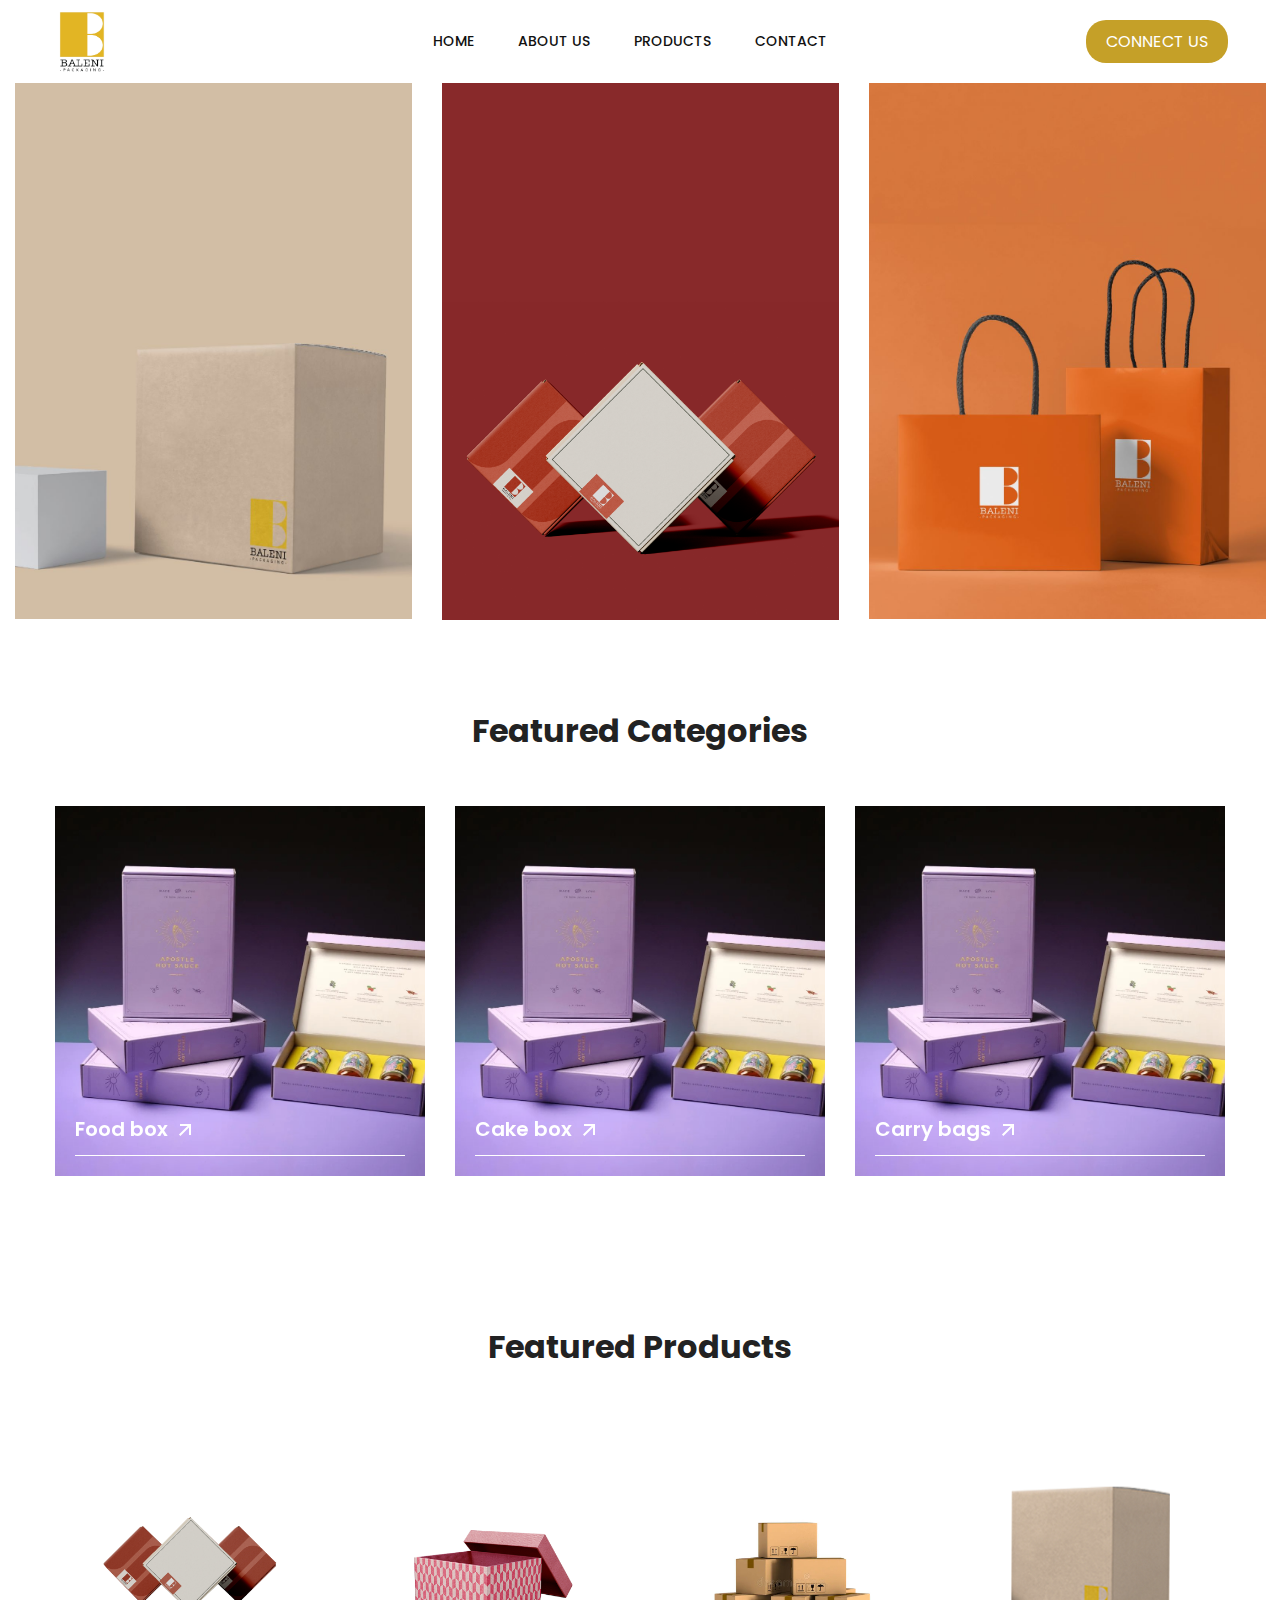
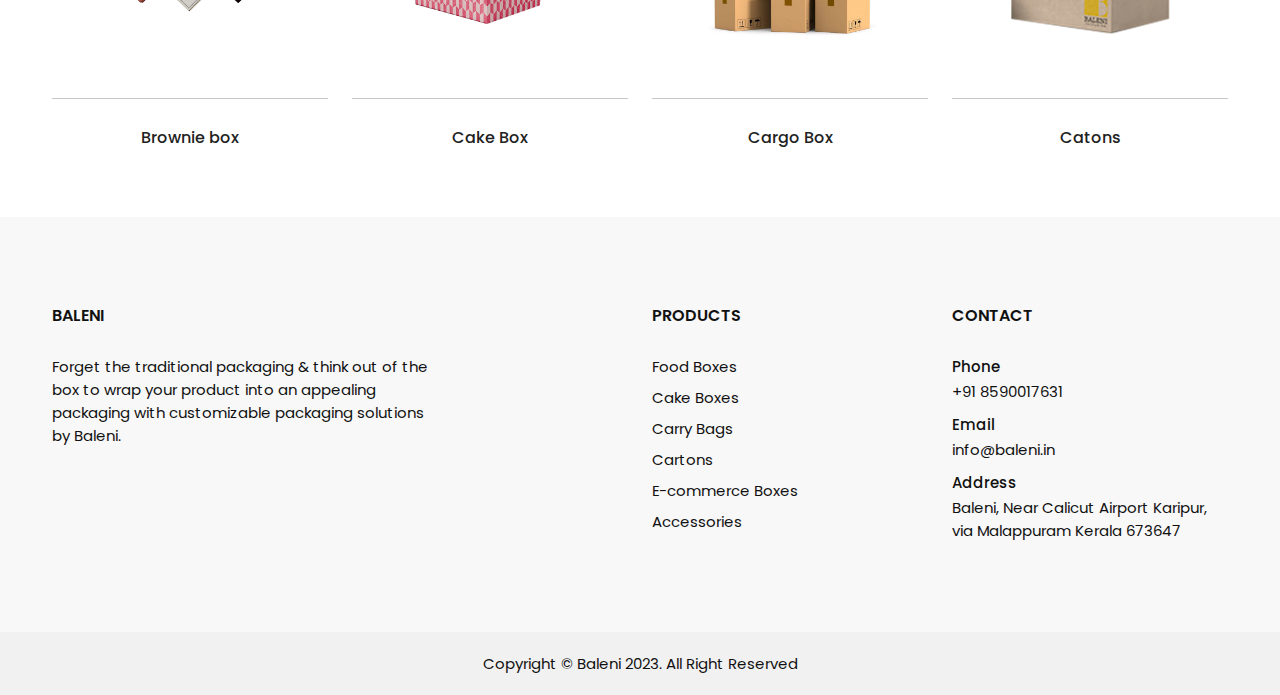
<file: index.html>
<!doctype html>
<html class="no-js" lang="en">


<!-- Mirrored from htmldemo.net/fultala/fultala/index.html by HTTrack Website Copier/3.x [XR&CO'2014], Thu, 03 Aug 2023 05:36:52 GMT -->

<head>
    <meta charset="utf-8">
    <meta http-equiv="x-ua-compatible" content="ie=edge">
    <title>BALENI</title>
    <meta name="robots" content="noindex, follow" />
    <meta name="description" content="">
    <meta name="viewport" content="width=device-width, initial-scale=1, shrink-to-fit=no">
    <!-- Favicon -->
    <link rel="shortcut icon" type="image/x-icon" href="assets/images/favicon.ico">

    <!-- CSS
	============================================ -->

    <!-- Bootstrap CSS -->
    <link rel="stylesheet" href="assets/css/vendor/bootstrap.min.css">

    <!-- Icon Font CSS -->
    <link rel="stylesheet" href="assets/css/vendor/ionicons.min.css">

    <!-- Plugins CSS -->
    <link rel="stylesheet" href="assets/css/plugins/slick.css">
    <link rel="stylesheet" href="assets/css/plugins/animation.css">
    <link rel="stylesheet" href="assets/css/plugins/jqueryui.min.css">

    <!-- Vendor & Plugins CSS (Please remove the comment from below vendor.min.css & plugins.min.css for better website load performance and remove css files from avobe) -->
    <!--
    <script src="assets/js/vendor/vendor.min.js"></script>
    <script src="assets/js/plugins/plugins.min.js"></script>
    -->

    <!-- Main Style CSS (Please use minify version for better website load performance) -->
    <link rel="stylesheet" href="assets/css/style.css">
    <!--<link rel="stylesheet" href="assets/css/style.min.css">-->

</head>

<body>

    <div class="main-wrapper">

        <header class="fl-header">



            <!-- haeader bottom Start -->
            <div class="haeader-bottom-area header-sticky">
                <div class="container">
                    <div class="row align-items-center">
                        <div class="col-lg-2 col-md-4 col-5">
                            <div class="logo-area">
                                <a href="/"><img src="assets/images/logo/logo.png" alt=""></a>
                            </div>
                        </div>
                        <div class="col-lg-8 d-none d-lg-block">
                            <div class="main-menu-area text-center">
                                <!--  Start Mainmenu Nav-->
                                <nav class="main-navigation">
                                    <ul>
                                        <li><a href="/">Home</a></li>
                                        <li><a href="about-us.html">About us</a></li>
                                        <li class="active"><a href="">Products</a>
                                            <ul class="sub-menu">
                                                <li><a href="foodbox.html">Food boxes</a></li>
                                                <li><a href="cakebox.html">Cake boxes</a></li>
                                                <li><a href="carrybags.html">Carry bags</a></li>
                                                <li><a href="cartons.html">Catons</a></li>
                                                <li><a href="e-commercebox.html">E-commerce boxes</a></li>
                                                <li><a href="accessories.html">Accessories</a></li>
                                            </ul>
                                        </li>

                                        <li><a href="contact-us.html">Contact</a></li>
                                    </ul>
                                </nav>

                            </div>
                        </div>

                        <div class="col-lg-2 col-md-8 col-7">
                            <div class="right-blok-box d-flex">
                                <div class="search-wrap">
                                    <a href="tel:+91 8590017631" class="trigger-search"><i class="ion-ios-telephone"></i></a>
                                </div>
                                <div class="call-btn">
                                    <a class="schedule-button" href="tel:+91 8590017631">
                                        CONNECT US
                                       </a>
                                </div>




                                <div class="mobile-menu-btn d-block d-lg-none">
                                    <div class="off-canvas-btn">
                                        <i class="ion-android-menu"></i>
                                    </div>
                                </div>

                            </div>
                        </div>
                    </div>
                </div>
            </div>
            <!-- haeader bottom End -->

            <!-- main-search start -->
            <div class="main-search-active">
                <div class="sidebar-search-icon">
                    <button class="search-close"><span class="ion-android-close"></span></button>
                </div>
                <div class="sidebar-search-input">
                    <form>
                        <div class="form-search">
                            <input id="search" class="input-text" value="" placeholder="Search entire store here ..."
                                type="search">
                            <button class="search-btn" type="button">
                                <i class="ion-ios-search"></i>
                            </button>
                        </div>
                    </form>
                </div>
            </div>
            <!-- main-search start -->


            <!-- off-canvas menu start -->
            <aside class="off-canvas-wrapper">
                <div class="off-canvas-overlay"></div>
                <div class="off-canvas-inner-content">
                    <div class="btn-close-off-canvas">
                        <i class="ion-android-close"></i>
                    </div>

                    <div class="off-canvas-inner">

                        <!-- mobile menu start -->
                        <div class="mobile-navigation">

                            <!-- mobile menu navigation start -->
                            <nav>
                                <ul class="mobile-menu">
                                    
                                    <li><a href="/">Home</a></li>
                                    <li><a href="about-us.html">About us</a></li>
                                    <li class="menu-item-has-children "><a href="#">Products</a>
                                        <ul class="dropdown">
                                            <li><a href="foodbox.html">Food boxes</a></li>
                                                <li><a href="cakebox.html">Cake boxes</a></li>
                                                <li><a href="carrybags.html">Carry bags</a></li>
                                                <li><a href="cartons.html">Catons</a></li>
                                                <li><a href="e-commercebox.html">E-commerce boxes</a></li>
                                                <li><a href="accessories.html">Accessories</a></li>
                                        </ul>
                                    </li>
                                    
                                    <li><a href="contact-us.html">Contact</a></li>
                                </ul>
                            </nav>
                            <!-- mobile menu navigation end -->
                        </div>
                        <!-- mobile menu end -->



                        <!-- offcanvas widget area start -->
                        <div class="offcanvas-widget-area">
                            <div class="off-canvas-contact-widget">
                                <ul>
                                    
                                    <li>
                                        <a href="tel:+91 8590017631">+91 8590017631</a>
                                    </li>
                                    <li>
                                        <a href="mailto:info@baleni.in">info@baleni.in</a>
                                    </li>
                                </ul>
                            </div>
                            <div class="off-canvas-social-widget">
                                <a href="#"><i class="ion-social-facebook"></i></a>
                                <a href="#"><i class="ion-social-twitter"></i></a>
                                <a href="#"><i class="ion-social-instagram"></i></a>
                                <a href="#"><i class="ion-social-googleplus"></i></a>
                            </div>

                        </div>
                        <!-- offcanvas widget area end -->
                    </div>
                </div>
            </aside>
            <!-- off-canvas menu end -->


        </header>


        <!-- Hero Section Start -->
        <div class="hero-section-slider">
            <div><img src="assets/images/banner/banner-001.jpg" alt="Image 1"></div>
            <div><img src="assets/images/banner/banner-002.png" alt="Image 2"></div>
            <div><img src="assets/images/banner/banner-003.jpg" alt="Image 3"></div>
            <div><img src="assets/images/banner/banner-004.jpg" alt="Image 4"></div>
            <div><img src="assets/images/banner/banner-005.jpg" alt="Image 5"></div>
        </div>
        <!-- Hero Section End -->

        <!-- Start Product Area -->
        <div class="porduct-area section-pt section-pb-60">
            <div class="container">
                <div class="row">
                    <div class="col-lg-12">

                        <div class="section-title text-center">
                            <h2>Featured Categories</h2>
                        </div>
                    </div>
                </div>

                <div class="row product-active-lg-4">

                    <div class="col-lg-4">
                        <!-- single-product-wrap start -->
                        <div class="single-product-wrap">
                            <a class="de__pic-hover" href="foodbox.html">
                                <img src="assets/images/featured-category/test-01.jpg" alt="">
                                <div class="atr__content">
                                    <h3>Food box <span><svg xmlns="http://www.w3.org/2000/svg" viewBox="0 0 24 24"
                                                width="24" height="24">
                                                <path
                                                    d="M16.0037 9.41421L7.39712 18.0208L5.98291 16.6066L14.5895 8H7.00373V6H18.0037V17H16.0037V9.41421Z"
                                                    fill="rgba(255,255,255,1)"></path>
                                            </svg></span></h3>
                                </div>
                            </a>
                        </div>
                        <!-- single-product-wrap end -->
                    </div>

                    <div class="col-lg-4">
                        <!-- single-product-wrap start -->
                        <div class="single-product-wrap">
                            <a class="de__pic-hover" href="cakebox.html">
                                <img src="assets/images/featured-category/test-01.jpg" alt="">
                                <div class="atr__content">
                                    <h3>Cake box
                                        <span><svg xmlns="http://www.w3.org/2000/svg" viewBox="0 0 24 24" width="24"
                                                height="24">
                                                <path
                                                    d="M16.0037 9.41421L7.39712 18.0208L5.98291 16.6066L14.5895 8H7.00373V6H18.0037V17H16.0037V9.41421Z"
                                                    fill="rgba(255,255,255,1)"></path>
                                            </svg></span>
                                    </h3>
                                </div>
                            </a>
                        </div>
                        <!-- single-product-wrap end -->
                    </div>

                    <div class="col-lg-4">
                        <!-- single-product-wrap start -->
                        <div class="single-product-wrap">
                            <a class="de__pic-hover" href="carrybags.html">
                                <img src="assets/images/featured-category/test-01.jpg" alt="">
                                <div class="atr__content">
                                    <h3>Carry bags
                                        <span><svg xmlns="http://www.w3.org/2000/svg" viewBox="0 0 24 24" width="24"
                                                height="24">
                                                <path
                                                    d="M16.0037 9.41421L7.39712 18.0208L5.98291 16.6066L14.5895 8H7.00373V6H18.0037V17H16.0037V9.41421Z"
                                                    fill="rgba(255,255,255,1)"></path>
                                            </svg></span>
                                    </h3>
                                </div>
                            </a>
                        </div>
                        <!-- single-product-wrap end -->
                    </div>

                    <div class="col-lg-4">
                        <!-- single-product-wrap start -->
                        <div class="single-product-wrap">
                            <a class="de__pic-hover" href="cartons.html">
                                <img src="assets/images/featured-category/test-01.jpg" alt="">
                                <div class="atr__content">
                                    <h3>cartons
                                        <span><svg xmlns="http://www.w3.org/2000/svg" viewBox="0 0 24 24" width="24"
                                                height="24">
                                                <path
                                                    d="M16.0037 9.41421L7.39712 18.0208L5.98291 16.6066L14.5895 8H7.00373V6H18.0037V17H16.0037V9.41421Z"
                                                    fill="rgba(255,255,255,1)"></path>
                                            </svg></span>
                                    </h3>
                                </div>
                            </a>
                        </div>
                        <!-- single-product-wrap end -->
                    </div>

                    <div class="col-lg-4">
                        <!-- single-product-wrap start -->
                        <div class="single-product-wrap">
                            <a class="de__pic-hover" href="e-commercebox.html">
                                <img src="assets/images/featured-category/test-01.jpg" alt="">
                                <div class="atr__content">
                                    <h3>E-commerce box
                                        <span><svg xmlns="http://www.w3.org/2000/svg" viewBox="0 0 24 24" width="24"
                                                height="24">
                                                <path
                                                    d="M16.0037 9.41421L7.39712 18.0208L5.98291 16.6066L14.5895 8H7.00373V6H18.0037V17H16.0037V9.41421Z"
                                                    fill="rgba(255,255,255,1)"></path>
                                            </svg></span>
                                    </h3>
                                </div>
                            </a>
                        </div>
                        <!-- single-product-wrap end -->
                    </div>
                    <div class="col-lg-4">
                        <!-- single-product-wrap start -->
                        <div class="single-product-wrap">
                            <a class="de__pic-hover" href="accessories.html">
                                <img src="assets/images/featured-category/test-01.jpg" alt="">
                                <div class="atr__content">
                                    <h3>Accessories
                                        <span><svg xmlns="http://www.w3.org/2000/svg" viewBox="0 0 24 24" width="24"
                                                height="24">
                                                <path
                                                    d="M16.0037 9.41421L7.39712 18.0208L5.98291 16.6066L14.5895 8H7.00373V6H18.0037V17H16.0037V9.41421Z"
                                                    fill="rgba(255,255,255,1)"></path>
                                            </svg></span>
                                    </h3>
                                </div>
                            </a>
                        </div>
                        <!-- single-product-wrap end -->
                    </div>

                </div>
            </div>
        </div>
        <!-- Start Product End -->

        <!-- Start Product Area -->
        <div class="porduct-area section-pt section-pb-60">
            <div class="container">
                <div class="row">
                    <div class="col-lg-12">

                        <div class="section-title text-center">
                            <h2>Featured Products</h2>
                        </div>
                    </div>
                </div>

                <div class="row">

                    <div class="col-lg-3 col-md-6">
                        <!-- single-product-wrap start -->
                        <div class="single-product-wrap">
                            <div class="product-image">
                                <a href="cakebox/Browniebox.html"><img src="assets/images/cake/brownie.jpg"
                                        alt="Produce Images"></a>
                                <div class="product-action">
                                    <a href="cakebox/Browniebox.html" class="add-to-cart">View</i></a>

                                </div>
                            </div>
                            <div class="product-content">
                                <h3>Brownie box</h3>

                            </div>
                        </div>
                        <!-- single-product-wrap end -->
                    </div>
                    <div class="col-lg-3 col-md-6">
                        <!-- single-product-wrap start -->
                        <div class="single-product-wrap">
                            <div class="product-image">
                                <a href="cakebox/Cakebox.html"><img src="assets/images/cake/cake.jpg"
                                        alt="Produce Images"></a>
                                <div class="product-action">
                                    <a href="cakebox/Cakebox.html" class="add-to-cart">View</i></a>

                                </div>
                            </div>
                            <div class="product-content">
                                <h3>Cake Box</h3>

                            </div>
                        </div>
                        <!-- single-product-wrap end -->
                    </div>
                    <div class="col-lg-3 col-md-6">
                        <!-- single-product-wrap start -->
                        <div class="single-product-wrap">
                            <div class="product-image">
                                <a href="ecommerce/Cargobox.html"><img src="assets/images/e-commerce/cargobox.jpg"
                                        alt="Produce Images"></a>
                                <div class="product-action">
                                    <a href="ecommerce/Cargobox.html" class="add-to-cart">View</i></a>

                                </div>
                            </div>
                            <div class="product-content">
                                <h3>Cargo Box</h3>

                            </div>
                        </div>
                        <!-- single-product-wrap end -->
                    </div>
                    <div class="col-lg-3 col-md-6">
                        <!-- single-product-wrap start -->
                        <div class="single-product-wrap">
                            <div class="product-image">
                                <a href="cartons/cartonbox.html"><img src="assets/images/cartons/cartons.jpg"
                                        alt="Produce Images"></a>
                                <div class="product-action">
                                    <a href="cartons/cartonbox.html" class="add-to-cart">View</i></a>

                                </div>
                            </div>
                            <div class="product-content">
                                <h3>Catons</h3>

                            </div>
                        </div>
                        <!-- single-product-wrap end -->
                    </div>



                </div>
            </div>
        </div>
        <!-- Start Product End -->













        <footer>
            <div class="footer-top section-pb section-pt-60">
                <div class="container">
                    <div class="row">
                        <div class="col-md-6">
                            <div class="widget-footer mt-30">
                                <h6 class="title-widget">BALENI</h6>
                                <div class="col-md-8">
                                    <ul class="footer-list">
                                        <li>
                                            <p>Forget the traditional packaging & think out of the box to wrap your product
                                                into an appealing packaging with customizable packaging solutions by Baleni.
                                            </p>
                                        </li>
                                       
                                    </ul>
                                </div>
                                </div>
                        </div>
                        <div class="col-md-3">
                            <div class="widget-footer mt-30">
                                <h6 class="title-widget">PRODUCTS</h6>
                                <ul class="footer-list">
                                    <li><a href="foodbox.html">Food Boxes</a></li>
                                    <li><a href="cakebox.html">Cake Boxes</a></li>
                                    <li><a href="carrybags.html">Carry Bags</a></li>
                                    <li><a href="cartons.html">Cartons</a></li>
                                    <li><a href="e-commercebox.html">E-commerce Boxes</a></li>
                                    <li><a href="accessories.html">Accessories</a></li>
                                </ul>
                            </div>
                        </div>
                        <div class="col-md-3">
                            <div class="widget-footer mt-30">
                                <h6 class="title-widget">CONTACT</h6>
                                <ul class="footer-contact">
                                    <li>
                                        <label>Phone</label>
                                        <a href="tel:+91 8590017631">+91 8590017631</a>
                                    </li>
                                    <li>
                                        <label>Email</label>
                                        <a href="mailto:info@baleni.in">info@baleni.in
                                        </a>
                                    </li>
                                    <li>
                                        <label>Address</label>
                                        Baleni, Near Calicut Airport Karipur, via Malappuram Kerala 673647
                                    </li>
                                </ul>
                            </div>
                        </div>
                      
                    </div>
                </div>
            </div>
            <div class="footer-bottom">
                <div class="container">
                    <div class="row">
                        <div class="col-lg-12">
                            <div class="copy-right-text text-center">
                                <p>Copyright &copy; <a href="#">Baleni</a> 2023. All Right Reserved</p>
                            </div>
                        </div>
                    </div>
                </div>
            </div>
        </footer>



    </div>

    <!-- JS
============================================ -->

    <!-- Modernizer JS -->
    <script src="assets/js/vendor/modernizr-3.6.0.min.js"></script>

    <!-- jquery -->
    <script src="assets/js/vendor/jquery-3.5.1.min.js"></script>
    <script src="assets/js/vendor/jquery-migrate-3.3.0.min.js"></script>
    <!-- Bootstrap JS -->
    <script src="assets/js/vendor/popper.min.js"></script>
    <script src="assets/js/vendor/bootstrap.min.js"></script>

    <!-- Slick Slider JS -->
    <script src="assets/js/plugins/slick.min.js"></script>
    <!--  Jquery ui JS -->
    <script src="assets/js/plugins/jqueryui.min.js"></script>
    <!--  Scrollup JS -->
    <script src="assets/js/plugins/scrollup.min.js"></script>
    <script src="assets/js/plugins/ajax-contact.js"></script>

    <!-- Vendor & Plugins JS (Please remove the comment from below vendor.min.js & plugins.min.js for better website load performance and remove js files from avobe) -->
    <!--
<script src="assets/js/vendor/vendor.min.js"></script>
<script src="assets/js/plugins/plugins.min.js"></script>
-->

    <!-- Main JS -->
    <script src="assets/js/main.js"></script>

</body>




</html>
</file>
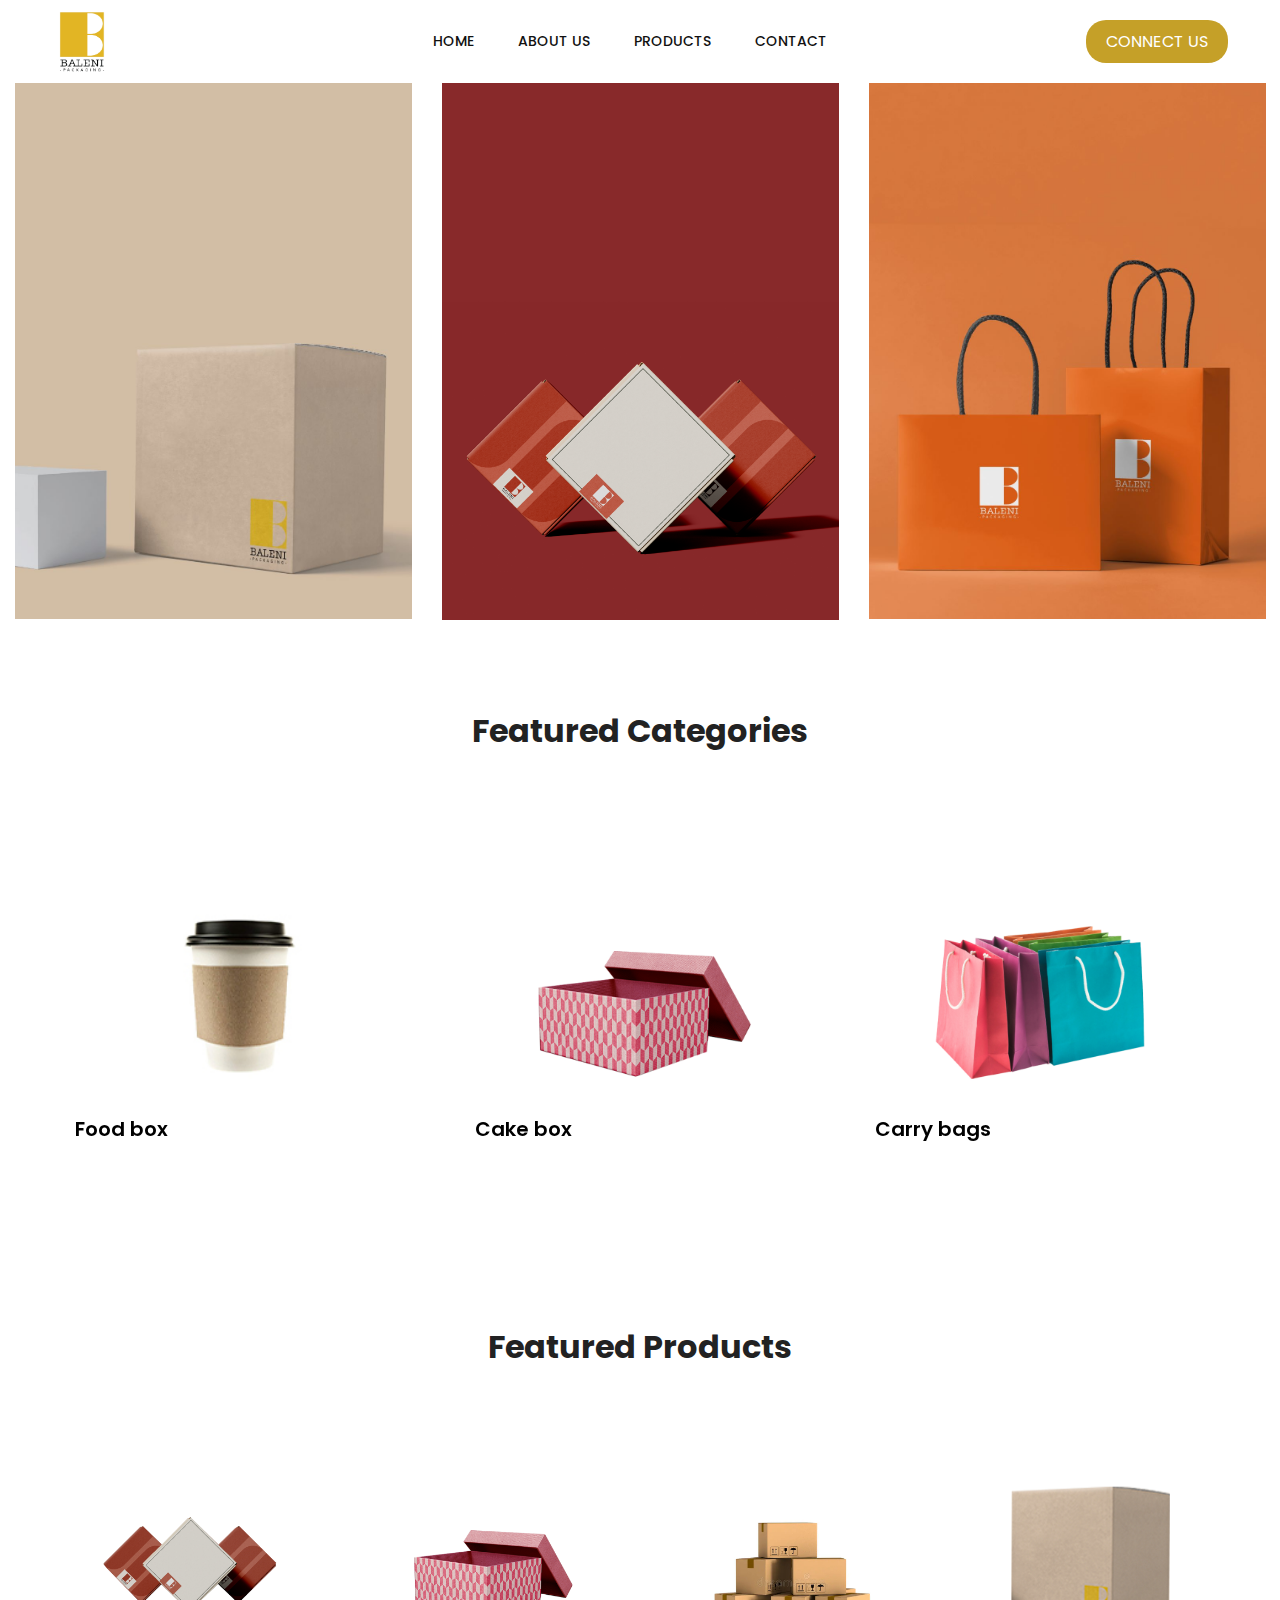
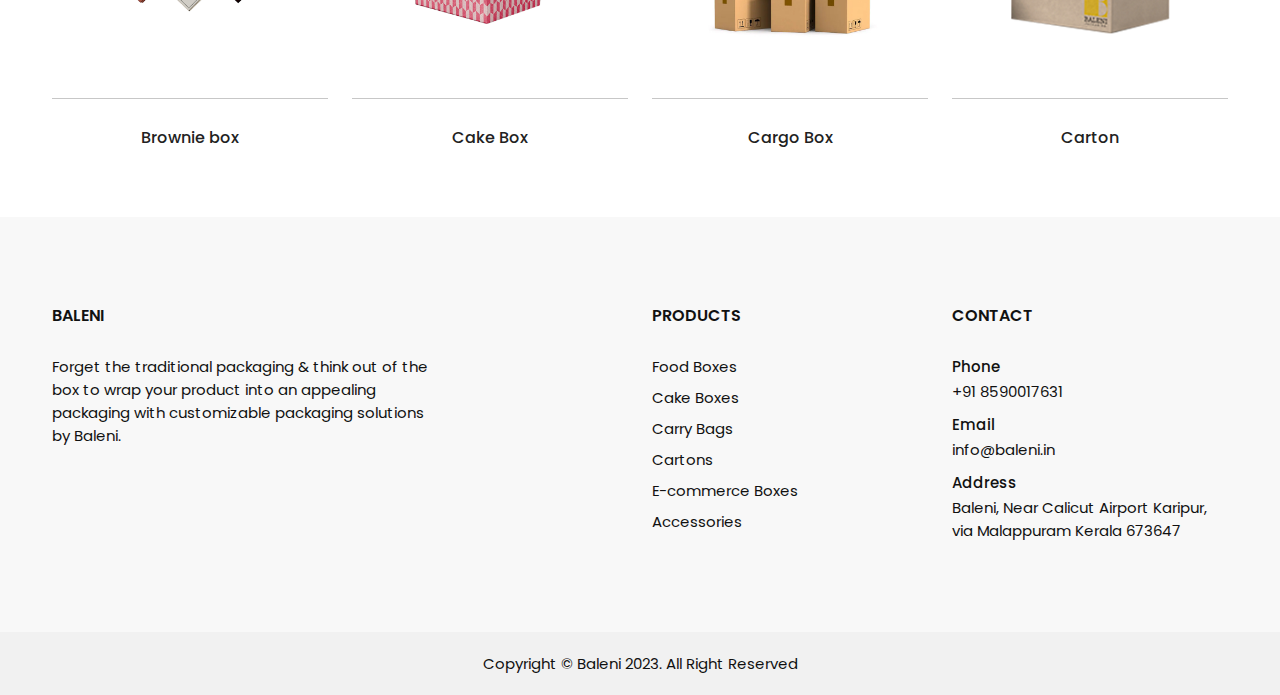
<file: Baleni/index.html>
<!doctype html>
<html class="no-js" lang="en">


<!-- Mirrored from htmldemo.net/fultala/fultala/index.html by HTTrack Website Copier/3.x [XR&CO'2014], Thu, 03 Aug 2023 05:36:52 GMT -->

<head>
    <meta charset="utf-8">
    <meta http-equiv="x-ua-compatible" content="ie=edge">
    <title>BALENI</title>
    <meta name="robots" content="noindex, follow" />
    <meta name="description" content="">
    <meta name="viewport" content="width=device-width, initial-scale=1, shrink-to-fit=no">
    <!-- Favicon -->
    <link rel="shortcut icon" type="image/x-icon" href="assets/images/favicon.ico">

    <!-- CSS
	============================================ -->

    <!-- Bootstrap CSS -->
    <link rel="stylesheet" href="assets/css/vendor/bootstrap.min.css">

    <!-- Icon Font CSS -->
    <link rel="stylesheet" href="assets/css/vendor/ionicons.min.css">

    <!-- Plugins CSS -->
    <link rel="stylesheet" href="assets/css/plugins/slick.css">
    <link rel="stylesheet" href="assets/css/plugins/animation.css">
    <link rel="stylesheet" href="assets/css/plugins/jqueryui.min.css">

    <!-- Vendor & Plugins CSS (Please remove the comment from below vendor.min.css & plugins.min.css for better website load performance and remove css files from avobe) -->
    <!--
    <script src="assets/js/vendor/vendor.min.js"></script>
    <script src="assets/js/plugins/plugins.min.js"></script>
    -->

    <!-- Main Style CSS (Please use minify version for better website load performance) -->
    <link rel="stylesheet" href="assets/css/style.css">
    <!--<link rel="stylesheet" href="assets/css/style.min.css">-->

</head>

<body>

    <div class="main-wrapper">

        <header class="fl-header">



            <!-- haeader bottom Start -->
            <div class="haeader-bottom-area header-sticky">
                <div class="container">
                    <div class="row align-items-center">
                        <div class="col-lg-2 col-md-4 col-5">
                            <div class="logo-area">
                                <a href="/"><img src="assets/images/logo/logo.png" alt=""></a>
                            </div>
                        </div>
                        <div class="col-lg-8 d-none d-lg-block">
                            <div class="main-menu-area text-center">
                                <!--  Start Mainmenu Nav-->
                                <nav class="main-navigation">
                                    <ul>
                                        <li><a href="/">Home</a></li>
                                        <li><a href="about-us.html">About us</a></li>
                                        <li class="active"><a href="">Products</a>
                                            <ul class="sub-menu">
                                                <li><a href="foodbox.html">Food boxes</a></li>
                                                <li><a href="cakebox.html">Cake boxes</a></li>
                                                <li><a href="carrybags.html">Carry bags</a></li>
                                                <li><a href="cartons.html">Cartons</a></li>
                                                <li><a href="e-commercebox.html">E-commerce boxes</a></li>
                                                <li><a href="accessories.html">Accessories</a></li>
                                            </ul>
                                        </li>

                                        <li><a href="contact-us.html">Contact</a></li>
                                    </ul>
                                </nav>

                            </div>
                        </div>

                        <div class="col-lg-2 col-md-8 col-7">
                            <div class="right-blok-box d-flex">
                                <div class="search-wrap">
                                    <a href="tel:+91 8590017631" class="trigger-search"><i class="ion-ios-telephone"></i></a>
                                </div>
                                <div class="call-btn">
                                    <a class="schedule-button" href="tel:+91 8590017631">
                                        CONNECT US
                                       </a>
                                </div>




                                <div class="mobile-menu-btn d-block d-lg-none">
                                    <div class="off-canvas-btn">
                                        <i class="ion-android-menu"></i>
                                    </div>
                                </div>

                            </div>
                        </div>
                    </div>
                </div>
            </div>
            <!-- haeader bottom End -->

            <!-- main-search start -->
            <div class="main-search-active">
                <div class="sidebar-search-icon">
                    <button class="search-close"><span class="ion-android-close"></span></button>
                </div>
                <div class="sidebar-search-input">
                    <form>
                        <div class="form-search">
                            <input id="search" class="input-text" value="" placeholder="Search entire store here ..."
                                type="search">
                            <button class="search-btn" type="button">
                                <i class="ion-ios-search"></i>
                            </button>
                        </div>
                    </form>
                </div>
            </div>
            <!-- main-search start -->


            <!-- off-canvas menu start -->
            <aside class="off-canvas-wrapper">
                <div class="off-canvas-overlay"></div>
                <div class="off-canvas-inner-content">
                    <div class="btn-close-off-canvas">
                        <i class="ion-android-close"></i>
                    </div>

                    <div class="off-canvas-inner">

                        <!-- mobile menu start -->
                        <div class="mobile-navigation">

                            <!-- mobile menu navigation start -->
                            <nav>
                                <ul class="mobile-menu">
                                    
                                    <li><a href="/">Home</a></li>
                                    <li><a href="about-us.html">About us</a></li>
                                    <li class="menu-item-has-children "><a href="#">Products</a>
                                        <ul class="dropdown">
                                            <li><a href="foodbox.html">Food boxes</a></li>
                                                <li><a href="cakebox.html">Cake boxes</a></li>
                                                <li><a href="carrybags.html">Carry bags</a></li>
                                                <li><a href="cartons.html">Cartons</a></li>
                                                <li><a href="e-commercebox.html">E-commerce boxes</a></li>
                                                <li><a href="accessories.html">Accessories</a></li>
                                        </ul>
                                    </li>
                                    
                                    <li><a href="contact-us.html">Contact</a></li>
                                </ul>
                            </nav>
                            <!-- mobile menu navigation end -->
                        </div>
                        <!-- mobile menu end -->



                        <!-- offcanvas widget area start -->
                        <div class="offcanvas-widget-area">
                            <div class="off-canvas-contact-widget">
                                <ul>
                                    
                                    <li>
                                        <a href="tel:+91 8590017631">+91 8590017631</a>
                                    </li>
                                    <li>
                                        <a href="mailto:info@baleni.in">info@baleni.in</a>
                                    </li>
                                </ul>
                            </div>
                            <div class="off-canvas-social-widget">
                                <a href="#"><i class="ion-social-facebook"></i></a>
                                <a href="#"><i class="ion-social-twitter"></i></a>
                                <a href="#"><i class="ion-social-instagram"></i></a>
                                <a href="#"><i class="ion-social-googleplus"></i></a>
                            </div>

                        </div>
                        <!-- offcanvas widget area end -->
                    </div>
                </div>
            </aside>
            <!-- off-canvas menu end -->


        </header>


        <!-- Hero Section Start -->
        <div class="hero-section-slider">
            <div><img src="assets/images/banner/banner-001.jpg" alt="Image 1"></div>
            <div><img src="assets/images/banner/banner-002.png" alt="Image 2"></div>
            <div><img src="assets/images/banner/banner-003.jpg" alt="Image 3"></div>
            <div><img src="assets/images/banner/banner-004.jpg" alt="Image 4"></div>
            <div><img src="assets/images/banner/banner-005.jpg" alt="Image 5"></div>
        </div>
        <!-- Hero Section End -->

        <!-- Start Product Area -->
        <div class="porduct-area section-pt section-pb-60">
            <div class="container">
                <div class="row">
                    <div class="col-lg-12">

                        <div class="section-title text-center">
                            <h2>Featured Categories</h2>
                        </div>
                    </div>
                </div>

                <div class="row product-active-lg-4">

                    <div class="col-lg-4">
                        <!-- single-product-wrap start -->
                        <div class="single-product-wrap">
                            <a class="de__pic-hover" href="foodbox.html">
                                <img src="assets/images/food/sleev.jpg" alt="">
                                <div class="atr__content">
                                    <h3>Food box <span><svg xmlns="http://www.w3.org/2000/svg" viewBox="0 0 24 24"
                                                width="24" height="24">
                                                <path
                                                    d="M16.0037 9.41421L7.39712 18.0208L5.98291 16.6066L14.5895 8H7.00373V6H18.0037V17H16.0037V9.41421Z"
                                                    fill="rgba(255,255,255,1)"></path>
                                            </svg></span></h3>
                                </div>
                            </a>
                        </div>
                        <!-- single-product-wrap end -->
                    </div>

                    <div class="col-lg-4">
                        <!-- single-product-wrap start -->
                        <div class="single-product-wrap">
                            <a class="de__pic-hover" href="cakebox.html">
                                <img src="assets/images/cake/cake.jpg" alt="">
                                <div class="atr__content">
                                    <h3>Cake box
                                        <span><svg xmlns="http://www.w3.org/2000/svg" viewBox="0 0 24 24" width="24"
                                                height="24">
                                                <path
                                                    d="M16.0037 9.41421L7.39712 18.0208L5.98291 16.6066L14.5895 8H7.00373V6H18.0037V17H16.0037V9.41421Z"
                                                    fill="rgba(255,255,255,1)"></path>
                                            </svg></span>
                                    </h3>
                                </div>
                            </a>
                        </div>
                        <!-- single-product-wrap end -->
                    </div>

                    <div class="col-lg-4">
                        <!-- single-product-wrap start -->
                        <div class="single-product-wrap">
                            <a class="de__pic-hover" href="carrybags.html">
                                <img src="assets/images/carrybags/fancycarrybag.jpg" alt="">
                                <div class="atr__content">
                                    <h3>Carry bags
                                        <span><svg xmlns="http://www.w3.org/2000/svg" viewBox="0 0 24 24" width="24"
                                                height="24">
                                                <path
                                                    d="M16.0037 9.41421L7.39712 18.0208L5.98291 16.6066L14.5895 8H7.00373V6H18.0037V17H16.0037V9.41421Z"
                                                    fill="rgba(255,255,255,1)"></path>
                                            </svg></span>
                                    </h3>
                                </div>
                            </a>
                        </div>
                        <!-- single-product-wrap end -->
                    </div>

                    <div class="col-lg-4">
                        <!-- single-product-wrap start -->
                        <div class="single-product-wrap">
                            <a class="de__pic-hover" href="cartons.html">
                                <img src="assets/images/cartons/cartons.jpg" alt="">
                                <div class="atr__content">
                                    <h3>cartons
                                        <span><svg xmlns="http://www.w3.org/2000/svg" viewBox="0 0 24 24" width="24"
                                                height="24">
                                                <path
                                                    d="M16.0037 9.41421L7.39712 18.0208L5.98291 16.6066L14.5895 8H7.00373V6H18.0037V17H16.0037V9.41421Z"
                                                    fill="rgba(255,255,255,1)"></path>
                                            </svg></span>
                                    </h3>
                                </div>
                            </a>
                        </div>
                        <!-- single-product-wrap end -->
                    </div>

                    <div class="col-lg-4">
                        <!-- single-product-wrap start -->
                        <div class="single-product-wrap">
                            <a class="de__pic-hover" href="e-commercebox.html">
                                <img src="assets/images/e-commerce/rigidbox.jpg" alt="">
                                <div class="atr__content">
                                    <h3>E-commerce box
                                        <span><svg xmlns="http://www.w3.org/2000/svg" viewBox="0 0 24 24" width="24"
                                                height="24">
                                                <path
                                                    d="M16.0037 9.41421L7.39712 18.0208L5.98291 16.6066L14.5895 8H7.00373V6H18.0037V17H16.0037V9.41421Z"
                                                    fill="rgba(255,255,255,1)"></path>
                                            </svg></span>
                                    </h3>
                                </div>
                            </a>
                        </div>
                        <!-- single-product-wrap end -->
                    </div>
                    <div class="col-lg-4">
                        <!-- single-product-wrap start -->
                        <div class="single-product-wrap">
                            <a class="de__pic-hover" href="accessories.html">
                                <img src="assets/images/ACCESSORIES/9.jpg" alt="">
                                <div class="atr__content">
                                    <h3>Accessories
                                        <span><svg xmlns="http://www.w3.org/2000/svg" viewBox="0 0 24 24" width="24"
                                                height="24">
                                                <path
                                                    d="M16.0037 9.41421L7.39712 18.0208L5.98291 16.6066L14.5895 8H7.00373V6H18.0037V17H16.0037V9.41421Z"
                                                    fill="rgba(255,255,255,1)"></path>
                                            </svg></span>
                                    </h3>
                                </div>
                            </a>
                        </div>
                        <!-- single-product-wrap end -->
                    </div>

                </div>
            </div>
        </div>
        <!-- Start Product End -->

        <!-- Start Product Area -->
        <div class="porduct-area section-pt section-pb-60">
            <div class="container">
                <div class="row">
                    <div class="col-lg-12">

                        <div class="section-title text-center">
                            <h2>Featured Products</h2>
                        </div>
                    </div>
                </div>

                <div class="row">

                    <div class="col-lg-3 col-md-6">
                        <!-- single-product-wrap start -->
                        <div class="single-product-wrap">
                            <div class="product-image">
                                <a href="cakebox/Browniebox.html"><img src="assets/images/cake/brownie.jpg"
                                        alt="Produce Images"></a>
                                <div class="product-action">
                                    <a href="cakebox/Browniebox.html" class="add-to-cart">View</i></a>

                                </div>
                            </div>
                            <div class="product-content">
                                <h3>Brownie box</h3>

                            </div>
                        </div>
                        <!-- single-product-wrap end -->
                    </div>
                    <div class="col-lg-3 col-md-6">
                        <!-- single-product-wrap start -->
                        <div class="single-product-wrap">
                            <div class="product-image">
                                <a href="cakebox/Cakebox.html"><img src="assets/images/cake/cake.jpg"
                                        alt="Produce Images"></a>
                                <div class="product-action">
                                    <a href="cakebox/Cakebox.html" class="add-to-cart">View</i></a>

                                </div>
                            </div>
                            <div class="product-content">
                                <h3>Cake Box</h3>

                            </div>
                        </div>
                        <!-- single-product-wrap end -->
                    </div>
                    <div class="col-lg-3 col-md-6">
                        <!-- single-product-wrap start -->
                        <div class="single-product-wrap">
                            <div class="product-image">
                                <a href="ecommerce/Cargobox.html"><img src="assets/images/e-commerce/cargobox.jpg"
                                        alt="Produce Images"></a>
                                <div class="product-action">
                                    <a href="ecommerce/Cargobox.html" class="add-to-cart">View</i></a>

                                </div>
                            </div>
                            <div class="product-content">
                                <h3>Cargo Box</h3>

                            </div>
                        </div>
                        <!-- single-product-wrap end -->
                    </div>
                    <div class="col-lg-3 col-md-6">
                        <!-- single-product-wrap start -->
                        <div class="single-product-wrap">
                            <div class="product-image">
                                <a href="cartons/cartonbox.html"><img src="assets/images/cartons/cartons.jpg"
                                        alt="Produce Images"></a>
                                <div class="product-action">
                                    <a href="cartons/cartonbox.html" class="add-to-cart">View</i></a>

                                </div>
                            </div>
                            <div class="product-content">
                                <h3>Carton</h3>

                            </div>
                        </div>
                        <!-- single-product-wrap end -->
                    </div>



                </div>
            </div>
        </div>
        <!-- Start Product End -->













        <footer>
            <div class="footer-top section-pb section-pt-60">
                <div class="container">
                    <div class="row">
                        <div class="col-md-6">
                            <div class="widget-footer mt-30">
                                <h6 class="title-widget">BALENI</h6>
                                <div class="col-md-8">
                                    <ul class="footer-list">
                                        <li>
                                            <p>Forget the traditional packaging & think out of the box to wrap your product
                                                into an appealing packaging with customizable packaging solutions by Baleni.
                                            </p>
                                        </li>
                                       
                                    </ul>
                                </div>
                                </div>
                        </div>
                        <div class="col-md-3">
                            <div class="widget-footer mt-30">
                                <h6 class="title-widget">PRODUCTS</h6>
                                <ul class="footer-list">
                                    <li><a href="foodbox.html">Food Boxes</a></li>
                                    <li><a href="cakebox.html">Cake Boxes</a></li>
                                    <li><a href="carrybags.html">Carry Bags</a></li>
                                    <li><a href="cartons.html">Cartons</a></li>
                                    <li><a href="e-commercebox.html">E-commerce Boxes</a></li>
                                    <li><a href="accessories.html">Accessories</a></li>
                                </ul>
                            </div>
                        </div>
                        <div class="col-md-3">
                            <div class="widget-footer mt-30">
                                <h6 class="title-widget">CONTACT</h6>
                                <ul class="footer-contact">
                                    <li>
                                        <label>Phone</label>
                                        <a href="tel:+91 8590017631">+91 8590017631</a>
                                    </li>
                                    <li>
                                        <label>Email</label>
                                        <a href="mailto:info@baleni.in">info@baleni.in
                                        </a>
                                    </li>
                                    <li>
                                        <label>Address</label>
                                        Baleni, Near Calicut Airport Karipur, via Malappuram Kerala 673647
                                    </li>
                                </ul>
                            </div>
                        </div>
                      
                    </div>
                </div>
            </div>
            <div class="footer-bottom">
                <div class="container">
                    <div class="row">
                        <div class="col-lg-12">
                            <div class="copy-right-text text-center">
                                <p>Copyright &copy; <a href="#">Baleni</a> 2023. All Right Reserved</p>
                            </div>
                        </div>
                    </div>
                </div>
            </div>
        </footer>



    </div>

    <!-- JS
============================================ -->

    <!-- Modernizer JS -->
    <script src="assets/js/vendor/modernizr-3.6.0.min.js"></script>

    <!-- jquery -->
    <script src="assets/js/vendor/jquery-3.5.1.min.js"></script>
    <script src="assets/js/vendor/jquery-migrate-3.3.0.min.js"></script>
    <!-- Bootstrap JS -->
    <script src="assets/js/vendor/popper.min.js"></script>
    <script src="assets/js/vendor/bootstrap.min.js"></script>

    <!-- Slick Slider JS -->
    <script src="assets/js/plugins/slick.min.js"></script>
    <!--  Jquery ui JS -->
    <script src="assets/js/plugins/jqueryui.min.js"></script>
    <!--  Scrollup JS -->
    <script src="assets/js/plugins/scrollup.min.js"></script>
    <script src="assets/js/plugins/ajax-contact.js"></script>

    <!-- Vendor & Plugins JS (Please remove the comment from below vendor.min.js & plugins.min.js for better website load performance and remove js files from avobe) -->
    <!--
<script src="assets/js/vendor/vendor.min.js"></script>
<script src="assets/js/plugins/plugins.min.js"></script>
-->

    <!-- Main JS -->
    <script src="assets/js/main.js"></script>

</body>




</html>
</file>
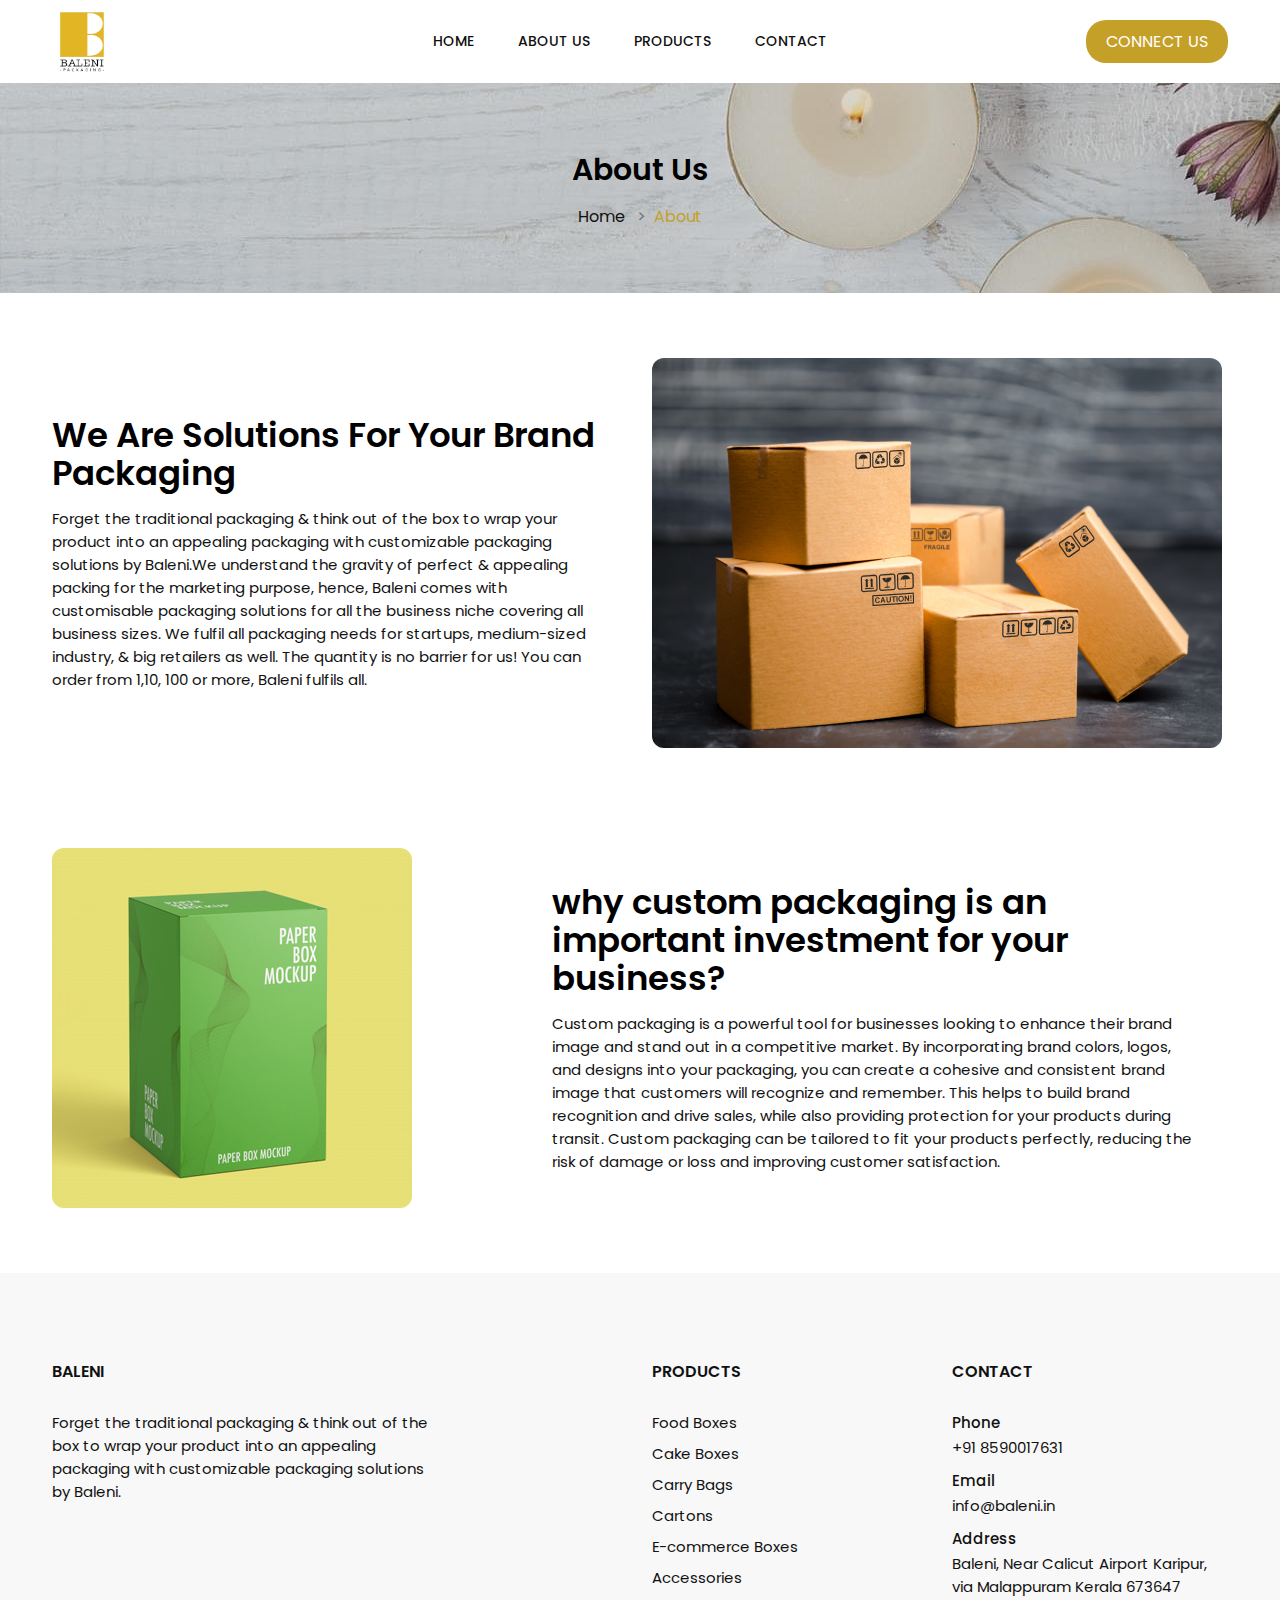
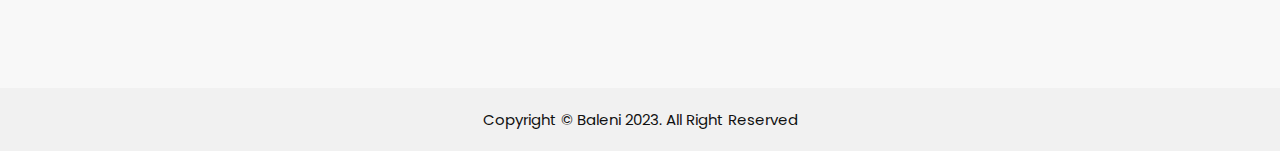
<file: about-us.html>
<!doctype html>
<html class="no-js" lang="en">


<!-- Mirrored from htmldemo.net/fultala/fultala/about-us.html by HTTrack Website Copier/3.x [XR&CO'2014], Thu, 03 Aug 2023 05:37:28 GMT -->

<head>
    <meta charset="utf-8">
    <meta http-equiv="x-ua-compatible" content="ie=edge">
    <title>About</title>
    <meta name="robots" content="noindex, follow" />
    <meta name="description" content="">
    <meta name="viewport" content="width=device-width, initial-scale=1, shrink-to-fit=no">
    <!-- Favicon -->
    <link rel="shortcut icon" type="image/x-icon" href="assets/images/favicon.ico">

    <!-- CSS
	============================================ -->

    <!-- Bootstrap CSS -->
    <link rel="stylesheet" href="assets/css/vendor/bootstrap.min.css">
    <!-- Icon Font CSS -->

    <link rel="stylesheet" href="assets/css/vendor/ionicons.min.css">

    <!-- Plugins CSS -->
    <link rel="stylesheet" href="assets/css/plugins/slick.css">
    <link rel="stylesheet" href="assets/css/plugins/animation.css">
    <link rel="stylesheet" href="assets/css/plugins/jqueryui.min.css">

    <!-- Vendor & Plugins CSS (Please remove the comment from below vendor.min.css & plugins.min.css for better website load performance and remove css files from avobe) -->
    <!--
    <script src="assets/js/vendor/vendor.min.js"></script>
    <script src="assets/js/plugins/plugins.min.js"></script>
    -->

    <!-- Main Style CSS (Please use minify version for better website load performance) -->
    <link rel="stylesheet" href="assets/css/style.css">
    <!--<link rel="stylesheet" href="assets/css/style.min.css">-->

</head>

<body>

    <div class="main-wrapper">

        <header class="fl-header">



            <!-- haeader bottom Start -->
            <div class="haeader-bottom-area header-sticky">
                <div class="container">
                    <div class="row align-items-center">
                        <div class="col-lg-2 col-md-4 col-5">
                            <div class="logo-area">
                                <a href="/"><img src="assets/images/logo/logo.png" alt=""></a>
                            </div>
                        </div>
                        <div class="col-lg-8 d-none d-lg-block">
                            <div class="main-menu-area text-center">
                                <!--  Start Mainmenu Nav-->
                                <nav class="main-navigation">
                                    <ul>
                                        <li><a href="/">Home</a></li>
                                        <li><a href="about-us.html">About us</a></li>
                                        <li class="active"><a href="">Products</a>
                                            <ul class="sub-menu">
                                                <li><a href="foodbox.html">Food boxes</a></li>
                                                <li><a href="cakebox.html">Cake boxes</a></li>
                                                <li><a href="carrybags.html">Carry bags</a></li>
                                                <li><a href="cartons.html">Catons</a></li>
                                                <li><a href="e-commercebox.html">E-commerce boxes</a></li>
                                                <li><a href="accessories.html">Accessories</a></li>
                                            </ul>
                                        </li>

                                        <li><a href="contact-us.html">Contact</a></li>
                                    </ul>
                                </nav>

                            </div>
                        </div>

                        <div class="col-lg-2 col-md-8 col-7">
                            <div class="right-blok-box d-flex">
                                <div class="search-wrap">
                                    <a href="tel:+91 8590017631" class="trigger-search"><i class="ion-ios-telephone"></i></a>
                                </div>
                                <div class="call-btn">
                                    <a class="schedule-button" href="tel:+91 8590017631">
                                        CONNECT US
                                       </a>
                                </div>




                                <div class="mobile-menu-btn d-block d-lg-none">
                                    <div class="off-canvas-btn">
                                        <i class="ion-android-menu"></i>
                                    </div>
                                </div>

                            </div>
                        </div>
                    </div>
                </div>
            </div>
            <!-- haeader bottom End -->

            <!-- main-search start -->
            <div class="main-search-active">
                <div class="sidebar-search-icon">
                    <button class="search-close"><span class="ion-android-close"></span></button>
                </div>
                <div class="sidebar-search-input">
                    <form>
                        <div class="form-search">
                            <input id="search" class="input-text" value="" placeholder="Search entire store here ..."
                                type="search">
                            <button class="search-btn" type="button">
                                <i class="ion-ios-search"></i>
                            </button>
                        </div>
                    </form>
                </div>
            </div>
            <!-- main-search start -->


            <!-- off-canvas menu start -->
            <aside class="off-canvas-wrapper">
                <div class="off-canvas-overlay"></div>
                <div class="off-canvas-inner-content">
                    <div class="btn-close-off-canvas">
                        <i class="ion-android-close"></i>
                    </div>

                    <div class="off-canvas-inner">

                        <!-- mobile menu start -->
                        <div class="mobile-navigation">

                            <!-- mobile menu navigation start -->
                            <nav>
                                <ul class="mobile-menu">
                                    
                                    <li><a href="/">Home</a></li>
                                    <li><a href="about-us.html">About us</a></li>
                                    <li class="menu-item-has-children "><a href="#">Products</a>
                                        <ul class="dropdown">
                                            <li><a href="foodbox.html">Food boxes</a></li>
                                                <li><a href="cakebox.html">Cake boxes</a></li>
                                                <li><a href="carrybags.html">Carry bags</a></li>
                                                <li><a href="cartons.html">Catons</a></li>
                                                <li><a href="e-commercebox.html">E-commerce boxes</a></li>
                                                <li><a href="accessories.html">Accessories</a></li>
                                        </ul>
                                    </li>
                                    
                                    <li><a href="contact-us.html">Contact</a></li>
                                </ul>
                            </nav>
                            <!-- mobile menu navigation end -->
                        </div>
                        <!-- mobile menu end -->



                        <!-- offcanvas widget area start -->
                        <div class="offcanvas-widget-area">
                            <div class="off-canvas-contact-widget">
                                <ul>
                                    
                                    <li>
                                        <a href="tel:+91 8590017631">+91 8590017631</a>
                                    </li>
                                    <li>
                                        <a href="mailto:info@baleni.in">info@baleni.in</a>
                                    </li>
                                </ul>
                            </div>
                            <div class="off-canvas-social-widget">
                                <a href="#"><i class="ion-social-facebook"></i></a>
                                <a href="#"><i class="ion-social-twitter"></i></a>
                                <a href="#"><i class="ion-social-instagram"></i></a>
                                <a href="#"><i class="ion-social-googleplus"></i></a>
                            </div>

                        </div>
                        <!-- offcanvas widget area end -->
                    </div>
                </div>
            </aside>
            <!-- off-canvas menu end -->


        </header>



        <!-- breadcrumb-area start -->
        <div class="breadcrumb-area section-ptb">
            <div class="container">
                <div class="row">
                    <div class="col-12">
                        <h2 class="breadcrumb-title">About Us</h2>
                        <!-- breadcrumb-list start -->
                        <ul class="breadcrumb-list">
                            <li class="breadcrumb-item"><a href="index.html">Home</a></li>
                            <li class="breadcrumb-item active">About</li>
                        </ul>
                        <!-- breadcrumb-list end -->
                    </div>
                </div>
            </div>
        </div>
        <!-- breadcrumb-area end -->


        <!-- main-content-wrap start -->
        <div class="main-content-wrap">
            <!-- About Us Area -->
            <div class="about-us-area section-ptb">
                <div class="container">
                    
                    <div class="row align-items-center">
                        <div class="col-lg-6">
                            <div class="about-us-contents">
                                <h3>We Are Solutions For Your Brand Packaging</h3>
                                <p>
                                    Forget the traditional packaging & think out of the box to wrap your product into an
                                    appealing packaging with customizable packaging solutions by Baleni.We understand
                                    the gravity of perfect & appealing packing for the marketing purpose, hence, Baleni
                                    comes with customisable packaging solutions for all the business niche covering all
                                    business sizes. We fulfil all packaging needs for startups, medium-sized industry, &
                                    big retailers as well. The quantity is no barrier for us! You can order from 1,10,
                                    100 or more, Baleni fulfils all.
                                </p>

                            </div>
                        </div>
                        <div class="col-lg-6 ">
                            <div class="about-us-image text-start">
                                <img src="assets/images/other/about-us.jpg" alt="">
                            </div>
                        </div>
                    </div>
                    <div class="row align-items-center about-sec-2">
                        <div class="col-lg-7">
                            <div class="about-us-contents">
                                <h3>why custom packaging is an important investment for your business?</h3>
                                <p>
                                    Custom packaging is a powerful tool for businesses looking to enhance their brand
                                    image and stand out in a competitive market. By incorporating brand colors, logos,
                                    and designs into your packaging, you can create a cohesive and consistent brand
                                    image that customers will recognize and remember. This helps to build brand
                                    recognition and drive sales, while also providing protection for your products
                                    during transit. Custom packaging can be tailored to fit your products perfectly,
                                    reducing the risk of damage or loss and improving customer satisfaction.
                                </p>

                            </div>
                        </div>
                        <div class="col-lg-5 ">
                            <div class="about-us-image text-start">
                                <img src="assets/images/other/custom.jpg" alt="">
                            </div>
                        </div>
                    </div>
                </div>
            </div>
            <!--// About Us Area -->











        </div>
        <!-- main-content-wrap end -->





        <footer>
            <div class="footer-top section-pb section-pt-60">
                <div class="container">
                    <div class="row">
                        <div class="col-md-6">
                            <div class="widget-footer mt-30">
                                <h6 class="title-widget">BALENI</h6>
                                <div class="col-md-8">
                                    <ul class="footer-list">
                                        <li>
                                            <p>Forget the traditional packaging & think out of the box to wrap your product
                                                into an appealing packaging with customizable packaging solutions by Baleni.
                                            </p>
                                        </li>
                                       
                                    </ul>
                                </div>
                                </div>
                        </div>
                        <div class="col-md-3">
                            <div class="widget-footer mt-30">
                                <h6 class="title-widget">PRODUCTS</h6>
                                <ul class="footer-list">
                                    <li><a href="foodbox.html">Food Boxes</a></li>
                                    <li><a href="cakebox.html">Cake Boxes</a></li>
                                    <li><a href="carrybags.html">Carry Bags</a></li>
                                    <li><a href="cartons.html">Cartons</a></li>
                                    <li><a href="e-commercebox.html">E-commerce Boxes</a></li>
                                    <li><a href="accessories.html">Accessories</a></li>
                                </ul>
                            </div>
                        </div>
                        <div class="col-md-3">
                            <div class="widget-footer mt-30">
                                <h6 class="title-widget">CONTACT</h6>
                                <ul class="footer-contact">
                                    <li>
                                        <label>Phone</label>
                                        <a href="tel:+91 8590017631">+91 8590017631</a>
                                    </li>
                                    <li>
                                        <label>Email</label>
                                        <a href="mailto:info@baleni.in">info@baleni.in
                                        </a>
                                    </li>
                                    <li>
                                        <label>Address</label>
                                        Baleni, Near Calicut Airport Karipur, via Malappuram Kerala 673647
                                    </li>
                                </ul>
                            </div>
                        </div>
                      
                    </div>
                </div>
            </div>
            <div class="footer-bottom">
                <div class="container">
                    <div class="row">
                        <div class="col-lg-12">
                            <div class="copy-right-text text-center">
                                <p>Copyright &copy; <a href="#">Baleni</a> 2023. All Right Reserved</p>
                            </div>
                        </div>
                    </div>
                </div>
            </div>
        </footer>



    </div>

    <!-- JS
============================================ -->

    <!-- Modernizer JS -->
    <script src="assets/js/vendor/modernizr-3.6.0.min.js"></script>

    <!-- jquery -->
    <script src="assets/js/vendor/jquery-3.5.1.min.js"></script>
    <script src="assets/js/vendor/jquery-migrate-3.3.0.min.js"></script>
    <!-- Bootstrap JS -->
    <script src="assets/js/vendor/popper.min.js"></script>
    <script src="assets/js/vendor/bootstrap.min.js"></script>

    <!-- Slick Slider JS -->
    <script src="assets/js/plugins/slick.min.js"></script>
    <!--  Jquery ui JS -->
    <script src="assets/js/plugins/jqueryui.min.js"></script>
    <!--  Scrollup JS -->
    <script src="assets/js/plugins/scrollup.min.js"></script>
    <script src="assets/js/plugins/ajax-contact.js"></script>

    <!-- Vendor & Plugins JS (Please remove the comment from below vendor.min.js & plugins.min.js for better website load performance and remove js files from avobe) -->
    <!--
<script src="assets/js/vendor/vendor.min.js"></script>
<script src="assets/js/plugins/plugins.min.js"></script>
-->

    <!-- Main JS -->
    <script src="assets/js/main.js"></script>

</body>


<!-- Mirrored from htmldemo.net/fultala/fultala/about-us.html by HTTrack Website Copier/3.x [XR&CO'2014], Thu, 03 Aug 2023 05:37:30 GMT -->

</html>
</file>
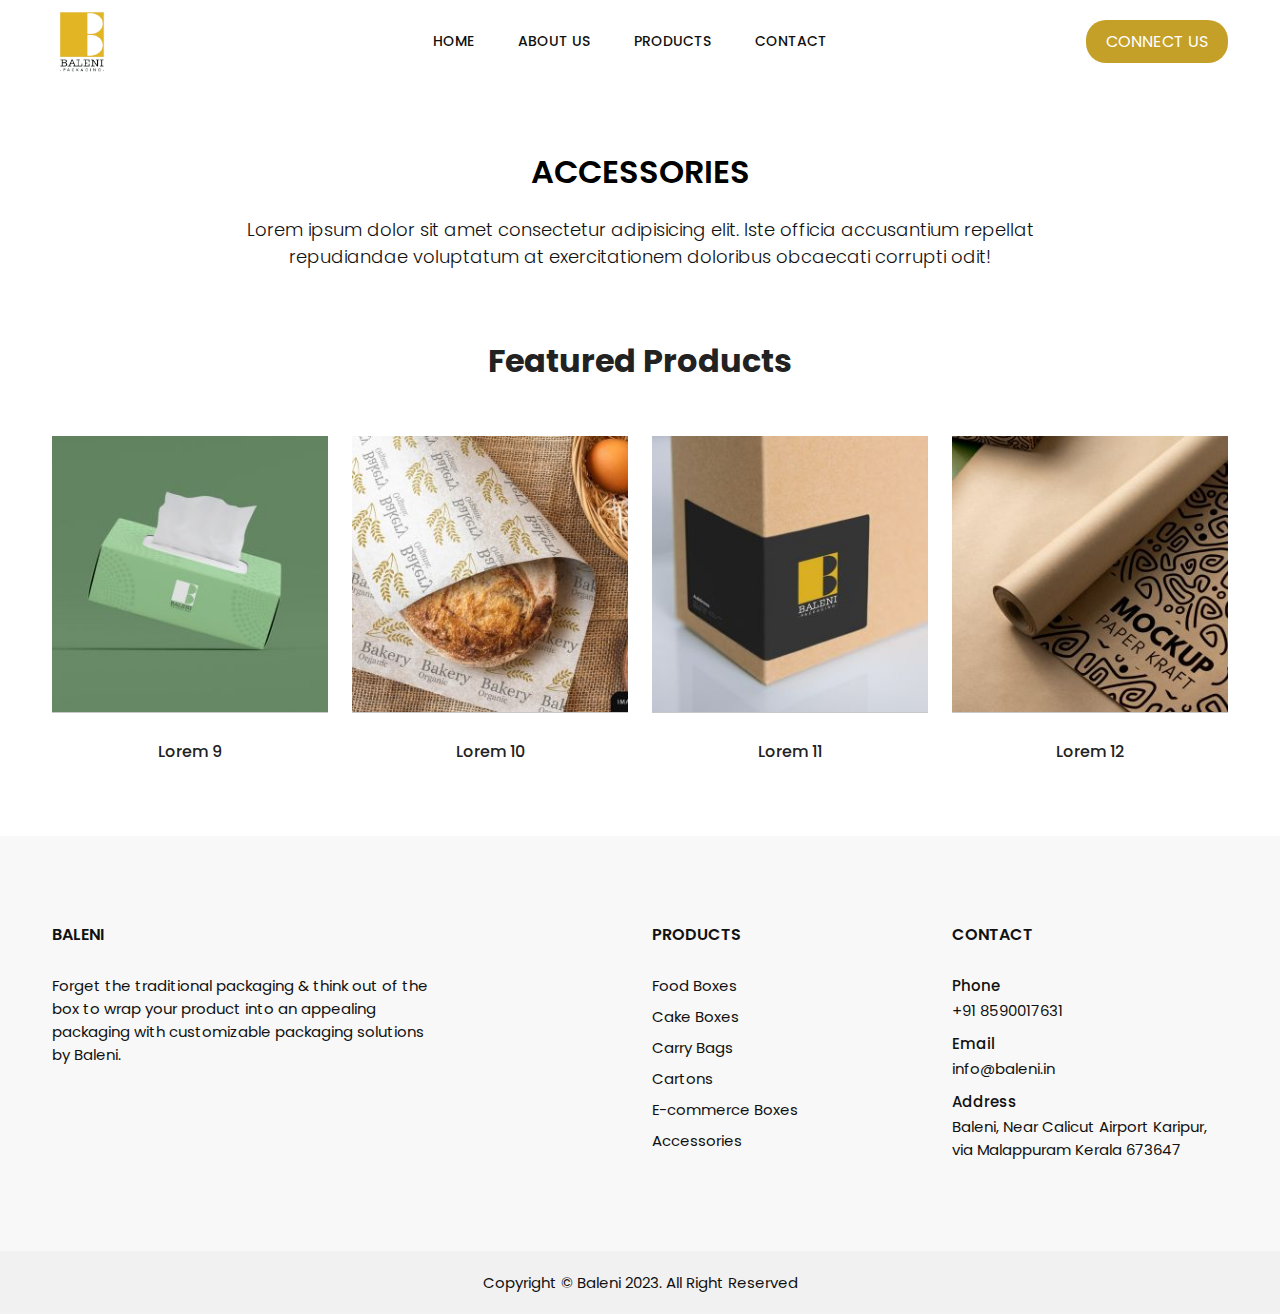
<file: accessories.html>
<!doctype html>
<html class="no-js" lang="en">



<head>
    <meta charset="utf-8">
    <meta http-equiv="x-ua-compatible" content="ie=edge">
    <title>Products</title>
    <meta name="robots" content="noindex, follow" />
    <meta name="description" content="">
    <meta name="viewport" content="width=device-width, initial-scale=1, shrink-to-fit=no">
    <!-- Favicon -->
    <link rel="shortcut icon" type="image/x-icon" href="assets/images/favicon.ico">

    <!-- CSS
	============================================ -->

    <!-- Bootstrap CSS -->
    <link rel="stylesheet" href="assets/css/vendor/bootstrap.min.css">
    <!-- Icon Font CSS -->

    <link rel="stylesheet" href="assets/css/vendor/ionicons.min.css">

    <!-- Plugins CSS -->
    <link rel="stylesheet" href="assets/css/plugins/slick.css">
    <link rel="stylesheet" href="assets/css/plugins/animation.css">
    <link rel="stylesheet" href="assets/css/plugins/jqueryui.min.css">

    <!-- Vendor & Plugins CSS (Please remove the comment from below vendor.min.css & plugins.min.css for better website load performance and remove css files from avobe) -->
    <!--
    <script src="assets/js/vendor/vendor.min.js"></script>
    <script src="assets/js/plugins/plugins.min.js"></script>
    -->

    <!-- Main Style CSS (Please use minify version for better website load performance) -->
    <link rel="stylesheet" href="assets/css/style.css">
    <!--<link rel="stylesheet" href="assets/css/style.min.css">-->

</head>

<body>

    <div class="main-wrapper">

        <header class="fl-header">



            <!-- haeader bottom Start -->
            <div class="haeader-bottom-area header-sticky">
                <div class="container">
                    <div class="row align-items-center">
                        <div class="col-lg-2 col-md-4 col-5">
                            <div class="logo-area">
                                <a href="/"><img src="assets/images/logo/logo.png" alt=""></a>
                            </div>
                        </div>
                        <div class="col-lg-8 d-none d-lg-block">
                            <div class="main-menu-area text-center">
                                <!--  Start Mainmenu Nav-->
                                <nav class="main-navigation">
                                    <ul>
                                        <li><a href="/">Home</a></li>
                                        <li><a href="about-us.html">About us</a></li>
                                        <li class="active"><a href="">Products</a>
                                            <ul class="sub-menu">
                                                <li><a href="foodbox.html">Food boxes</a></li>
                                                <li><a href="cakebox.html">Cake boxes</a></li>
                                                <li><a href="carrybags.html">Carry bags</a></li>
                                                <li><a href="cartons.html">Catons</a></li>
                                                <li><a href="e-commercebox.html">E-commerce boxes</a></li>
                                                <li><a href="accessories.html">Accessories</a></li>
                                            </ul>
                                        </li>

                                        <li><a href="contact-us.html">Contact</a></li>
                                    </ul>
                                </nav>

                            </div>
                        </div>

                        <div class="col-lg-2 col-md-8 col-7">
                            <div class="right-blok-box d-flex">
                                <div class="search-wrap">
                                    <a href="tel:+91 8590017631" class="trigger-search"><i class="ion-ios-telephone"></i></a>
                                </div>
                                <div class="call-btn">
                                    <a class="schedule-button" href="tel:+91 8590017631">
                                        CONNECT US
                                       </a>
                                </div>




                                <div class="mobile-menu-btn d-block d-lg-none">
                                    <div class="off-canvas-btn">
                                        <i class="ion-android-menu"></i>
                                    </div>
                                </div>

                            </div>
                        </div>
                    </div>
                </div>
            </div>
            <!-- haeader bottom End -->

            <!-- main-search start -->
            <div class="main-search-active">
                <div class="sidebar-search-icon">
                    <button class="search-close"><span class="ion-android-close"></span></button>
                </div>
                <div class="sidebar-search-input">
                    <form>
                        <div class="form-search">
                            <input id="search" class="input-text" value="" placeholder="Search entire store here ..."
                                type="search">
                            <button class="search-btn" type="button">
                                <i class="ion-ios-search"></i>
                            </button>
                        </div>
                    </form>
                </div>
            </div>
            <!-- main-search start -->


            <!-- off-canvas menu start -->
            <aside class="off-canvas-wrapper">
                <div class="off-canvas-overlay"></div>
                <div class="off-canvas-inner-content">
                    <div class="btn-close-off-canvas">
                        <i class="ion-android-close"></i>
                    </div>

                    <div class="off-canvas-inner">

                        <!-- mobile menu start -->
                        <div class="mobile-navigation">

                            <!-- mobile menu navigation start -->
                            <nav>
                                <ul class="mobile-menu">
                                    
                                    <li><a href="/">Home</a></li>
                                    <li><a href="about-us.html">About us</a></li>
                                    <li class="menu-item-has-children "><a href="#">Products</a>
                                        <ul class="dropdown">
                                            <li><a href="foodbox.html">Food boxes</a></li>
                                                <li><a href="cakebox.html">Cake boxes</a></li>
                                                <li><a href="carrybags.html">Carry bags</a></li>
                                                <li><a href="cartons.html">Catons</a></li>
                                                <li><a href="e-commercebox.html">E-commerce boxes</a></li>
                                                <li><a href="accessories.html">Accessories</a></li>
                                        </ul>
                                    </li>
                                    
                                    <li><a href="contact-us.html">Contact</a></li>
                                </ul>
                            </nav>
                            <!-- mobile menu navigation end -->
                        </div>
                        <!-- mobile menu end -->



                        <!-- offcanvas widget area start -->
                        <div class="offcanvas-widget-area">
                            <div class="off-canvas-contact-widget">
                                <ul>
                                    
                                    <li>
                                        <a href="tel:+91 8590017631">+91 8590017631</a>
                                    </li>
                                    <li>
                                        <a href="mailto:info@baleni.in">info@baleni.in</a>
                                    </li>
                                </ul>
                            </div>
                            <div class="off-canvas-social-widget">
                                <a href="#"><i class="ion-social-facebook"></i></a>
                                <a href="#"><i class="ion-social-twitter"></i></a>
                                <a href="#"><i class="ion-social-instagram"></i></a>
                                <a href="#"><i class="ion-social-googleplus"></i></a>
                            </div>

                        </div>
                        <!-- offcanvas widget area end -->
                    </div>
                </div>
            </aside>
            <!-- off-canvas menu end -->


        </header>






        <!-- main-content-wrap start -->
        <div class="main-content-wrap shop-page section-ptb">
            <div class="container">
                <div class="products-text text-center">
                    <h4>ACCESSORIES</h4>
                    <p>
                        Lorem ipsum dolor sit amet consectetur adipisicing elit. Iste officia accusantium repellat
                        repudiandae voluptatum at exercitationem doloribus obcaecati corrupti odit!
                    </p>

                </div>
                <div class="row">
                    <div class="col-lg-12">

                        <div class="section-title text-center">
                            <h2>Featured Products</h2>
                        </div>
                    </div>
                </div>

                <div class="row">

                    
                    <div class="col-lg-3 col-md-6">
                        <!-- single-product-wrap start -->
                        <div class="single-product-wrap">
                            <div class="product-image">
                                <a href="accessories/lorem9.html"><img src="assets/images/ACCESSORIES/9.jpg"
                                        alt="Produce Images"></a>
                                <div class="product-action">
                                    <a href="accessories/lorem9.html" class="add-to-cart">View</i></a>

                                </div>
                            </div>
                            <div class="product-content">
                                <h3>Lorem 9</h3>

                            </div>
                        </div>
                        <!-- single-product-wrap end -->
                    </div>
                    <div class="col-lg-3 col-md-6">
                        <!-- single-product-wrap start -->
                        <div class="single-product-wrap">
                            <div class="product-image">
                                <a href="accessories/lorem10.html"><img src="assets/images/ACCESSORIES/10.jpg"
                                        alt="Produce Images"></a>
                                <div class="product-action">
                                    <a href="accessories/lorem10.html" class="add-to-cart">View</i></a>

                                </div>
                            </div>
                            <div class="product-content">
                                <h3>Lorem 10</h3>

                            </div>
                        </div>
                        <!-- single-product-wrap end -->
                    </div>
                    <div class="col-lg-3 col-md-6">
                        <!-- single-product-wrap start -->
                        <div class="single-product-wrap">
                            <div class="product-image">
                                <a href="accessories/lorem11.html"><img src="assets/images/ACCESSORIES/11.jpg"
                                        alt="Produce Images"></a>
                                <div class="product-action">
                                    <a href="accessories/lorem11.html" class="add-to-cart">View</i></a>

                                </div>
                            </div>
                            <div class="product-content">
                                <h3>Lorem 11</h3>

                            </div>
                        </div>
                        <!-- single-product-wrap end -->
                    </div>
                    <div class="col-lg-3 col-md-6">
                        <!-- single-product-wrap start -->
                        <div class="single-product-wrap">
                            <div class="product-image">
                                <a href="accessories/lorem12.html"><img src="assets/images/ACCESSORIES/12.jpg"
                                        alt="Produce Images"></a>
                                <div class="product-action">
                                    <a href="accessories/lorem12.html" class="add-to-cart">View</i></a>

                                </div>
                            </div>
                            <div class="product-content">
                                <h3>Lorem 12</h3>

                            </div>
                        </div>
                        <!-- single-product-wrap end -->
                    </div>



                </div>
            </div>
        </div>
        <!-- main-content-wrap end -->





        <footer>
            <div class="footer-top section-pb section-pt-60">
                <div class="container">
                    <div class="row">
                        <div class="col-md-6">
                            <div class="widget-footer mt-30">
                                <h6 class="title-widget">BALENI</h6>
                                <div class="col-md-8">
                                    <ul class="footer-list">
                                        <li>
                                            <p>Forget the traditional packaging & think out of the box to wrap your product
                                                into an appealing packaging with customizable packaging solutions by Baleni.
                                            </p>
                                        </li>
                                       
                                    </ul>
                                </div>
                                </div>
                        </div>
                        <div class="col-md-3">
                            <div class="widget-footer mt-30">
                                <h6 class="title-widget">PRODUCTS</h6>
                                <ul class="footer-list">
                                    <li><a href="foodbox.html">Food Boxes</a></li>
                                    <li><a href="cakebox.html">Cake Boxes</a></li>
                                    <li><a href="carrybags.html">Carry Bags</a></li>
                                    <li><a href="cartons.html">Cartons</a></li>
                                    <li><a href="e-commercebox.html">E-commerce Boxes</a></li>
                                    <li><a href="accessories.html">Accessories</a></li>
                                </ul>
                            </div>
                        </div>
                        <div class="col-md-3">
                            <div class="widget-footer mt-30">
                                <h6 class="title-widget">CONTACT</h6>
                                <ul class="footer-contact">
                                    <li>
                                        <label>Phone</label>
                                        <a href="tel:+91 8590017631">+91 8590017631</a>
                                    </li>
                                    <li>
                                        <label>Email</label>
                                        <a href="mailto:info@baleni.in">info@baleni.in
                                        </a>
                                    </li>
                                    <li>
                                        <label>Address</label>
                                        Baleni, Near Calicut Airport Karipur, via Malappuram Kerala 673647
                                    </li>
                                </ul>
                            </div>
                        </div>
                      
                    </div>
                </div>
            </div>
            <div class="footer-bottom">
                <div class="container">
                    <div class="row">
                        <div class="col-lg-12">
                            <div class="copy-right-text text-center">
                                <p>Copyright &copy; <a href="#">Baleni</a> 2023. All Right Reserved</p>
                            </div>
                        </div>
                    </div>
                </div>
            </div>
        </footer>



    </div>

    <!-- JS
============================================ -->

    <!-- Modernizer JS -->
    <script src="assets/js/vendor/modernizr-3.6.0.min.js"></script>

    <!-- jquery -->
    <script src="assets/js/vendor/jquery-3.5.1.min.js"></script>
    <script src="assets/js/vendor/jquery-migrate-3.3.0.min.js"></script>
    <!-- Bootstrap JS -->
    <script src="assets/js/vendor/popper.min.js"></script>
    <script src="assets/js/vendor/bootstrap.min.js"></script>

    <!-- Slick Slider JS -->
    <script src="assets/js/plugins/slick.min.js"></script>
    <!--  Jquery ui JS -->
    <script src="assets/js/plugins/jqueryui.min.js"></script>
    <!--  Scrollup JS -->
    <script src="assets/js/plugins/scrollup.min.js"></script>
    <script src="assets/js/plugins/ajax-contact.js"></script>

    <!-- Vendor & Plugins JS (Please remove the comment from below vendor.min.js & plugins.min.js for better website load performance and remove js files from avobe) -->
    <!--
<script src="assets/js/vendor/vendor.min.js"></script>
<script src="assets/js/plugins/plugins.min.js"></script>
-->

    <!-- Main JS -->
    <script src="assets/js/main.js"></script>

</body>



</html>
</file>
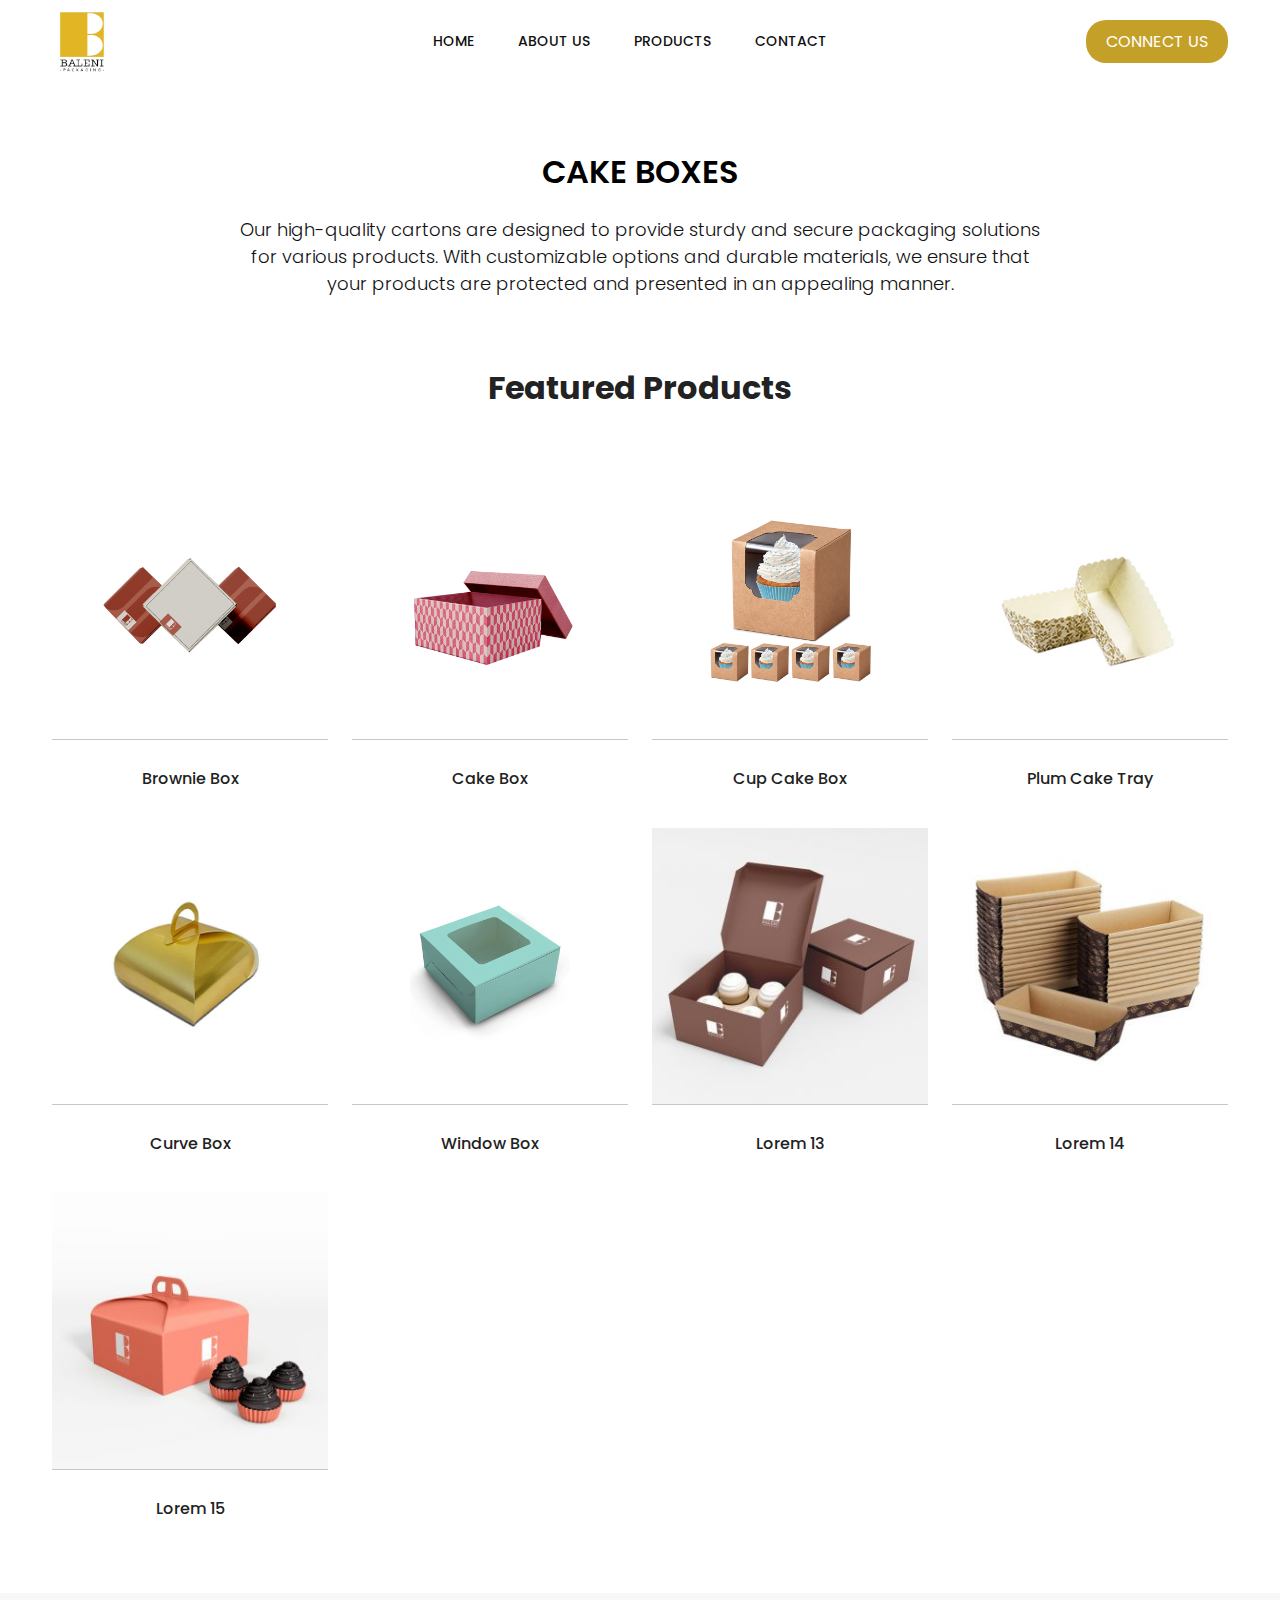
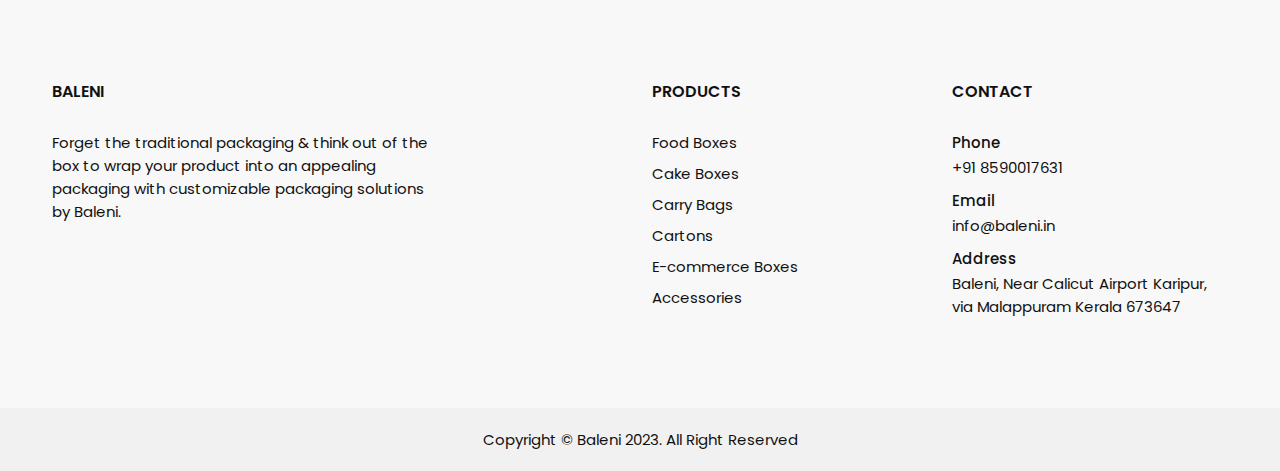
<file: cakebox.html>
<!doctype html>
<html class="no-js" lang="en">



<head>
    <meta charset="utf-8">
    <meta http-equiv="x-ua-compatible" content="ie=edge">
    <title>Cakebox</title>
    <meta name="robots" content="noindex, follow" />
    <meta name="description" content="">
    <meta name="viewport" content="width=device-width, initial-scale=1, shrink-to-fit=no">
    <!-- Favicon -->
    <link rel="shortcut icon" type="image/x-icon" href="assets/images/favicon.ico">

    <!-- CSS
	============================================ -->

    <!-- Bootstrap CSS -->
    <link rel="stylesheet" href="assets/css/vendor/bootstrap.min.css">
    <!-- Icon Font CSS -->
    
    <link rel="stylesheet" href="assets/css/vendor/ionicons.min.css">

    <!-- Plugins CSS -->
    <link rel="stylesheet" href="assets/css/plugins/slick.css">
    <link rel="stylesheet" href="assets/css/plugins/animation.css">
    <link rel="stylesheet" href="assets/css/plugins/jqueryui.min.css">

    <!-- Vendor & Plugins CSS (Please remove the comment from below vendor.min.css & plugins.min.css for better website load performance and remove css files from avobe) -->
    <!--
    <script src="assets/js/vendor/vendor.min.js"></script>
    <script src="assets/js/plugins/plugins.min.js"></script>
    -->

    <!-- Main Style CSS (Please use minify version for better website load performance) -->
    <link rel="stylesheet" href="assets/css/style.css">
    <!--<link rel="stylesheet" href="assets/css/style.min.css">-->

</head>

<body>

    <div class="main-wrapper">

        <header class="fl-header">



            <!-- haeader bottom Start -->
            <div class="haeader-bottom-area header-sticky">
                <div class="container">
                    <div class="row align-items-center">
                        <div class="col-lg-2 col-md-4 col-5">
                            <div class="logo-area">
                                <a href="/"><img src="assets/images/logo/logo.png" alt=""></a>
                            </div>
                        </div>
                        <div class="col-lg-8 d-none d-lg-block">
                            <div class="main-menu-area text-center">
                                <!--  Start Mainmenu Nav-->
                                <nav class="main-navigation">
                                    <ul>
                                        <li><a href="/">Home</a></li>
                                        <li><a href="about-us.html">About us</a></li>
                                        <li class="active"><a href="">Products</a>
                                            <ul class="sub-menu">
                                                <li><a href="foodbox.html">Food boxes</a></li>
                                                <li><a href="cakebox.html">Cake boxes</a></li>
                                                <li><a href="carrybags.html">Carry bags</a></li>
                                                <li><a href="cartons.html">Catons</a></li>
                                                <li><a href="e-commercebox.html">E-commerce boxes</a></li>
                                                <li><a href="accessories.html">Accessories</a></li>
                                            </ul>
                                        </li>

                                        <li><a href="contact-us.html">Contact</a></li>
                                    </ul>
                                </nav>

                            </div>
                        </div>

                        <div class="col-lg-2 col-md-8 col-7">
                            <div class="right-blok-box d-flex">
                                <div class="search-wrap">
                                    <a href="tel:+91 8590017631" class="trigger-search"><i class="ion-ios-telephone"></i></a>
                                </div>
                                <div class="call-btn">
                                    <a class="schedule-button" href="tel:+91 8590017631">
                                        CONNECT US
                                       </a>
                                </div>




                                <div class="mobile-menu-btn d-block d-lg-none">
                                    <div class="off-canvas-btn">
                                        <i class="ion-android-menu"></i>
                                    </div>
                                </div>

                            </div>
                        </div>
                    </div>
                </div>
            </div>
            <!-- haeader bottom End -->

            <!-- main-search start -->
            <div class="main-search-active">
                <div class="sidebar-search-icon">
                    <button class="search-close"><span class="ion-android-close"></span></button>
                </div>
                <div class="sidebar-search-input">
                    <form>
                        <div class="form-search">
                            <input id="search" class="input-text" value="" placeholder="Search entire store here ..."
                                type="search">
                            <button class="search-btn" type="button">
                                <i class="ion-ios-search"></i>
                            </button>
                        </div>
                    </form>
                </div>
            </div>
            <!-- main-search start -->


            <!-- off-canvas menu start -->
            <aside class="off-canvas-wrapper">
                <div class="off-canvas-overlay"></div>
                <div class="off-canvas-inner-content">
                    <div class="btn-close-off-canvas">
                        <i class="ion-android-close"></i>
                    </div>

                    <div class="off-canvas-inner">

                        <!-- mobile menu start -->
                        <div class="mobile-navigation">

                            <!-- mobile menu navigation start -->
                            <nav>
                                <ul class="mobile-menu">
                                    
                                    <li><a href="/">Home</a></li>
                                    <li><a href="about-us.html">About us</a></li>
                                    <li class="menu-item-has-children "><a href="#">Products</a>
                                        <ul class="dropdown">
                                            <li><a href="foodbox.html">Food boxes</a></li>
                                                <li><a href="cakebox.html">Cake boxes</a></li>
                                                <li><a href="carrybags.html">Carry bags</a></li>
                                                <li><a href="cartons.html">Catons</a></li>
                                                <li><a href="e-commercebox.html">E-commerce boxes</a></li>
                                                <li><a href="accessories.html">Accessories</a></li>
                                        </ul>
                                    </li>
                                    
                                    <li><a href="contact-us.html">Contact</a></li>
                                </ul>
                            </nav>
                            <!-- mobile menu navigation end -->
                        </div>
                        <!-- mobile menu end -->



                        <!-- offcanvas widget area start -->
                        <div class="offcanvas-widget-area">
                            <div class="off-canvas-contact-widget">
                                <ul>
                                    
                                    <li>
                                        <a href="tel:+91 8590017631">+91 8590017631</a>
                                    </li>
                                    <li>
                                        <a href="mailto:info@baleni.in">info@baleni.in</a>
                                    </li>
                                </ul>
                            </div>
                            <div class="off-canvas-social-widget">
                                <a href="#"><i class="ion-social-facebook"></i></a>
                                <a href="#"><i class="ion-social-twitter"></i></a>
                                <a href="#"><i class="ion-social-instagram"></i></a>
                                <a href="#"><i class="ion-social-googleplus"></i></a>
                            </div>

                        </div>
                        <!-- offcanvas widget area end -->
                    </div>
                </div>
            </aside>
            <!-- off-canvas menu end -->


        </header>



    


        <!-- main-content-wrap start -->
        <div class="main-content-wrap shop-page section-ptb">
            <div class="container">
                <div class="products-text text-center">
                    <h4>CAKE BOXES</h4>
                    <p>
                        Our high-quality cartons are designed to provide sturdy and secure packaging solutions for
                        various products. With customizable options and durable materials, we ensure that your
                        products are protected and presented in an appealing manner.
                    </p>

                </div>
                <div class="row">
                    <div class="col-lg-12">

                        <div class="section-title text-center">
                            <h2>Featured Products</h2>
                        </div>
                    </div>
                </div>

                <div class="row">

                    <div class="col-lg-3 col-md-6">
                        <!-- single-product-wrap start -->
                        <div class="single-product-wrap">
                            <div class="product-image">
                                <a href="cakebox/Browniebox.html"><img src="assets/images/cake/brownie.jpg"
                                        alt="Produce Images"></a>
                                <div class="product-action">
                                    <a href="cakebox/Browniebox.html" class="add-to-cart">View</i></a>

                                </div>
                            </div>
                            <div class="product-content">
                                <h3>Brownie Box</h3>

                            </div>
                        </div>
                        <!-- single-product-wrap end -->
                    </div>
                    <div class="col-lg-3 col-md-6">
                        <!-- single-product-wrap start -->
                        <div class="single-product-wrap">
                            <div class="product-image">
                                <a href="cakebox/Cakebox.html"><img src="assets/images/cake/cake.jpg"
                                        alt="Produce Images"></a>
                                <div class="product-action">
                                    <a href="cakebox/Cakebox.html" class="add-to-cart">View</i></a>

                                </div>
                            </div>
                            <div class="product-content">
                                <h3>Cake Box</h3>

                            </div>
                        </div>
                        <!-- single-product-wrap end -->
                    </div>
                    <div class="col-lg-3 col-md-6">
                        <!-- single-product-wrap start -->
                        <div class="single-product-wrap">
                            <div class="product-image">
                                <a href="cakebox/Cupcakebox.html"><img src="assets/images/cake/cupcake.jpg"
                                        alt="Produce Images"></a>
                                <div class="product-action">
                                    <a href="cakebox/Cupcakebox.html" class="add-to-cart">View</i></a>

                                </div>
                            </div>
                            <div class="product-content">
                                <h3>Cup Cake Box</h3>

                            </div>
                        </div>
                        <!-- single-product-wrap end -->
                    </div>
                    <div class="col-lg-3 col-md-6">
                        <!-- single-product-wrap start -->
                        <div class="single-product-wrap">
                            <div class="product-image">
                                <a href="cakebox/PlumCakeTray.html"><img src="assets/images/cake/caketry.jpg"
                                        alt="Produce Images"></a>
                                <div class="product-action">
                                    <a href="cakebox/PlumCakeTray.html" class="add-to-cart">View</i></a>

                                </div>
                            </div>
                            <div class="product-content">
                                <h3>Plum Cake Tray</h3>

                            </div>
                        </div>
                        <!-- single-product-wrap end -->
                    </div>
                    <div class="col-lg-3 col-md-6">
                        <!-- single-product-wrap start -->
                        <div class="single-product-wrap">
                            <div class="product-image">
                                <a href="cakebox/Curvebox.html"><img src="assets/images/cake/curvedcakebox.jpg"
                                        alt="Produce Images"></a>
                                <div class="product-action">
                                    <a href="cakebox/Curvebox.html" class="add-to-cart">View</i></a>

                                </div>
                            </div>
                            <div class="product-content">
                                <h3>Curve Box</h3>

                            </div>
                        </div>
                        <!-- single-product-wrap end -->
                    </div>
                    <div class="col-lg-3 col-md-6">
                        <!-- single-product-wrap start -->
                        <div class="single-product-wrap">
                            <div class="product-image">
                                <a href="cakebox/Windowbox.html"><img src="assets/images/cake/windowcakebox.jpg"
                                        alt="Produce Images"></a>
                                <div class="product-action">
                                    <a href="cakebox/Windowbox.html" class="add-to-cart">View</i></a>

                                </div>
                            </div>
                            <div class="product-content">
                                <h3>Window Box</h3>

                            </div>
                        </div>
                        <!-- single-product-wrap end -->
                    </div>
                    <div class="col-lg-3 col-md-6">
                        <!-- single-product-wrap start -->
                        <div class="single-product-wrap">
                            <div class="product-image">
                                <a href="cakebox/Lorem13.html"><img src="assets/images/cake/13.jpg"
                                        alt="Produce Images"></a>
                                <div class="product-action">
                                    <a href="cakebox/Lorem13.html" class="add-to-cart">View</i></a>

                                </div>
                            </div>
                            <div class="product-content">
                                <h3>Lorem 13</h3>

                            </div>
                        </div>
                        <!-- single-product-wrap end -->
                    </div>
                    <div class="col-lg-3 col-md-6">
                        <!-- single-product-wrap start -->
                        <div class="single-product-wrap">
                            <div class="product-image">
                                <a href="cakebox/Lorem14.html"><img src="assets/images/cake/14.jpg"
                                        alt="Produce Images"></a>
                                <div class="product-action">
                                    <a href="cakebox/Lorem14.html" class="add-to-cart">View</i></a>

                                </div>
                            </div>
                            <div class="product-content">
                                <h3>Lorem 14</h3>

                            </div>
                        </div>
                        <!-- single-product-wrap end -->
                    </div>
                    <div class="col-lg-3 col-md-6">
                        <!-- single-product-wrap start -->
                        <div class="single-product-wrap">
                            <div class="product-image">
                                <a href="cakebox/Lorem15.html"><img src="assets/images/cake/15.jpg"
                                        alt="Produce Images"></a>
                                <div class="product-action">
                                    <a href="cakebox/Lorem15.html" class="add-to-cart">View</i></a>

                                </div>
                            </div>
                            <div class="product-content">
                                <h3>Lorem 15</h3>

                            </div>
                        </div>
                        <!-- single-product-wrap end -->
                    </div>



                </div>
            </div>
        </div>
        <!-- main-content-wrap end -->





        <footer>
            <div class="footer-top section-pb section-pt-60">
                <div class="container">
                    <div class="row">
                        <div class="col-md-6">
                            <div class="widget-footer mt-30">
                                <h6 class="title-widget">BALENI</h6>
                                <div class="col-md-8">
                                    <ul class="footer-list">
                                        <li>
                                            <p>Forget the traditional packaging & think out of the box to wrap your product
                                                into an appealing packaging with customizable packaging solutions by Baleni.
                                            </p>
                                        </li>
                                       
                                    </ul>
                                </div>
                                </div>
                        </div>
                        <div class="col-md-3">
                            <div class="widget-footer mt-30">
                                <h6 class="title-widget">PRODUCTS</h6>
                                <ul class="footer-list">
                                    <li><a href="foodbox.html">Food Boxes</a></li>
                                    <li><a href="cakebox.html">Cake Boxes</a></li>
                                    <li><a href="carrybags.html">Carry Bags</a></li>
                                    <li><a href="cartons.html">Cartons</a></li>
                                    <li><a href="e-commercebox.html">E-commerce Boxes</a></li>
                                    <li><a href="accessories.html">Accessories</a></li>
                                </ul>
                            </div>
                        </div>
                        <div class="col-md-3">
                            <div class="widget-footer mt-30">
                                <h6 class="title-widget">CONTACT</h6>
                                <ul class="footer-contact">
                                    <li>
                                        <label>Phone</label>
                                        <a href="tel:+91 8590017631">+91 8590017631</a>
                                    </li>
                                    <li>
                                        <label>Email</label>
                                        <a href="mailto:info@baleni.in">info@baleni.in
                                        </a>
                                    </li>
                                    <li>
                                        <label>Address</label>
                                        Baleni, Near Calicut Airport Karipur, via Malappuram Kerala 673647
                                    </li>
                                </ul>
                            </div>
                        </div>
                      
                    </div>
                </div>
            </div>
            <div class="footer-bottom">
                <div class="container">
                    <div class="row">
                        <div class="col-lg-12">
                            <div class="copy-right-text text-center">
                                <p>Copyright &copy; <a href="#">Baleni</a> 2023. All Right Reserved</p>
                            </div>
                        </div>
                    </div>
                </div>
            </div>
        </footer>



    </div>

    <!-- JS
============================================ -->

    <!-- Modernizer JS -->
    <script src="assets/js/vendor/modernizr-3.6.0.min.js"></script>
    
<!-- jquery -->		
    <script src="assets/js/vendor/jquery-3.5.1.min.js"></script>
    <script src="assets/js/vendor/jquery-migrate-3.3.0.min.js"></script>	
    <!-- Bootstrap JS -->
    <script src="assets/js/vendor/popper.min.js"></script>
    <script src="assets/js/vendor/bootstrap.min.js"></script>

    <!-- Slick Slider JS -->
    <script src="assets/js/plugins/slick.min.js"></script>
    <!--  Jquery ui JS -->
    <script src="assets/js/plugins/jqueryui.min.js"></script>
    <!--  Scrollup JS -->
    <script src="assets/js/plugins/scrollup.min.js"></script>
    <script src="assets/js/plugins/ajax-contact.js"></script>

    <!-- Vendor & Plugins JS (Please remove the comment from below vendor.min.js & plugins.min.js for better website load performance and remove js files from avobe) -->
    <!--
<script src="assets/js/vendor/vendor.min.js"></script>
<script src="assets/js/plugins/plugins.min.js"></script>
-->

    <!-- Main JS -->
    <script src="assets/js/main.js"></script>

</body>



</html>
</file>
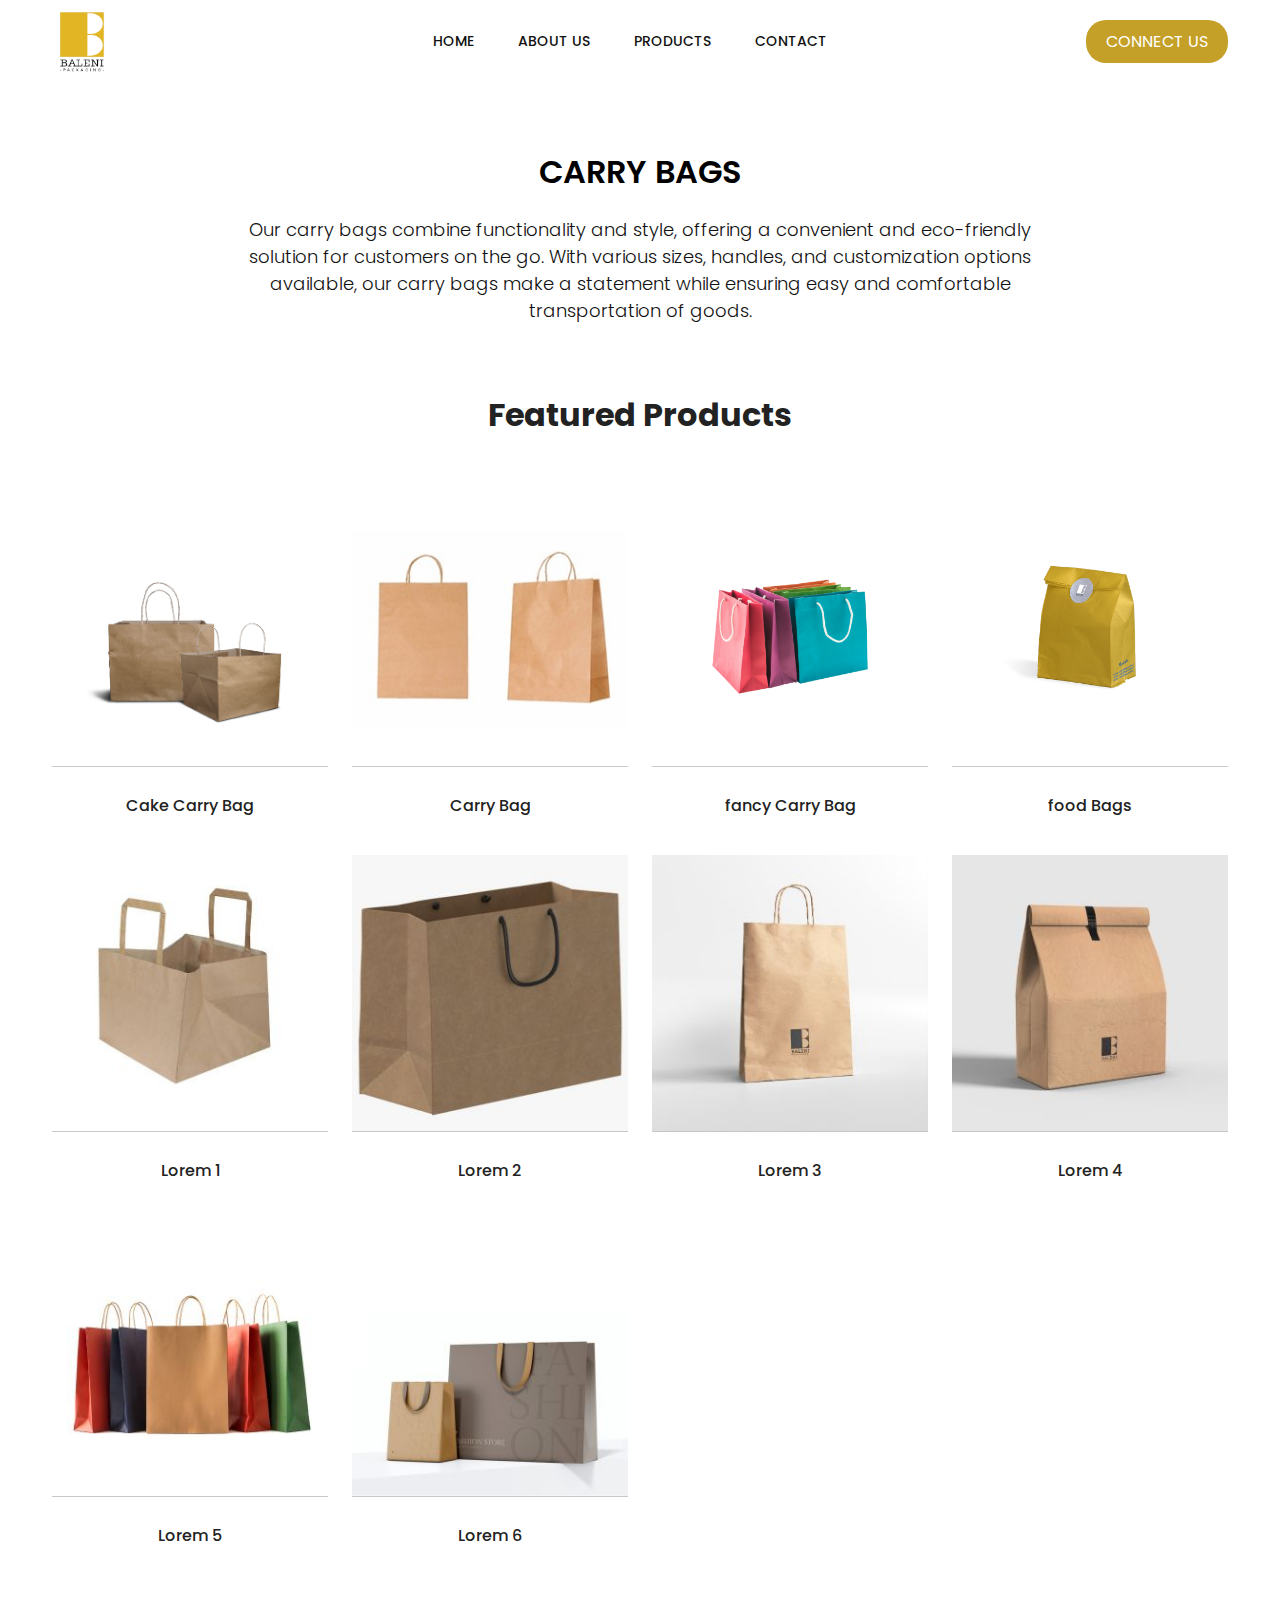
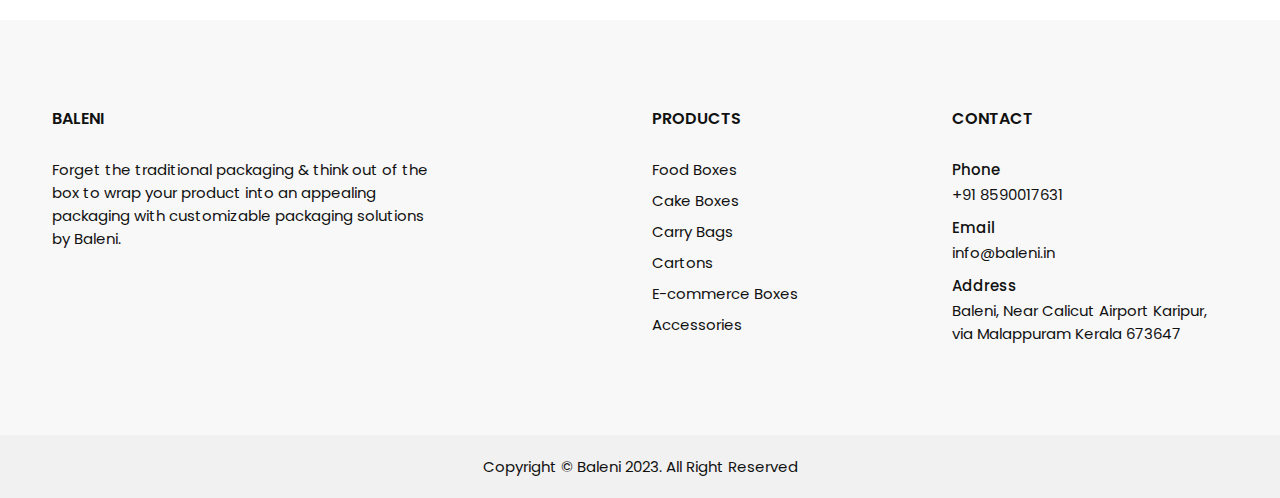
<file: carrybags.html>
<!doctype html>
<html class="no-js" lang="en">



<head>
    <meta charset="utf-8">
    <meta http-equiv="x-ua-compatible" content="ie=edge">
    <title>Carrybags</title>
    <meta name="robots" content="noindex, follow" />
    <meta name="description" content="">
    <meta name="viewport" content="width=device-width, initial-scale=1, shrink-to-fit=no">
    <!-- Favicon -->
    <link rel="shortcut icon" type="image/x-icon" href="assets/images/favicon.ico">

    <!-- CSS
	============================================ -->

    <!-- Bootstrap CSS -->
    <link rel="stylesheet" href="assets/css/vendor/bootstrap.min.css">
    <!-- Icon Font CSS -->

    <link rel="stylesheet" href="assets/css/vendor/ionicons.min.css">

    <!-- Plugins CSS -->
    <link rel="stylesheet" href="assets/css/plugins/slick.css">
    <link rel="stylesheet" href="assets/css/plugins/animation.css">
    <link rel="stylesheet" href="assets/css/plugins/jqueryui.min.css">

    <!-- Vendor & Plugins CSS (Please remove the comment from below vendor.min.css & plugins.min.css for better website load performance and remove css files from avobe) -->
    <!--
    <script src="assets/js/vendor/vendor.min.js"></script>
    <script src="assets/js/plugins/plugins.min.js"></script>
    -->

    <!-- Main Style CSS (Please use minify version for better website load performance) -->
    <link rel="stylesheet" href="assets/css/style.css">
    <!--<link rel="stylesheet" href="assets/css/style.min.css">-->

</head>

<body>

    <div class="main-wrapper">

        <header class="fl-header">



            <!-- haeader bottom Start -->
            <div class="haeader-bottom-area header-sticky">
                <div class="container">
                    <div class="row align-items-center">
                        <div class="col-lg-2 col-md-4 col-5">
                            <div class="logo-area">
                                <a href="/"><img src="assets/images/logo/logo.png" alt=""></a>
                            </div>
                        </div>
                        <div class="col-lg-8 d-none d-lg-block">
                            <div class="main-menu-area text-center">
                                <!--  Start Mainmenu Nav-->
                                <nav class="main-navigation">
                                    <ul>
                                        <li><a href="/">Home</a></li>
                                        <li><a href="about-us.html">About us</a></li>
                                        <li class="active"><a href="">Products</a>
                                            <ul class="sub-menu">
                                                <li><a href="foodbox.html">Food boxes</a></li>
                                                <li><a href="cakebox.html">Cake boxes</a></li>
                                                <li><a href="carrybags.html">Carry bags</a></li>
                                                <li><a href="cartons.html">Catons</a></li>
                                                <li><a href="e-commercebox.html">E-commerce boxes</a></li>
                                                <li><a href="accessories.html">Accessories</a></li>
                                            </ul>
                                        </li>

                                        <li><a href="contact-us.html">Contact</a></li>
                                    </ul>
                                </nav>

                            </div>
                        </div>

                        <div class="col-lg-2 col-md-8 col-7">
                            <div class="right-blok-box d-flex">
                                <div class="search-wrap">
                                    <a href="tel:+91 8590017631" class="trigger-search"><i class="ion-ios-telephone"></i></a>
                                </div>
                                <div class="call-btn">
                                    <a class="schedule-button" href="tel:+91 8590017631">
                                        CONNECT US
                                       </a>
                                </div>




                                <div class="mobile-menu-btn d-block d-lg-none">
                                    <div class="off-canvas-btn">
                                        <i class="ion-android-menu"></i>
                                    </div>
                                </div>

                            </div>
                        </div>
                    </div>
                </div>
            </div>
            <!-- haeader bottom End -->

            <!-- main-search start -->
            <div class="main-search-active">
                <div class="sidebar-search-icon">
                    <button class="search-close"><span class="ion-android-close"></span></button>
                </div>
                <div class="sidebar-search-input">
                    <form>
                        <div class="form-search">
                            <input id="search" class="input-text" value="" placeholder="Search entire store here ..."
                                type="search">
                            <button class="search-btn" type="button">
                                <i class="ion-ios-search"></i>
                            </button>
                        </div>
                    </form>
                </div>
            </div>
            <!-- main-search start -->


            <!-- off-canvas menu start -->
            <aside class="off-canvas-wrapper">
                <div class="off-canvas-overlay"></div>
                <div class="off-canvas-inner-content">
                    <div class="btn-close-off-canvas">
                        <i class="ion-android-close"></i>
                    </div>

                    <div class="off-canvas-inner">

                        <!-- mobile menu start -->
                        <div class="mobile-navigation">

                            <!-- mobile menu navigation start -->
                            <nav>
                                <ul class="mobile-menu">
                                    
                                    <li><a href="/">Home</a></li>
                                    <li><a href="about-us.html">About us</a></li>
                                    <li class="menu-item-has-children "><a href="#">Products</a>
                                        <ul class="dropdown">
                                            <li><a href="foodbox.html">Food boxes</a></li>
                                                <li><a href="cakebox.html">Cake boxes</a></li>
                                                <li><a href="carrybags.html">Carry bags</a></li>
                                                <li><a href="cartons.html">Catons</a></li>
                                                <li><a href="e-commercebox.html">E-commerce boxes</a></li>
                                                <li><a href="accessories.html">Accessories</a></li>
                                        </ul>
                                    </li>
                                    
                                    <li><a href="contact-us.html">Contact</a></li>
                                </ul>
                            </nav>
                            <!-- mobile menu navigation end -->
                        </div>
                        <!-- mobile menu end -->



                        <!-- offcanvas widget area start -->
                        <div class="offcanvas-widget-area">
                            <div class="off-canvas-contact-widget">
                                <ul>
                                    
                                    <li>
                                        <a href="tel:+91 8590017631">+91 8590017631</a>
                                    </li>
                                    <li>
                                        <a href="mailto:info@baleni.in">info@baleni.in</a>
                                    </li>
                                </ul>
                            </div>
                            <div class="off-canvas-social-widget">
                                <a href="#"><i class="ion-social-facebook"></i></a>
                                <a href="#"><i class="ion-social-twitter"></i></a>
                                <a href="#"><i class="ion-social-instagram"></i></a>
                                <a href="#"><i class="ion-social-googleplus"></i></a>
                            </div>

                        </div>
                        <!-- offcanvas widget area end -->
                    </div>
                </div>
            </aside>
            <!-- off-canvas menu end -->


        </header>






        <!-- main-content-wrap start -->
        <div class="main-content-wrap shop-page section-ptb">
            <div class="container">
                <div class="products-text text-center">
                    <h4>CARRY BAGS</h4>
                    <p>
                        Our carry bags combine functionality and style, offering a convenient and eco-friendly solution
                        for customers on the go. With various sizes, handles, and customization options available, our
                        carry bags make a statement while ensuring easy and comfortable transportation of goods.
                    </p>

                </div>
                <div class="row">
                    <div class="col-lg-12">

                        <div class="section-title text-center">
                            <h2>Featured Products</h2>
                        </div>
                    </div>
                </div>

                <div class="row">

                    <div class="col-lg-3 col-md-6">
                        <!-- single-product-wrap start -->
                        <div class="single-product-wrap">
                            <div class="product-image">
                                <a href="carrybags/CakeCarryBag.html"><img src="assets/images/carrybags/cakecarry.jpg"
                                        alt="Produce Images"></a>
                                <div class="product-action">
                                    <a href="carrybags/CakeCarryBag.html" class="add-to-cart">View</i></a>

                                </div>
                            </div>
                            <div class="product-content">
                                <h3>Cake Carry Bag</h3>

                            </div>
                        </div>
                        <!-- single-product-wrap end -->
                    </div>
                    <div class="col-lg-3 col-md-6">
                        <!-- single-product-wrap start -->
                        <div class="single-product-wrap">
                            <div class="product-image">
                                <a href="carrybags/Carrybag.html"><img src="assets/images/carrybags/carrybag.jpg"
                                        alt="Produce Images"></a>
                                <div class="product-action">
                                    <a href="carrybags/Carrybag.html" class="add-to-cart">View</i></a>

                                </div>
                            </div>
                            <div class="product-content">
                                <h3>Carry Bag</h3>

                            </div>
                        </div>
                        <!-- single-product-wrap end -->
                    </div>
                    <div class="col-lg-3 col-md-6">
                        <!-- single-product-wrap start -->
                        <div class="single-product-wrap">
                            <div class="product-image">
                                <a href="carrybags/fancycarrybag.html"><img src="assets/images/carrybags/fancycarrybag.jpg"
                                        alt="Produce Images"></a>
                                <div class="product-action">
                                    <a href="carrybags/fancycarrybag.html" class="add-to-cart">View</i></a>

                                </div>
                            </div>
                            <div class="product-content">
                                <h3>fancy Carry Bag</h3>

                            </div>
                        </div>
                        <!-- single-product-wrap end -->
                    </div>
                    <div class="col-lg-3 col-md-6">
                        <!-- single-product-wrap start -->
                        <div class="single-product-wrap">
                            <div class="product-image">
                                <a href="carrybags/foodbags.html"><img src="assets/images/carrybags/foodtakeaway.jpg"
                                        alt="Produce Images"></a>
                                <div class="product-action">
                                    <a href="carrybags/foodbags.html" class="add-to-cart">View</i></a>

                                </div>
                            </div>
                            <div class="product-content">
                                <h3>food Bags</h3>

                            </div>
                        </div>
                        <!-- single-product-wrap end -->
                    </div>
                    <div class="col-lg-3 col-md-6">
                        <!-- single-product-wrap start -->
                        <div class="single-product-wrap">
                            <div class="product-image">
                                <a href="carrybags/lorem1.html"><img src="assets/images/carrybags/1.jpg"
                                        alt="Produce Images"></a>
                                <div class="product-action">
                                    <a href="carrybags/lorem1.html" class="add-to-cart">View</i></a>

                                </div>
                            </div>
                            <div class="product-content">
                                <h3>Lorem 1</h3>

                            </div>
                        </div>
                        <!-- single-product-wrap end -->
                    </div>
                    <div class="col-lg-3 col-md-6">
                        <!-- single-product-wrap start -->
                        <div class="single-product-wrap">
                            <div class="product-image">
                                <a href="carrybags/lorem2.html"><img src="assets/images/carrybags/2.jpg"
                                        alt="Produce Images"></a>
                                <div class="product-action">
                                    <a href="carrybags/lorem2.html" class="add-to-cart">View</i></a>

                                </div>
                            </div>
                            <div class="product-content">
                                <h3>Lorem 2</h3>

                            </div>
                        </div>
                        <!-- single-product-wrap end -->
                    </div>
                    <div class="col-lg-3 col-md-6">
                        <!-- single-product-wrap start -->
                        <div class="single-product-wrap">
                            <div class="product-image">
                                <a href="carrybags/lorem3.html"><img src="assets/images/carrybags/3.jpg"
                                        alt="Produce Images"></a>
                                <div class="product-action">
                                    <a href="carrybags/lorem3.html" class="add-to-cart">View</i></a>

                                </div>
                            </div>
                            <div class="product-content">
                                <h3>Lorem 3</h3>

                            </div>
                        </div>
                        <!-- single-product-wrap end -->
                    </div>
                    <div class="col-lg-3 col-md-6">
                        <!-- single-product-wrap start -->
                        <div class="single-product-wrap">
                            <div class="product-image">
                                <a href="carrybags/lorem4.html"><img src="assets/images/carrybags/4.jpg"
                                        alt="Produce Images"></a>
                                <div class="product-action">
                                    <a href="carrybags/lorem4.html" class="add-to-cart">View</i></a>

                                </div>
                            </div>
                            <div class="product-content">
                                <h3>Lorem 4</h3>

                            </div>
                        </div>
                        <!-- single-product-wrap end -->
                    </div>
                    <div class="col-lg-3 col-md-6">
                        <!-- single-product-wrap start -->
                        <div class="single-product-wrap">
                            <div class="product-image">
                                <a href="carrybags/lorem5.html"><img src="assets/images/carrybags/5.jpg"
                                        alt="Produce Images"></a>
                                <div class="product-action">
                                    <a href="carrybags/lorem5.html" class="add-to-cart">View</i></a>

                                </div>
                            </div>
                            <div class="product-content">
                                <h3>Lorem 5</h3>

                            </div>
                        </div>
                        <!-- single-product-wrap end -->
                    </div>
                    <div class="col-lg-3 col-md-6">
                        <!-- single-product-wrap start -->
                        <div class="single-product-wrap">
                            <div class="product-image">
                                <a href="carrybags/lorem6.html"><img src="assets/images/carrybags/6.jpg"
                                        alt="Produce Images"></a>
                                <div class="product-action">
                                    <a href="carrybags/lorem6.html" class="add-to-cart">View</i></a>

                                </div>
                            </div>
                            <div class="product-content">
                                <h3>Lorem 6</h3>

                            </div>
                        </div>
                        <!-- single-product-wrap end -->
                    </div>



                </div>
            </div>
        </div>
        <!-- main-content-wrap end -->





        <footer>
            <div class="footer-top section-pb section-pt-60">
                <div class="container">
                    <div class="row">
                        <div class="col-md-6">
                            <div class="widget-footer mt-30">
                                <h6 class="title-widget">BALENI</h6>
                                <div class="col-md-8">
                                    <ul class="footer-list">
                                        <li>
                                            <p>Forget the traditional packaging & think out of the box to wrap your product
                                                into an appealing packaging with customizable packaging solutions by Baleni.
                                            </p>
                                        </li>
                                       
                                    </ul>
                                </div>
                                </div>
                        </div>
                        <div class="col-md-3">
                            <div class="widget-footer mt-30">
                                <h6 class="title-widget">PRODUCTS</h6>
                                <ul class="footer-list">
                                    <li><a href="foodbox.html">Food Boxes</a></li>
                                    <li><a href="cakebox.html">Cake Boxes</a></li>
                                    <li><a href="carrybags.html">Carry Bags</a></li>
                                    <li><a href="cartons.html">Cartons</a></li>
                                    <li><a href="e-commercebox.html">E-commerce Boxes</a></li>
                                    <li><a href="accessories.html">Accessories</a></li>
                                </ul>
                            </div>
                        </div>
                        <div class="col-md-3">
                            <div class="widget-footer mt-30">
                                <h6 class="title-widget">CONTACT</h6>
                                <ul class="footer-contact">
                                    <li>
                                        <label>Phone</label>
                                        <a href="tel:+91 8590017631">+91 8590017631</a>
                                    </li>
                                    <li>
                                        <label>Email</label>
                                        <a href="mailto:info@baleni.in">info@baleni.in
                                        </a>
                                    </li>
                                    <li>
                                        <label>Address</label>
                                        Baleni, Near Calicut Airport Karipur, via Malappuram Kerala 673647
                                    </li>
                                </ul>
                            </div>
                        </div>
                      
                    </div>
                </div>
            </div>
            <div class="footer-bottom">
                <div class="container">
                    <div class="row">
                        <div class="col-lg-12">
                            <div class="copy-right-text text-center">
                                <p>Copyright &copy; <a href="#">Baleni</a> 2023. All Right Reserved</p>
                            </div>
                        </div>
                    </div>
                </div>
            </div>
        </footer>



    </div>

    <!-- JS
============================================ -->

    <!-- Modernizer JS -->
    <script src="assets/js/vendor/modernizr-3.6.0.min.js"></script>

    <!-- jquery -->
    <script src="assets/js/vendor/jquery-3.5.1.min.js"></script>
    <script src="assets/js/vendor/jquery-migrate-3.3.0.min.js"></script>
    <!-- Bootstrap JS -->
    <script src="assets/js/vendor/popper.min.js"></script>
    <script src="assets/js/vendor/bootstrap.min.js"></script>

    <!-- Slick Slider JS -->
    <script src="assets/js/plugins/slick.min.js"></script>
    <!--  Jquery ui JS -->
    <script src="assets/js/plugins/jqueryui.min.js"></script>
    <!--  Scrollup JS -->
    <script src="assets/js/plugins/scrollup.min.js"></script>
    <script src="assets/js/plugins/ajax-contact.js"></script>

    <!-- Vendor & Plugins JS (Please remove the comment from below vendor.min.js & plugins.min.js for better website load performance and remove js files from avobe) -->
    <!--
<script src="assets/js/vendor/vendor.min.js"></script>
<script src="assets/js/plugins/plugins.min.js"></script>
-->

    <!-- Main JS -->
    <script src="assets/js/main.js"></script>

</body>



</html>
</file>
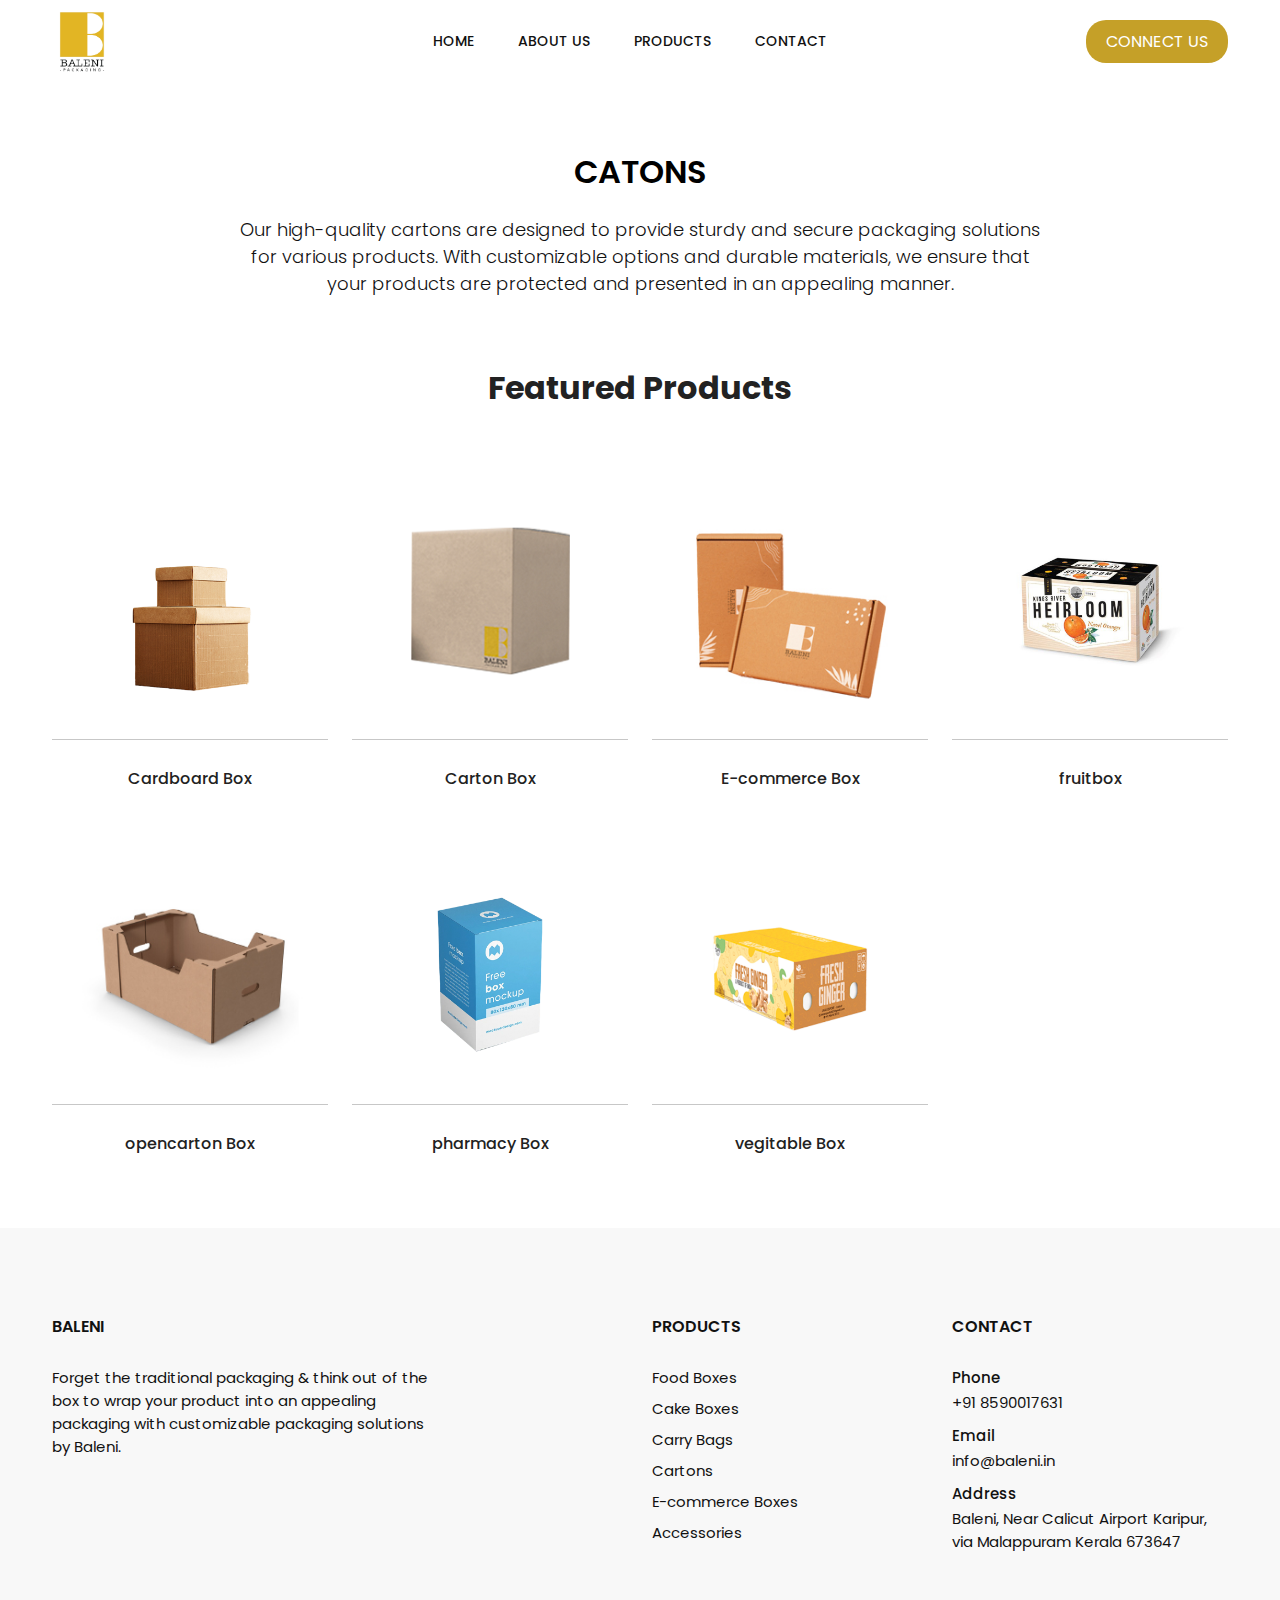
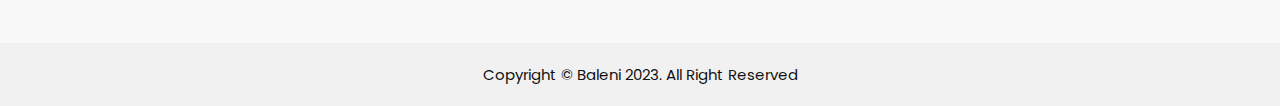
<file: cartons.html>
<!doctype html>
<html class="no-js" lang="en">



<head>
    <meta charset="utf-8">
    <meta http-equiv="x-ua-compatible" content="ie=edge">
    <title>Cartons</title>
    <meta name="robots" content="noindex, follow" />
    <meta name="description" content="">
    <meta name="viewport" content="width=device-width, initial-scale=1, shrink-to-fit=no">
    <!-- Favicon -->
    <link rel="shortcut icon" type="image/x-icon" href="assets/images/favicon.ico">

    <!-- CSS
	============================================ -->

    <!-- Bootstrap CSS -->
    <link rel="stylesheet" href="assets/css/vendor/bootstrap.min.css">
    <!-- Icon Font CSS -->
    
    <link rel="stylesheet" href="assets/css/vendor/ionicons.min.css">

    <!-- Plugins CSS -->
    <link rel="stylesheet" href="assets/css/plugins/slick.css">
    <link rel="stylesheet" href="assets/css/plugins/animation.css">
    <link rel="stylesheet" href="assets/css/plugins/jqueryui.min.css">

    <!-- Vendor & Plugins CSS (Please remove the comment from below vendor.min.css & plugins.min.css for better website load performance and remove css files from avobe) -->
    <!--
    <script src="assets/js/vendor/vendor.min.js"></script>
    <script src="assets/js/plugins/plugins.min.js"></script>
    -->

    <!-- Main Style CSS (Please use minify version for better website load performance) -->
    <link rel="stylesheet" href="assets/css/style.css">
    <!--<link rel="stylesheet" href="assets/css/style.min.css">-->

</head>

<body>

    <div class="main-wrapper">

        <header class="fl-header">



            <!-- haeader bottom Start -->
            <div class="haeader-bottom-area header-sticky">
                <div class="container">
                    <div class="row align-items-center">
                        <div class="col-lg-2 col-md-4 col-5">
                            <div class="logo-area">
                                <a href="/"><img src="assets/images/logo/logo.png" alt=""></a>
                            </div>
                        </div>
                        <div class="col-lg-8 d-none d-lg-block">
                            <div class="main-menu-area text-center">
                                <!--  Start Mainmenu Nav-->
                                <nav class="main-navigation">
                                    <ul>
                                        <li><a href="/">Home</a></li>
                                        <li><a href="about-us.html">About us</a></li>
                                        <li class="active"><a href="">Products</a>
                                            <ul class="sub-menu">
                                                <li><a href="foodbox.html">Food boxes</a></li>
                                                <li><a href="cakebox.html">Cake boxes</a></li>
                                                <li><a href="carrybags.html">Carry bags</a></li>
                                                <li><a href="cartons.html">Catons</a></li>
                                                <li><a href="e-commercebox.html">E-commerce boxes</a></li>
                                                <li><a href="accessories.html">Accessories</a></li>
                                            </ul>
                                        </li>

                                        <li><a href="contact-us.html">Contact</a></li>
                                    </ul>
                                </nav>

                            </div>
                        </div>

                        <div class="col-lg-2 col-md-8 col-7">
                            <div class="right-blok-box d-flex">
                                <div class="search-wrap">
                                    <a href="tel:+91 8590017631" class="trigger-search"><i class="ion-ios-telephone"></i></a>
                                </div>
                                <div class="call-btn">
                                    <a class="schedule-button" href="tel:+91 8590017631">
                                        CONNECT US
                                       </a>
                                </div>




                                <div class="mobile-menu-btn d-block d-lg-none">
                                    <div class="off-canvas-btn">
                                        <i class="ion-android-menu"></i>
                                    </div>
                                </div>

                            </div>
                        </div>
                    </div>
                </div>
            </div>
            <!-- haeader bottom End -->

            <!-- main-search start -->
            <div class="main-search-active">
                <div class="sidebar-search-icon">
                    <button class="search-close"><span class="ion-android-close"></span></button>
                </div>
                <div class="sidebar-search-input">
                    <form>
                        <div class="form-search">
                            <input id="search" class="input-text" value="" placeholder="Search entire store here ..."
                                type="search">
                            <button class="search-btn" type="button">
                                <i class="ion-ios-search"></i>
                            </button>
                        </div>
                    </form>
                </div>
            </div>
            <!-- main-search start -->


            <!-- off-canvas menu start -->
            <aside class="off-canvas-wrapper">
                <div class="off-canvas-overlay"></div>
                <div class="off-canvas-inner-content">
                    <div class="btn-close-off-canvas">
                        <i class="ion-android-close"></i>
                    </div>

                    <div class="off-canvas-inner">

                        <!-- mobile menu start -->
                        <div class="mobile-navigation">

                            <!-- mobile menu navigation start -->
                            <nav>
                                <ul class="mobile-menu">
                                    
                                    <li><a href="/">Home</a></li>
                                    <li><a href="about-us.html">About us</a></li>
                                    <li class="menu-item-has-children "><a href="#">Products</a>
                                        <ul class="dropdown">
                                            <li><a href="foodbox.html">Food boxes</a></li>
                                                <li><a href="cakebox.html">Cake boxes</a></li>
                                                <li><a href="carrybags.html">Carry bags</a></li>
                                                <li><a href="cartons.html">Catons</a></li>
                                                <li><a href="e-commercebox.html">E-commerce boxes</a></li>
                                                <li><a href="accessories.html">Accessories</a></li>
                                        </ul>
                                    </li>
                                    
                                    <li><a href="contact-us.html">Contact</a></li>
                                </ul>
                            </nav>
                            <!-- mobile menu navigation end -->
                        </div>
                        <!-- mobile menu end -->



                        <!-- offcanvas widget area start -->
                        <div class="offcanvas-widget-area">
                            <div class="off-canvas-contact-widget">
                                <ul>
                                    
                                    <li>
                                        <a href="tel:+91 8590017631">+91 8590017631</a>
                                    </li>
                                    <li>
                                        <a href="mailto:info@baleni.in">info@baleni.in</a>
                                    </li>
                                </ul>
                            </div>
                            <div class="off-canvas-social-widget">
                                <a href="#"><i class="ion-social-facebook"></i></a>
                                <a href="#"><i class="ion-social-twitter"></i></a>
                                <a href="#"><i class="ion-social-instagram"></i></a>
                                <a href="#"><i class="ion-social-googleplus"></i></a>
                            </div>

                        </div>
                        <!-- offcanvas widget area end -->
                    </div>
                </div>
            </aside>
            <!-- off-canvas menu end -->


        </header>



    


        <!-- main-content-wrap start -->
        <div class="main-content-wrap shop-page section-ptb">
            <div class="container">
                <div class="products-text text-center">
                    <h4>CATONS</h4>
                    <p>
                        Our high-quality cartons are designed to provide sturdy and secure packaging solutions for various products. With customizable options and durable materials, we ensure that your products are protected and presented in an appealing manner.
                    </p>

                </div>
                <div class="row">
                    <div class="col-lg-12">

                        <div class="section-title text-center">
                            <h2>Featured Products</h2>
                        </div>
                    </div>
                </div>

                <div class="row">

                    <div class="col-lg-3 col-md-6">
                        <!-- single-product-wrap start -->
                        <div class="single-product-wrap">
                            <div class="product-image">
                                <a href="cartons/carboardbox.html"><img src="assets/images/cartons/cardboardbox.jpg"
                                        alt="Produce Images"></a>
                                <div class="product-action">
                                    <a href="cartons/carboardbox.html" class="add-to-cart">View</i></a>

                                </div>
                            </div>
                            <div class="product-content">
                                <h3>Cardboard Box</h3>

                            </div>
                        </div>
                        <!-- single-product-wrap end -->
                    </div>
                    <div class="col-lg-3 col-md-6">
                        <!-- single-product-wrap start -->
                        <div class="single-product-wrap">
                            <div class="product-image">
                                <a href="cartons/cartonbox.html"><img src="assets/images/cartons/cartons.jpg"
                                        alt="Produce Images"></a>
                                <div class="product-action">
                                    <a href="cartons/cartonbox.html" class="add-to-cart">View</i></a>

                                </div>
                            </div>
                            <div class="product-content">
                                <h3>Carton Box</h3>

                            </div>
                        </div>
                        <!-- single-product-wrap end -->
                    </div>
                    <div class="col-lg-3 col-md-6">
                        <!-- single-product-wrap start -->
                        <div class="single-product-wrap">
                            <div class="product-image">
                                <a href="cartons/E-commercebox.html"><img src="assets/images/cartons/e-commerce.jpg"
                                        alt="Produce Images"></a>
                                <div class="product-action">
                                    <a href="cartons/E-commercebox.html" class="add-to-cart">View</i></a>

                                </div>
                            </div>
                            <div class="product-content">
                                <h3>E-commerce Box</h3>

                            </div>
                        </div>
                        <!-- single-product-wrap end -->
                    </div>
                    <div class="col-lg-3 col-md-6">
                        <!-- single-product-wrap start -->
                        <div class="single-product-wrap">
                            <div class="product-image">
                                <a href="cartons/fruitbox.html"><img src="assets/images/cartons/fruitbox.jpg"
                                        alt="Produce Images"></a>
                                <div class="product-action">
                                    <a href="cartons/fruitbox.html" class="add-to-cart">View</i></a>

                                </div>
                            </div>
                            <div class="product-content">
                                <h3>fruitbox</h3>

                            </div>
                        </div>
                        <!-- single-product-wrap end -->
                    </div>
                    <div class="col-lg-3 col-md-6">
                        <!-- single-product-wrap start -->
                        <div class="single-product-wrap">
                            <div class="product-image">
                                <a href="cartons/opencartonbox.html"><img src="assets/images/cartons/opencarton.jpg"
                                        alt="Produce Images"></a>
                                <div class="product-action">
                                    <a href="cartons/opencartonbox.html" class="add-to-cart">View</i></a>

                                </div>
                            </div>
                            <div class="product-content">
                                <h3>opencarton Box</h3>

                            </div>
                        </div>
                        <!-- single-product-wrap end -->
                    </div>
                    <div class="col-lg-3 col-md-6">
                        <!-- single-product-wrap start -->
                        <div class="single-product-wrap">
                            <div class="product-image">
                                <a href="cartons/pharmacybox.html"><img src="assets/images/cartons/pharmacy.jpg"
                                        alt="Produce Images"></a>
                                <div class="product-action">
                                    <a href="cartons/pharmacybox.html" class="add-to-cart">View</i></a>

                                </div>
                            </div>
                            <div class="product-content">
                                <h3>pharmacy Box</h3>

                            </div>
                        </div>
                        <!-- single-product-wrap end -->
                    </div>
                    <div class="col-lg-3 col-md-6">
                        <!-- single-product-wrap start -->
                        <div class="single-product-wrap">
                            <div class="product-image">
                                <a href="cartons/vegitablebox.html"><img src="assets/images/cartons/vegitable.jpg"
                                        alt="Produce Images"></a>
                                <div class="product-action">
                                    <a href="cartons/vegitablebox.html" class="add-to-cart">View</i></a>

                                </div>
                            </div>
                            <div class="product-content">
                                <h3>vegitable Box</h3>

                            </div>
                        </div>
                        <!-- single-product-wrap end -->
                    </div>
                   



                </div>
            </div>
        </div>
        <!-- main-content-wrap end -->





        <footer>
            <div class="footer-top section-pb section-pt-60">
                <div class="container">
                    <div class="row">
                        <div class="col-md-6">
                            <div class="widget-footer mt-30">
                                <h6 class="title-widget">BALENI</h6>
                                <div class="col-md-8">
                                    <ul class="footer-list">
                                        <li>
                                            <p>Forget the traditional packaging & think out of the box to wrap your product
                                                into an appealing packaging with customizable packaging solutions by Baleni.
                                            </p>
                                        </li>
                                       
                                    </ul>
                                </div>
                                </div>
                        </div>
                        <div class="col-md-3">
                            <div class="widget-footer mt-30">
                                <h6 class="title-widget">PRODUCTS</h6>
                                <ul class="footer-list">
                                    <li><a href="foodbox.html">Food Boxes</a></li>
                                    <li><a href="cakebox.html">Cake Boxes</a></li>
                                    <li><a href="carrybags.html">Carry Bags</a></li>
                                    <li><a href="cartons.html">Cartons</a></li>
                                    <li><a href="e-commercebox.html">E-commerce Boxes</a></li>
                                    <li><a href="accessories.html">Accessories</a></li>
                                </ul>
                            </div>
                        </div>
                        <div class="col-md-3">
                            <div class="widget-footer mt-30">
                                <h6 class="title-widget">CONTACT</h6>
                                <ul class="footer-contact">
                                    <li>
                                        <label>Phone</label>
                                        <a href="tel:+91 8590017631">+91 8590017631</a>
                                    </li>
                                    <li>
                                        <label>Email</label>
                                        <a href="mailto:info@baleni.in">info@baleni.in
                                        </a>
                                    </li>
                                    <li>
                                        <label>Address</label>
                                        Baleni, Near Calicut Airport Karipur, via Malappuram Kerala 673647
                                    </li>
                                </ul>
                            </div>
                        </div>
                      
                    </div>
                </div>
            </div>
            <div class="footer-bottom">
                <div class="container">
                    <div class="row">
                        <div class="col-lg-12">
                            <div class="copy-right-text text-center">
                                <p>Copyright &copy; <a href="#">Baleni</a> 2023. All Right Reserved</p>
                            </div>
                        </div>
                    </div>
                </div>
            </div>
        </footer>



    </div>

    <!-- JS
============================================ -->

    <!-- Modernizer JS -->
    <script src="assets/js/vendor/modernizr-3.6.0.min.js"></script>
    
<!-- jquery -->		
    <script src="assets/js/vendor/jquery-3.5.1.min.js"></script>
    <script src="assets/js/vendor/jquery-migrate-3.3.0.min.js"></script>	
    <!-- Bootstrap JS -->
    <script src="assets/js/vendor/popper.min.js"></script>
    <script src="assets/js/vendor/bootstrap.min.js"></script>

    <!-- Slick Slider JS -->
    <script src="assets/js/plugins/slick.min.js"></script>
    <!--  Jquery ui JS -->
    <script src="assets/js/plugins/jqueryui.min.js"></script>
    <!--  Scrollup JS -->
    <script src="assets/js/plugins/scrollup.min.js"></script>
    <script src="assets/js/plugins/ajax-contact.js"></script>

    <!-- Vendor & Plugins JS (Please remove the comment from below vendor.min.js & plugins.min.js for better website load performance and remove js files from avobe) -->
    <!--
<script src="assets/js/vendor/vendor.min.js"></script>
<script src="assets/js/plugins/plugins.min.js"></script>
-->

    <!-- Main JS -->
    <script src="assets/js/main.js"></script>

</body>



</html>
</file>
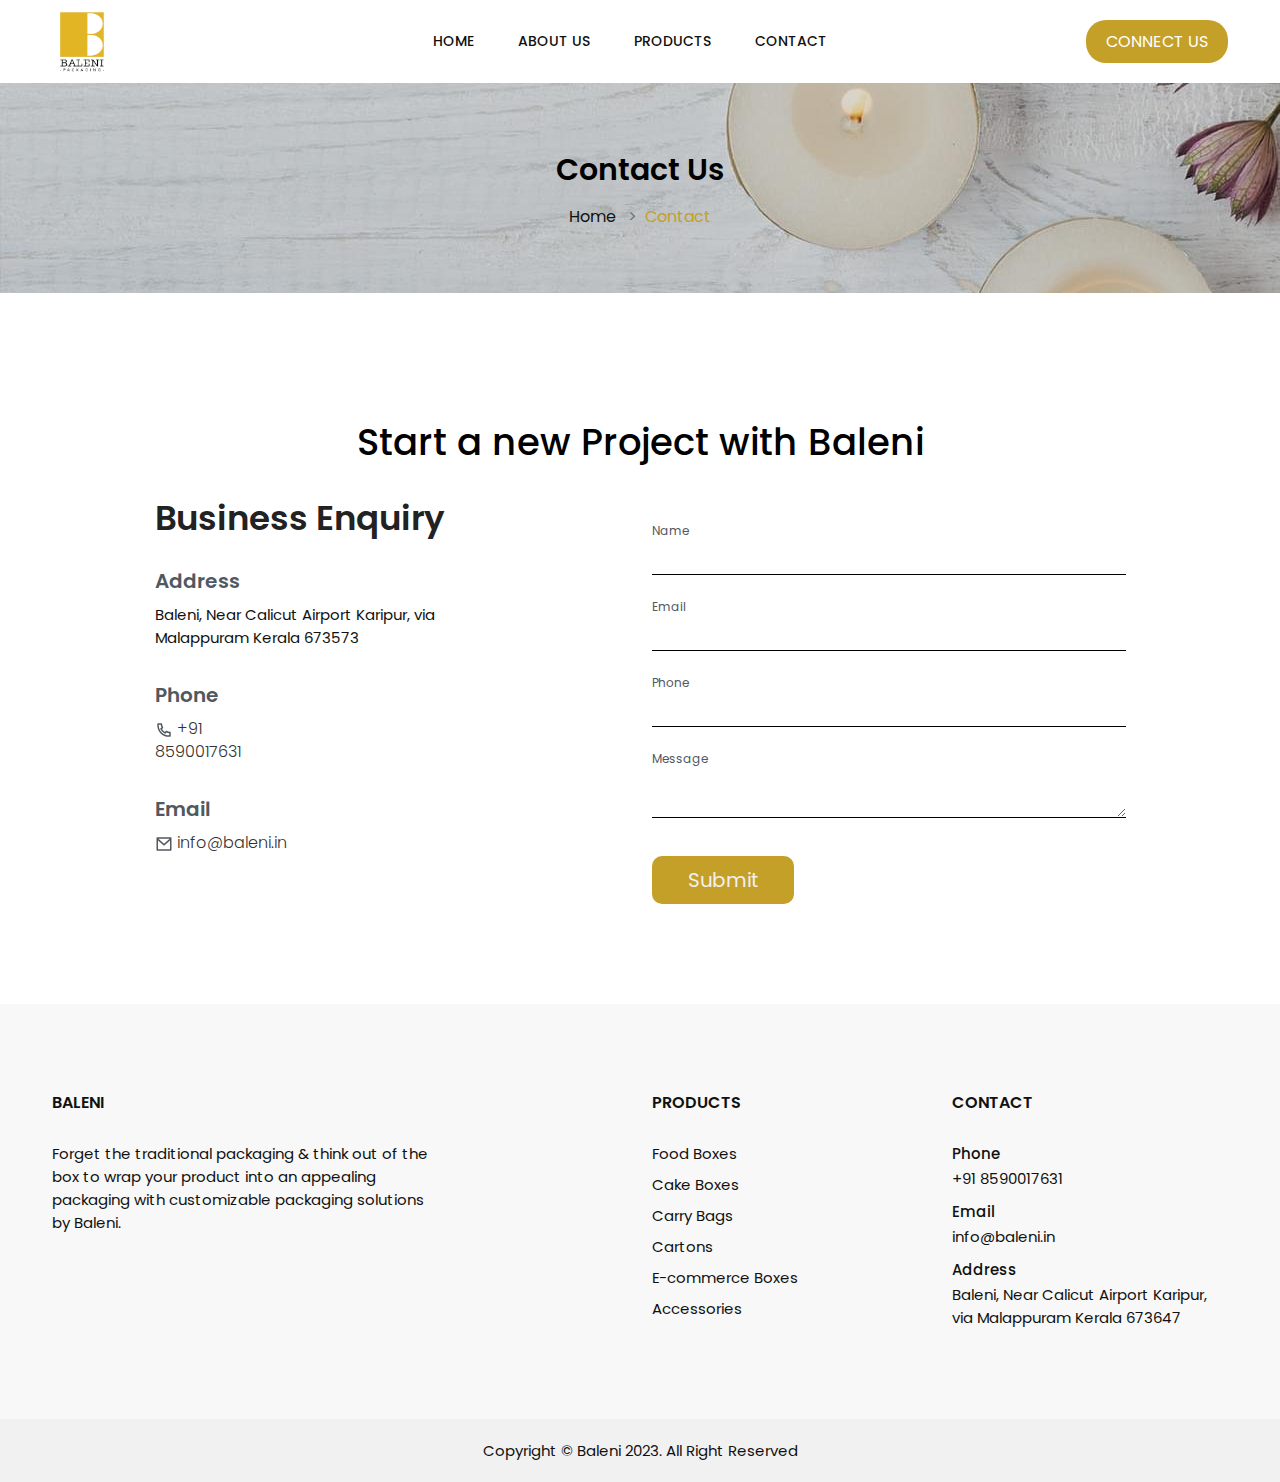
<file: contact-us.html>
<!doctype html>
<html class="no-js" lang="en">


<!-- Mirrored from htmldemo.net/fultala/fultala/contact-us.html by HTTrack Website Copier/3.x [XR&CO'2014], Thu, 03 Aug 2023 05:37:30 GMT -->
<head>
    <meta charset="utf-8">
    <meta http-equiv="x-ua-compatible" content="ie=edge">
    <title>Fultala - Flower Shop eCommerce Template </title>
    <meta name="robots" content="noindex, follow" />
    <meta name="description" content="">
    <meta name="viewport" content="width=device-width, initial-scale=1, shrink-to-fit=no">
    <!-- Favicon -->
    <link rel="shortcut icon" type="image/x-icon" href="assets/images/favicon.ico">

    <!-- CSS
	============================================ -->

    <!-- Bootstrap CSS -->
    <link rel="stylesheet" href="assets/css/vendor/bootstrap.min.css">
    <!-- Icon Font CSS -->
    
    <link rel="stylesheet" href="assets/css/vendor/ionicons.min.css">

    <!-- Plugins CSS -->
    <link rel="stylesheet" href="assets/css/plugins/slick.css">
    <link rel="stylesheet" href="assets/css/plugins/animation.css">
    <link rel="stylesheet" href="assets/css/plugins/jqueryui.min.css">

    <!-- Vendor & Plugins CSS (Please remove the comment from below vendor.min.css & plugins.min.css for better website load performance and remove css files from avobe) -->
    <!--
    <script src="assets/js/vendor/vendor.min.js"></script>
    <script src="assets/js/plugins/plugins.min.js"></script>
    -->

    <!-- Main Style CSS (Please use minify version for better website load performance) -->
    <link rel="stylesheet" href="assets/css/style.css">
    <!--<link rel="stylesheet" href="assets/css/style.min.css">-->

</head>

<body>

    <div class="main-wrapper">

        <header class="fl-header">



            <!-- haeader bottom Start -->
            <div class="haeader-bottom-area header-sticky">
                <div class="container">
                    <div class="row align-items-center">
                        <div class="col-lg-2 col-md-4 col-5">
                            <div class="logo-area">
                                <a href="/"><img src="assets/images/logo/logo.png" alt=""></a>
                            </div>
                        </div>
                        <div class="col-lg-8 d-none d-lg-block">
                            <div class="main-menu-area text-center">
                                <!--  Start Mainmenu Nav-->
                                <nav class="main-navigation">
                                    <ul>
                                        <li><a href="/">Home</a></li>
                                        <li><a href="about-us.html">About us</a></li>
                                        <li class="active"><a href="">Products</a>
                                            <ul class="sub-menu">
                                                <li><a href="foodbox.html">Food boxes</a></li>
                                                <li><a href="cakebox.html">Cake boxes</a></li>
                                                <li><a href="carrybags.html">Carry bags</a></li>
                                                <li><a href="cartons.html">Catons</a></li>
                                                <li><a href="e-commercebox.html">E-commerce boxes</a></li>
                                                <li><a href="accessories.html">Accessories</a></li>
                                            </ul>
                                        </li>

                                        <li><a href="contact-us.html">Contact</a></li>
                                    </ul>
                                </nav>

                            </div>
                        </div>

                        <div class="col-lg-2 col-md-8 col-7">
                            <div class="right-blok-box d-flex">
                                <div class="search-wrap">
                                    <a href="tel:+91 8590017631" class="trigger-search"><i class="ion-ios-telephone"></i></a>
                                </div>
                                <div class="call-btn">
                                    <a class="schedule-button" href="tel:+91 8590017631">
                                        CONNECT US
                                       </a>
                                </div>




                                <div class="mobile-menu-btn d-block d-lg-none">
                                    <div class="off-canvas-btn">
                                        <i class="ion-android-menu"></i>
                                    </div>
                                </div>

                            </div>
                        </div>
                    </div>
                </div>
            </div>
            <!-- haeader bottom End -->

            <!-- main-search start -->
            <div class="main-search-active">
                <div class="sidebar-search-icon">
                    <button class="search-close"><span class="ion-android-close"></span></button>
                </div>
                <div class="sidebar-search-input">
                    <form>
                        <div class="form-search">
                            <input id="search" class="input-text" value="" placeholder="Search entire store here ..."
                                type="search">
                            <button class="search-btn" type="button">
                                <i class="ion-ios-search"></i>
                            </button>
                        </div>
                    </form>
                </div>
            </div>
            <!-- main-search start -->


            <!-- off-canvas menu start -->
            <aside class="off-canvas-wrapper">
                <div class="off-canvas-overlay"></div>
                <div class="off-canvas-inner-content">
                    <div class="btn-close-off-canvas">
                        <i class="ion-android-close"></i>
                    </div>

                    <div class="off-canvas-inner">

                        <!-- mobile menu start -->
                        <div class="mobile-navigation">

                            <!-- mobile menu navigation start -->
                            <nav>
                                <ul class="mobile-menu">
                                    
                                    <li><a href="/">Home</a></li>
                                    <li><a href="about-us.html">About us</a></li>
                                    <li class="menu-item-has-children "><a href="#">Products</a>
                                        <ul class="dropdown">
                                            <li><a href="foodbox.html">Food boxes</a></li>
                                                <li><a href="cakebox.html">Cake boxes</a></li>
                                                <li><a href="carrybags.html">Carry bags</a></li>
                                                <li><a href="cartons.html">Catons</a></li>
                                                <li><a href="e-commercebox.html">E-commerce boxes</a></li>
                                                <li><a href="accessories.html">Accessories</a></li>
                                        </ul>
                                    </li>
                                    
                                    <li><a href="contact-us.html">Contact</a></li>
                                </ul>
                            </nav>
                            <!-- mobile menu navigation end -->
                        </div>
                        <!-- mobile menu end -->



                        <!-- offcanvas widget area start -->
                        <div class="offcanvas-widget-area">
                            <div class="off-canvas-contact-widget">
                                <ul>
                                    
                                    <li>
                                        <a href="tel:+91 8590017631">+91 8590017631</a>
                                    </li>
                                    <li>
                                        <a href="mailto:info@baleni.in">info@baleni.in</a>
                                    </li>
                                </ul>
                            </div>
                            <div class="off-canvas-social-widget">
                                <a href="#"><i class="ion-social-facebook"></i></a>
                                <a href="#"><i class="ion-social-twitter"></i></a>
                                <a href="#"><i class="ion-social-instagram"></i></a>
                                <a href="#"><i class="ion-social-googleplus"></i></a>
                            </div>

                        </div>
                        <!-- offcanvas widget area end -->
                    </div>
                </div>
            </aside>
            <!-- off-canvas menu end -->


        </header>



        <!-- breadcrumb-area start -->
        <div class="breadcrumb-area section-ptb">
            <div class="container">
                <div class="row">
                    <div class="col-12">
                        <h2 class="breadcrumb-title">Contact Us</h2>
                        <!-- breadcrumb-list start -->
                        <ul class="breadcrumb-list">
                            <li class="breadcrumb-item"><a href="index.html">Home</a></li>
                            <li class="breadcrumb-item active">Contact</li>
                        </ul>
                        <!-- breadcrumb-list end -->
                    </div>
                </div>
            </div>
        </div>
        <!-- breadcrumb-area end -->

        <!-- Page Conttent -->
        <section class="no-top">
            <div class="contact-a">
                <div class="contact-head"><h3>Start a new Project with Baleni</h3></div>
                <div class="container">
                    <div class="row contact-div">
                        <div class="col-md-6 contact-part1">
                            <div><h3>Business Enquiry</h3></div>
                            <div class="contact-address">
                                <h4>Address</h4>
                                <p>Baleni, Near Calicut Airport
                                    Karipur, via Malappuram
                                    Kerala 673573</p>
                            </div>
                            <div class="contact-address">
                                <h4>Phone</h4>
                                <a href="tel:+91 8590017631"><p><svg xmlns="http://www.w3.org/2000/svg" viewBox="0 0 24 24" width="18" height="18"><path d="M9.36556 10.6821C10.302 12.3288 11.6712 13.698 13.3179 14.6344L14.2024 13.3961C14.4965 12.9845 15.0516 12.8573 15.4956 13.0998C16.9024 13.8683 18.4571 14.3353 20.0789 14.4637C20.599 14.5049 21 14.9389 21 15.4606V19.9234C21 20.4361 20.6122 20.8657 20.1022 20.9181C19.5723 20.9726 19.0377 21 18.5 21C9.93959 21 3 14.0604 3 5.5C3 4.96227 3.02742 4.42771 3.08189 3.89776C3.1343 3.38775 3.56394 3 4.07665 3H8.53942C9.0611 3 9.49513 3.40104 9.5363 3.92109C9.66467 5.54288 10.1317 7.09764 10.9002 8.50444C11.1427 8.9484 11.0155 9.50354 10.6039 9.79757L9.36556 10.6821ZM6.84425 10.0252L8.7442 8.66809C8.20547 7.50514 7.83628 6.27183 7.64727 5H5.00907C5.00303 5.16632 5 5.333 5 5.5C5 12.9558 11.0442 19 18.5 19C18.667 19 18.8337 18.997 19 18.9909V16.3527C17.7282 16.1637 16.4949 15.7945 15.3319 15.2558L13.9748 17.1558C13.4258 16.9425 12.8956 16.6915 12.3874 16.4061L12.3293 16.373C10.3697 15.2587 8.74134 13.6303 7.627 11.6707L7.59394 11.6126C7.30849 11.1044 7.05754 10.5742 6.84425 10.0252Z" fill="rgba(81,88,95,1)"></path></svg> +91 8590017631</p></a>
                            </div>
                            <div class="contact-address">
                                <h4>Email</h4>
                                <a href="mailto:info@baleni.in"><svg xmlns="http://www.w3.org/2000/svg" viewBox="0 0 24 24" width="18" height="18"><path d="M3 3H21C21.5523 3 22 3.44772 22 4V20C22 20.5523 21.5523 21 21 21H3C2.44772 21 2 20.5523 2 20V4C2 3.44772 2.44772 3 3 3ZM20 7.23792L12.0718 14.338L4 7.21594V19H20V7.23792ZM4.51146 5L12.0619 11.662L19.501 5H4.51146Z" fill="rgba(81,88,95,1)"></path></svg> info@baleni.in</a>
                            </div>
                        </div>
                        <div class="col-md-6 contact-part2">
                            <form action="">
                                <label for="name">Name</label>
                                <input type="text" id="name">
                                <label for="email">Email</label>
                                <input type="email" id="email">
                                <label for="phone">Phone</label>
                                <input type="text" id="phone">
                                <label for="message">Message</label>
                                <textarea name="nessage" id="" cols="" rows="5"></textarea>
                                <div>
                                    <input type="submit" value="Submit" class="contact-btn">
                                </div>
                            </form>
                        </div>
                    </div>
                </div>
            </div>
        </section>
        <!--// Page Conttent -->

        <footer>
            <div class="footer-top section-pb section-pt-60">
                <div class="container">
                    <div class="row">
                        <div class="col-md-6">
                            <div class="widget-footer mt-30">
                                <h6 class="title-widget">BALENI</h6>
                                <div class="col-md-8">
                                    <ul class="footer-list">
                                        <li>
                                            <p>Forget the traditional packaging & think out of the box to wrap your product
                                                into an appealing packaging with customizable packaging solutions by Baleni.
                                            </p>
                                        </li>
                                       
                                    </ul>
                                </div>
                                </div>
                        </div>
                        <div class="col-md-3">
                            <div class="widget-footer mt-30">
                                <h6 class="title-widget">PRODUCTS</h6>
                                <ul class="footer-list">
                                    <li><a href="foodbox.html">Food Boxes</a></li>
                                    <li><a href="cakebox.html">Cake Boxes</a></li>
                                    <li><a href="carrybags.html">Carry Bags</a></li>
                                    <li><a href="cartons.html">Cartons</a></li>
                                    <li><a href="e-commercebox.html">E-commerce Boxes</a></li>
                                    <li><a href="accessories.html">Accessories</a></li>
                                </ul>
                            </div>
                        </div>
                        <div class="col-md-3">
                            <div class="widget-footer mt-30">
                                <h6 class="title-widget">CONTACT</h6>
                                <ul class="footer-contact">
                                    <li>
                                        <label>Phone</label>
                                        <a href="tel:+91 8590017631">+91 8590017631</a>
                                    </li>
                                    <li>
                                        <label>Email</label>
                                        <a href="mailto:info@baleni.in">info@baleni.in
                                        </a>
                                    </li>
                                    <li>
                                        <label>Address</label>
                                        Baleni, Near Calicut Airport Karipur, via Malappuram Kerala 673647
                                    </li>
                                </ul>
                            </div>
                        </div>
                      
                    </div>
                </div>
            </div>
            <div class="footer-bottom">
                <div class="container">
                    <div class="row">
                        <div class="col-lg-12">
                            <div class="copy-right-text text-center">
                                <p>Copyright &copy; <a href="#">Baleni</a> 2023. All Right Reserved</p>
                            </div>
                        </div>
                    </div>
                </div>
            </div>
        </footer>



    </div>

    <!-- JS
============================================ -->

    <!-- Modernizer JS -->
    <script src="assets/js/vendor/modernizr-3.6.0.min.js"></script>
    
<!-- jquery -->		
    <script src="assets/js/vendor/jquery-3.5.1.min.js"></script>
    <script src="assets/js/vendor/jquery-migrate-3.3.0.min.js"></script>	
    <!-- Bootstrap JS -->
    <script src="assets/js/vendor/popper.min.js"></script>
    <script src="assets/js/vendor/bootstrap.min.js"></script>

    <!-- Slick Slider JS -->
    <script src="assets/js/plugins/slick.min.js"></script>
    <!--  Jquery ui JS -->
    <script src="assets/js/plugins/jqueryui.min.js"></script>
    <!--  Scrollup JS -->
    <script src="assets/js/plugins/scrollup.min.js"></script>
    <script src="assets/js/plugins/ajax-contact.js"></script>

    <!-- Vendor & Plugins JS (Please remove the comment from below vendor.min.js & plugins.min.js for better website load performance and remove js files from avobe) -->
    <!--
<script src="assets/js/vendor/vendor.min.js"></script>
<script src="assets/js/plugins/plugins.min.js"></script>
-->

    <!-- Main JS -->
    <script src="assets/js/main.js"></script>

</body>


<!-- Mirrored from htmldemo.net/fultala/fultala/contact-us.html by HTTrack Website Copier/3.x [XR&CO'2014], Thu, 03 Aug 2023 05:37:30 GMT -->
</html>
</file>
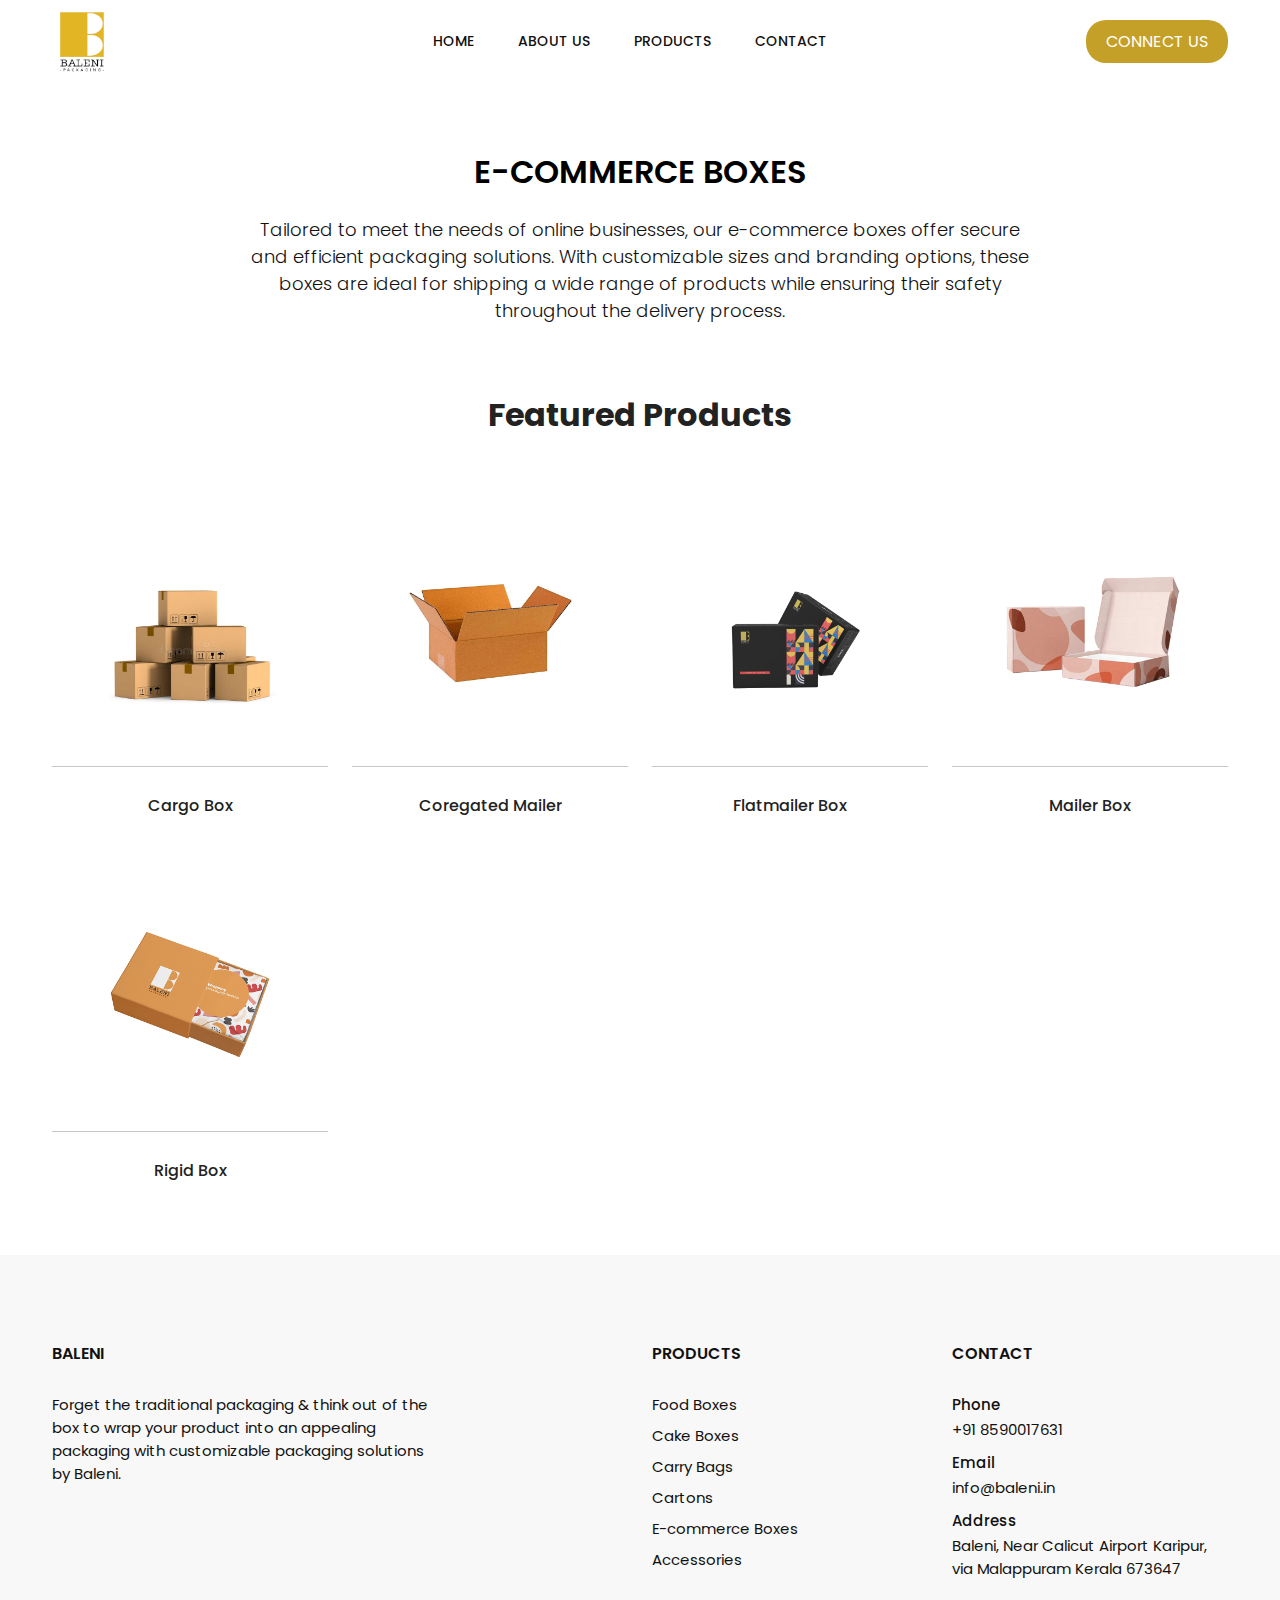
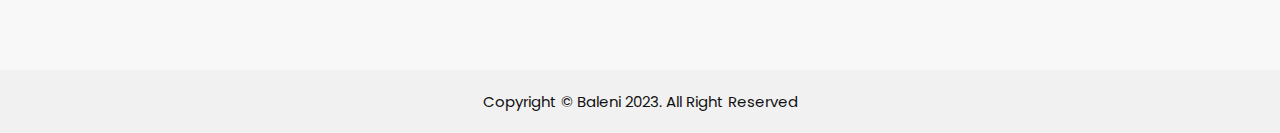
<file: e-commercebox.html>
<!doctype html>
<html class="no-js" lang="en">



<head>
    <meta charset="utf-8">
    <meta http-equiv="x-ua-compatible" content="ie=edge">
    <title>E-commerce box</title>
    <meta name="robots" content="noindex, follow" />
    <meta name="description" content="">
    <meta name="viewport" content="width=device-width, initial-scale=1, shrink-to-fit=no">
    <!-- Favicon -->
    <link rel="shortcut icon" type="image/x-icon" href="assets/images/favicon.ico">

    <!-- CSS
	============================================ -->

    <!-- Bootstrap CSS -->
    <link rel="stylesheet" href="assets/css/vendor/bootstrap.min.css">
    <!-- Icon Font CSS -->

    <link rel="stylesheet" href="assets/css/vendor/ionicons.min.css">

    <!-- Plugins CSS -->
    <link rel="stylesheet" href="assets/css/plugins/slick.css">
    <link rel="stylesheet" href="assets/css/plugins/animation.css">
    <link rel="stylesheet" href="assets/css/plugins/jqueryui.min.css">

    <!-- Vendor & Plugins CSS (Please remove the comment from below vendor.min.css & plugins.min.css for better website load performance and remove css files from avobe) -->
    <!--
    <script src="assets/js/vendor/vendor.min.js"></script>
    <script src="assets/js/plugins/plugins.min.js"></script>
    -->

    <!-- Main Style CSS (Please use minify version for better website load performance) -->
    <link rel="stylesheet" href="assets/css/style.css">
    <!--<link rel="stylesheet" href="assets/css/style.min.css">-->

</head>

<body>

    <div class="main-wrapper">

        <header class="fl-header">



            <!-- haeader bottom Start -->
            <div class="haeader-bottom-area header-sticky">
                <div class="container">
                    <div class="row align-items-center">
                        <div class="col-lg-2 col-md-4 col-5">
                            <div class="logo-area">
                                <a href="/"><img src="assets/images/logo/logo.png" alt=""></a>
                            </div>
                        </div>
                        <div class="col-lg-8 d-none d-lg-block">
                            <div class="main-menu-area text-center">
                                <!--  Start Mainmenu Nav-->
                                <nav class="main-navigation">
                                    <ul>
                                        <li><a href="/">Home</a></li>
                                        <li><a href="about-us.html">About us</a></li>
                                        <li class="active"><a href="">Products</a>
                                            <ul class="sub-menu">
                                                <li><a href="foodbox.html">Food boxes</a></li>
                                                <li><a href="cakebox.html">Cake boxes</a></li>
                                                <li><a href="carrybags.html">Carry bags</a></li>
                                                <li><a href="cartons.html">Catons</a></li>
                                                <li><a href="e-commercebox.html">E-commerce boxes</a></li>
                                                <li><a href="accessories.html">Accessories</a></li>
                                            </ul>
                                        </li>

                                        <li><a href="contact-us.html">Contact</a></li>
                                    </ul>
                                </nav>

                            </div>
                        </div>

                        <div class="col-lg-2 col-md-8 col-7">
                            <div class="right-blok-box d-flex">
                                <div class="search-wrap">
                                    <a href="tel:+91 8590017631" class="trigger-search"><i class="ion-ios-telephone"></i></a>
                                </div>
                                <div class="call-btn">
                                    <a class="schedule-button" href="tel:+91 8590017631">
                                        CONNECT US
                                       </a>
                                </div>




                                <div class="mobile-menu-btn d-block d-lg-none">
                                    <div class="off-canvas-btn">
                                        <i class="ion-android-menu"></i>
                                    </div>
                                </div>

                            </div>
                        </div>
                    </div>
                </div>
            </div>
            <!-- haeader bottom End -->

            <!-- main-search start -->
            <div class="main-search-active">
                <div class="sidebar-search-icon">
                    <button class="search-close"><span class="ion-android-close"></span></button>
                </div>
                <div class="sidebar-search-input">
                    <form>
                        <div class="form-search">
                            <input id="search" class="input-text" value="" placeholder="Search entire store here ..."
                                type="search">
                            <button class="search-btn" type="button">
                                <i class="ion-ios-search"></i>
                            </button>
                        </div>
                    </form>
                </div>
            </div>
            <!-- main-search start -->


            <!-- off-canvas menu start -->
            <aside class="off-canvas-wrapper">
                <div class="off-canvas-overlay"></div>
                <div class="off-canvas-inner-content">
                    <div class="btn-close-off-canvas">
                        <i class="ion-android-close"></i>
                    </div>

                    <div class="off-canvas-inner">

                        <!-- mobile menu start -->
                        <div class="mobile-navigation">

                            <!-- mobile menu navigation start -->
                            <nav>
                                <ul class="mobile-menu">
                                    
                                    <li><a href="/">Home</a></li>
                                    <li><a href="about-us.html">About us</a></li>
                                    <li class="menu-item-has-children "><a href="#">Products</a>
                                        <ul class="dropdown">
                                            <li><a href="foodbox.html">Food boxes</a></li>
                                                <li><a href="cakebox.html">Cake boxes</a></li>
                                                <li><a href="carrybags.html">Carry bags</a></li>
                                                <li><a href="cartons.html">Catons</a></li>
                                                <li><a href="e-commercebox.html">E-commerce boxes</a></li>
                                                <li><a href="accessories.html">Accessories</a></li>
                                        </ul>
                                    </li>
                                    
                                    <li><a href="contact-us.html">Contact</a></li>
                                </ul>
                            </nav>
                            <!-- mobile menu navigation end -->
                        </div>
                        <!-- mobile menu end -->



                        <!-- offcanvas widget area start -->
                        <div class="offcanvas-widget-area">
                            <div class="off-canvas-contact-widget">
                                <ul>
                                    
                                    <li>
                                        <a href="tel:+91 8590017631">+91 8590017631</a>
                                    </li>
                                    <li>
                                        <a href="mailto:info@baleni.in">info@baleni.in</a>
                                    </li>
                                </ul>
                            </div>
                            <div class="off-canvas-social-widget">
                                <a href="#"><i class="ion-social-facebook"></i></a>
                                <a href="#"><i class="ion-social-twitter"></i></a>
                                <a href="#"><i class="ion-social-instagram"></i></a>
                                <a href="#"><i class="ion-social-googleplus"></i></a>
                            </div>

                        </div>
                        <!-- offcanvas widget area end -->
                    </div>
                </div>
            </aside>
            <!-- off-canvas menu end -->


        </header>






        <!-- main-content-wrap start -->
        <div class="main-content-wrap shop-page section-ptb">
            <div class="container">
                <div class="products-text text-center">
                    <h4>E-COMMERCE BOXES</h4>
                    <p>
                        Tailored to meet the needs of online businesses, our e-commerce boxes offer secure and efficient
                        packaging solutions. With customizable sizes and branding options, these boxes are ideal for
                        shipping a wide range of products while ensuring their safety throughout the delivery process.
                    </p>

                </div>
                <div class="row">
                    <div class="col-lg-12">

                        <div class="section-title text-center">
                            <h2>Featured Products</h2>
                        </div>
                    </div>
                </div>

                <div class="row">

                    <div class="col-lg-3 col-md-6">
                        <!-- single-product-wrap start -->
                        <div class="single-product-wrap">
                            <div class="product-image">
                                <a href="ecommerce/Cargobox.html"><img src="assets/images/e-commerce/cargobox.jpg"
                                        alt="Produce Images"></a>
                                <div class="product-action">
                                    <a href="ecommerce/Cargobox.html" class="add-to-cart">View</i></a>

                                </div>
                            </div>
                            <div class="product-content">
                                <h3>Cargo Box</h3>

                            </div>
                        </div>
                        <!-- single-product-wrap end -->
                    </div>
                    <div class="col-lg-3 col-md-6">
                        <!-- single-product-wrap start -->
                        <div class="single-product-wrap">
                            <div class="product-image">
                                <a href="ecommerce/Coregatedmailer.html"><img src="assets/images/e-commerce/coregatedmailer.jpg"
                                        alt="Produce Images"></a>
                                <div class="product-action">
                                    <a href="ecommerce/Coregatedmailer.html" class="add-to-cart">View</i></a>

                                </div>
                            </div>
                            <div class="product-content">
                                <h3>Coregated Mailer</h3>

                            </div>
                        </div>
                        <!-- single-product-wrap end -->
                    </div>
                    <div class="col-lg-3 col-md-6">
                        <!-- single-product-wrap start -->
                        <div class="single-product-wrap">
                            <div class="product-image">
                                <a href="ecommerce/flatmailerbox.html"><img src="assets/images/e-commerce/flatmailer.jpg"
                                        alt="Produce Images"></a>
                                <div class="product-action">
                                    <a href="ecommerce/flatmailerbox.html" class="add-to-cart">View</i></a>

                                </div>
                            </div>
                            <div class="product-content">
                                <h3>Flatmailer Box</h3>

                            </div>
                        </div>
                        <!-- single-product-wrap end -->
                    </div>
                    <div class="col-lg-3 col-md-6">
                        <!-- single-product-wrap start -->
                        <div class="single-product-wrap">
                            <div class="product-image">
                                <a href="ecommerce/Mailerbox.html"><img src="assets/images/e-commerce/mailerbox.jpg"
                                        alt="Produce Images"></a>
                                <div class="product-action">
                                    <a href="ecommerce/Mailerbox.html" class="add-to-cart">View</i></a>

                                </div>
                            </div>
                            <div class="product-content">
                                <h3>Mailer Box</h3>

                            </div>
                        </div>
                        <!-- single-product-wrap end -->
                    </div>
                    <div class="col-lg-3 col-md-6">
                        <!-- single-product-wrap start -->
                        <div class="single-product-wrap">
                            <div class="product-image">
                                <a href="ecommerce/Rigidbox.html"><img src="assets/images/e-commerce/rigidbox.jpg"
                                        alt="Produce Images"></a>
                                <div class="product-action">
                                    <a href="ecommerce/Rigidbox.html" class="add-to-cart">View</i></a>

                                </div>
                            </div>
                            <div class="product-content">
                                <h3>Rigid Box</h3>

                            </div>
                        </div>
                        <!-- single-product-wrap end -->
                    </div>
                 
              
                  



                </div>
            </div>
        </div>
        <!-- main-content-wrap end -->





        <footer>
            <div class="footer-top section-pb section-pt-60">
                <div class="container">
                    <div class="row">
                        <div class="col-md-6">
                            <div class="widget-footer mt-30">
                                <h6 class="title-widget">BALENI</h6>
                                <div class="col-md-8">
                                    <ul class="footer-list">
                                        <li>
                                            <p>Forget the traditional packaging & think out of the box to wrap your product
                                                into an appealing packaging with customizable packaging solutions by Baleni.
                                            </p>
                                        </li>
                                       
                                    </ul>
                                </div>
                                </div>
                        </div>
                        <div class="col-md-3">
                            <div class="widget-footer mt-30">
                                <h6 class="title-widget">PRODUCTS</h6>
                                <ul class="footer-list">
                                    <li><a href="foodbox.html">Food Boxes</a></li>
                                    <li><a href="cakebox.html">Cake Boxes</a></li>
                                    <li><a href="carrybags.html">Carry Bags</a></li>
                                    <li><a href="cartons.html">Cartons</a></li>
                                    <li><a href="e-commercebox.html">E-commerce Boxes</a></li>
                                    <li><a href="accessories.html">Accessories</a></li>
                                </ul>
                            </div>
                        </div>
                        <div class="col-md-3">
                            <div class="widget-footer mt-30">
                                <h6 class="title-widget">CONTACT</h6>
                                <ul class="footer-contact">
                                    <li>
                                        <label>Phone</label>
                                        <a href="tel:+91 8590017631">+91 8590017631</a>
                                    </li>
                                    <li>
                                        <label>Email</label>
                                        <a href="mailto:info@baleni.in">info@baleni.in
                                        </a>
                                    </li>
                                    <li>
                                        <label>Address</label>
                                        Baleni, Near Calicut Airport Karipur, via Malappuram Kerala 673647
                                    </li>
                                </ul>
                            </div>
                        </div>
                      
                    </div>
                </div>
            </div>
            <div class="footer-bottom">
                <div class="container">
                    <div class="row">
                        <div class="col-lg-12">
                            <div class="copy-right-text text-center">
                                <p>Copyright &copy; <a href="#">Baleni</a> 2023. All Right Reserved</p>
                            </div>
                        </div>
                    </div>
                </div>
            </div>
        </footer>



    </div>

    <!-- JS
============================================ -->

    <!-- Modernizer JS -->
    <script src="assets/js/vendor/modernizr-3.6.0.min.js"></script>

    <!-- jquery -->
    <script src="assets/js/vendor/jquery-3.5.1.min.js"></script>
    <script src="assets/js/vendor/jquery-migrate-3.3.0.min.js"></script>
    <!-- Bootstrap JS -->
    <script src="assets/js/vendor/popper.min.js"></script>
    <script src="assets/js/vendor/bootstrap.min.js"></script>

    <!-- Slick Slider JS -->
    <script src="assets/js/plugins/slick.min.js"></script>
    <!--  Jquery ui JS -->
    <script src="assets/js/plugins/jqueryui.min.js"></script>
    <!--  Scrollup JS -->
    <script src="assets/js/plugins/scrollup.min.js"></script>
    <script src="assets/js/plugins/ajax-contact.js"></script>

    <!-- Vendor & Plugins JS (Please remove the comment from below vendor.min.js & plugins.min.js for better website load performance and remove js files from avobe) -->
    <!--
<script src="assets/js/vendor/vendor.min.js"></script>
<script src="assets/js/plugins/plugins.min.js"></script>
-->

    <!-- Main JS -->
    <script src="assets/js/main.js"></script>

</body>



</html>
</file>
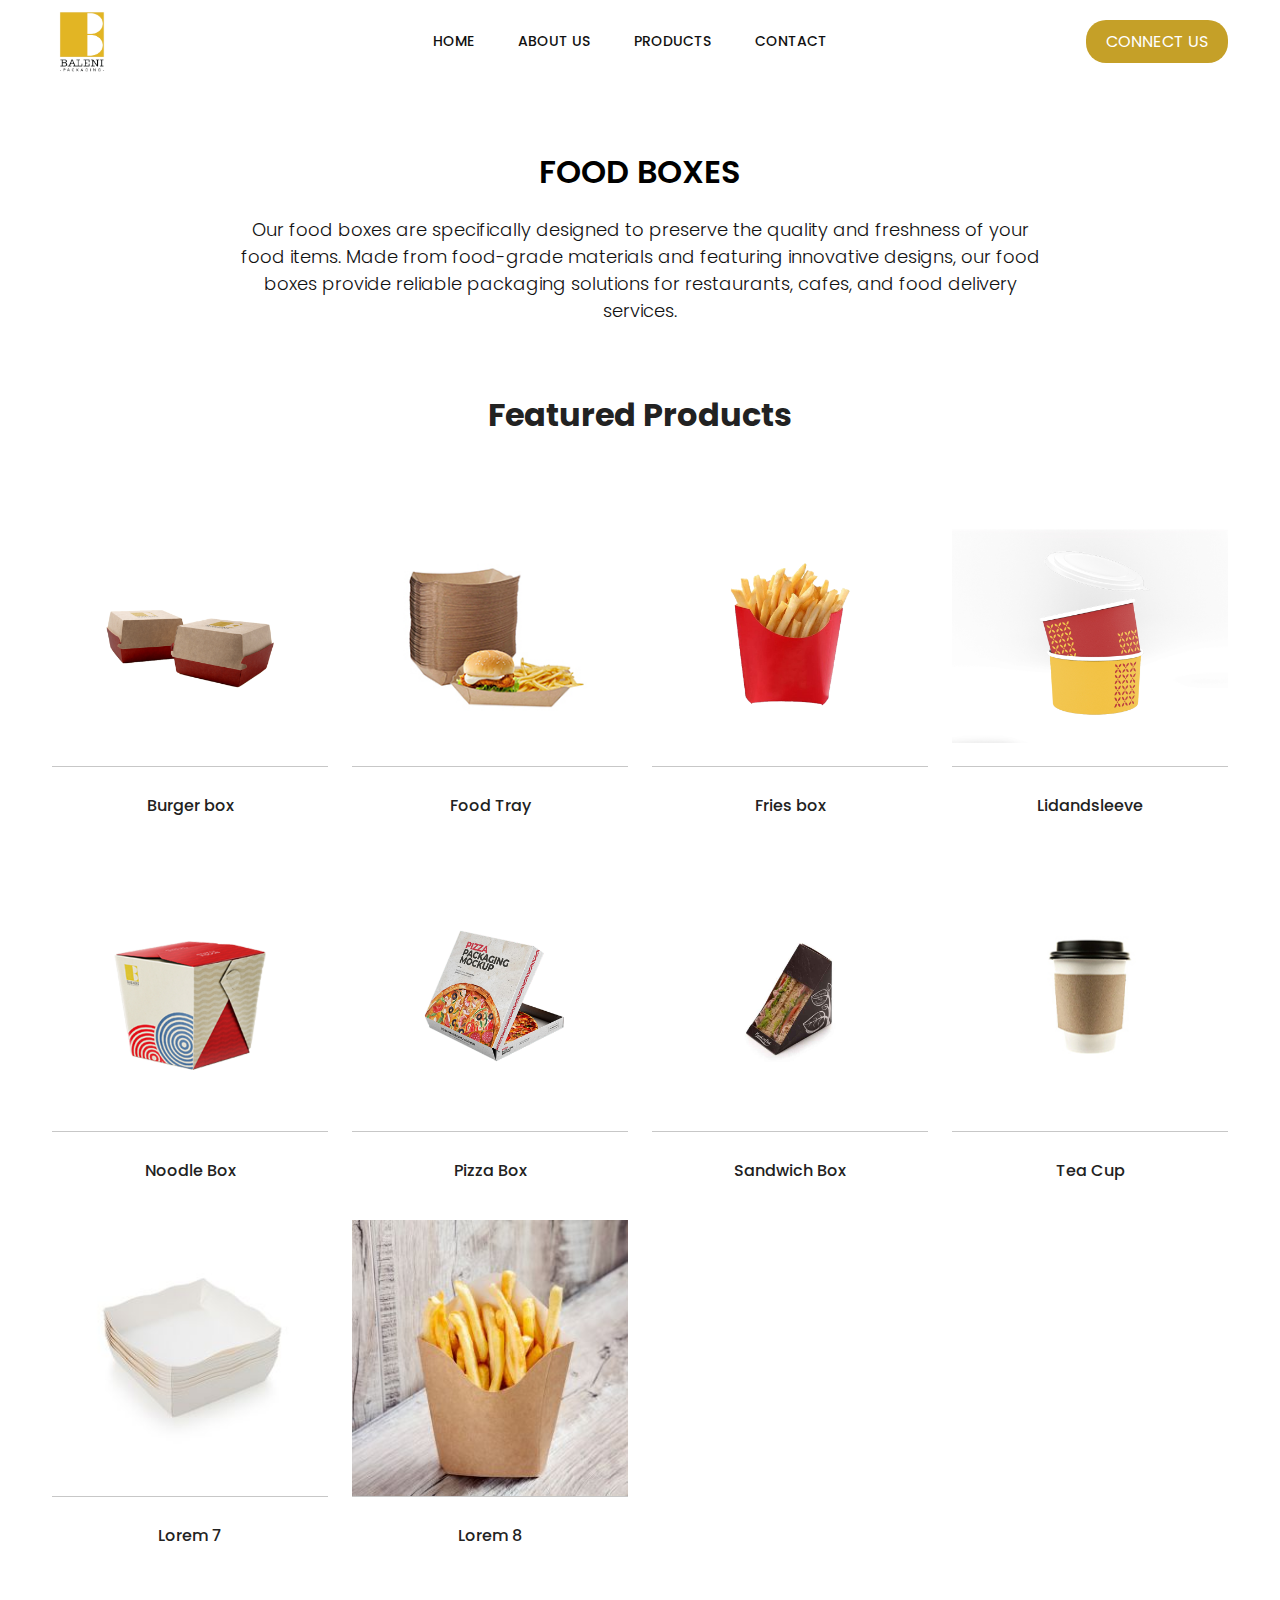
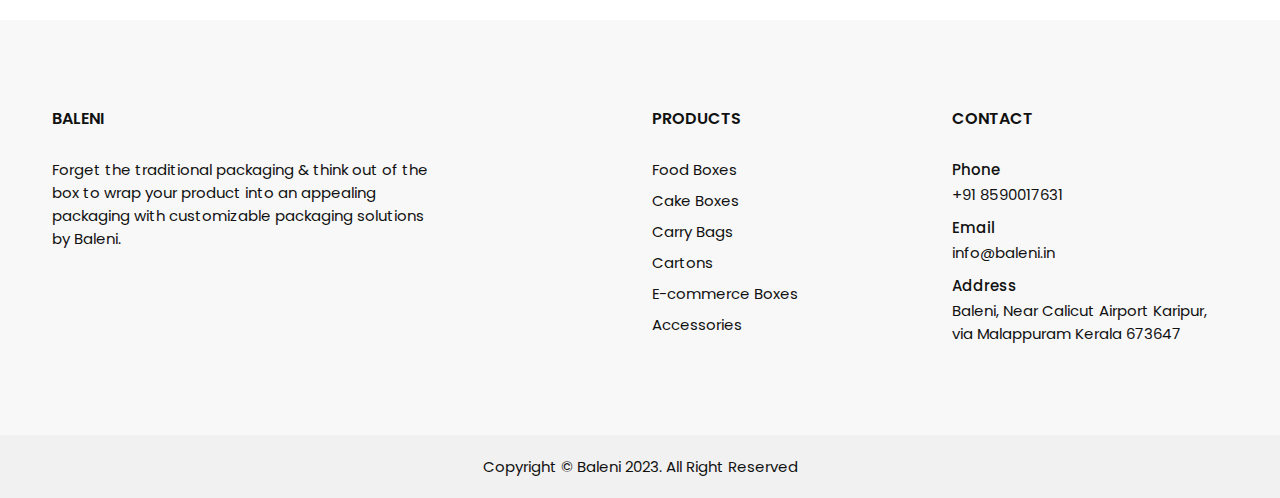
<file: foodbox.html>
<!doctype html>
<html class="no-js" lang="en">



<head>
    <meta charset="utf-8">
    <meta http-equiv="x-ua-compatible" content="ie=edge">
    <title>foodbox</title>
    <meta name="robots" content="noindex, follow" />
    <meta name="description" content="">
    <meta name="viewport" content="width=device-width, initial-scale=1, shrink-to-fit=no">
    <!-- Favicon -->
    <link rel="shortcut icon" type="image/x-icon" href="assets/images/favicon.ico">

    <!-- CSS
	============================================ -->

    <!-- Bootstrap CSS -->
    <link rel="stylesheet" href="assets/css/vendor/bootstrap.min.css">
    <!-- Icon Font CSS -->

    <link rel="stylesheet" href="assets/css/vendor/ionicons.min.css">

    <!-- Plugins CSS -->
    <link rel="stylesheet" href="assets/css/plugins/slick.css">
    <link rel="stylesheet" href="assets/css/plugins/animation.css">
    <link rel="stylesheet" href="assets/css/plugins/jqueryui.min.css">

    <!-- Vendor & Plugins CSS (Please remove the comment from below vendor.min.css & plugins.min.css for better website load performance and remove css files from avobe) -->
    <!--
    <script src="assets/js/vendor/vendor.min.js"></script>
    <script src="assets/js/plugins/plugins.min.js"></script>
    -->

    <!-- Main Style CSS (Please use minify version for better website load performance) -->
    <link rel="stylesheet" href="assets/css/style.css">
    <!--<link rel="stylesheet" href="assets/css/style.min.css">-->

</head>

<body>

    <div class="main-wrapper">

        <header class="fl-header">



            <!-- haeader bottom Start -->
            <div class="haeader-bottom-area header-sticky">
                <div class="container">
                    <div class="row align-items-center">
                        <div class="col-lg-2 col-md-4 col-5">
                            <div class="logo-area">
                                <a href="/"><img src="assets/images/logo/logo.png" alt=""></a>
                            </div>
                        </div>
                        <div class="col-lg-8 d-none d-lg-block">
                            <div class="main-menu-area text-center">
                                <!--  Start Mainmenu Nav-->
                                <nav class="main-navigation">
                                    <ul>
                                        <li><a href="/">Home</a></li>
                                        <li><a href="about-us.html">About us</a></li>
                                        <li class="active"><a href="">Products</a>
                                            <ul class="sub-menu">
                                                <li><a href="foodbox.html">Food boxes</a></li>
                                                <li><a href="cakebox.html">Cake boxes</a></li>
                                                <li><a href="carrybags.html">Carry bags</a></li>
                                                <li><a href="cartons.html">Catons</a></li>
                                                <li><a href="e-commercebox.html">E-commerce boxes</a></li>
                                                <li><a href="accessories.html">Accessories</a></li>
                                            </ul>
                                        </li>

                                        <li><a href="contact-us.html">Contact</a></li>
                                    </ul>
                                </nav>

                            </div>
                        </div>

                        <div class="col-lg-2 col-md-8 col-7">
                            <div class="right-blok-box d-flex">
                                <div class="search-wrap">
                                    <a href="tel:+91 8590017631" class="trigger-search"><i class="ion-ios-telephone"></i></a>
                                </div>
                                <div class="call-btn">
                                    <a class="schedule-button" href="tel:+91 8590017631">
                                        CONNECT US
                                       </a>
                                </div>




                                <div class="mobile-menu-btn d-block d-lg-none">
                                    <div class="off-canvas-btn">
                                        <i class="ion-android-menu"></i>
                                    </div>
                                </div>

                            </div>
                        </div>
                    </div>
                </div>
            </div>
            <!-- haeader bottom End -->

            <!-- main-search start -->
            <div class="main-search-active">
                <div class="sidebar-search-icon">
                    <button class="search-close"><span class="ion-android-close"></span></button>
                </div>
                <div class="sidebar-search-input">
                    <form>
                        <div class="form-search">
                            <input id="search" class="input-text" value="" placeholder="Search entire store here ..."
                                type="search">
                            <button class="search-btn" type="button">
                                <i class="ion-ios-search"></i>
                            </button>
                        </div>
                    </form>
                </div>
            </div>
            <!-- main-search start -->


            <!-- off-canvas menu start -->
            <aside class="off-canvas-wrapper">
                <div class="off-canvas-overlay"></div>
                <div class="off-canvas-inner-content">
                    <div class="btn-close-off-canvas">
                        <i class="ion-android-close"></i>
                    </div>

                    <div class="off-canvas-inner">

                        <!-- mobile menu start -->
                        <div class="mobile-navigation">

                            <!-- mobile menu navigation start -->
                            <nav>
                                <ul class="mobile-menu">
                                    
                                    <li><a href="/">Home</a></li>
                                    <li><a href="about-us.html">About us</a></li>
                                    <li class="menu-item-has-children "><a href="#">Products</a>
                                        <ul class="dropdown">
                                            <li><a href="foodbox.html">Food boxes</a></li>
                                                <li><a href="cakebox.html">Cake boxes</a></li>
                                                <li><a href="carrybags.html">Carry bags</a></li>
                                                <li><a href="cartons.html">Catons</a></li>
                                                <li><a href="e-commercebox.html">E-commerce boxes</a></li>
                                                <li><a href="accessories.html">Accessories</a></li>
                                        </ul>
                                    </li>
                                    
                                    <li><a href="contact-us.html">Contact</a></li>
                                </ul>
                            </nav>
                            <!-- mobile menu navigation end -->
                        </div>
                        <!-- mobile menu end -->



                        <!-- offcanvas widget area start -->
                        <div class="offcanvas-widget-area">
                            <div class="off-canvas-contact-widget">
                                <ul>
                                    
                                    <li>
                                        <a href="tel:+91 8590017631">+91 8590017631</a>
                                    </li>
                                    <li>
                                        <a href="mailto:info@baleni.in">info@baleni.in</a>
                                    </li>
                                </ul>
                            </div>
                            <div class="off-canvas-social-widget">
                                <a href="#"><i class="ion-social-facebook"></i></a>
                                <a href="#"><i class="ion-social-twitter"></i></a>
                                <a href="#"><i class="ion-social-instagram"></i></a>
                                <a href="#"><i class="ion-social-googleplus"></i></a>
                            </div>

                        </div>
                        <!-- offcanvas widget area end -->
                    </div>
                </div>
            </aside>
            <!-- off-canvas menu end -->


        </header>






        <!-- main-content-wrap start -->
        <div class="main-content-wrap shop-page section-ptb">
            <div class="container">
                <div class="products-text text-center">
                    <h4>FOOD BOXES</h4>
                    <p>
                        Our food boxes are specifically designed to preserve the quality and freshness of your food
                        items. Made from food-grade materials and featuring innovative designs, our food boxes provide
                        reliable packaging solutions for restaurants, cafes, and food delivery services.
                    </p>

                </div>
                <div class="row">
                    <div class="col-lg-12">

                        <div class="section-title text-center">
                            <h2>Featured Products</h2>
                        </div>
                    </div>
                </div>

                <div class="row">

                    <div class="col-lg-3 col-md-6">
                        <!-- single-product-wrap start -->
                        <div class="single-product-wrap">
                            <div class="product-image">
                                <a href="foodbox/burgerbox.html"><img src="assets/images/food/burger.jpg"
                                        alt="Produce Images"></a>
                                <div class="product-action">
                                    <a href="foodbox/burgerbox.html" class="add-to-cart">View</i></a>

                                </div>
                            </div>
                            <div class="product-content">
                                <h3>Burger box</h3>

                            </div>
                        </div>
                        <!-- single-product-wrap end -->
                    </div>
                    <div class="col-lg-3 col-md-6">
                        <!-- single-product-wrap start -->
                        <div class="single-product-wrap">
                            <div class="product-image">
                                <a href="foodbox/foodtray.html"><img src="assets/images/food/foodtry.jpg"
                                        alt="Produce Images"></a>
                                <div class="product-action">
                                    <a href="foodbox/foodtray.html" class="add-to-cart">View</i></a>

                                </div>
                            </div>
                            <div class="product-content">
                                <h3>Food Tray</h3>

                            </div>
                        </div>
                        <!-- single-product-wrap end -->
                    </div>
                    <div class="col-lg-3 col-md-6">
                        <!-- single-product-wrap start -->
                        <div class="single-product-wrap">
                            <div class="product-image">
                                <a href="foodbox/friesbox.html"><img src="assets/images/food/fries.jpg"
                                        alt="Produce Images"></a>
                                <div class="product-action">
                                    <a href="foodbox/friesbox.html" class="add-to-cart">View</i></a>

                                </div>
                            </div>
                            <div class="product-content">
                                <h3>Fries box</h3>

                            </div>
                        </div>
                        <!-- single-product-wrap end -->
                    </div>
                    <div class="col-lg-3 col-md-6">
                        <!-- single-product-wrap start -->
                        <div class="single-product-wrap">
                            <div class="product-image">
                                <a href="foodbox/lindandsleeve.html"><img src="assets/images/food/lidandsleeve.jpg"
                                        alt="Produce Images"></a>
                                <div class="product-action">
                                    <a href="foodbox/lindandsleeve.html" class="add-to-cart">View</i></a>

                                </div>
                            </div>
                            <div class="product-content">
                                <h3>Lidandsleeve</h3>

                            </div>
                        </div>
                        <!-- single-product-wrap end -->
                    </div>
                    <div class="col-lg-3 col-md-6">
                        <!-- single-product-wrap start -->
                        <div class="single-product-wrap">
                            <div class="product-image">
                                <a href="foodbox/noodlebox.html"><img src="assets/images/food/noodlebox.jpg"
                                        alt="Produce Images"></a>
                                <div class="product-action">
                                    <a href="foodbox/noodlebox.htm" class="add-to-cart">View</i></a>

                                </div>
                            </div>
                            <div class="product-content">
                                <h3>Noodle Box</h3>

                            </div>
                        </div>
                        <!-- single-product-wrap end -->
                    </div>
                    <div class="col-lg-3 col-md-6">
                        <!-- single-product-wrap start -->
                        <div class="single-product-wrap">
                            <div class="product-image">
                                <a href="foodbox/pizzabox.html"><img src="assets/images/food/pizzaaa.jpg"
                                        alt="Produce Images"></a>
                                <div class="product-action">
                                    <a href="foodbox/pizzabox.html" class="add-to-cart">View</i></a>

                                </div>
                            </div>
                            <div class="product-content">
                                <h3>Pizza Box</h3>

                            </div>
                        </div>
                        <!-- single-product-wrap end -->
                    </div>
                    <div class="col-lg-3 col-md-6">
                        <!-- single-product-wrap start -->
                        <div class="single-product-wrap">
                            <div class="product-image">
                                <a href="foodbox/sandwichbox.html"><img src="assets/images/food/sandwich.jpg"
                                        alt="Produce Images"></a>
                                <div class="product-action">
                                    <a href="foodbox/sandwichbox.html" class="add-to-cart">View</i></a>

                                </div>
                            </div>
                            <div class="product-content">
                                <h3>Sandwich Box</h3>

                            </div>
                        </div>
                        <!-- single-product-wrap end -->
                    </div>
                    <div class="col-lg-3 col-md-6">
                        <!-- single-product-wrap start -->
                        <div class="single-product-wrap">
                            <div class="product-image">
                                <a href="foodbox/teacup.html"><img src="assets/images/food/sleev.jpg"
                                        alt="Produce Images"></a>
                                <div class="product-action">
                                    <a href="foodbox/teacup.html" class="add-to-cart">View</i></a>

                                </div>
                            </div>
                            <div class="product-content">
                                <h3>Tea Cup</h3>

                            </div>
                        </div>
                        <!-- single-product-wrap end -->
                    </div>
                    <div class="col-lg-3 col-md-6">
                        <!-- single-product-wrap start -->
                        <div class="single-product-wrap">
                            <div class="product-image">
                                <a href="foodbox/lorem7.html"><img src="assets/images/food/7.jpg"
                                        alt="Produce Images"></a>
                                <div class="product-action">
                                    <a href="foodbox/lorem7.html" class="add-to-cart">View</i></a>

                                </div>
                            </div>
                            <div class="product-content">
                                <h3>Lorem 7</h3>

                            </div>
                        </div>
                        <!-- single-product-wrap end -->
                    </div>
                    <div class="col-lg-3 col-md-6">
                        <!-- single-product-wrap start -->
                        <div class="single-product-wrap">
                            <div class="product-image">
                                <a href="foodbox/lorem8.html"><img src="assets/images/food/8.jpg"
                                        alt="Produce Images"></a>
                                <div class="product-action">
                                    <a href="foodbox/lorem8.html" class="add-to-cart">View</i></a>

                                </div>
                            </div>
                            <div class="product-content">
                                <h3>Lorem 8</h3>

                            </div>
                        </div>
                        <!-- single-product-wrap end -->
                    </div>



                </div>
            </div>
        </div>
        <!-- main-content-wrap end -->





        <footer>
            <div class="footer-top section-pb section-pt-60">
                <div class="container">
                    <div class="row">
                        <div class="col-md-6">
                            <div class="widget-footer mt-30">
                                <h6 class="title-widget">BALENI</h6>
                                <div class="col-md-8">
                                    <ul class="footer-list">
                                        <li>
                                            <p>Forget the traditional packaging & think out of the box to wrap your product
                                                into an appealing packaging with customizable packaging solutions by Baleni.
                                            </p>
                                        </li>
                                       
                                    </ul>
                                </div>
                                </div>
                        </div>
                        <div class="col-md-3">
                            <div class="widget-footer mt-30">
                                <h6 class="title-widget">PRODUCTS</h6>
                                <ul class="footer-list">
                                    <li><a href="foodbox.html">Food Boxes</a></li>
                                    <li><a href="cakebox.html">Cake Boxes</a></li>
                                    <li><a href="carrybags.html">Carry Bags</a></li>
                                    <li><a href="cartons.html">Cartons</a></li>
                                    <li><a href="e-commercebox.html">E-commerce Boxes</a></li>
                                    <li><a href="accessories.html">Accessories</a></li>
                                </ul>
                            </div>
                        </div>
                        <div class="col-md-3">
                            <div class="widget-footer mt-30">
                                <h6 class="title-widget">CONTACT</h6>
                                <ul class="footer-contact">
                                    <li>
                                        <label>Phone</label>
                                        <a href="tel:+91 8590017631">+91 8590017631</a>
                                    </li>
                                    <li>
                                        <label>Email</label>
                                        <a href="mailto:info@baleni.in">info@baleni.in
                                        </a>
                                    </li>
                                    <li>
                                        <label>Address</label>
                                        Baleni, Near Calicut Airport Karipur, via Malappuram Kerala 673647
                                    </li>
                                </ul>
                            </div>
                        </div>
                      
                    </div>
                </div>
            </div>
            <div class="footer-bottom">
                <div class="container">
                    <div class="row">
                        <div class="col-lg-12">
                            <div class="copy-right-text text-center">
                                <p>Copyright &copy; <a href="#">Baleni</a> 2023. All Right Reserved</p>
                            </div>
                        </div>
                    </div>
                </div>
            </div>
        </footer>



    </div>

    <!-- JS
============================================ -->

    <!-- Modernizer JS -->
    <script src="assets/js/vendor/modernizr-3.6.0.min.js"></script>

    <!-- jquery -->
    <script src="assets/js/vendor/jquery-3.5.1.min.js"></script>
    <script src="assets/js/vendor/jquery-migrate-3.3.0.min.js"></script>
    <!-- Bootstrap JS -->
    <script src="assets/js/vendor/popper.min.js"></script>
    <script src="assets/js/vendor/bootstrap.min.js"></script>

    <!-- Slick Slider JS -->
    <script src="assets/js/plugins/slick.min.js"></script>
    <!--  Jquery ui JS -->
    <script src="assets/js/plugins/jqueryui.min.js"></script>
    <!--  Scrollup JS -->
    <script src="assets/js/plugins/scrollup.min.js"></script>
    <script src="assets/js/plugins/ajax-contact.js"></script>

    <!-- Vendor & Plugins JS (Please remove the comment from below vendor.min.js & plugins.min.js for better website load performance and remove js files from avobe) -->
    <!--
<script src="assets/js/vendor/vendor.min.js"></script>
<script src="assets/js/plugins/plugins.min.js"></script>
-->

    <!-- Main JS -->
    <script src="assets/js/main.js"></script>

</body>



</html>
</file>
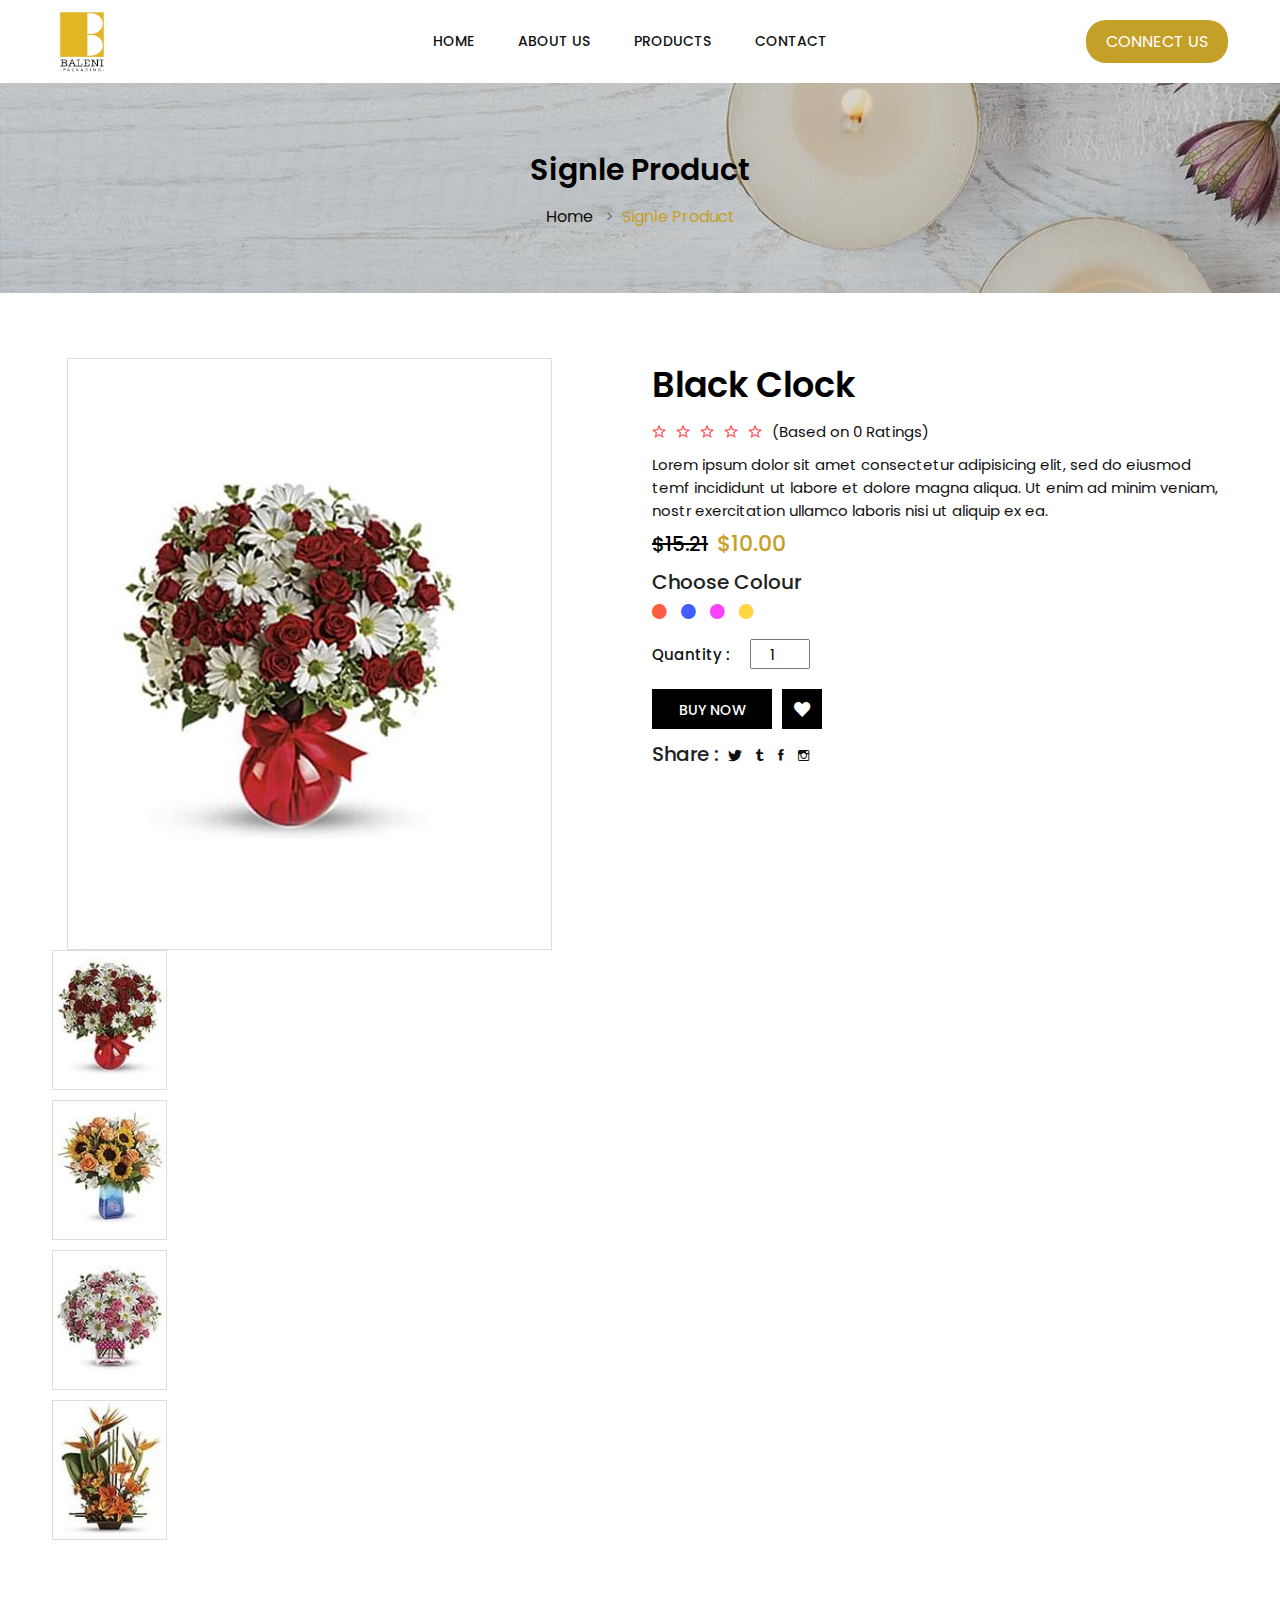
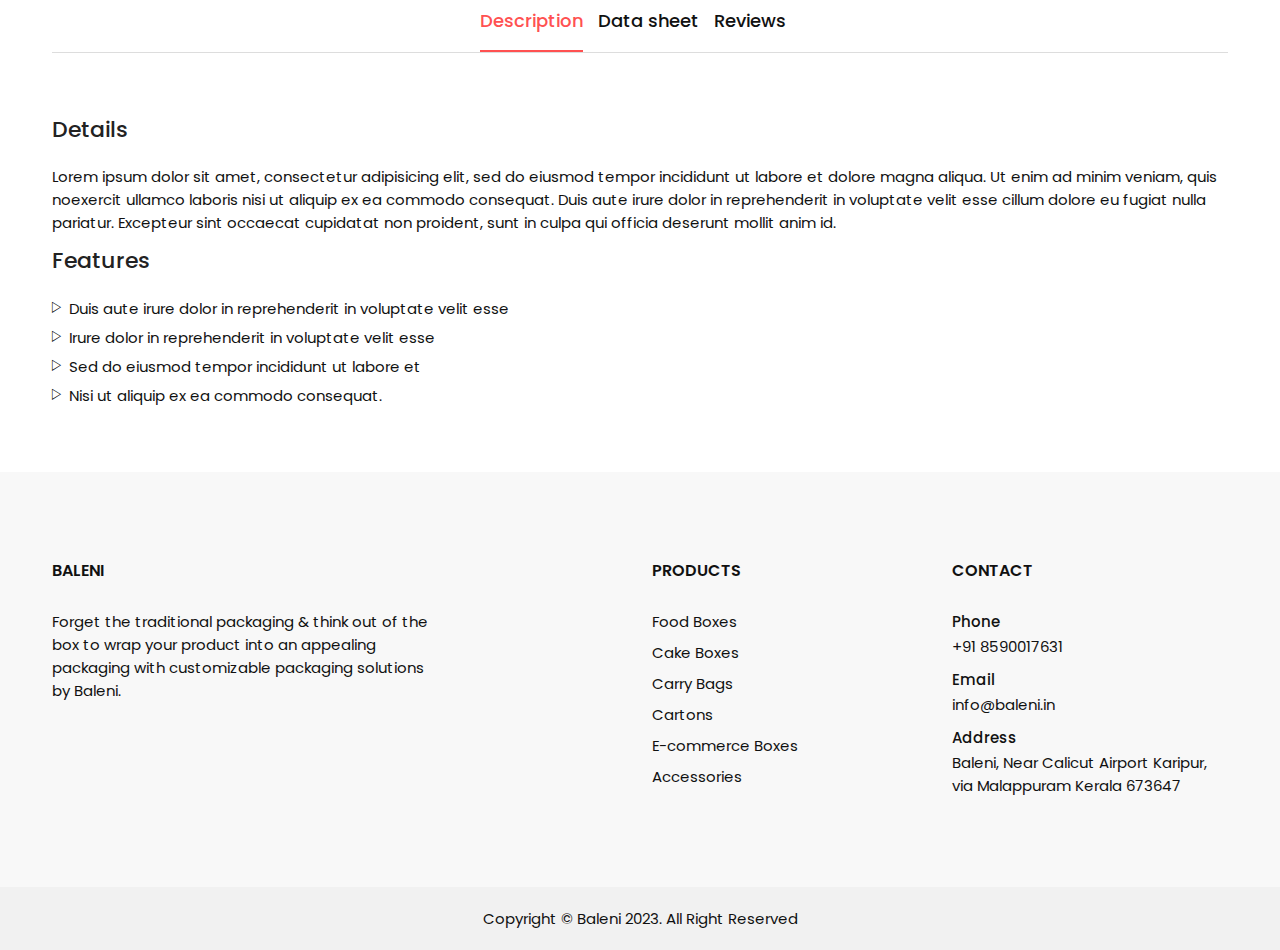
<file: product-details.html>
<!doctype html>
<html class="no-js" lang="en">


<!-- Mirrored from htmldemo.net/fultala/fultala/product-details.html by HTTrack Website Copier/3.x [XR&CO'2014], Thu, 03 Aug 2023 05:37:21 GMT -->
<head>
    <meta charset="utf-8">
    <meta http-equiv="x-ua-compatible" content="ie=edge">
    <title>Product</title>
    <meta name="robots" content="noindex, follow" />
    <meta name="description" content="">
    <meta name="viewport" content="width=device-width, initial-scale=1, shrink-to-fit=no">
    <!-- Favicon -->
    <link rel="shortcut icon" type="image/x-icon" href="assets/images/favicon.ico">

    <!-- CSS
	============================================ -->

    <!-- Bootstrap CSS -->
    <link rel="stylesheet" href="assets/css/vendor/bootstrap.min.css">
    <!-- Icon Font CSS -->
    
    <link rel="stylesheet" href="assets/css/vendor/ionicons.min.css">

    <!-- Plugins CSS -->
    <link rel="stylesheet" href="assets/css/plugins/slick.css">
    <link rel="stylesheet" href="assets/css/plugins/animation.css">
    <link rel="stylesheet" href="assets/css/plugins/jqueryui.min.css">

    <!-- Vendor & Plugins CSS (Please remove the comment from below vendor.min.css & plugins.min.css for better website load performance and remove css files from avobe) -->
    <!--
    <script src="assets/js/vendor/vendor.min.js"></script>
    <script src="assets/js/plugins/plugins.min.js"></script>
    -->

    <!-- Main Style CSS (Please use minify version for better website load performance) -->
    <link rel="stylesheet" href="assets/css/style.css">
    <!--<link rel="stylesheet" href="assets/css/style.min.css">-->

</head>

<body>

    <div class="main-wrapper">

        <header class="fl-header">



            <!-- haeader bottom Start -->
            <div class="haeader-bottom-area header-sticky">
                <div class="container">
                    <div class="row align-items-center">
                        <div class="col-lg-2 col-md-4 col-5">
                            <div class="logo-area">
                                <a href="/"><img src="assets/images/logo/logo.png" alt=""></a>
                            </div>
                        </div>
                        <div class="col-lg-8 d-none d-lg-block">
                            <div class="main-menu-area text-center">
                                <!--  Start Mainmenu Nav-->
                                <nav class="main-navigation">
                                    <ul>
                                        <li><a href="/">Home</a></li>
                                        <li><a href="about-us.html">About us</a></li>
                                        <li class="active"><a href="">Products</a>
                                            <ul class="sub-menu">
                                                <li><a href="foodbox.html">Food boxes</a></li>
                                                <li><a href="cakebox.html">Cake boxes</a></li>
                                                <li><a href="carrybags.html">Carry bags</a></li>
                                                <li><a href="cartons.html">Catons</a></li>
                                                <li><a href="e-commercebox.html">E-commerce boxes</a></li>
                                                <li><a href="accessories.html">Accessories</a></li>
                                            </ul>
                                        </li>

                                        <li><a href="contact-us.html">Contact</a></li>
                                    </ul>
                                </nav>

                            </div>
                        </div>

                        <div class="col-lg-2 col-md-8 col-7">
                            <div class="right-blok-box d-flex">
                                <div class="search-wrap">
                                    <a href="tel:+91 8590017631" class="trigger-search"><i class="ion-ios-telephone"></i></a>
                                </div>
                                <div class="call-btn">
                                    <a class="schedule-button" href="tel:+91 8590017631">
                                        CONNECT US
                                       </a>
                                </div>




                                <div class="mobile-menu-btn d-block d-lg-none">
                                    <div class="off-canvas-btn">
                                        <i class="ion-android-menu"></i>
                                    </div>
                                </div>

                            </div>
                        </div>
                    </div>
                </div>
            </div>
            <!-- haeader bottom End -->

            <!-- main-search start -->
            <div class="main-search-active">
                <div class="sidebar-search-icon">
                    <button class="search-close"><span class="ion-android-close"></span></button>
                </div>
                <div class="sidebar-search-input">
                    <form>
                        <div class="form-search">
                            <input id="search" class="input-text" value="" placeholder="Search entire store here ..."
                                type="search">
                            <button class="search-btn" type="button">
                                <i class="ion-ios-search"></i>
                            </button>
                        </div>
                    </form>
                </div>
            </div>
            <!-- main-search start -->


            <!-- off-canvas menu start -->
            <aside class="off-canvas-wrapper">
                <div class="off-canvas-overlay"></div>
                <div class="off-canvas-inner-content">
                    <div class="btn-close-off-canvas">
                        <i class="ion-android-close"></i>
                    </div>

                    <div class="off-canvas-inner">

                        <!-- mobile menu start -->
                        <div class="mobile-navigation">

                            <!-- mobile menu navigation start -->
                            <nav>
                                <ul class="mobile-menu">
                                    
                                    <li><a href="/">Home</a></li>
                                    <li><a href="about-us.html">About us</a></li>
                                    <li class="menu-item-has-children "><a href="#">Products</a>
                                        <ul class="dropdown">
                                            <li><a href="foodbox.html">Food boxes</a></li>
                                                <li><a href="cakebox.html">Cake boxes</a></li>
                                                <li><a href="carrybags.html">Carry bags</a></li>
                                                <li><a href="cartons.html">Catons</a></li>
                                                <li><a href="e-commercebox.html">E-commerce boxes</a></li>
                                                <li><a href="accessories.html">Accessories</a></li>
                                        </ul>
                                    </li>
                                    
                                    <li><a href="contact-us.html">Contact</a></li>
                                </ul>
                            </nav>
                            <!-- mobile menu navigation end -->
                        </div>
                        <!-- mobile menu end -->



                        <!-- offcanvas widget area start -->
                        <div class="offcanvas-widget-area">
                            <div class="off-canvas-contact-widget">
                                <ul>
                                    
                                    <li>
                                        <a href="tel:+91 8590017631">+91 8590017631</a>
                                    </li>
                                    <li>
                                        <a href="mailto:info@baleni.in">info@baleni.in</a>
                                    </li>
                                </ul>
                            </div>
                            <div class="off-canvas-social-widget">
                                <a href="#"><i class="ion-social-facebook"></i></a>
                                <a href="#"><i class="ion-social-twitter"></i></a>
                                <a href="#"><i class="ion-social-instagram"></i></a>
                                <a href="#"><i class="ion-social-googleplus"></i></a>
                            </div>

                        </div>
                        <!-- offcanvas widget area end -->
                    </div>
                </div>
            </aside>
            <!-- off-canvas menu end -->


        </header>



        <!-- breadcrumb-area start -->
        <div class="breadcrumb-area section-ptb">
            <div class="container">
                <div class="row">
                    <div class="col-12">
                        <h2 class="breadcrumb-title">Signle Product</h2>
                        <!-- breadcrumb-list start -->
                        <ul class="breadcrumb-list">
                            <li class="breadcrumb-item"><a href="index.html">Home</a></li>
                            <li class="breadcrumb-item active">Signle Product</li>
                        </ul>
                        <!-- breadcrumb-list end -->
                    </div>
                </div>
            </div>
        </div>
        <!-- breadcrumb-area end -->


        <!-- main-content-wrap start -->
        <div class="main-content-wrap section-ptb product-details-page">
            <div class="container">
                <div class="row">
                    <div class="col-xl-6 col-lg-7 col-md-6">
                        <div class="product-details-images">
                            <div class="product_details_container">
                                <!-- product_big_images start -->
                                <div class="product_big_images-right">
                                    <div class="portfolio-full-image tab-content">
                                        <div role="tabpanel" class="tab-pane active product-image-position" id="img-tab-5">
                                            <a href="assets/images/product/details/large-01.jpg" class="img-poppu">
                                                <img src="assets/images/product/details/large-01.jpg" alt="#">
                                            </a>
                                        </div>
                                        <div role="tabpanel" class="tab-pane product-image-position" id="img-tab-6">
                                            <a href="assets/images/product/details/large-02.jpg" class="img-poppu">
                                                <img src="assets/images/product/details/large-02.jpg" alt="#">
                                            </a>
                                        </div>
                                        <div role="tabpanel" class="tab-pane product-image-position" id="img-tab-7">
                                            <a href="assets/images/product/details/large-03.jpg" class="img-poppu">
                                                <img src="assets/images/product/details/large-03.jpg" alt="#">
                                            </a>
                                        </div>
                                        <div role="tabpanel" class="tab-pane product-image-position" id="img-tab-8">
                                            <a href="assets/images/product/details/large-04.jpg" class="img-poppu">
                                                <img src="assets/images/product/details/large-04.jpg" alt="#">
                                            </a>
                                        </div>
                                        <div role="tabpanel" class="tab-pane product-image-position" id="img-tab-9">
                                            <a href="assets/images/product/details/large-03.jpg" class="img-poppu">
                                                <img src="assets/images/product/details/large-03.jpg" alt="#">
                                            </a>
                                        </div>
                                    </div>
                                </div>
                                <!-- product_big_images end -->

                                <!-- Start Small images -->
                                <ul class="product_small_images-left vartical-product-active nav" role="tablist">
                                    <li role="presentation" class="pot-small-img active">
                                        <a href="#img-tab-5" role="tab" data-bs-toggle="tab">
                                            <img src="assets/images/product/details/small-01.jpg" alt="#">
                                        </a>
                                    </li>
                                    <li role="presentation" class="pot-small-img">
                                        <a href="#img-tab-6" role="tab" data-bs-toggle="tab">
                                            <img src="assets/images/product/details/small-02.jpg" alt="#">
                                        </a>
                                    </li>
                                    <li role="presentation" class="pot-small-img">
                                        <a href="#img-tab-7" role="tab" data-bs-toggle="tab">
                                            <img src="assets/images/product/details/small-03.jpg" alt="#">
                                        </a>
                                    </li>
                                    <li role="presentation" class="pot-small-img">
                                        <a href="#img-tab-8" role="tab" data-bs-toggle="tab">
                                            <img src="assets/images/product/details/small-04.jpg" alt="#">
                                        </a>
                                    </li>
                                    <li role="presentation" class="pot-small-img">
                                        <a href="#img-tab-9" role="tab" data-bs-toggle="tab">
                                            <img src="assets/images/product/details/small-03.jpg" alt="#">
                                        </a>
                                    </li>
                                </ul>
                                <!-- End Small images -->
                            </div>
                        </div>
                    </div>
                    <div class="col-xl-6 col-lg-5 col-md-6">
                        <!-- product_details_info start -->
                        <div class="product_details_info">
                            <h2>Black Clock</h2>
                            <!-- pro_rating start -->
                            <div class="pro_rating d-flex">
                                <ul class="product-rating d-flex">
                                    <li><span class="ion-android-star-outline"></span></li>
                                    <li><span class="ion-android-star-outline"></span></li>
                                    <li><span class="ion-android-star-outline"></span></li>
                                    <li><span class="ion-android-star-outline"></span></li>
                                    <li><span class="ion-android-star-outline"></span></li>
                                </ul>
                                <span class="rat_qun"> (Based on 0 Ratings) </span>
                            </div>
                            <!-- pro_rating end -->
                            <!-- pro_details start -->
                            <div class="pro_details">
                                <p>Lorem ipsum dolor sit amet consectetur adipisicing elit, sed do eiusmod temf incididunt ut labore et dolore magna aliqua. Ut enim ad minim veniam, nostr exercitation ullamco laboris nisi ut aliquip ex ea. </p>
                            </div>
                            <!-- pro_details end -->
                            <!-- pro_dtl_prize start -->
                            <ul class="pro_dtl_prize">
                                <li class="old_prize">$15.21</li>
                                <li> $10.00</li>
                            </ul>
                            <!-- pro_dtl_prize end -->
                            <!-- pro_dtl_color start-->
                            <div class="pro_dtl_color">
                                <h2 class="title_2">Choose Colour</h2>
                                <ul class="pro_choose_color">
                                    <li class="red"><a href="#"><i class="ion-record"></i></a></li>
                                    <li class="blue"><a href="#"><i class="ion-record"></i></a></li>
                                    <li class="perpal"><a href="#"><i class="ion-record"></i></a></li>
                                    <li class="yellow"><a href="#"><i class="ion-record"></i></a></li>
                                </ul>
                            </div>
                            <!-- pro_dtl_color end-->
                            <!-- product-quantity-action start -->
                            <div class="product-quantity-action">
                                <div class="prodict-statas"><span>Quantity :</span></div>
                                <div class="product-quantity">
                                    <form action="#">
                                        <div class="product-quantity">
                                            <div class="cart-plus-minus">
                                                <input value="1" type="number">
                                            </div>
                                        </div>
                                    </form>
                                </div>
                            </div>
                            <!-- product-quantity-action end -->
                            <!-- pro_dtl_btn start -->
                            <ul class="pro_dtl_btn">
                                <li><a href="#" class="buy_now_btn">buy now</a></li>
                                <li><a href="#"><i class="ion-heart"></i></a></li>
                            </ul>
                            <!-- pro_dtl_btn end -->
                            <!-- pro_social_share start -->
                            <div class="pro_social_share d-flex">
                                <h2 class="title_2">Share :</h2>
                                <ul class="pro_social_link">
                                    <li><a href="#"><i class="ion-social-twitter"></i></a></li>
                                    <li><a href="#"><i class="ion-social-tumblr"></i></a></li>
                                    <li><a href="#"><i class="ion-social-facebook"></i></a></li>
                                    <li><a href="#"><i class="ion-social-instagram-outline"></i></a></li>
                                </ul>
                            </div>
                            <!-- pro_social_share end -->
                        </div>
                        <!-- product_details_info end -->
                    </div>
                </div>
                <div class="row">
                    <div class="col-12">
                        <div class="product-details-tab mt-60">
                            <ul role="tablist" class="mb-50 nav">
                                <li class="active" role="presentation">
                                    <a data-bs-toggle="tab" role="tab" href="#description" class="active">Description</a>
                                </li>
                                <li role="presentation">
                                    <a data-bs-toggle="tab" role="tab" href="#sheet">Data sheet</a>
                                </li>
                                <li role="presentation">
                                    <a data-bs-toggle="tab" role="tab" href="#reviews">Reviews</a>
                                </li>
                            </ul>
                        </div>
                    </div>
                    <div class="col-12">
                        <div class="product_details_tab_content tab-content">
                            <!-- Start Single Content -->
                            <div class="product_tab_content tab-pane active" id="description" role="tabpanel">
                                <div class="product_description_wrap">
                                    <div class="product_desc mb--30">
                                        <h2 class="title_3">Details</h2>
                                        <p>Lorem ipsum dolor sit amet, consectetur adipisicing elit, sed do eiusmod tempor incididunt ut labore et dolore magna aliqua. Ut enim ad minim veniam, quis noexercit ullamco laboris nisi ut aliquip ex ea commodo consequat. Duis aute irure dolor in reprehenderit in voluptate velit esse cillum dolore eu fugiat nulla pariatur. Excepteur sint occaecat cupidatat non proident, sunt in culpa qui officia deserunt mollit anim id.</p>
                                    </div>
                                    <div class="pro_feature">
                                        <h2 class="title_3">Features</h2>
                                        <ul class="feature_list">
                                            <li><a href="#"><i class="ion-ios-play-outline"></i>Duis aute irure dolor in reprehenderit in voluptate velit esse</a></li>
                                            <li><a href="#"><i class="ion-ios-play-outline"></i>Irure dolor in reprehenderit in voluptate velit esse</a></li>
                                            <li><a href="#"><i class="ion-ios-play-outline"></i>Sed do eiusmod tempor incididunt ut labore et </a></li>
                                            <li><a href="#"><i class="ion-ios-play-outline"></i>Nisi ut aliquip ex ea commodo consequat.</a></li>
                                        </ul>
                                    </div>
                                </div>
                            </div>
                            <!-- End Single Content -->
                            <!-- Start Single Content -->
                            <div class="product_tab_content tab-pane" id="sheet" role="tabpanel">
                                <div class="pro_feature">
                                    <h2 class="title_3">Data sheet</h2>
                                    <ul class="feature_list">
                                        <li><a href="#"><i class="ion-ios-play-outline"></i>Duis aute irure dolor in reprehenderit in voluptate velit esse</a></li>
                                        <li><a href="#"><i class="ion-ios-play-outline"></i>Irure dolor in reprehenderit in voluptate velit esse</a></li>
                                        <li><a href="#"><i class="ion-ios-play-outline"></i>Irure dolor in reprehenderit in voluptate velit esse</a></li>
                                        <li><a href="#"><i class="ion-ios-play-outline"></i>Sed do eiusmod tempor incididunt ut labore et </a></li>
                                        <li><a href="#"><i class="ion-ios-play-outline"></i>Sed do eiusmod tempor incididunt ut labore et </a></li>
                                        <li><a href="#"><i class="ion-ios-play-outline"></i>Nisi ut aliquip ex ea commodo consequat.</a></li>
                                        <li><a href="#"><i class="ion-ios-play-outline"></i>Nisi ut aliquip ex ea commodo consequat.</a></li>
                                    </ul>
                                </div>
                            </div>
                            <!-- End Single Content -->
                            <!-- Start Single Content -->
                            <div class="product_tab_content tab-pane" id="reviews" role="tabpanel">
                                <div class="row">
                                    <div class="col-lg-7">

                                        <!-- blog-details-wrapper -->
                                        <div class="col-lg-12 review_address_inner">
                                            <h5>Comments</h5>
                                            <!-- Single Review -->
                                            <div class="pro_review">
                                                <div class="review_thumb">
                                                    <img alt="review images" src="assets/images/other/review-01.jpg">
                                                </div>
                                                <div class="review_details">
                                                    <div class="review_info">
                                                        <h5><a href="#">Helen Nancy</a></h5>
                                                        <div class="rating_send">
                                                            <a href="#">Reply</a>
                                                        </div>
                                                    </div>
                                                    <div class="review_date">
                                                        <span>30 May, 2019</span> <span>10:20 pm</span>
                                                    </div>
                                                    <p>Lorem ipsum dolor sit amet, consectetur adipisicing elit, sed do eiusmod teimpor in aliqua. Utf enim ad minim veniam,</p>

                                                </div>
                                            </div>
                                            <!--// Single Review -->
                                            <!-- Single Review -->
                                            <div class="pro_review">
                                                <div class="review_thumb">
                                                    <img alt="review images" src="assets/images/other/review-02.jpg">
                                                </div>
                                                <div class="review_details">
                                                    <div class="review_info">
                                                        <h5><a href="#">tome Shetty</a></h5>
                                                        <div class="rating_send">
                                                            <a href="#">Reply</a>
                                                        </div>
                                                    </div>
                                                    <div class="review_date">
                                                        <span>Sep 11, 2019</span>
                                                    </div>
                                                    <p>Lorem ipsum dolor sit con dipis cing elitdpon aliqua minim veniam,</p>
                                                </div>
                                            </div>
                                            <!--// Single Review -->
                                            <!-- Single Review -->
                                            <div class="pro_review">
                                                <div class="review_thumb">
                                                    <img alt="review images" src="assets/images/other/review-03.jpg">
                                                </div>
                                                <div class="review_details">
                                                    <div class="review_info">
                                                        <h5><a href="#">ketrin frans</a></h5>
                                                        <div class="rating_send">
                                                            <a href="#">Reply</a>
                                                        </div>
                                                    </div>
                                                    <div class="review_date">
                                                        <span>Sep 25, 2019</span>
                                                    </div>
                                                    <p>dolore magna aliqua. Ut enim ad con Duis aute irur eritae pliciav aquuntu consectetur dunt ut labore et dolore magna aliqua. Ut enim adabz.</p>
                                                </div>
                                            </div>
                                            <!--// Single Review -->
                                        </div>
                                        <div class="col-lg-12">
                                            <div class="comments-reply-area">
                                                <h5 class="comment-reply-title mb-30">Leave a Reply</h5>
                                                <form action="#" class="comment-form-area">
                                                    <div class="comment-input">
                                                        <div class="row">
                                                            <div class="col-lg-6">
                                                                <p class="comment-form">
                                                                    <input type="text" required="required" name="Name" placeholder="Name *">
                                                                </p>
                                                            </div>
                                                            <div class="col-lg-6">
                                                                <p class="comment-form">
                                                                    <input type="email" required="required" name="email" placeholder="Email *">
                                                                </p>
                                                            </div>

                                                            <div class="col-lg-12">
                                                                <p class="comment-form-comment">
                                                                    <textarea class="comment-notes" required="required" placeholder="Comment *"></textarea>
                                                                </p>
                                                            </div>
                                                            <div class="col-lg-12">
                                                                <div class="comment-form-submit">
                                                                    <button class="comment-submit">SUBMIT</button>
                                                                </div>
                                                            </div>
                                                        </div>
                                                    </div>
                                                </form>
                                            </div>
                                        </div>
                                        <!--// blog-details-wrapper -->
                                    </div>
                                </div>
                            </div>
                            <!-- End Single Content -->
                        </div>
                    </div>
                </div>
            </div>
        </div>
        <!-- main-content-wrap end -->





        <footer>
            <div class="footer-top section-pb section-pt-60">
                <div class="container">
                    <div class="row">
                        <div class="col-md-6">
                            <div class="widget-footer mt-30">
                                <h6 class="title-widget">BALENI</h6>
                                <div class="col-md-8">
                                    <ul class="footer-list">
                                        <li>
                                            <p>Forget the traditional packaging & think out of the box to wrap your product
                                                into an appealing packaging with customizable packaging solutions by Baleni.
                                            </p>
                                        </li>
                                       
                                    </ul>
                                </div>
                                </div>
                        </div>
                        <div class="col-md-3">
                            <div class="widget-footer mt-30">
                                <h6 class="title-widget">PRODUCTS</h6>
                                <ul class="footer-list">
                                    <li><a href="foodbox.html">Food Boxes</a></li>
                                    <li><a href="cakebox.html">Cake Boxes</a></li>
                                    <li><a href="carrybags.html">Carry Bags</a></li>
                                    <li><a href="cartons.html">Cartons</a></li>
                                    <li><a href="e-commercebox.html">E-commerce Boxes</a></li>
                                    <li><a href="accessories.html">Accessories</a></li>
                                </ul>
                            </div>
                        </div>
                        <div class="col-md-3">
                            <div class="widget-footer mt-30">
                                <h6 class="title-widget">CONTACT</h6>
                                <ul class="footer-contact">
                                    <li>
                                        <label>Phone</label>
                                        <a href="tel:+91 8590017631">+91 8590017631</a>
                                    </li>
                                    <li>
                                        <label>Email</label>
                                        <a href="mailto:info@baleni.in">info@baleni.in
                                        </a>
                                    </li>
                                    <li>
                                        <label>Address</label>
                                        Baleni, Near Calicut Airport Karipur, via Malappuram Kerala 673647
                                    </li>
                                </ul>
                            </div>
                        </div>
                      
                    </div>
                </div>
            </div>
            <div class="footer-bottom">
                <div class="container">
                    <div class="row">
                        <div class="col-lg-12">
                            <div class="copy-right-text text-center">
                                <p>Copyright &copy; <a href="#">Baleni</a> 2023. All Right Reserved</p>
                            </div>
                        </div>
                    </div>
                </div>
            </div>
        </footer>



    </div>

    <!-- JS
============================================ -->

    <!-- Modernizer JS -->
    <script src="assets/js/vendor/modernizr-3.6.0.min.js"></script>
    
<!-- jquery -->		
    <script src="assets/js/vendor/jquery-3.5.1.min.js"></script>
    <script src="assets/js/vendor/jquery-migrate-3.3.0.min.js"></script>	
    <!-- Bootstrap JS -->
    <script src="assets/js/vendor/popper.min.js"></script>
    <script src="assets/js/vendor/bootstrap.min.js"></script>

    <!-- Slick Slider JS -->
    <script src="assets/js/plugins/slick.min.js"></script>
    <!--  Jquery ui JS -->
    <script src="assets/js/plugins/jqueryui.min.js"></script>
    <!--  Scrollup JS -->
    <script src="assets/js/plugins/scrollup.min.js"></script>
    <script src="assets/js/plugins/ajax-contact.js"></script>

    <!-- Vendor & Plugins JS (Please remove the comment from below vendor.min.js & plugins.min.js for better website load performance and remove js files from avobe) -->
    <!--
<script src="assets/js/vendor/vendor.min.js"></script>
<script src="assets/js/plugins/plugins.min.js"></script>
-->

    <!-- Main JS -->
    <script src="assets/js/main.js"></script>

</body>


<!-- Mirrored from htmldemo.net/fultala/fultala/product-details.html by HTTrack Website Copier/3.x [XR&CO'2014], Thu, 03 Aug 2023 05:37:24 GMT -->
</html>
</file>
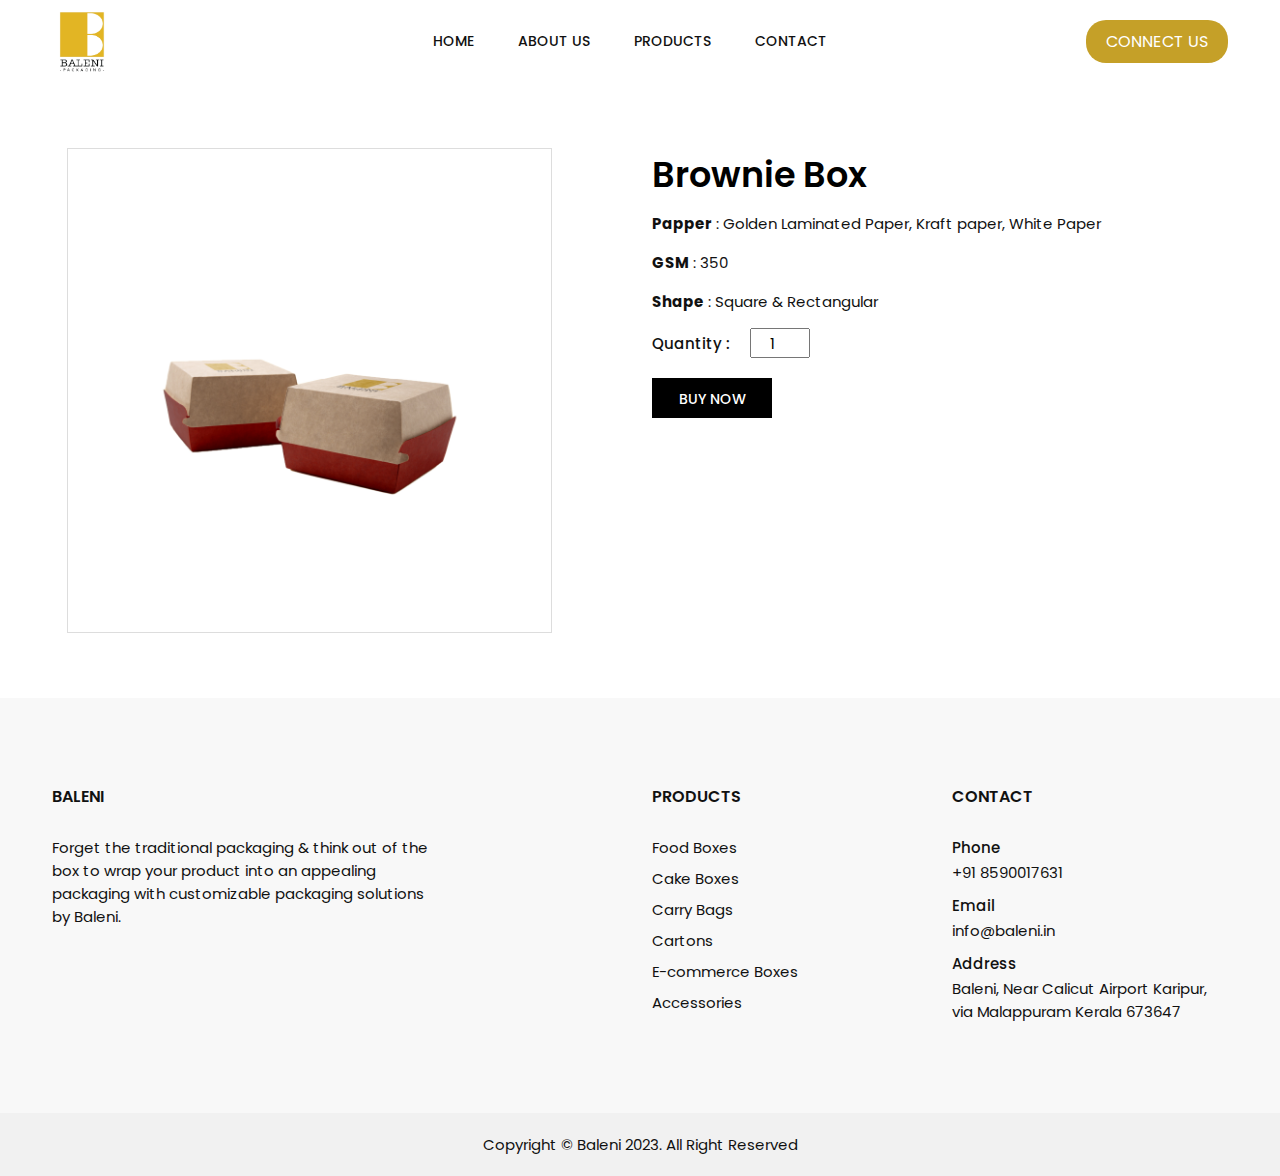
<file: sampleproduct.html>
<!doctype html>
<html class="no-js" lang="en">


<!-- Mirrored from htmldemo.net/fultala/fultala/product-details.html by HTTrack Website Copier/3.x [XR&CO'2014], Thu, 03 Aug 2023 05:37:21 GMT -->

<head>
    <meta charset="utf-8">
    <meta http-equiv="x-ua-compatible" content="ie=edge">
    <title>Product</title>
    <meta name="robots" content="noindex, follow" />
    <meta name="description" content="">
    <meta name="viewport" content="width=device-width, initial-scale=1, shrink-to-fit=no">
    <!-- Favicon -->
    <link rel="shortcut icon" type="image/x-icon" href="assets/images/favicon.ico">

    <!-- CSS
	============================================ -->

    <!-- Bootstrap CSS -->
    <link rel="stylesheet" href="assets/css/vendor/bootstrap.min.css">
    <!-- Icon Font CSS -->

    <link rel="stylesheet" href="assets/css/vendor/ionicons.min.css">

    <!-- Plugins CSS -->
    <link rel="stylesheet" href="assets/css/plugins/slick.css">
    <link rel="stylesheet" href="assets/css/plugins/animation.css">
    <link rel="stylesheet" href="assets/css/plugins/jqueryui.min.css">

    <!-- Vendor & Plugins CSS (Please remove the comment from below vendor.min.css & plugins.min.css for better website load performance and remove css files from avobe) -->
    <!--
    <script src="assets/js/vendor/vendor.min.js"></script>
    <script src="assets/js/plugins/plugins.min.js"></script>
    -->

    <!-- Main Style CSS (Please use minify version for better website load performance) -->
    <link rel="stylesheet" href="assets/css/style.css">
    <!--<link rel="stylesheet" href="assets/css/style.min.css">-->

</head>

<body>

    <div class="main-wrapper">

        <header class="fl-header">



            <!-- haeader bottom Start -->
            <div class="haeader-bottom-area header-sticky">
                <div class="container">
                    <div class="row align-items-center">
                        <div class="col-lg-2 col-md-4 col-5">
                            <div class="logo-area">
                                <a href="/"><img src="assets/images/logo/logo.png" alt=""></a>
                            </div>
                        </div>
                        <div class="col-lg-8 d-none d-lg-block">
                            <div class="main-menu-area text-center">
                                <!--  Start Mainmenu Nav-->
                                <nav class="main-navigation">
                                    <ul>
                                        <li><a href="/">Home</a></li>
                                        <li><a href="about-us.html">About us</a></li>
                                        <li class="active"><a href="">Products</a>
                                            <ul class="sub-menu">
                                                <li><a href="foodbox.html">Food boxes</a></li>
                                                <li><a href="cakebox.html">Cake boxes</a></li>
                                                <li><a href="carrybags.html">Carry bags</a></li>
                                                <li><a href="cartons.html">Catons</a></li>
                                                <li><a href="e-commercebox.html">E-commerce boxes</a></li>
                                                <li><a href="accessories.html">Accessories</a></li>
                                            </ul>
                                        </li>

                                        <li><a href="contact-us.html">Contact</a></li>
                                    </ul>
                                </nav>

                            </div>
                        </div>

                        <div class="col-lg-2 col-md-8 col-7">
                            <div class="right-blok-box d-flex">
                                <div class="search-wrap">
                                    <a href="tel:+91 8590017631" class="trigger-search"><i
                                            class="ion-ios-telephone"></i></a>
                                </div>
                                <div class="call-btn">
                                    <a class="schedule-button" href="tel:+91 8590017631">
                                        CONNECT US
                                    </a>
                                </div>




                                <div class="mobile-menu-btn d-block d-lg-none">
                                    <div class="off-canvas-btn">
                                        <i class="ion-android-menu"></i>
                                    </div>
                                </div>

                            </div>
                        </div>
                    </div>
                </div>
            </div>
            <!-- haeader bottom End -->

            <!-- main-search start -->
            <div class="main-search-active">
                <div class="sidebar-search-icon">
                    <button class="search-close"><span class="ion-android-close"></span></button>
                </div>
                <div class="sidebar-search-input">
                    <form>
                        <div class="form-search">
                            <input id="search" class="input-text" value="" placeholder="Search entire store here ..."
                                type="search">
                            <button class="search-btn" type="button">
                                <i class="ion-ios-search"></i>
                            </button>
                        </div>
                    </form>
                </div>
            </div>
            <!-- main-search start -->


            <!-- off-canvas menu start -->
            <aside class="off-canvas-wrapper">
                <div class="off-canvas-overlay"></div>
                <div class="off-canvas-inner-content">
                    <div class="btn-close-off-canvas">
                        <i class="ion-android-close"></i>
                    </div>

                    <div class="off-canvas-inner">

                        <!-- mobile menu start -->
                        <div class="mobile-navigation">

                            <!-- mobile menu navigation start -->
                            <nav>
                                <ul class="mobile-menu">

                                    <li><a href="/">Home</a></li>
                                    <li><a href="about-us.html">About us</a></li>
                                    <li class="menu-item-has-children "><a href="#">Products</a>
                                        <ul class="dropdown">
                                            <li><a href="foodbox.html">Food boxes</a></li>
                                            <li><a href="cakebox.html">Cake boxes</a></li>
                                            <li><a href="carrybags.html">Carry bags</a></li>
                                            <li><a href="cartons.html">Catons</a></li>
                                            <li><a href="e-commercebox.html">E-commerce boxes</a></li>
                                            <li><a href="accessories.html">Accessories</a></li>
                                        </ul>
                                    </li>

                                    <li><a href="contact-us.html">Contact</a></li>
                                </ul>
                            </nav>
                            <!-- mobile menu navigation end -->
                        </div>
                        <!-- mobile menu end -->



                        <!-- offcanvas widget area start -->
                        <div class="offcanvas-widget-area">
                            <div class="off-canvas-contact-widget">
                                <ul>

                                    <li>
                                        <a href="tel:+91 8590017631">+91 8590017631</a>
                                    </li>
                                    <li>
                                        <a href="mailto:info@baleni.in">info@baleni.in</a>
                                    </li>
                                </ul>
                            </div>
                            <div class="off-canvas-social-widget">
                                <a href="#"><i class="ion-social-facebook"></i></a>
                                <a href="#"><i class="ion-social-twitter"></i></a>
                                <a href="#"><i class="ion-social-instagram"></i></a>
                                <a href="#"><i class="ion-social-googleplus"></i></a>
                            </div>

                        </div>
                        <!-- offcanvas widget area end -->
                    </div>
                </div>
            </aside>
            <!-- off-canvas menu end -->


        </header>






        <!-- main-content-wrap start -->
        <div class="main-content-wrap section-ptb product-details-page">
            <div class="container">
                <div class="row">
                    <div class="col-xl-6 col-lg-7 col-md-6">
                        <!-- product_big_images start -->
                        <div class="product_big_images-right">
                            <div class="portfolio-full-image tab-content">
                                <div role="tabpanel" class="tab-pane active product-image-position" id="img-tab-5">

                                    <img src="assets/images/food/burger.jpg" alt="#">

                                </div>

                            </div>
                        </div>
                        <!-- product_big_images end -->
                    </div>
                    <div class="col-xl-6 col-lg-5 col-md-6">
                        <!-- product_details_info start -->
                        <div class="product_details_info">
                            <h2 id="productName">Brownie Box</h2>

                            <!-- pro_details start -->
                            <div class="pro_details">
                                <div class="atr__content-wrap">
                                    <div class="atr__number">
                                        <p><strong>Papper</strong> : <td>Golden Laminated Paper,
                                            Kraft paper, White Paper</td></p>
                  
                                            <p><strong>GSM</strong> : 350</p>
                                
                                            <p><strong>Shape</strong> : Square & Rectangular</p>
                                    </div>
                                </div>
                            </div>
                            <!-- pro_details end -->
                            <!-- pro_dtl_prize start -->
                            <!-- <ul class="pro_dtl_prize">
                                <li class="old_prize">$15.21</li>
                                <li> $10.00</li>
                            </ul> -->
                            <!-- pro_dtl_prize end -->

                            <!-- product-quantity-action start -->
                            <div class="product-quantity-action">
                                <div class="prodict-statas"><span>Quantity :</span></div>
                                <div class="product-quantity">
                                    <form action="#">
                                        <div class="product-quantity">
                                            <div class="cart-plus-minus">
                                                <input id="quantityInput" value="1" type="number">
                                            </div>
                                        </div>
                                    </form>
                                </div>
                            </div>
                            <!-- product-quantity-action end -->
                            <!-- pro_dtl_btn start -->
                            <ul class="pro_dtl_btn">
                                <li><a id="whatsappLink" href="#" class="buy_now_btn">buy now</a></li>

                            </ul>
                            <!-- pro_dtl_btn end -->
                            <!-- pro_social_share start -->

                            <!-- pro_social_share end -->
                        </div>
                        <!-- product_details_info end -->
                    </div>
                </div>

            </div>
        </div>
        <!-- main-content-wrap end -->





        <footer>
            <div class="footer-top section-pb section-pt-60">
                <div class="container">
                    <div class="row">
                        <div class="col-md-6">
                            <div class="widget-footer mt-30">
                                <h6 class="title-widget">BALENI</h6>
                                <div class="col-md-8">
                                    <ul class="footer-list">
                                        <li>
                                            <p>Forget the traditional packaging & think out of the box to wrap your
                                                product
                                                into an appealing packaging with customizable packaging solutions by
                                                Baleni.
                                            </p>
                                        </li>

                                    </ul>
                                </div>
                            </div>
                        </div>
                        <div class="col-md-3">
                            <div class="widget-footer mt-30">
                                <h6 class="title-widget">PRODUCTS</h6>
                                <ul class="footer-list">
                                    <li><a href="foodbox.html">Food Boxes</a></li>
                                    <li><a href="cakebox.html">Cake Boxes</a></li>
                                    <li><a href="carrybags.html">Carry Bags</a></li>
                                    <li><a href="cartons.html">Cartons</a></li>
                                    <li><a href="e-commercebox.html">E-commerce Boxes</a></li>
                                    <li><a href="accessories.html">Accessories</a></li>
                                </ul>
                            </div>
                        </div>
                        <div class="col-md-3">
                            <div class="widget-footer mt-30">
                                <h6 class="title-widget">CONTACT</h6>
                                <ul class="footer-contact">
                                    <li>
                                        <label>Phone</label>
                                        <a href="tel:+91 8590017631">+91 8590017631</a>
                                    </li>
                                    <li>
                                        <label>Email</label>
                                        <a href="mailto:info@baleni.in">info@baleni.in
                                        </a>
                                    </li>
                                    <li>
                                        <label>Address</label>
                                        Baleni, Near Calicut Airport Karipur, via Malappuram Kerala 673647
                                    </li>
                                </ul>
                            </div>
                        </div>

                    </div>
                </div>
            </div>
            <div class="footer-bottom">
                <div class="container">
                    <div class="row">
                        <div class="col-lg-12">
                            <div class="copy-right-text text-center">
                                <p>Copyright &copy; <a href="#">Baleni</a> 2023. All Right Reserved</p>
                            </div>
                        </div>
                    </div>
                </div>
            </div>
        </footer>



    </div>

    <!-- JS
============================================ -->

    <!-- Modernizer JS -->
    <script src="assets/js/vendor/modernizr-3.6.0.min.js"></script>

    <!-- jquery -->
    <script src="assets/js/vendor/jquery-3.5.1.min.js"></script>
    <script src="assets/js/vendor/jquery-migrate-3.3.0.min.js"></script>
    <!-- Bootstrap JS -->
    <script src="assets/js/vendor/popper.min.js"></script>
    <script src="assets/js/vendor/bootstrap.min.js"></script>

    <!-- Slick Slider JS -->
    <script src="assets/js/plugins/slick.min.js"></script>
    <!--  Jquery ui JS -->
    <script src="assets/js/plugins/jqueryui.min.js"></script>
    <!--  Scrollup JS -->
    <script src="assets/js/plugins/scrollup.min.js"></script>
    <script src="assets/js/plugins/ajax-contact.js"></script>

    <!-- Vendor & Plugins JS (Please remove the comment from below vendor.min.js & plugins.min.js for better website load performance and remove js files from avobe) -->
    <!--
<script src="assets/js/vendor/vendor.min.js"></script>
<script src="assets/js/plugins/plugins.min.js"></script>
-->

    <!-- Main JS -->
    <script src="assets/js/main.js"></script>




</body>


<!-- Mirrored from htmldemo.net/fultala/fultala/product-details.html by HTTrack Website Copier/3.x [XR&CO'2014], Thu, 03 Aug 2023 05:37:24 GMT -->

</html>
</file>
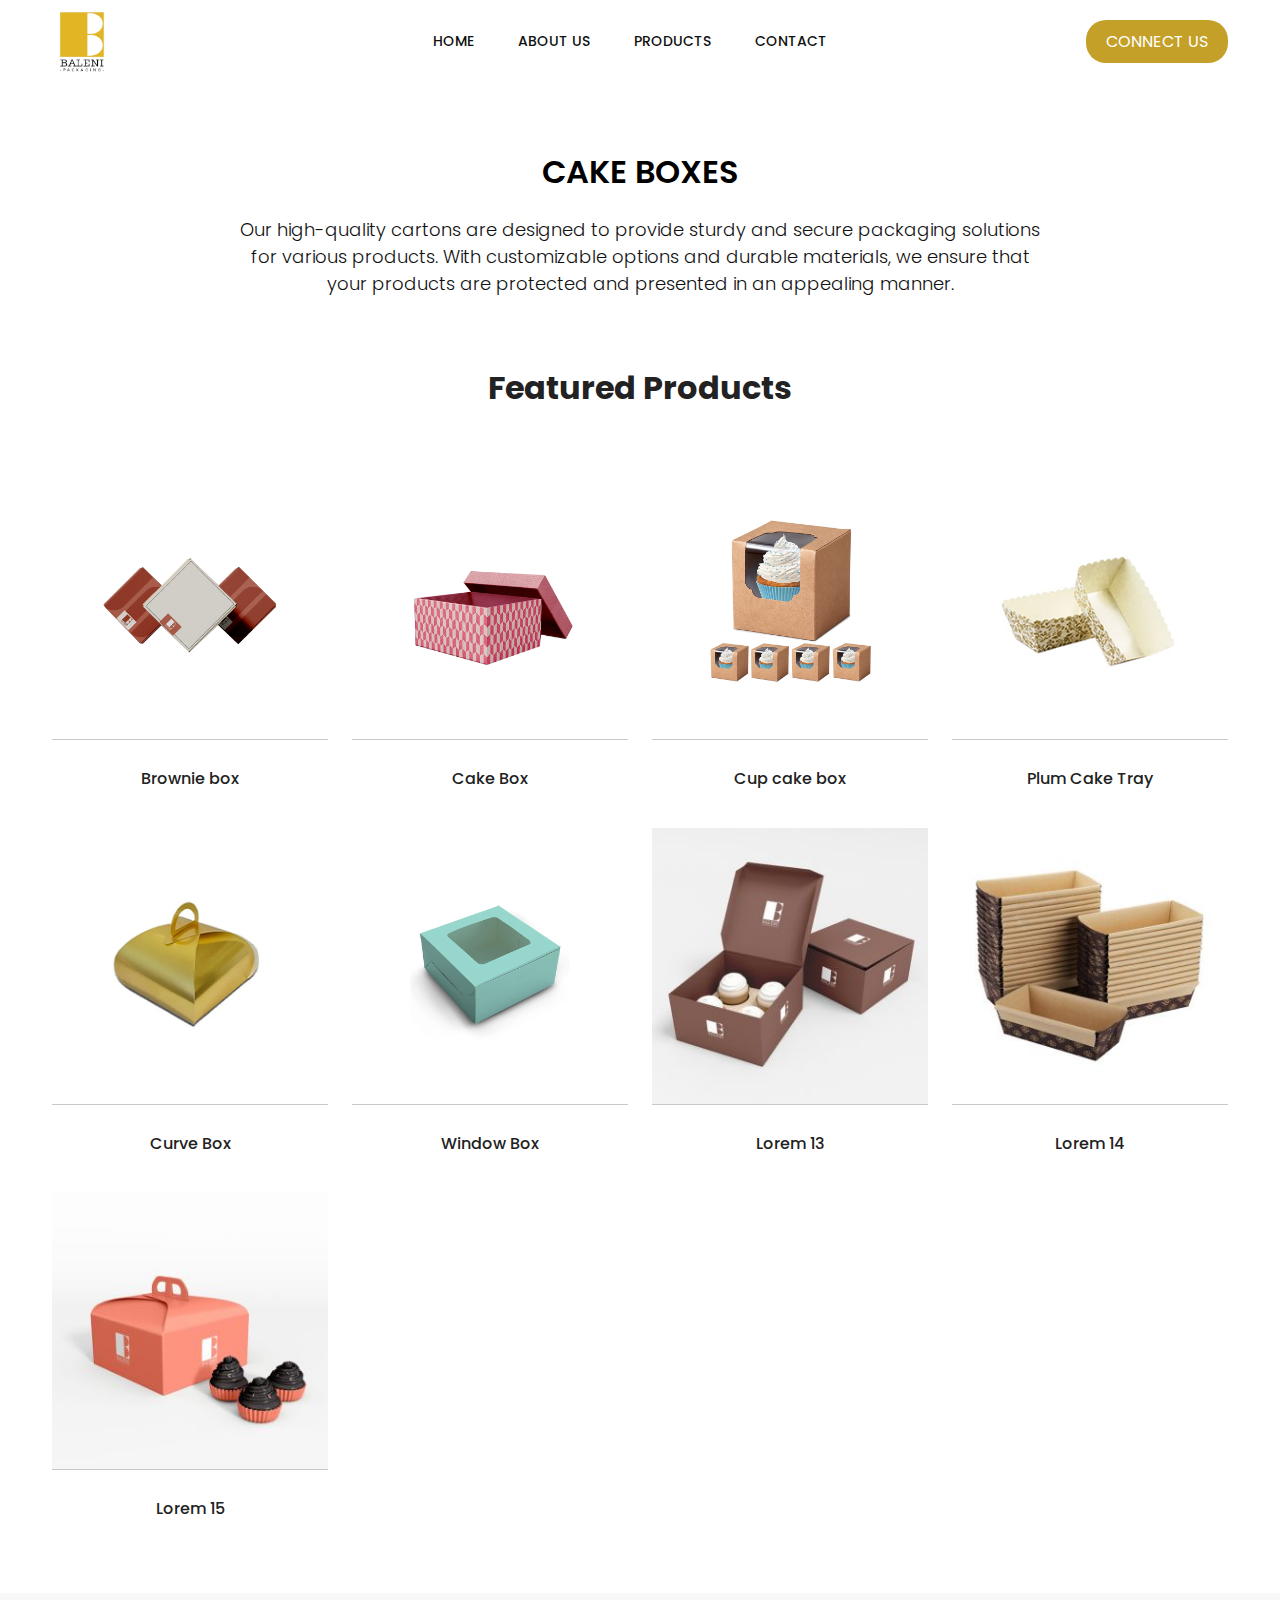
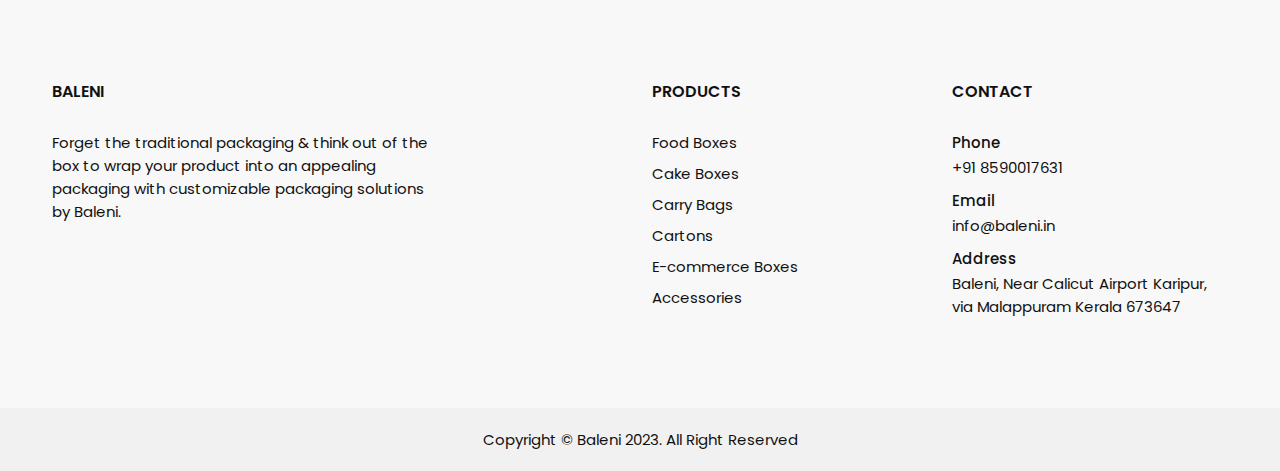
<file: shop.html>
<!doctype html>
<html class="no-js" lang="en">


<!-- Mirrored from htmldemo.net/fultala/fultala/shop.html by HTTrack Website Copier/3.x [XR&CO'2014], Thu, 03 Aug 2023 05:37:20 GMT -->
<head>
    <meta charset="utf-8">
    <meta http-equiv="x-ua-compatible" content="ie=edge">
    <title>Products</title>
    <meta name="robots" content="noindex, follow" />
    <meta name="description" content="">
    <meta name="viewport" content="width=device-width, initial-scale=1, shrink-to-fit=no">
    <!-- Favicon -->
    <link rel="shortcut icon" type="image/x-icon" href="assets/images/favicon.ico">

    <!-- CSS
	============================================ -->

    <!-- Bootstrap CSS -->
    <link rel="stylesheet" href="assets/css/vendor/bootstrap.min.css">
    <!-- Icon Font CSS -->
    
    <link rel="stylesheet" href="assets/css/vendor/ionicons.min.css">

    <!-- Plugins CSS -->
    <link rel="stylesheet" href="assets/css/plugins/slick.css">
    <link rel="stylesheet" href="assets/css/plugins/animation.css">
    <link rel="stylesheet" href="assets/css/plugins/jqueryui.min.css">

    <!-- Vendor & Plugins CSS (Please remove the comment from below vendor.min.css & plugins.min.css for better website load performance and remove css files from avobe) -->
    <!--
    <script src="assets/js/vendor/vendor.min.js"></script>
    <script src="assets/js/plugins/plugins.min.js"></script>
    -->

    <!-- Main Style CSS (Please use minify version for better website load performance) -->
    <link rel="stylesheet" href="assets/css/style.css">
    <!--<link rel="stylesheet" href="assets/css/style.min.css">-->

</head>

<body>

    <div class="main-wrapper">

        <header class="fl-header">



            <!-- haeader bottom Start -->
            <div class="haeader-bottom-area header-sticky">
                <div class="container">
                    <div class="row align-items-center">
                        <div class="col-lg-2 col-md-4 col-5">
                            <div class="logo-area">
                                <a href="index.html"><img src="assets/images/logo/logo.png" alt=""></a>
                            </div>
                        </div>
                        <div class="col-lg-8 d-none d-lg-block">
                            <div class="main-menu-area text-center">
                                <!--  Start Mainmenu Nav-->
                                <nav class="main-navigation">
                                    <ul>
                                        <li><a href="about-us.html">Home</a></li>
                                        <li><a href="contact-us.html">About us</a></li>
                                        <li class="active"><a href="">Products</a>
                                            <ul class="sub-menu">
                                                <li><a href="">Food boxes</a></li>
                                                <li><a href="">Cake boxes</a></li>
                                                <li><a href="">Carry bags</a></li>
                                                <li><a href="">Catons</a></li>
                                                <li><a href="">E-commerce boxes</a></li>
                                                <li><a href="">Accessories</a></li>
                                            </ul>
                                        </li>

                                        <li><a href="contact-us.html">Contact</a></li>
                                    </ul>
                                </nav>

                            </div>
                        </div>

                        <div class="col-lg-2 col-md-8 col-7">
                            <div class="right-blok-box d-flex">
                                <div class="search-wrap">
                                    <a href="tel:+91 8590017631" class="trigger-search"><i class="ion-ios-telephone"></i></a>
                                </div>
                                <div class="call-btn">
                                    <a class="schedule-button" href="tel:+91 8590017631">
                                        CONNECT US
                                         
                                      
                                       </a>
                                </div>




                                <div class="mobile-menu-btn d-block d-lg-none">
                                    <div class="off-canvas-btn">
                                        <i class="ion-android-menu"></i>
                                    </div>
                                </div>

                            </div>
                        </div>
                    </div>
                </div>
            </div>
            <!-- haeader bottom End -->

            <!-- main-search start -->
            <div class="main-search-active">
                <div class="sidebar-search-icon">
                    <button class="search-close"><span class="ion-android-close"></span></button>
                </div>
                <div class="sidebar-search-input">
                    <form>
                        <div class="form-search">
                            <input id="search" class="input-text" value="" placeholder="Search entire store here ..."
                                type="search">
                            <button class="search-btn" type="button">
                                <i class="ion-ios-search"></i>
                            </button>
                        </div>
                    </form>
                </div>
            </div>
            <!-- main-search start -->


            <!-- off-canvas menu start -->
            <aside class="off-canvas-wrapper">
                <div class="off-canvas-overlay"></div>
                <div class="off-canvas-inner-content">
                    <div class="btn-close-off-canvas">
                        <i class="ion-android-close"></i>
                    </div>

                    <div class="off-canvas-inner">

                        <!-- mobile menu start -->
                        <div class="mobile-navigation">

                            <!-- mobile menu navigation start -->
                            <nav>
                                <ul class="mobile-menu">
                                    
                                    <li><a href="">Home</a></li>
                                    <li><a href="">About us</a></li>
                                    <li class="menu-item-has-children "><a href="#">Products</a>
                                        <ul class="dropdown">
                                            <li><a href="">Food boxes</a></li>
                                                <li><a href="">Cake boxes</a></li>
                                                <li><a href="">Carry bags</a></li>
                                                <li><a href="">Catons</a></li>
                                                <li><a href="">E-commerce boxes</a></li>
                                                <li><a href="">Accessories</a></li>
                                        </ul>
                                    </li>
                                    
                                    <li><a href="contact-us.html">Contact</a></li>
                                </ul>
                            </nav>
                            <!-- mobile menu navigation end -->
                        </div>
                        <!-- mobile menu end -->



                        <!-- offcanvas widget area start -->
                        <div class="offcanvas-widget-area">
                            <div class="off-canvas-contact-widget">
                                <ul>
                                    
                                    <li>
                                        <a href="#">+91 8590017631</a>
                                    </li>
                                    <li>
                                        <a href="#">info@baleni.in</a>
                                    </li>
                                </ul>
                            </div>
                            <div class="off-canvas-social-widget">
                                <a href="#"><i class="ion-social-facebook"></i></a>
                                <a href="#"><i class="ion-social-twitter"></i></a>
                                <a href="#"><i class="ion-social-instagram"></i></a>
                                <a href="#"><i class="ion-social-googleplus"></i></a>
                            </div>

                        </div>
                        <!-- offcanvas widget area end -->
                    </div>
                </div>
            </aside>
            <!-- off-canvas menu end -->


        </header>



    


        <!-- main-content-wrap start -->
        <div class="main-content-wrap shop-page section-ptb">
            <div class="container">
                <div class="products-text text-center">
                    <h4>CAKE BOXES</h4>
                    <p>
                        Our high-quality cartons are designed to provide sturdy and secure packaging solutions for
                        various products. With customizable options and durable materials, we ensure that your
                        products are protected and presented in an appealing manner.
                    </p>

                </div>
                <div class="row">
                    <div class="col-lg-12">

                        <div class="section-title text-center">
                            <h2>Featured Products</h2>
                        </div>
                    </div>
                </div>

                <div class="row">

                    <div class="col-lg-3 col-md-6">
                        <!-- single-product-wrap start -->
                        <div class="single-product-wrap">
                            <div class="product-image">
                                <a href="product-details.html"><img src="assets/images/cake/brownie.jpg"
                                        alt="Produce Images"></a>
                                <div class="product-action">
                                    <a href="#" class="add-to-cart">View</i></a>

                                </div>
                            </div>
                            <div class="product-content">
                                <h3><a href="product-details.html">Brownie box</a></h3>

                            </div>
                        </div>
                        <!-- single-product-wrap end -->
                    </div>
                    <div class="col-lg-3 col-md-6">
                        <!-- single-product-wrap start -->
                        <div class="single-product-wrap">
                            <div class="product-image">
                                <a href="product-details.html"><img src="assets/images/cake/cake.jpg"
                                        alt="Produce Images"></a>
                                <div class="product-action">
                                    <a href="#" class="add-to-cart">View</i></a>

                                </div>
                            </div>
                            <div class="product-content">
                                <h3><a href="product-details.html">Cake Box</a></h3>

                            </div>
                        </div>
                        <!-- single-product-wrap end -->
                    </div>
                    <div class="col-lg-3 col-md-6">
                        <!-- single-product-wrap start -->
                        <div class="single-product-wrap">
                            <div class="product-image">
                                <a href="product-details.html"><img src="assets/images/cake/cupcake.jpg"
                                        alt="Produce Images"></a>
                                <div class="product-action">
                                    <a href="#" class="add-to-cart">View</i></a>

                                </div>
                            </div>
                            <div class="product-content">
                                <h3><a href="product-details.html">Cup cake box</a></h3>

                            </div>
                        </div>
                        <!-- single-product-wrap end -->
                    </div>
                    <div class="col-lg-3 col-md-6">
                        <!-- single-product-wrap start -->
                        <div class="single-product-wrap">
                            <div class="product-image">
                                <a href="product-details.html"><img src="assets/images/cake/caketry.jpg"
                                        alt="Produce Images"></a>
                                <div class="product-action">
                                    <a href="#" class="add-to-cart">View</i></a>

                                </div>
                            </div>
                            <div class="product-content">
                                <h3><a href="product-details.html">Plum Cake Tray</a></h3>

                            </div>
                        </div>
                        <!-- single-product-wrap end -->
                    </div>
                    <div class="col-lg-3 col-md-6">
                        <!-- single-product-wrap start -->
                        <div class="single-product-wrap">
                            <div class="product-image">
                                <a href="product-details.html"><img src="assets/images/cake/curvedcakebox.jpg"
                                        alt="Produce Images"></a>
                                <div class="product-action">
                                    <a href="#" class="add-to-cart">View</i></a>

                                </div>
                            </div>
                            <div class="product-content">
                                <h3><a href="product-details.html">Curve Box</a></h3>

                            </div>
                        </div>
                        <!-- single-product-wrap end -->
                    </div>
                    <div class="col-lg-3 col-md-6">
                        <!-- single-product-wrap start -->
                        <div class="single-product-wrap">
                            <div class="product-image">
                                <a href="product-details.html"><img src="assets/images/cake/windowcakebox.jpg"
                                        alt="Produce Images"></a>
                                <div class="product-action">
                                    <a href="#" class="add-to-cart">View</i></a>

                                </div>
                            </div>
                            <div class="product-content">
                                <h3><a href="product-details.html">Window Box</a></h3>

                            </div>
                        </div>
                        <!-- single-product-wrap end -->
                    </div>
                    <div class="col-lg-3 col-md-6">
                        <!-- single-product-wrap start -->
                        <div class="single-product-wrap">
                            <div class="product-image">
                                <a href="product-details.html"><img src="assets/images/cake/13.jpg"
                                        alt="Produce Images"></a>
                                <div class="product-action">
                                    <a href="#" class="add-to-cart">View</i></a>

                                </div>
                            </div>
                            <div class="product-content">
                                <h3><a href="product-details.html">Lorem 13</a></h3>

                            </div>
                        </div>
                        <!-- single-product-wrap end -->
                    </div>
                    <div class="col-lg-3 col-md-6">
                        <!-- single-product-wrap start -->
                        <div class="single-product-wrap">
                            <div class="product-image">
                                <a href="product-details.html"><img src="assets/images/cake/14.jpg"
                                        alt="Produce Images"></a>
                                <div class="product-action">
                                    <a href="#" class="add-to-cart">View</i></a>

                                </div>
                            </div>
                            <div class="product-content">
                                <h3><a href="product-details.html">Lorem 14</a></h3>

                            </div>
                        </div>
                        <!-- single-product-wrap end -->
                    </div>
                    <div class="col-lg-3 col-md-6">
                        <!-- single-product-wrap start -->
                        <div class="single-product-wrap">
                            <div class="product-image">
                                <a href="product-details.html"><img src="assets/images/cake/15.jpg"
                                        alt="Produce Images"></a>
                                <div class="product-action">
                                    <a href="#" class="add-to-cart">View</i></a>

                                </div>
                            </div>
                            <div class="product-content">
                                <h3><a href="product-details.html">Lorem 15</a></h3>

                            </div>
                        </div>
                        <!-- single-product-wrap end -->
                    </div>



                </div>
            </div>
        </div>
        <!-- main-content-wrap end -->





        <footer>
            <div class="footer-top section-pb section-pt-60">
                <div class="container">
                    <div class="row">
                        <div class="col-md-6">
                            <div class="widget-footer mt-30">
                                <h6 class="title-widget">BALENI</h6>
                                <div class="col-md-8">
                                    <ul class="footer-list">
                                        <li>
                                            <p>Forget the traditional packaging & think out of the box to wrap your product
                                                into an appealing packaging with customizable packaging solutions by Baleni.
                                            </p>
                                        </li>
                                       
                                    </ul>
                                </div>
                                </div>
                        </div>
                        <div class="col-md-3">
                            <div class="widget-footer mt-30">
                                <h6 class="title-widget">PRODUCTS</h6>
                                <ul class="footer-list">
                                    <li><a href="#">Food Boxes</a></li>
                                    <li><a href="#">Cake Boxes</a></li>
                                    <li><a href="#">Carry Bags</a></li>
                                    <li><a href="#">Cartons</a></li>
                                    <li><a href="#">E-commerce Boxes</a></li>
                                    <li><a href="#">Accessories</a></li>
                                </ul>
                            </div>
                        </div>
                        <div class="col-md-3">
                            <div class="widget-footer mt-30">
                                <h6 class="title-widget">CONTACT</h6>
                                <ul class="footer-contact">
                                    <li>
                                        <label>Phone</label>
                                        <a href="#">+91 8590017631</a>
                                    </li>
                                    <li>
                                        <label>Email</label>
                                        <a href="#">info@baleni.in
                                        </a>
                                    </li>
                                    <li>
                                        <label>Address</label>
                                        Baleni, Near Calicut Airport Karipur, via Malappuram Kerala 673647
                                    </li>
                                </ul>
                            </div>
                        </div>
                      
                    </div>
                </div>
            </div>
            <div class="footer-bottom">
                <div class="container">
                    <div class="row">
                        <div class="col-lg-12">
                            <div class="copy-right-text text-center">
                                <p>Copyright &copy; <a href="#">Baleni</a> 2023. All Right Reserved</p>
                            </div>
                        </div>
                    </div>
                </div>
            </div>
        </footer>



    </div>

    <!-- JS
============================================ -->

    <!-- Modernizer JS -->
    <script src="assets/js/vendor/modernizr-3.6.0.min.js"></script>
    
<!-- jquery -->		
    <script src="assets/js/vendor/jquery-3.5.1.min.js"></script>
    <script src="assets/js/vendor/jquery-migrate-3.3.0.min.js"></script>	
    <!-- Bootstrap JS -->
    <script src="assets/js/vendor/popper.min.js"></script>
    <script src="assets/js/vendor/bootstrap.min.js"></script>

    <!-- Slick Slider JS -->
    <script src="assets/js/plugins/slick.min.js"></script>
    <!--  Jquery ui JS -->
    <script src="assets/js/plugins/jqueryui.min.js"></script>
    <!--  Scrollup JS -->
    <script src="assets/js/plugins/scrollup.min.js"></script>
    <script src="assets/js/plugins/ajax-contact.js"></script>

    <!-- Vendor & Plugins JS (Please remove the comment from below vendor.min.js & plugins.min.js for better website load performance and remove js files from avobe) -->
    <!--
<script src="assets/js/vendor/vendor.min.js"></script>
<script src="assets/js/plugins/plugins.min.js"></script>
-->

    <!-- Main JS -->
    <script src="assets/js/main.js"></script>

</body>


<!-- Mirrored from htmldemo.net/fultala/fultala/shop.html by HTTrack Website Copier/3.x [XR&CO'2014], Thu, 03 Aug 2023 05:37:20 GMT -->
</html>
</file>
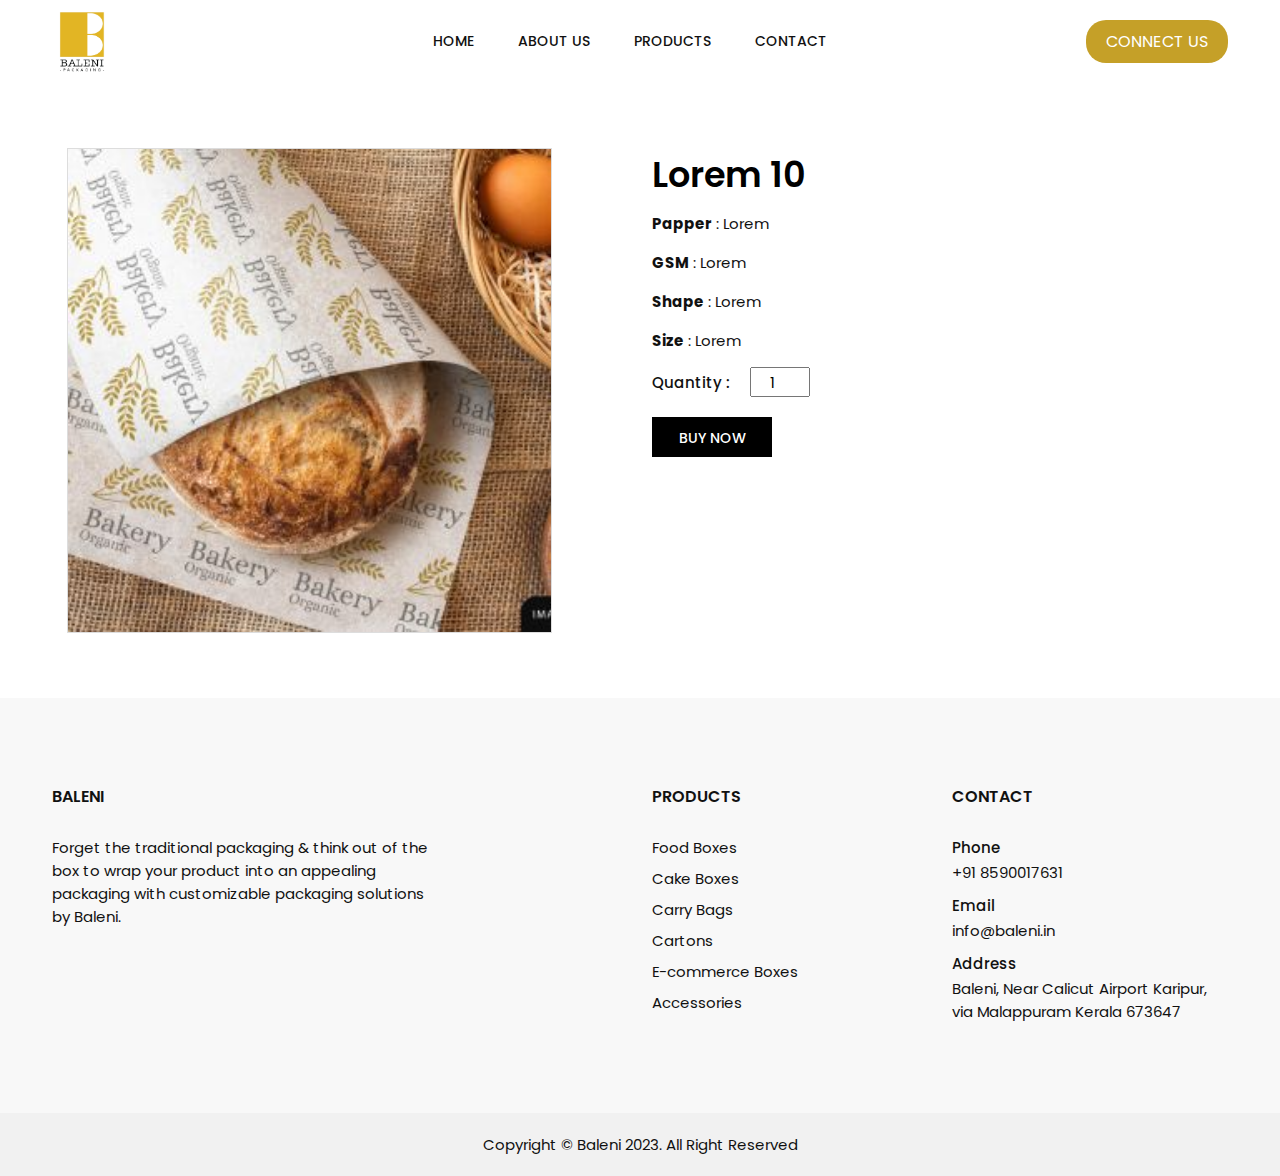
<file: accessories/lorem10.html>
<!doctype html>
<html class="no-js" lang="en">


<!-- Mirrored from htmldemo.net/fultala/fultala/product-details.html by HTTrack Website Copier/3.x [XR&CO'2014], Thu, 03 Aug 2023 05:37:21 GMT -->

<head>
    <meta charset="utf-8">
    <meta http-equiv="x-ua-compatible" content="ie=edge">
    <title>Product</title>
    <meta name="robots" content="noindex, follow" />
    <meta name="description" content="">
    <meta name="viewport" content="width=device-width, initial-scale=1, shrink-to-fit=no">
    <!-- Favicon -->
    <link rel="shortcut icon" type="image/x-icon" href="../assets/images/favicon.ico">

    <!-- CSS
	============================================ -->

    <!-- Bootstrap CSS -->
    <link rel="stylesheet" href="../assets/css/vendor/bootstrap.min.css">
    <!-- Icon Font CSS -->

    <link rel="stylesheet" href="../assets/css/vendor/ionicons.min.css">

    <!-- Plugins CSS -->
    <link rel="stylesheet" href="../assets/css/plugins/slick.css">
    <link rel="stylesheet" href="../assets/css/plugins/animation.css">
    <link rel="stylesheet" href="../assets/css/plugins/jqueryui.min.css">

    <!-- Vendor & Plugins CSS (Please remove the comment from below vendor.min.css & plugins.min.css for better website load performance and remove css files from avobe) -->
    <!--
    <script src="assets/js/vendor/vendor.min.js"></script>
    <script src="assets/js/plugins/plugins.min.js"></script>
    -->

    <!-- Main Style CSS (Please use minify version for better website load performance) -->
    <link rel="stylesheet" href="../assets/css/style.css">
    <!--<link rel="stylesheet" href="assets/css/style.min.css">-->

</head>

<body>

    <div class="main-wrapper">

        <header class="fl-header">



            <!-- haeader bottom Start -->
            <div class="haeader-bottom-area header-sticky">
                <div class="container">
                    <div class="row align-items-center">
                        <div class="col-lg-2 col-md-4 col-5">
                            <div class="logo-area">
                                <a href="/"><img src="../assets/images/logo/logo.png" alt=""></a>
                            </div>
                        </div>
                        <div class="col-lg-8 d-none d-lg-block">
                            <div class="main-menu-area text-center">
                                <!--  Start Mainmenu Nav-->
                                <nav class="main-navigation">
                                    <ul>
                                        <li><a href="/">Home</a></li>
                                        <li><a href="../about-us.html">About us</a></li>
                                        <li class="active"><a href="">Products</a>
                                            <ul class="sub-menu">
                                                <li><a href="../foodbox.html">Food boxes</a></li>
                                                <li><a href="../cakebox.html">Cake boxes</a></li>
                                                <li><a href="../carrybags.html">Carry bags</a></li>
                                                <li><a href="../cartons.html">Catons</a></li>
                                                <li><a href="../e-commercebox.html">E-commerce boxes</a></li>
                                                <li><a href="../accessories.html">Accessories</a></li>
                                            </ul>
                                        </li>

                                        <li><a href="../contact-us.html">Contact</a></li>
                                    </ul>
                                </nav>

                            </div>
                        </div>

                        <div class="col-lg-2 col-md-8 col-7">
                            <div class="right-blok-box d-flex">
                                <div class="search-wrap">
                                    <a href="tel:+91 8590017631" class="trigger-search"><i
                                            class="ion-ios-telephone"></i></a>
                                </div>
                                <div class="call-btn">
                                    <a class="schedule-button" href="tel:+91 8590017631">
                                        CONNECT US
                                    </a>
                                </div>




                                <div class="mobile-menu-btn d-block d-lg-none">
                                    <div class="off-canvas-btn">
                                        <i class="ion-android-menu"></i>
                                    </div>
                                </div>

                            </div>
                        </div>
                    </div>
                </div>
            </div>
            <!-- haeader bottom End -->

            <!-- main-search start -->
            <div class="main-search-active">
                <div class="sidebar-search-icon">
                    <button class="search-close"><span class="ion-android-close"></span></button>
                </div>
                <div class="sidebar-search-input">
                    <form>
                        <div class="form-search">
                            <input id="search" class="input-text" value="" placeholder="Search entire store here ..."
                                type="search">
                            <button class="search-btn" type="button">
                                <i class="ion-ios-search"></i>
                            </button>
                        </div>
                    </form>
                </div>
            </div>
            <!-- main-search start -->


            <!-- off-canvas menu start -->
            <aside class="off-canvas-wrapper">
                <div class="off-canvas-overlay"></div>
                <div class="off-canvas-inner-content">
                    <div class="btn-close-off-canvas">
                        <i class="ion-android-close"></i>
                    </div>

                    <div class="off-canvas-inner">

                        <!-- mobile menu start -->
                        <div class="mobile-navigation">

                            <!-- mobile menu navigation start -->
                            <nav>
                                <ul class="mobile-menu">

                                    <li><a href="/">Home</a></li>
                                    <li><a href="../about-us.html">About us</a></li>
                                    <li class="menu-item-has-children "><a href="#">Products</a>
                                        <ul class="dropdown">
                                            <li><a href="../foodbox.html">Food boxes</a></li>
                                            <li><a href="../cakebox.html">Cake boxes</a></li>
                                            <li><a href="../carrybags.html">Carry bags</a></li>
                                            <li><a href="../cartons.html">Catons</a></li>
                                            <li><a href="../e-commercebox.html">E-commerce boxes</a></li>
                                            <li><a href="../accessories.html">Accessories</a></li>
                                        </ul>
                                    </li>

                                    <li><a href="../contact-us.html">Contact</a></li>
                                </ul>
                            </nav>
                            <!-- mobile menu navigation end -->
                        </div>
                        <!-- mobile menu end -->



                        <!-- offcanvas widget area start -->
                        <div class="offcanvas-widget-area">
                            <div class="off-canvas-contact-widget">
                                <ul>

                                    <li>
                                        <a href="tel:+91 8590017631">+91 8590017631</a>
                                    </li>
                                    <li>
                                        <a href="mailto:info@baleni.in">info@baleni.in</a>
                                    </li>
                                </ul>
                            </div>
                            <div class="off-canvas-social-widget">
                                <a href="#"><i class="ion-social-facebook"></i></a>
                                <a href="#"><i class="ion-social-twitter"></i></a>
                                <a href="#"><i class="ion-social-instagram"></i></a>
                                <a href="#"><i class="ion-social-googleplus"></i></a>
                            </div>

                        </div>
                        <!-- offcanvas widget area end -->
                    </div>
                </div>
            </aside>
            <!-- off-canvas menu end -->


        </header>






        <!-- main-content-wrap start -->
        <div class="main-content-wrap section-ptb product-details-page">
            <div class="container">
                <div class="row">
                    <div class="col-xl-6 col-lg-7 col-md-6">
                        <!-- product_big_images start -->
                        <div class="product_big_images-right">
                            <div class="portfolio-full-image tab-content">
                                <div role="tabpanel" class="tab-pane active product-image-position" id="img-tab-5">

                                    <img src="../assets/images/ACCESSORIES/10.jpg" alt="#">

                                </div>

                            </div>
                        </div>
                        <!-- product_big_images end -->
                    </div>
                    <div class="col-xl-6 col-lg-5 col-md-6">
                        <!-- product_details_info start -->
                        <div class="product_details_info">
                            <h2 id="productName">Lorem 10</h2>

                            <!-- pro_details start -->
                            <div class="pro_details">
                                <div class="atr__content-wrap">
                                    <div class="atr__number">
                                        <p><strong>Papper</strong> : <td>Lorem</td></p>
                  
                                            <p><strong>GSM</strong> : Lorem</p>
                                
                                            <p><strong>Shape</strong> : Lorem</p>
                                            
                                            <p><strong>Size</strong> : Lorem</p>
                                    </div>
                                </div>
                            </div>
                            <!-- pro_details end -->
                            <!-- pro_dtl_prize start -->
                            <!-- <ul class="pro_dtl_prize">
                                <li class="old_prize">$15.21</li>
                                <li> $10.00</li>
                            </ul> -->
                            <!-- pro_dtl_prize end -->

                            <!-- product-quantity-action start -->
                            <div class="product-quantity-action">
                                <div class="prodict-statas"><span>Quantity :</span></div>
                                <div class="product-quantity">
                                    <form action="#">
                                        <div class="product-quantity">
                                            <div class="cart-plus-minus">
                                                <input id="quantityInput" value="1" type="number">
                                            </div>
                                        </div>
                                    </form>
                                </div>
                            </div>
                            <!-- product-quantity-action end -->
                            <!-- pro_dtl_btn start -->
                            <ul class="pro_dtl_btn">
                                <li><a id="whatsappLink" href="#" class="buy_now_btn">buy now</a></li>

                            </ul>
                            <!-- pro_dtl_btn end -->
                            <!-- pro_social_share start -->

                            <!-- pro_social_share end -->
                        </div>
                        <!-- product_details_info end -->
                    </div>
                </div>

            </div>
        </div>
        <!-- main-content-wrap end -->





        <footer>
            <div class="footer-top section-pb section-pt-60">
                <div class="container">
                    <div class="row">
                        <div class="col-md-6">
                            <div class="widget-footer mt-30">
                                <h6 class="title-widget">BALENI</h6>
                                <div class="col-md-8">
                                    <ul class="footer-list">
                                        <li>
                                            <p>Forget the traditional packaging & think out of the box to wrap your
                                                product
                                                into an appealing packaging with customizable packaging solutions by
                                                Baleni.
                                            </p>
                                        </li>

                                    </ul>
                                </div>
                            </div>
                        </div>
                        <div class="col-md-3">
                            <div class="widget-footer mt-30">
                                <h6 class="title-widget">PRODUCTS</h6>
                                <ul class="footer-list">
                                    <li><a href="../foodbox.html">Food Boxes</a></li>
                                    <li><a href="../cakebox.html">Cake Boxes</a></li>
                                    <li><a href="../carrybags.html">Carry Bags</a></li>
                                    <li><a href="../cartons.html">Cartons</a></li>
                                    <li><a href="../e-commercebox.html">E-commerce Boxes</a></li>
                                    <li><a href="../accessories.html">Accessories</a></li>
                                </ul>
                            </div>
                        </div>
                        <div class="col-md-3">
                            <div class="widget-footer mt-30">
                                <h6 class="title-widget">CONTACT</h6>
                                <ul class="footer-contact">
                                    <li>
                                        <label>Phone</label>
                                        <a href="tel:+91 8590017631">+91 8590017631</a>
                                    </li>
                                    <li>
                                        <label>Email</label>
                                        <a href="mailto:info@baleni.in">info@baleni.in
                                        </a>
                                    </li>
                                    <li>
                                        <label>Address</label>
                                        Baleni, Near Calicut Airport Karipur, via Malappuram Kerala 673647
                                    </li>
                                </ul>
                            </div>
                        </div>

                    </div>
                </div>
            </div>
            <div class="footer-bottom">
                <div class="container">
                    <div class="row">
                        <div class="col-lg-12">
                            <div class="copy-right-text text-center">
                                <p>Copyright &copy; <a href="#">Baleni</a> 2023. All Right Reserved</p>
                            </div>
                        </div>
                    </div>
                </div>
            </div>
        </footer>



    </div>

    <!-- JS
============================================ -->

    <!-- Modernizer JS -->
    <script src="../assets/js/vendor/modernizr-3.6.0.min.js"></script>

    <!-- jquery -->
    <script src="../assets/js/vendor/jquery-3.5.1.min.js"></script>
    <script src="../assets/js/vendor/jquery-migrate-3.3.0.min.js"></script>
    <!-- Bootstrap JS -->
    <script src="../assets/js/vendor/popper.min.js"></script>
    <script src="../assets/js/vendor/bootstrap.min.js"></script>

    <!-- Slick Slider JS -->
    <script src="../assets/js/plugins/slick.min.js"></script>
    <!--  Jquery ui JS -->
    <script src="../assets/js/plugins/jqueryui.min.js"></script>
    <!--  Scrollup JS -->
    <script src="../assets/js/plugins/scrollup.min.js"></script>
    <script src="../assets/js/plugins/ajax-contact.js"></script>

    <!-- Vendor & Plugins JS (Please remove the comment from below vendor.min.js & plugins.min.js for better website load performance and remove js files from avobe) -->
    <!--
<script src="assets/js/vendor/vendor.min.js"></script>
<script src="assets/js/plugins/plugins.min.js"></script>
-->

    <!-- Main JS -->
    <script src="../assets/js/main.js"></script>




</body>


<!-- Mirrored from htmldemo.net/fultala/fultala/product-details.html by HTTrack Website Copier/3.x [XR&CO'2014], Thu, 03 Aug 2023 05:37:24 GMT -->

</html>
</file>
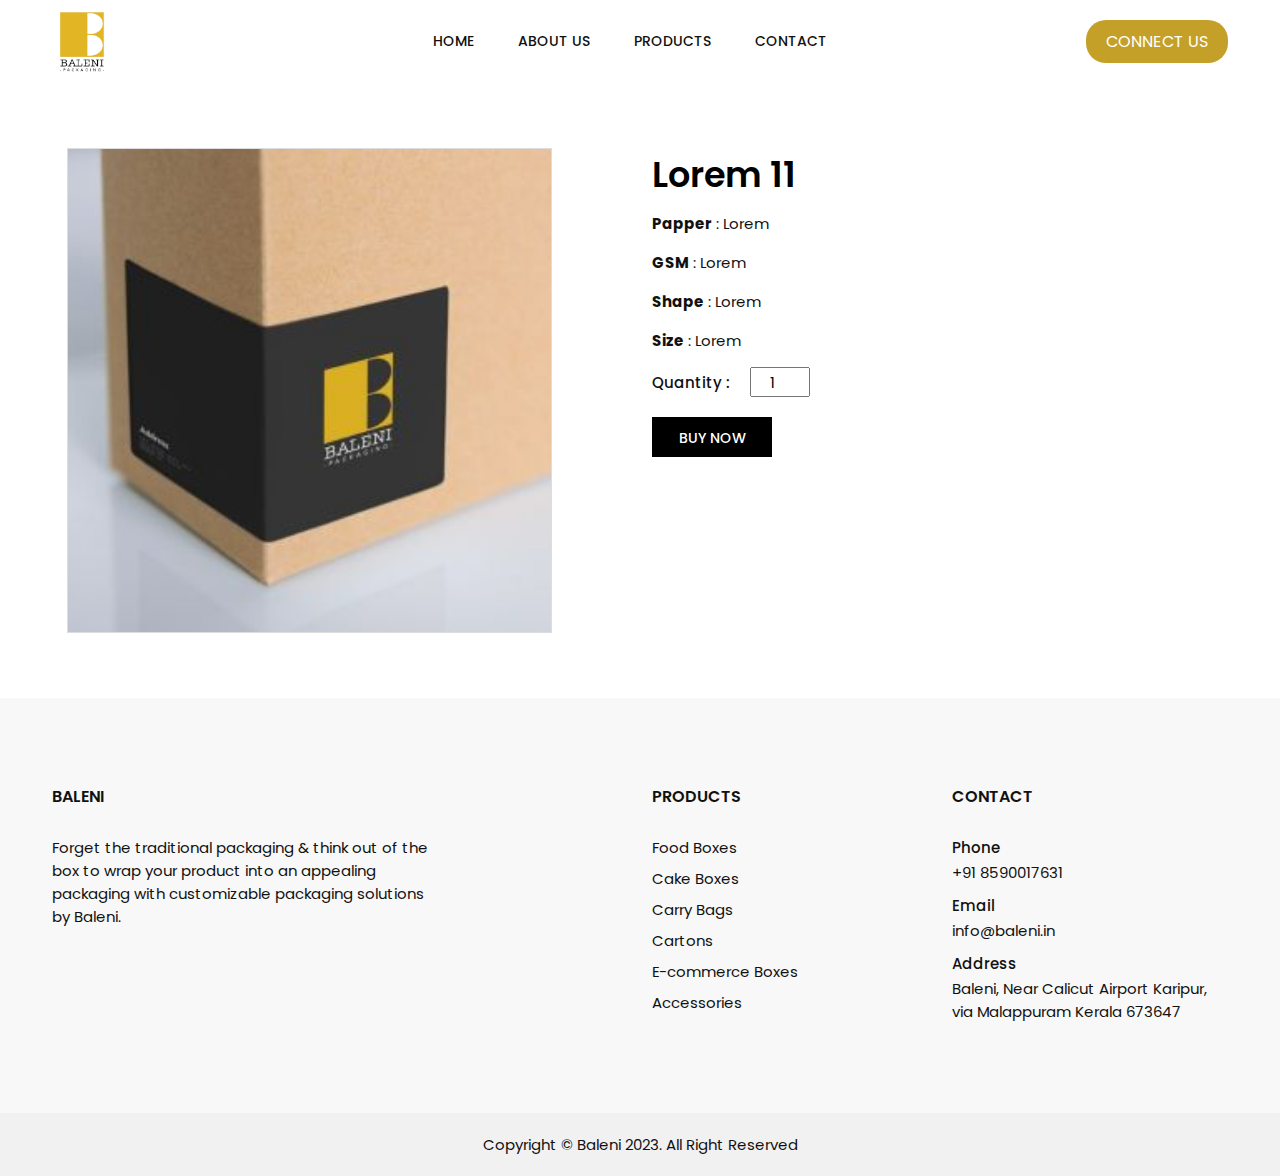
<file: accessories/lorem11.html>
<!doctype html>
<html class="no-js" lang="en">


<!-- Mirrored from htmldemo.net/fultala/fultala/product-details.html by HTTrack Website Copier/3.x [XR&CO'2014], Thu, 03 Aug 2023 05:37:21 GMT -->

<head>
    <meta charset="utf-8">
    <meta http-equiv="x-ua-compatible" content="ie=edge">
    <title>Product</title>
    <meta name="robots" content="noindex, follow" />
    <meta name="description" content="">
    <meta name="viewport" content="width=device-width, initial-scale=1, shrink-to-fit=no">
    <!-- Favicon -->
    <link rel="shortcut icon" type="image/x-icon" href="../assets/images/favicon.ico">

    <!-- CSS
	============================================ -->

    <!-- Bootstrap CSS -->
    <link rel="stylesheet" href="../assets/css/vendor/bootstrap.min.css">
    <!-- Icon Font CSS -->

    <link rel="stylesheet" href="../assets/css/vendor/ionicons.min.css">

    <!-- Plugins CSS -->
    <link rel="stylesheet" href="../assets/css/plugins/slick.css">
    <link rel="stylesheet" href="../assets/css/plugins/animation.css">
    <link rel="stylesheet" href="../assets/css/plugins/jqueryui.min.css">

    <!-- Vendor & Plugins CSS (Please remove the comment from below vendor.min.css & plugins.min.css for better website load performance and remove css files from avobe) -->
    <!--
    <script src="assets/js/vendor/vendor.min.js"></script>
    <script src="assets/js/plugins/plugins.min.js"></script>
    -->

    <!-- Main Style CSS (Please use minify version for better website load performance) -->
    <link rel="stylesheet" href="../assets/css/style.css">
    <!--<link rel="stylesheet" href="assets/css/style.min.css">-->

</head>

<body>

    <div class="main-wrapper">

        <header class="fl-header">



            <!-- haeader bottom Start -->
            <div class="haeader-bottom-area header-sticky">
                <div class="container">
                    <div class="row align-items-center">
                        <div class="col-lg-2 col-md-4 col-5">
                            <div class="logo-area">
                                <a href="/"><img src="../assets/images/logo/logo.png" alt=""></a>
                            </div>
                        </div>
                        <div class="col-lg-8 d-none d-lg-block">
                            <div class="main-menu-area text-center">
                                <!--  Start Mainmenu Nav-->
                                <nav class="main-navigation">
                                    <ul>
                                        <li><a href="/">Home</a></li>
                                        <li><a href="../about-us.html">About us</a></li>
                                        <li class="active"><a href="">Products</a>
                                            <ul class="sub-menu">
                                                <li><a href="../foodbox.html">Food boxes</a></li>
                                                <li><a href="../cakebox.html">Cake boxes</a></li>
                                                <li><a href="../carrybags.html">Carry bags</a></li>
                                                <li><a href="../cartons.html">Catons</a></li>
                                                <li><a href="../e-commercebox.html">E-commerce boxes</a></li>
                                                <li><a href="../accessories.html">Accessories</a></li>
                                            </ul>
                                        </li>

                                        <li><a href="../contact-us.html">Contact</a></li>
                                    </ul>
                                </nav>

                            </div>
                        </div>

                        <div class="col-lg-2 col-md-8 col-7">
                            <div class="right-blok-box d-flex">
                                <div class="search-wrap">
                                    <a href="tel:+91 8590017631" class="trigger-search"><i
                                            class="ion-ios-telephone"></i></a>
                                </div>
                                <div class="call-btn">
                                    <a class="schedule-button" href="tel:+91 8590017631">
                                        CONNECT US
                                    </a>
                                </div>




                                <div class="mobile-menu-btn d-block d-lg-none">
                                    <div class="off-canvas-btn">
                                        <i class="ion-android-menu"></i>
                                    </div>
                                </div>

                            </div>
                        </div>
                    </div>
                </div>
            </div>
            <!-- haeader bottom End -->

            <!-- main-search start -->
            <div class="main-search-active">
                <div class="sidebar-search-icon">
                    <button class="search-close"><span class="ion-android-close"></span></button>
                </div>
                <div class="sidebar-search-input">
                    <form>
                        <div class="form-search">
                            <input id="search" class="input-text" value="" placeholder="Search entire store here ..."
                                type="search">
                            <button class="search-btn" type="button">
                                <i class="ion-ios-search"></i>
                            </button>
                        </div>
                    </form>
                </div>
            </div>
            <!-- main-search start -->


            <!-- off-canvas menu start -->
            <aside class="off-canvas-wrapper">
                <div class="off-canvas-overlay"></div>
                <div class="off-canvas-inner-content">
                    <div class="btn-close-off-canvas">
                        <i class="ion-android-close"></i>
                    </div>

                    <div class="off-canvas-inner">

                        <!-- mobile menu start -->
                        <div class="mobile-navigation">

                            <!-- mobile menu navigation start -->
                            <nav>
                                <ul class="mobile-menu">

                                    <li><a href="/">Home</a></li>
                                    <li><a href="../about-us.html">About us</a></li>
                                    <li class="menu-item-has-children "><a href="#">Products</a>
                                        <ul class="dropdown">
                                            <li><a href="../foodbox.html">Food boxes</a></li>
                                            <li><a href="../cakebox.html">Cake boxes</a></li>
                                            <li><a href="../carrybags.html">Carry bags</a></li>
                                            <li><a href="../cartons.html">Catons</a></li>
                                            <li><a href="../e-commercebox.html">E-commerce boxes</a></li>
                                            <li><a href="../accessories.html">Accessories</a></li>
                                        </ul>
                                    </li>

                                    <li><a href="../contact-us.html">Contact</a></li>
                                </ul>
                            </nav>
                            <!-- mobile menu navigation end -->
                        </div>
                        <!-- mobile menu end -->



                        <!-- offcanvas widget area start -->
                        <div class="offcanvas-widget-area">
                            <div class="off-canvas-contact-widget">
                                <ul>

                                    <li>
                                        <a href="tel:+91 8590017631">+91 8590017631</a>
                                    </li>
                                    <li>
                                        <a href="mailto:info@baleni.in">info@baleni.in</a>
                                    </li>
                                </ul>
                            </div>
                            <div class="off-canvas-social-widget">
                                <a href="#"><i class="ion-social-facebook"></i></a>
                                <a href="#"><i class="ion-social-twitter"></i></a>
                                <a href="#"><i class="ion-social-instagram"></i></a>
                                <a href="#"><i class="ion-social-googleplus"></i></a>
                            </div>

                        </div>
                        <!-- offcanvas widget area end -->
                    </div>
                </div>
            </aside>
            <!-- off-canvas menu end -->


        </header>






        <!-- main-content-wrap start -->
        <div class="main-content-wrap section-ptb product-details-page">
            <div class="container">
                <div class="row">
                    <div class="col-xl-6 col-lg-7 col-md-6">
                        <!-- product_big_images start -->
                        <div class="product_big_images-right">
                            <div class="portfolio-full-image tab-content">
                                <div role="tabpanel" class="tab-pane active product-image-position" id="img-tab-5">

                                    <img src="../assets/images/ACCESSORIES/11.jpg" alt="#">

                                </div>

                            </div>
                        </div>
                        <!-- product_big_images end -->
                    </div>
                    <div class="col-xl-6 col-lg-5 col-md-6">
                        <!-- product_details_info start -->
                        <div class="product_details_info">
                            <h2 id="productName">Lorem 11</h2>

                            <!-- pro_details start -->
                            <div class="pro_details">
                                <div class="atr__content-wrap">
                                    <div class="atr__number">
                                        <p><strong>Papper</strong> : <td>Lorem</td></p>
                  
                                            <p><strong>GSM</strong> : Lorem</p>
                                
                                            <p><strong>Shape</strong> : Lorem</p>
                                            
                                            <p><strong>Size</strong> : Lorem</p>
                                    </div>
                                </div>
                            </div>
                            <!-- pro_details end -->
                            <!-- pro_dtl_prize start -->
                            <!-- <ul class="pro_dtl_prize">
                                <li class="old_prize">$15.21</li>
                                <li> $10.00</li>
                            </ul> -->
                            <!-- pro_dtl_prize end -->

                            <!-- product-quantity-action start -->
                            <div class="product-quantity-action">
                                <div class="prodict-statas"><span>Quantity :</span></div>
                                <div class="product-quantity">
                                    <form action="#">
                                        <div class="product-quantity">
                                            <div class="cart-plus-minus">
                                                <input id="quantityInput" value="1" type="number">
                                            </div>
                                        </div>
                                    </form>
                                </div>
                            </div>
                            <!-- product-quantity-action end -->
                            <!-- pro_dtl_btn start -->
                            <ul class="pro_dtl_btn">
                                <li><a id="whatsappLink" href="#" class="buy_now_btn">buy now</a></li>

                            </ul>
                            <!-- pro_dtl_btn end -->
                            <!-- pro_social_share start -->

                            <!-- pro_social_share end -->
                        </div>
                        <!-- product_details_info end -->
                    </div>
                </div>

            </div>
        </div>
        <!-- main-content-wrap end -->





        <footer>
            <div class="footer-top section-pb section-pt-60">
                <div class="container">
                    <div class="row">
                        <div class="col-md-6">
                            <div class="widget-footer mt-30">
                                <h6 class="title-widget">BALENI</h6>
                                <div class="col-md-8">
                                    <ul class="footer-list">
                                        <li>
                                            <p>Forget the traditional packaging & think out of the box to wrap your
                                                product
                                                into an appealing packaging with customizable packaging solutions by
                                                Baleni.
                                            </p>
                                        </li>

                                    </ul>
                                </div>
                            </div>
                        </div>
                        <div class="col-md-3">
                            <div class="widget-footer mt-30">
                                <h6 class="title-widget">PRODUCTS</h6>
                                <ul class="footer-list">
                                    <li><a href="../foodbox.html">Food Boxes</a></li>
                                    <li><a href="../cakebox.html">Cake Boxes</a></li>
                                    <li><a href="../carrybags.html">Carry Bags</a></li>
                                    <li><a href="../cartons.html">Cartons</a></li>
                                    <li><a href="../e-commercebox.html">E-commerce Boxes</a></li>
                                    <li><a href="../accessories.html">Accessories</a></li>
                                </ul>
                            </div>
                        </div>
                        <div class="col-md-3">
                            <div class="widget-footer mt-30">
                                <h6 class="title-widget">CONTACT</h6>
                                <ul class="footer-contact">
                                    <li>
                                        <label>Phone</label>
                                        <a href="tel:+91 8590017631">+91 8590017631</a>
                                    </li>
                                    <li>
                                        <label>Email</label>
                                        <a href="mailto:info@baleni.in">info@baleni.in
                                        </a>
                                    </li>
                                    <li>
                                        <label>Address</label>
                                        Baleni, Near Calicut Airport Karipur, via Malappuram Kerala 673647
                                    </li>
                                </ul>
                            </div>
                        </div>

                    </div>
                </div>
            </div>
            <div class="footer-bottom">
                <div class="container">
                    <div class="row">
                        <div class="col-lg-12">
                            <div class="copy-right-text text-center">
                                <p>Copyright &copy; <a href="#">Baleni</a> 2023. All Right Reserved</p>
                            </div>
                        </div>
                    </div>
                </div>
            </div>
        </footer>



    </div>

    <!-- JS
============================================ -->

    <!-- Modernizer JS -->
    <script src="../assets/js/vendor/modernizr-3.6.0.min.js"></script>

    <!-- jquery -->
    <script src="../assets/js/vendor/jquery-3.5.1.min.js"></script>
    <script src="../assets/js/vendor/jquery-migrate-3.3.0.min.js"></script>
    <!-- Bootstrap JS -->
    <script src="../assets/js/vendor/popper.min.js"></script>
    <script src="../assets/js/vendor/bootstrap.min.js"></script>

    <!-- Slick Slider JS -->
    <script src="../assets/js/plugins/slick.min.js"></script>
    <!--  Jquery ui JS -->
    <script src="../assets/js/plugins/jqueryui.min.js"></script>
    <!--  Scrollup JS -->
    <script src="../assets/js/plugins/scrollup.min.js"></script>
    <script src="../assets/js/plugins/ajax-contact.js"></script>

    <!-- Vendor & Plugins JS (Please remove the comment from below vendor.min.js & plugins.min.js for better website load performance and remove js files from avobe) -->
    <!--
<script src="assets/js/vendor/vendor.min.js"></script>
<script src="assets/js/plugins/plugins.min.js"></script>
-->

    <!-- Main JS -->
    <script src="../assets/js/main.js"></script>




</body>


<!-- Mirrored from htmldemo.net/fultala/fultala/product-details.html by HTTrack Website Copier/3.x [XR&CO'2014], Thu, 03 Aug 2023 05:37:24 GMT -->

</html>
</file>
<file: assets/css/style.css>
@charset "UTF-8";
/*---------------------------------------------------

    Version: 1.0

-----------------------------------------------------

    CSS INDEX
    ===================

    01. Theme default CSS
        - Google Font 
        - Breadcrumb Css
    02. Header Css
        - Header Bottom Css
        - Main Menu Css
        - Shopping Cart Css
        - Mobile menu css
    03. Hero Css
    04. Search Css
    05. Product Area Css
    06. Testimonial
    07. Product Details Css
    08. Banner CSs
    09. Bloag Css
    10. Footer Css
    11. Widget Css
    12. Compare Page Css
    13. Login And Register Css
    14. My Account Page Css
    15. Error 404 Page Css
    16. Cart Page Css
    17. Checkout Page Css
    18. About Css
    19. Team Area Css
    20. Project Conunt Css  
    21. Contact css

--------------------------------------------------------*/
/* transition */
/* flex */
/* transform */
/* opacity */
/*----------------------------------------*/
/*  01. Theme default CSS
/*----------------------------------------*/
/*-- 
- Google Font 
---------*/
@import url("https://fonts.googleapis.com/css?family=Montserrat:200,300,400,500,600,700,800|Poppins:300,400,500,600,700,800,900");
/*-- Common Style --*/
*, *::after, *::before {
  -webkit-box-sizing: border-box;
          box-sizing: border-box;
}

html, body {
  height: 100%;
}

body {
  background-color: #ffffff;
  line-height: 23px;
  font-size: 15px;
  font-style: normal;
  font-weight: 400;
  visibility: visible;
  font-family: "Poppins", sans-serif;
  color: #111;
  position: relative;
}

h1, h2, h3, h4, h5, h6 {
  color: #222;
  font-family: "Poppins", sans-serif;
  font-weight: 600;
  margin-top: 0;
}

h1 {
  font-size: 60px;
  line-height: 72px;
}

h2 {
  font-size: 48px;
  line-height: 54px;
}

h3 {
  font-size: 34px;
  line-height: 38px;
}

h4 {
  font-size: 20px;
  line-height: 28px;
}

h5 {
  font-size: 18px;
  line-height: 22px;
}

h6 {
  font-size: 16px;
  line-height: 18px;
}

@media only screen and (max-width: 767px) {
  h1 {
    font-size: 34px;
    line-height: 42px;
  }
  h1 br {
    display: none;
  }
}
@media only screen and (max-width: 479px) {
  h1 {
    font-size: 26px;
    line-height: 32px;
  }
  h1 br {
    display: none;
  }
}
p:last-child {
  margin-bottom: 0;
}

a, button {
  color: inherit;
  display: inline-block;
  line-height: inherit;
  text-decoration: none;
  cursor: pointer;
}

a:hover {
  color: #000;
}

a, button, img, input, span {
  -webkit-transition: all 0.3s ease 0s;
  transition: all 0.3s ease 0s;
}

*:focus {
  outline: none !important;
}

a:focus {
  color: inherit;
  outline: none;
  text-decoration: none;
}

a:hover {
  text-decoration: none;
}

button, input[type=submit] {
  cursor: pointer;
}

ul {
  list-style: outside none none;
  margin: 0;
  padding: 0;
}

img {
  max-width: 100%;
}

button:focus,
a:focus {
  outline: none;
  -webkit-box-shadow: none;
          box-shadow: none;
}

.btn, .btn:focus {
  outline: 0;
  -webkit-box-shadow: none !important;
          box-shadow: none !important;
}

.container {
  max-width: 1200px;
}

/*-- 
    - hero-section-slider
-----------------------------------------*/




.hero-section-slider {
  margin: 0 auto;
}
.hero-section-slider .slick-slide {
  margin: 0 15px; /* Half of the gap (30px / 2) */
}
.hero-section-slider img {
  max-width: 100%;
  height: auto;
}





/*-- 
    - hero-section-slider
-----------------------------------------*/




/*-- 
    - Common Classes
-----------------------------------------*/
.fix {
  overflow: hidden;
}

.hidden {
  display: none;
}

.clear {
  clear: both;
}

.section {
  float: left;
  width: 100%;
}

@media only screen and (max-width: 767px) {
  .container {
    width: 450px;
  }
}
@media only screen and (max-width: 479px) {
  .container {
    width: 300px;
  }
}
.bold {
  font-weight: 700;
}

.semi-bold {
  font-weight: 600;
}

.medium {
  font-weight: 500;
}

.light {
  font-weight: 300;
}

.capitalize {
  text-transform: capitalize;
}

.uppercase {
  text-transform: uppercase;
}

.no-gutters {
  margin-left: 0;
  margin-right: 0;
}
.no-gutters > .col, .no-gutters > [class*=col-] {
  padding-right: 0;
  padding-left: 0;
  margin: 0;
}

/*-- Container Fluid --*/
.container-fluid {
  padding: 0 30px;
}
@media only screen and (min-width: 1200px) and (max-width: 1599px) {
  .container-fluid {
    padding: 0 15px;
  }
}
@media only screen and (min-width: 992px) and (max-width: 1199px) {
  .container-fluid {
    padding: 0 15px;
  }
}
@media only screen and (min-width: 768px) and (max-width: 991px) {
  .container-fluid {
    padding: 0 15px;
  }
}
@media only screen and (max-width: 767px) {
  .container-fluid {
    padding: 0 15px;
    width: 450px;
  }
}
@media only screen and (max-width: 479px) {
  .container-fluid {
    padding: 0 15px;
    width: 320px;
  }
}

@media only screen and (min-width: 1200px) and (max-width: 1599px) {
  .footer-section .container-fluid {
    padding: 0 15px;
    width: 1200px;
  }
}
@media only screen and (min-width: 992px) and (max-width: 1199px) {
  .footer-section .container-fluid {
    padding: 0 15px;
    width: 960px;
  }
}
@media only screen and (min-width: 768px) and (max-width: 991px) {
  .footer-section .container-fluid {
    padding: 0 15px;
    width: 750px;
  }
}
@media only screen and (max-width: 767px) {
  .footer-section .container-fluid {
    padding: 0 15px;
    width: 450px;
  }
}
@media only screen and (max-width: 479px) {
  .footer-section .container-fluid {
    padding: 0 15px;
    width: 320px;
  }
}

/*--
    - Custom Container
------------------------------------------*/
.container-ext-5 {
  max-width: 1210px;
  width: 100%;
}

.container-ext-10 {
  max-width: 1220px;
  width: 100%;
}

.container-ext-15 {
  max-width: 1230px;
  width: 100%;
}

.container-ext-20 {
  max-width: 1240px;
  width: 100%;
}

.container-ext-25 {
  max-width: 1250px;
  width: 100%;
}

.container-ext-30 {
  max-width: 1260px;
  width: 100%;
}

.container-ext-35 {
  max-width: 1270px;
  width: 100%;
}

.container-ext-40 {
  max-width: 1280px;
  width: 100%;
}

.container-ext-45 {
  max-width: 1290px;
  width: 100%;
}

.container-ext-50 {
  max-width: 1300px;
  width: 100%;
}

.container-ext-55 {
  max-width: 1310px;
  width: 100%;
}

.container-ext-60 {
  max-width: 1320px;
  width: 100%;
}

.container-ext-65 {
  max-width: 1330px;
  width: 100%;
}

.container-ext-70 {
  max-width: 1340px;
  width: 100%;
}

.container-ext-75 {
  max-width: 1350px;
  width: 100%;
}

.container-ext-80 {
  max-width: 1360px;
  width: 100%;
}

.container-ext-85 {
  max-width: 1370px;
  width: 100%;
}

.container-ext-90 {
  max-width: 1380px;
  width: 100%;
}

.container-ext-95 {
  max-width: 1390px;
  width: 100%;
}

.container-ext-100 {
  max-width: 1400px;
  width: 100%;
}

/*--
    - Custom Row
------------------------------------------*/
.row-1 {
  margin-left: -1px;
  margin-right: -1px;
}
@media only screen and (min-width: 1200px) and (max-width: 1599px) {
  .row-1 {
    margin-left: -15px;
    margin-right: -15px;
  }
}
@media only screen and (min-width: 992px) and (max-width: 1199px) {
  .row-1 {
    margin-left: -15px;
    margin-right: -15px;
  }
}
@media only screen and (min-width: 768px) and (max-width: 991px) {
  .row-1 {
    margin-left: -15px;
    margin-right: -15px;
  }
}
@media only screen and (max-width: 767px) {
  .row-1 {
    margin-left: -15px;
    margin-right: -15px;
  }
}
.row-1 > [class*=col] {
  padding-left: 1px;
  padding-right: 1px;
}
@media only screen and (min-width: 1200px) and (max-width: 1599px) {
  .row-1 > [class*=col] {
    padding-left: 15px;
    padding-right: 15px;
  }
}
@media only screen and (min-width: 992px) and (max-width: 1199px) {
  .row-1 > [class*=col] {
    padding-left: 15px;
    padding-right: 15px;
  }
}
@media only screen and (min-width: 768px) and (max-width: 991px) {
  .row-1 > [class*=col] {
    padding-left: 15px;
    padding-right: 15px;
  }
}
@media only screen and (max-width: 767px) {
  .row-1 > [class*=col] {
    padding-left: 15px;
    padding-right: 15px;
  }
}

.row-2 {
  margin-left: -2px;
  margin-right: -2px;
}
@media only screen and (min-width: 1200px) and (max-width: 1599px) {
  .row-2 {
    margin-left: -15px;
    margin-right: -15px;
  }
}
@media only screen and (min-width: 992px) and (max-width: 1199px) {
  .row-2 {
    margin-left: -15px;
    margin-right: -15px;
  }
}
@media only screen and (min-width: 768px) and (max-width: 991px) {
  .row-2 {
    margin-left: -15px;
    margin-right: -15px;
  }
}
@media only screen and (max-width: 767px) {
  .row-2 {
    margin-left: -15px;
    margin-right: -15px;
  }
}
.row-2 > [class*=col] {
  padding-left: 2px;
  padding-right: 2px;
}
@media only screen and (min-width: 1200px) and (max-width: 1599px) {
  .row-2 > [class*=col] {
    padding-left: 15px;
    padding-right: 15px;
  }
}
@media only screen and (min-width: 992px) and (max-width: 1199px) {
  .row-2 > [class*=col] {
    padding-left: 15px;
    padding-right: 15px;
  }
}
@media only screen and (min-width: 768px) and (max-width: 991px) {
  .row-2 > [class*=col] {
    padding-left: 15px;
    padding-right: 15px;
  }
}
@media only screen and (max-width: 767px) {
  .row-2 > [class*=col] {
    padding-left: 15px;
    padding-right: 15px;
  }
}

.row-3 {
  margin-left: -3px;
  margin-right: -3px;
}
@media only screen and (min-width: 1200px) and (max-width: 1599px) {
  .row-3 {
    margin-left: -15px;
    margin-right: -15px;
  }
}
@media only screen and (min-width: 992px) and (max-width: 1199px) {
  .row-3 {
    margin-left: -15px;
    margin-right: -15px;
  }
}
@media only screen and (min-width: 768px) and (max-width: 991px) {
  .row-3 {
    margin-left: -15px;
    margin-right: -15px;
  }
}
@media only screen and (max-width: 767px) {
  .row-3 {
    margin-left: -15px;
    margin-right: -15px;
  }
}
.row-3 > [class*=col] {
  padding-left: 3px;
  padding-right: 3px;
}
@media only screen and (min-width: 1200px) and (max-width: 1599px) {
  .row-3 > [class*=col] {
    padding-left: 15px;
    padding-right: 15px;
  }
}
@media only screen and (min-width: 992px) and (max-width: 1199px) {
  .row-3 > [class*=col] {
    padding-left: 15px;
    padding-right: 15px;
  }
}
@media only screen and (min-width: 768px) and (max-width: 991px) {
  .row-3 > [class*=col] {
    padding-left: 15px;
    padding-right: 15px;
  }
}
@media only screen and (max-width: 767px) {
  .row-3 > [class*=col] {
    padding-left: 15px;
    padding-right: 15px;
  }
}

.row-4 {
  margin-left: -4px;
  margin-right: -4px;
}
@media only screen and (min-width: 1200px) and (max-width: 1599px) {
  .row-4 {
    margin-left: -15px;
    margin-right: -15px;
  }
}
@media only screen and (min-width: 992px) and (max-width: 1199px) {
  .row-4 {
    margin-left: -15px;
    margin-right: -15px;
  }
}
@media only screen and (min-width: 768px) and (max-width: 991px) {
  .row-4 {
    margin-left: -15px;
    margin-right: -15px;
  }
}
@media only screen and (max-width: 767px) {
  .row-4 {
    margin-left: -15px;
    margin-right: -15px;
  }
}
.row-4 > [class*=col] {
  padding-left: 4px;
  padding-right: 4px;
}
@media only screen and (min-width: 1200px) and (max-width: 1599px) {
  .row-4 > [class*=col] {
    padding-left: 15px;
    padding-right: 15px;
  }
}
@media only screen and (min-width: 992px) and (max-width: 1199px) {
  .row-4 > [class*=col] {
    padding-left: 15px;
    padding-right: 15px;
  }
}
@media only screen and (min-width: 768px) and (max-width: 991px) {
  .row-4 > [class*=col] {
    padding-left: 15px;
    padding-right: 15px;
  }
}
@media only screen and (max-width: 767px) {
  .row-4 > [class*=col] {
    padding-left: 15px;
    padding-right: 15px;
  }
}

.row-5 {
  margin-left: -5px;
  margin-right: -5px;
}
@media only screen and (min-width: 1200px) and (max-width: 1599px) {
  .row-5 {
    margin-left: -15px;
    margin-right: -15px;
  }
}
@media only screen and (min-width: 992px) and (max-width: 1199px) {
  .row-5 {
    margin-left: -15px;
    margin-right: -15px;
  }
}
@media only screen and (min-width: 768px) and (max-width: 991px) {
  .row-5 {
    margin-left: -15px;
    margin-right: -15px;
  }
}
@media only screen and (max-width: 767px) {
  .row-5 {
    margin-left: -15px;
    margin-right: -15px;
  }
}
.row-5 > [class*=col] {
  padding-left: 5px;
  padding-right: 5px;
}
@media only screen and (min-width: 1200px) and (max-width: 1599px) {
  .row-5 > [class*=col] {
    padding-left: 15px;
    padding-right: 15px;
  }
}
@media only screen and (min-width: 992px) and (max-width: 1199px) {
  .row-5 > [class*=col] {
    padding-left: 15px;
    padding-right: 15px;
  }
}
@media only screen and (min-width: 768px) and (max-width: 991px) {
  .row-5 > [class*=col] {
    padding-left: 15px;
    padding-right: 15px;
  }
}
@media only screen and (max-width: 767px) {
  .row-5 > [class*=col] {
    padding-left: 15px;
    padding-right: 15px;
  }
}

.row-6 {
  margin-left: -6px;
  margin-right: -6px;
}
@media only screen and (min-width: 1200px) and (max-width: 1599px) {
  .row-6 {
    margin-left: -15px;
    margin-right: -15px;
  }
}
@media only screen and (min-width: 992px) and (max-width: 1199px) {
  .row-6 {
    margin-left: -15px;
    margin-right: -15px;
  }
}
@media only screen and (min-width: 768px) and (max-width: 991px) {
  .row-6 {
    margin-left: -15px;
    margin-right: -15px;
  }
}
@media only screen and (max-width: 767px) {
  .row-6 {
    margin-left: -15px;
    margin-right: -15px;
  }
}
.row-6 > [class*=col] {
  padding-left: 6px;
  padding-right: 6px;
}
@media only screen and (min-width: 1200px) and (max-width: 1599px) {
  .row-6 > [class*=col] {
    padding-left: 15px;
    padding-right: 15px;
  }
}
@media only screen and (min-width: 992px) and (max-width: 1199px) {
  .row-6 > [class*=col] {
    padding-left: 15px;
    padding-right: 15px;
  }
}
@media only screen and (min-width: 768px) and (max-width: 991px) {
  .row-6 > [class*=col] {
    padding-left: 15px;
    padding-right: 15px;
  }
}
@media only screen and (max-width: 767px) {
  .row-6 > [class*=col] {
    padding-left: 15px;
    padding-right: 15px;
  }
}

.row-7 {
  margin-left: -7px;
  margin-right: -7px;
}
@media only screen and (min-width: 1200px) and (max-width: 1599px) {
  .row-7 {
    margin-left: -15px;
    margin-right: -15px;
  }
}
@media only screen and (min-width: 992px) and (max-width: 1199px) {
  .row-7 {
    margin-left: -15px;
    margin-right: -15px;
  }
}
@media only screen and (min-width: 768px) and (max-width: 991px) {
  .row-7 {
    margin-left: -15px;
    margin-right: -15px;
  }
}
@media only screen and (max-width: 767px) {
  .row-7 {
    margin-left: -15px;
    margin-right: -15px;
  }
}
.row-7 > [class*=col] {
  padding-left: 7px;
  padding-right: 7px;
}
@media only screen and (min-width: 1200px) and (max-width: 1599px) {
  .row-7 > [class*=col] {
    padding-left: 15px;
    padding-right: 15px;
  }
}
@media only screen and (min-width: 992px) and (max-width: 1199px) {
  .row-7 > [class*=col] {
    padding-left: 15px;
    padding-right: 15px;
  }
}
@media only screen and (min-width: 768px) and (max-width: 991px) {
  .row-7 > [class*=col] {
    padding-left: 15px;
    padding-right: 15px;
  }
}
@media only screen and (max-width: 767px) {
  .row-7 > [class*=col] {
    padding-left: 15px;
    padding-right: 15px;
  }
}

.row-8 {
  margin-left: -8px;
  margin-right: -8px;
}
@media only screen and (min-width: 1200px) and (max-width: 1599px) {
  .row-8 {
    margin-left: -15px;
    margin-right: -15px;
  }
}
@media only screen and (min-width: 992px) and (max-width: 1199px) {
  .row-8 {
    margin-left: -15px;
    margin-right: -15px;
  }
}
@media only screen and (min-width: 768px) and (max-width: 991px) {
  .row-8 {
    margin-left: -15px;
    margin-right: -15px;
  }
}
@media only screen and (max-width: 767px) {
  .row-8 {
    margin-left: -15px;
    margin-right: -15px;
  }
}
.row-8 > [class*=col] {
  padding-left: 8px;
  padding-right: 8px;
}
@media only screen and (min-width: 1200px) and (max-width: 1599px) {
  .row-8 > [class*=col] {
    padding-left: 15px;
    padding-right: 15px;
  }
}
@media only screen and (min-width: 992px) and (max-width: 1199px) {
  .row-8 > [class*=col] {
    padding-left: 15px;
    padding-right: 15px;
  }
}
@media only screen and (min-width: 768px) and (max-width: 991px) {
  .row-8 > [class*=col] {
    padding-left: 15px;
    padding-right: 15px;
  }
}
@media only screen and (max-width: 767px) {
  .row-8 > [class*=col] {
    padding-left: 15px;
    padding-right: 15px;
  }
}

.row-9 {
  margin-left: -9px;
  margin-right: -9px;
}
@media only screen and (min-width: 1200px) and (max-width: 1599px) {
  .row-9 {
    margin-left: -15px;
    margin-right: -15px;
  }
}
@media only screen and (min-width: 992px) and (max-width: 1199px) {
  .row-9 {
    margin-left: -15px;
    margin-right: -15px;
  }
}
@media only screen and (min-width: 768px) and (max-width: 991px) {
  .row-9 {
    margin-left: -15px;
    margin-right: -15px;
  }
}
@media only screen and (max-width: 767px) {
  .row-9 {
    margin-left: -15px;
    margin-right: -15px;
  }
}
.row-9 > [class*=col] {
  padding-left: 9px;
  padding-right: 9px;
}
@media only screen and (min-width: 1200px) and (max-width: 1599px) {
  .row-9 > [class*=col] {
    padding-left: 15px;
    padding-right: 15px;
  }
}
@media only screen and (min-width: 992px) and (max-width: 1199px) {
  .row-9 > [class*=col] {
    padding-left: 15px;
    padding-right: 15px;
  }
}
@media only screen and (min-width: 768px) and (max-width: 991px) {
  .row-9 > [class*=col] {
    padding-left: 15px;
    padding-right: 15px;
  }
}
@media only screen and (max-width: 767px) {
  .row-9 > [class*=col] {
    padding-left: 15px;
    padding-right: 15px;
  }
}

.row-10 {
  margin-left: -10px;
  margin-right: -10px;
}
@media only screen and (min-width: 1200px) and (max-width: 1599px) {
  .row-10 {
    margin-left: -15px;
    margin-right: -15px;
  }
}
@media only screen and (min-width: 992px) and (max-width: 1199px) {
  .row-10 {
    margin-left: -15px;
    margin-right: -15px;
  }
}
@media only screen and (min-width: 768px) and (max-width: 991px) {
  .row-10 {
    margin-left: -15px;
    margin-right: -15px;
  }
}
@media only screen and (max-width: 767px) {
  .row-10 {
    margin-left: -15px;
    margin-right: -15px;
  }
}
.row-10 > [class*=col] {
  padding-left: 10px;
  padding-right: 10px;
}
@media only screen and (min-width: 1200px) and (max-width: 1599px) {
  .row-10 > [class*=col] {
    padding-left: 15px;
    padding-right: 15px;
  }
}
@media only screen and (min-width: 992px) and (max-width: 1199px) {
  .row-10 > [class*=col] {
    padding-left: 15px;
    padding-right: 15px;
  }
}
@media only screen and (min-width: 768px) and (max-width: 991px) {
  .row-10 > [class*=col] {
    padding-left: 15px;
    padding-right: 15px;
  }
}
@media only screen and (max-width: 767px) {
  .row-10 > [class*=col] {
    padding-left: 15px;
    padding-right: 15px;
  }
}

.row-11 {
  margin-left: -11px;
  margin-right: -11px;
}
@media only screen and (min-width: 1200px) and (max-width: 1599px) {
  .row-11 {
    margin-left: -15px;
    margin-right: -15px;
  }
}
@media only screen and (min-width: 992px) and (max-width: 1199px) {
  .row-11 {
    margin-left: -15px;
    margin-right: -15px;
  }
}
@media only screen and (min-width: 768px) and (max-width: 991px) {
  .row-11 {
    margin-left: -15px;
    margin-right: -15px;
  }
}
@media only screen and (max-width: 767px) {
  .row-11 {
    margin-left: -15px;
    margin-right: -15px;
  }
}
.row-11 > [class*=col] {
  padding-left: 11px;
  padding-right: 11px;
}
@media only screen and (min-width: 1200px) and (max-width: 1599px) {
  .row-11 > [class*=col] {
    padding-left: 15px;
    padding-right: 15px;
  }
}
@media only screen and (min-width: 992px) and (max-width: 1199px) {
  .row-11 > [class*=col] {
    padding-left: 15px;
    padding-right: 15px;
  }
}
@media only screen and (min-width: 768px) and (max-width: 991px) {
  .row-11 > [class*=col] {
    padding-left: 15px;
    padding-right: 15px;
  }
}
@media only screen and (max-width: 767px) {
  .row-11 > [class*=col] {
    padding-left: 15px;
    padding-right: 15px;
  }
}

.row-12 {
  margin-left: -12px;
  margin-right: -12px;
}
@media only screen and (min-width: 1200px) and (max-width: 1599px) {
  .row-12 {
    margin-left: -15px;
    margin-right: -15px;
  }
}
@media only screen and (min-width: 992px) and (max-width: 1199px) {
  .row-12 {
    margin-left: -15px;
    margin-right: -15px;
  }
}
@media only screen and (min-width: 768px) and (max-width: 991px) {
  .row-12 {
    margin-left: -15px;
    margin-right: -15px;
  }
}
@media only screen and (max-width: 767px) {
  .row-12 {
    margin-left: -15px;
    margin-right: -15px;
  }
}
.row-12 > [class*=col] {
  padding-left: 12px;
  padding-right: 12px;
}
@media only screen and (min-width: 1200px) and (max-width: 1599px) {
  .row-12 > [class*=col] {
    padding-left: 15px;
    padding-right: 15px;
  }
}
@media only screen and (min-width: 992px) and (max-width: 1199px) {
  .row-12 > [class*=col] {
    padding-left: 15px;
    padding-right: 15px;
  }
}
@media only screen and (min-width: 768px) and (max-width: 991px) {
  .row-12 > [class*=col] {
    padding-left: 15px;
    padding-right: 15px;
  }
}
@media only screen and (max-width: 767px) {
  .row-12 > [class*=col] {
    padding-left: 15px;
    padding-right: 15px;
  }
}

.row-13 {
  margin-left: -13px;
  margin-right: -13px;
}
@media only screen and (min-width: 1200px) and (max-width: 1599px) {
  .row-13 {
    margin-left: -15px;
    margin-right: -15px;
  }
}
@media only screen and (min-width: 992px) and (max-width: 1199px) {
  .row-13 {
    margin-left: -15px;
    margin-right: -15px;
  }
}
@media only screen and (min-width: 768px) and (max-width: 991px) {
  .row-13 {
    margin-left: -15px;
    margin-right: -15px;
  }
}
@media only screen and (max-width: 767px) {
  .row-13 {
    margin-left: -15px;
    margin-right: -15px;
  }
}
.row-13 > [class*=col] {
  padding-left: 13px;
  padding-right: 13px;
}
@media only screen and (min-width: 1200px) and (max-width: 1599px) {
  .row-13 > [class*=col] {
    padding-left: 15px;
    padding-right: 15px;
  }
}
@media only screen and (min-width: 992px) and (max-width: 1199px) {
  .row-13 > [class*=col] {
    padding-left: 15px;
    padding-right: 15px;
  }
}
@media only screen and (min-width: 768px) and (max-width: 991px) {
  .row-13 > [class*=col] {
    padding-left: 15px;
    padding-right: 15px;
  }
}
@media only screen and (max-width: 767px) {
  .row-13 > [class*=col] {
    padding-left: 15px;
    padding-right: 15px;
  }
}

.row-14 {
  margin-left: -14px;
  margin-right: -14px;
}
@media only screen and (min-width: 1200px) and (max-width: 1599px) {
  .row-14 {
    margin-left: -15px;
    margin-right: -15px;
  }
}
@media only screen and (min-width: 992px) and (max-width: 1199px) {
  .row-14 {
    margin-left: -15px;
    margin-right: -15px;
  }
}
@media only screen and (min-width: 768px) and (max-width: 991px) {
  .row-14 {
    margin-left: -15px;
    margin-right: -15px;
  }
}
@media only screen and (max-width: 767px) {
  .row-14 {
    margin-left: -15px;
    margin-right: -15px;
  }
}
.row-14 > [class*=col] {
  padding-left: 14px;
  padding-right: 14px;
}
@media only screen and (min-width: 1200px) and (max-width: 1599px) {
  .row-14 > [class*=col] {
    padding-left: 15px;
    padding-right: 15px;
  }
}
@media only screen and (min-width: 992px) and (max-width: 1199px) {
  .row-14 > [class*=col] {
    padding-left: 15px;
    padding-right: 15px;
  }
}
@media only screen and (min-width: 768px) and (max-width: 991px) {
  .row-14 > [class*=col] {
    padding-left: 15px;
    padding-right: 15px;
  }
}
@media only screen and (max-width: 767px) {
  .row-14 > [class*=col] {
    padding-left: 15px;
    padding-right: 15px;
  }
}

.row-15 {
  margin-left: -15px;
  margin-right: -15px;
}
@media only screen and (min-width: 1200px) and (max-width: 1599px) {
  .row-15 {
    margin-left: -15px;
    margin-right: -15px;
  }
}
@media only screen and (min-width: 992px) and (max-width: 1199px) {
  .row-15 {
    margin-left: -15px;
    margin-right: -15px;
  }
}
@media only screen and (min-width: 768px) and (max-width: 991px) {
  .row-15 {
    margin-left: -15px;
    margin-right: -15px;
  }
}
@media only screen and (max-width: 767px) {
  .row-15 {
    margin-left: -15px;
    margin-right: -15px;
  }
}
.row-15 > [class*=col] {
  padding-left: 15px;
  padding-right: 15px;
}
@media only screen and (min-width: 1200px) and (max-width: 1599px) {
  .row-15 > [class*=col] {
    padding-left: 15px;
    padding-right: 15px;
  }
}
@media only screen and (min-width: 992px) and (max-width: 1199px) {
  .row-15 > [class*=col] {
    padding-left: 15px;
    padding-right: 15px;
  }
}
@media only screen and (min-width: 768px) and (max-width: 991px) {
  .row-15 > [class*=col] {
    padding-left: 15px;
    padding-right: 15px;
  }
}
@media only screen and (max-width: 767px) {
  .row-15 > [class*=col] {
    padding-left: 15px;
    padding-right: 15px;
  }
}

.row-16 {
  margin-left: -16px;
  margin-right: -16px;
}
@media only screen and (min-width: 1200px) and (max-width: 1599px) {
  .row-16 {
    margin-left: -15px;
    margin-right: -15px;
  }
}
@media only screen and (min-width: 992px) and (max-width: 1199px) {
  .row-16 {
    margin-left: -15px;
    margin-right: -15px;
  }
}
@media only screen and (min-width: 768px) and (max-width: 991px) {
  .row-16 {
    margin-left: -15px;
    margin-right: -15px;
  }
}
@media only screen and (max-width: 767px) {
  .row-16 {
    margin-left: -15px;
    margin-right: -15px;
  }
}
.row-16 > [class*=col] {
  padding-left: 16px;
  padding-right: 16px;
}
@media only screen and (min-width: 1200px) and (max-width: 1599px) {
  .row-16 > [class*=col] {
    padding-left: 15px;
    padding-right: 15px;
  }
}
@media only screen and (min-width: 992px) and (max-width: 1199px) {
  .row-16 > [class*=col] {
    padding-left: 15px;
    padding-right: 15px;
  }
}
@media only screen and (min-width: 768px) and (max-width: 991px) {
  .row-16 > [class*=col] {
    padding-left: 15px;
    padding-right: 15px;
  }
}
@media only screen and (max-width: 767px) {
  .row-16 > [class*=col] {
    padding-left: 15px;
    padding-right: 15px;
  }
}

.row-17 {
  margin-left: -17px;
  margin-right: -17px;
}
@media only screen and (min-width: 1200px) and (max-width: 1599px) {
  .row-17 {
    margin-left: -15px;
    margin-right: -15px;
  }
}
@media only screen and (min-width: 992px) and (max-width: 1199px) {
  .row-17 {
    margin-left: -15px;
    margin-right: -15px;
  }
}
@media only screen and (min-width: 768px) and (max-width: 991px) {
  .row-17 {
    margin-left: -15px;
    margin-right: -15px;
  }
}
@media only screen and (max-width: 767px) {
  .row-17 {
    margin-left: -15px;
    margin-right: -15px;
  }
}
.row-17 > [class*=col] {
  padding-left: 17px;
  padding-right: 17px;
}
@media only screen and (min-width: 1200px) and (max-width: 1599px) {
  .row-17 > [class*=col] {
    padding-left: 15px;
    padding-right: 15px;
  }
}
@media only screen and (min-width: 992px) and (max-width: 1199px) {
  .row-17 > [class*=col] {
    padding-left: 15px;
    padding-right: 15px;
  }
}
@media only screen and (min-width: 768px) and (max-width: 991px) {
  .row-17 > [class*=col] {
    padding-left: 15px;
    padding-right: 15px;
  }
}
@media only screen and (max-width: 767px) {
  .row-17 > [class*=col] {
    padding-left: 15px;
    padding-right: 15px;
  }
}

.row-18 {
  margin-left: -18px;
  margin-right: -18px;
}
@media only screen and (min-width: 1200px) and (max-width: 1599px) {
  .row-18 {
    margin-left: -15px;
    margin-right: -15px;
  }
}
@media only screen and (min-width: 992px) and (max-width: 1199px) {
  .row-18 {
    margin-left: -15px;
    margin-right: -15px;
  }
}
@media only screen and (min-width: 768px) and (max-width: 991px) {
  .row-18 {
    margin-left: -15px;
    margin-right: -15px;
  }
}
@media only screen and (max-width: 767px) {
  .row-18 {
    margin-left: -15px;
    margin-right: -15px;
  }
}
.row-18 > [class*=col] {
  padding-left: 18px;
  padding-right: 18px;
}
@media only screen and (min-width: 1200px) and (max-width: 1599px) {
  .row-18 > [class*=col] {
    padding-left: 15px;
    padding-right: 15px;
  }
}
@media only screen and (min-width: 992px) and (max-width: 1199px) {
  .row-18 > [class*=col] {
    padding-left: 15px;
    padding-right: 15px;
  }
}
@media only screen and (min-width: 768px) and (max-width: 991px) {
  .row-18 > [class*=col] {
    padding-left: 15px;
    padding-right: 15px;
  }
}
@media only screen and (max-width: 767px) {
  .row-18 > [class*=col] {
    padding-left: 15px;
    padding-right: 15px;
  }
}

.row-19 {
  margin-left: -19px;
  margin-right: -19px;
}
@media only screen and (min-width: 1200px) and (max-width: 1599px) {
  .row-19 {
    margin-left: -15px;
    margin-right: -15px;
  }
}
@media only screen and (min-width: 992px) and (max-width: 1199px) {
  .row-19 {
    margin-left: -15px;
    margin-right: -15px;
  }
}
@media only screen and (min-width: 768px) and (max-width: 991px) {
  .row-19 {
    margin-left: -15px;
    margin-right: -15px;
  }
}
@media only screen and (max-width: 767px) {
  .row-19 {
    margin-left: -15px;
    margin-right: -15px;
  }
}
.row-19 > [class*=col] {
  padding-left: 19px;
  padding-right: 19px;
}
@media only screen and (min-width: 1200px) and (max-width: 1599px) {
  .row-19 > [class*=col] {
    padding-left: 15px;
    padding-right: 15px;
  }
}
@media only screen and (min-width: 992px) and (max-width: 1199px) {
  .row-19 > [class*=col] {
    padding-left: 15px;
    padding-right: 15px;
  }
}
@media only screen and (min-width: 768px) and (max-width: 991px) {
  .row-19 > [class*=col] {
    padding-left: 15px;
    padding-right: 15px;
  }
}
@media only screen and (max-width: 767px) {
  .row-19 > [class*=col] {
    padding-left: 15px;
    padding-right: 15px;
  }
}

.row-20 {
  margin-left: -20px;
  margin-right: -20px;
}
@media only screen and (min-width: 1200px) and (max-width: 1599px) {
  .row-20 {
    margin-left: -15px;
    margin-right: -15px;
  }
}
@media only screen and (min-width: 992px) and (max-width: 1199px) {
  .row-20 {
    margin-left: -15px;
    margin-right: -15px;
  }
}
@media only screen and (min-width: 768px) and (max-width: 991px) {
  .row-20 {
    margin-left: -15px;
    margin-right: -15px;
  }
}
@media only screen and (max-width: 767px) {
  .row-20 {
    margin-left: -15px;
    margin-right: -15px;
  }
}
.row-20 > [class*=col] {
  padding-left: 20px;
  padding-right: 20px;
}
@media only screen and (min-width: 1200px) and (max-width: 1599px) {
  .row-20 > [class*=col] {
    padding-left: 15px;
    padding-right: 15px;
  }
}
@media only screen and (min-width: 992px) and (max-width: 1199px) {
  .row-20 > [class*=col] {
    padding-left: 15px;
    padding-right: 15px;
  }
}
@media only screen and (min-width: 768px) and (max-width: 991px) {
  .row-20 > [class*=col] {
    padding-left: 15px;
    padding-right: 15px;
  }
}
@media only screen and (max-width: 767px) {
  .row-20 > [class*=col] {
    padding-left: 15px;
    padding-right: 15px;
  }
}

.row-21 {
  margin-left: -21px;
  margin-right: -21px;
}
@media only screen and (min-width: 1200px) and (max-width: 1599px) {
  .row-21 {
    margin-left: -15px;
    margin-right: -15px;
  }
}
@media only screen and (min-width: 992px) and (max-width: 1199px) {
  .row-21 {
    margin-left: -15px;
    margin-right: -15px;
  }
}
@media only screen and (min-width: 768px) and (max-width: 991px) {
  .row-21 {
    margin-left: -15px;
    margin-right: -15px;
  }
}
@media only screen and (max-width: 767px) {
  .row-21 {
    margin-left: -15px;
    margin-right: -15px;
  }
}
.row-21 > [class*=col] {
  padding-left: 21px;
  padding-right: 21px;
}
@media only screen and (min-width: 1200px) and (max-width: 1599px) {
  .row-21 > [class*=col] {
    padding-left: 15px;
    padding-right: 15px;
  }
}
@media only screen and (min-width: 992px) and (max-width: 1199px) {
  .row-21 > [class*=col] {
    padding-left: 15px;
    padding-right: 15px;
  }
}
@media only screen and (min-width: 768px) and (max-width: 991px) {
  .row-21 > [class*=col] {
    padding-left: 15px;
    padding-right: 15px;
  }
}
@media only screen and (max-width: 767px) {
  .row-21 > [class*=col] {
    padding-left: 15px;
    padding-right: 15px;
  }
}

.row-22 {
  margin-left: -22px;
  margin-right: -22px;
}
@media only screen and (min-width: 1200px) and (max-width: 1599px) {
  .row-22 {
    margin-left: -15px;
    margin-right: -15px;
  }
}
@media only screen and (min-width: 992px) and (max-width: 1199px) {
  .row-22 {
    margin-left: -15px;
    margin-right: -15px;
  }
}
@media only screen and (min-width: 768px) and (max-width: 991px) {
  .row-22 {
    margin-left: -15px;
    margin-right: -15px;
  }
}
@media only screen and (max-width: 767px) {
  .row-22 {
    margin-left: -15px;
    margin-right: -15px;
  }
}
.row-22 > [class*=col] {
  padding-left: 22px;
  padding-right: 22px;
}
@media only screen and (min-width: 1200px) and (max-width: 1599px) {
  .row-22 > [class*=col] {
    padding-left: 15px;
    padding-right: 15px;
  }
}
@media only screen and (min-width: 992px) and (max-width: 1199px) {
  .row-22 > [class*=col] {
    padding-left: 15px;
    padding-right: 15px;
  }
}
@media only screen and (min-width: 768px) and (max-width: 991px) {
  .row-22 > [class*=col] {
    padding-left: 15px;
    padding-right: 15px;
  }
}
@media only screen and (max-width: 767px) {
  .row-22 > [class*=col] {
    padding-left: 15px;
    padding-right: 15px;
  }
}

.row-23 {
  margin-left: -23px;
  margin-right: -23px;
}
@media only screen and (min-width: 1200px) and (max-width: 1599px) {
  .row-23 {
    margin-left: -15px;
    margin-right: -15px;
  }
}
@media only screen and (min-width: 992px) and (max-width: 1199px) {
  .row-23 {
    margin-left: -15px;
    margin-right: -15px;
  }
}
@media only screen and (min-width: 768px) and (max-width: 991px) {
  .row-23 {
    margin-left: -15px;
    margin-right: -15px;
  }
}
@media only screen and (max-width: 767px) {
  .row-23 {
    margin-left: -15px;
    margin-right: -15px;
  }
}
.row-23 > [class*=col] {
  padding-left: 23px;
  padding-right: 23px;
}
@media only screen and (min-width: 1200px) and (max-width: 1599px) {
  .row-23 > [class*=col] {
    padding-left: 15px;
    padding-right: 15px;
  }
}
@media only screen and (min-width: 992px) and (max-width: 1199px) {
  .row-23 > [class*=col] {
    padding-left: 15px;
    padding-right: 15px;
  }
}
@media only screen and (min-width: 768px) and (max-width: 991px) {
  .row-23 > [class*=col] {
    padding-left: 15px;
    padding-right: 15px;
  }
}
@media only screen and (max-width: 767px) {
  .row-23 > [class*=col] {
    padding-left: 15px;
    padding-right: 15px;
  }
}

.row-24 {
  margin-left: -24px;
  margin-right: -24px;
}
@media only screen and (min-width: 1200px) and (max-width: 1599px) {
  .row-24 {
    margin-left: -15px;
    margin-right: -15px;
  }
}
@media only screen and (min-width: 992px) and (max-width: 1199px) {
  .row-24 {
    margin-left: -15px;
    margin-right: -15px;
  }
}
@media only screen and (min-width: 768px) and (max-width: 991px) {
  .row-24 {
    margin-left: -15px;
    margin-right: -15px;
  }
}
@media only screen and (max-width: 767px) {
  .row-24 {
    margin-left: -15px;
    margin-right: -15px;
  }
}
.row-24 > [class*=col] {
  padding-left: 24px;
  padding-right: 24px;
}
@media only screen and (min-width: 1200px) and (max-width: 1599px) {
  .row-24 > [class*=col] {
    padding-left: 15px;
    padding-right: 15px;
  }
}
@media only screen and (min-width: 992px) and (max-width: 1199px) {
  .row-24 > [class*=col] {
    padding-left: 15px;
    padding-right: 15px;
  }
}
@media only screen and (min-width: 768px) and (max-width: 991px) {
  .row-24 > [class*=col] {
    padding-left: 15px;
    padding-right: 15px;
  }
}
@media only screen and (max-width: 767px) {
  .row-24 > [class*=col] {
    padding-left: 15px;
    padding-right: 15px;
  }
}

.row-25 {
  margin-left: -25px;
  margin-right: -25px;
}
@media only screen and (min-width: 1200px) and (max-width: 1599px) {
  .row-25 {
    margin-left: -15px;
    margin-right: -15px;
  }
}
@media only screen and (min-width: 992px) and (max-width: 1199px) {
  .row-25 {
    margin-left: -15px;
    margin-right: -15px;
  }
}
@media only screen and (min-width: 768px) and (max-width: 991px) {
  .row-25 {
    margin-left: -15px;
    margin-right: -15px;
  }
}
@media only screen and (max-width: 767px) {
  .row-25 {
    margin-left: -15px;
    margin-right: -15px;
  }
}
.row-25 > [class*=col] {
  padding-left: 25px;
  padding-right: 25px;
}
@media only screen and (min-width: 1200px) and (max-width: 1599px) {
  .row-25 > [class*=col] {
    padding-left: 15px;
    padding-right: 15px;
  }
}
@media only screen and (min-width: 992px) and (max-width: 1199px) {
  .row-25 > [class*=col] {
    padding-left: 15px;
    padding-right: 15px;
  }
}
@media only screen and (min-width: 768px) and (max-width: 991px) {
  .row-25 > [class*=col] {
    padding-left: 15px;
    padding-right: 15px;
  }
}
@media only screen and (max-width: 767px) {
  .row-25 > [class*=col] {
    padding-left: 15px;
    padding-right: 15px;
  }
}

.row-26 {
  margin-left: -26px;
  margin-right: -26px;
}
@media only screen and (min-width: 1200px) and (max-width: 1599px) {
  .row-26 {
    margin-left: -15px;
    margin-right: -15px;
  }
}
@media only screen and (min-width: 992px) and (max-width: 1199px) {
  .row-26 {
    margin-left: -15px;
    margin-right: -15px;
  }
}
@media only screen and (min-width: 768px) and (max-width: 991px) {
  .row-26 {
    margin-left: -15px;
    margin-right: -15px;
  }
}
@media only screen and (max-width: 767px) {
  .row-26 {
    margin-left: -15px;
    margin-right: -15px;
  }
}
.row-26 > [class*=col] {
  padding-left: 26px;
  padding-right: 26px;
}
@media only screen and (min-width: 1200px) and (max-width: 1599px) {
  .row-26 > [class*=col] {
    padding-left: 15px;
    padding-right: 15px;
  }
}
@media only screen and (min-width: 992px) and (max-width: 1199px) {
  .row-26 > [class*=col] {
    padding-left: 15px;
    padding-right: 15px;
  }
}
@media only screen and (min-width: 768px) and (max-width: 991px) {
  .row-26 > [class*=col] {
    padding-left: 15px;
    padding-right: 15px;
  }
}
@media only screen and (max-width: 767px) {
  .row-26 > [class*=col] {
    padding-left: 15px;
    padding-right: 15px;
  }
}

.row-27 {
  margin-left: -27px;
  margin-right: -27px;
}
@media only screen and (min-width: 1200px) and (max-width: 1599px) {
  .row-27 {
    margin-left: -15px;
    margin-right: -15px;
  }
}
@media only screen and (min-width: 992px) and (max-width: 1199px) {
  .row-27 {
    margin-left: -15px;
    margin-right: -15px;
  }
}
@media only screen and (min-width: 768px) and (max-width: 991px) {
  .row-27 {
    margin-left: -15px;
    margin-right: -15px;
  }
}
@media only screen and (max-width: 767px) {
  .row-27 {
    margin-left: -15px;
    margin-right: -15px;
  }
}
.row-27 > [class*=col] {
  padding-left: 27px;
  padding-right: 27px;
}
@media only screen and (min-width: 1200px) and (max-width: 1599px) {
  .row-27 > [class*=col] {
    padding-left: 15px;
    padding-right: 15px;
  }
}
@media only screen and (min-width: 992px) and (max-width: 1199px) {
  .row-27 > [class*=col] {
    padding-left: 15px;
    padding-right: 15px;
  }
}
@media only screen and (min-width: 768px) and (max-width: 991px) {
  .row-27 > [class*=col] {
    padding-left: 15px;
    padding-right: 15px;
  }
}
@media only screen and (max-width: 767px) {
  .row-27 > [class*=col] {
    padding-left: 15px;
    padding-right: 15px;
  }
}

.row-28 {
  margin-left: -28px;
  margin-right: -28px;
}
@media only screen and (min-width: 1200px) and (max-width: 1599px) {
  .row-28 {
    margin-left: -15px;
    margin-right: -15px;
  }
}
@media only screen and (min-width: 992px) and (max-width: 1199px) {
  .row-28 {
    margin-left: -15px;
    margin-right: -15px;
  }
}
@media only screen and (min-width: 768px) and (max-width: 991px) {
  .row-28 {
    margin-left: -15px;
    margin-right: -15px;
  }
}
@media only screen and (max-width: 767px) {
  .row-28 {
    margin-left: -15px;
    margin-right: -15px;
  }
}
.row-28 > [class*=col] {
  padding-left: 28px;
  padding-right: 28px;
}
@media only screen and (min-width: 1200px) and (max-width: 1599px) {
  .row-28 > [class*=col] {
    padding-left: 15px;
    padding-right: 15px;
  }
}
@media only screen and (min-width: 992px) and (max-width: 1199px) {
  .row-28 > [class*=col] {
    padding-left: 15px;
    padding-right: 15px;
  }
}
@media only screen and (min-width: 768px) and (max-width: 991px) {
  .row-28 > [class*=col] {
    padding-left: 15px;
    padding-right: 15px;
  }
}
@media only screen and (max-width: 767px) {
  .row-28 > [class*=col] {
    padding-left: 15px;
    padding-right: 15px;
  }
}

.row-29 {
  margin-left: -29px;
  margin-right: -29px;
}
@media only screen and (min-width: 1200px) and (max-width: 1599px) {
  .row-29 {
    margin-left: -15px;
    margin-right: -15px;
  }
}
@media only screen and (min-width: 992px) and (max-width: 1199px) {
  .row-29 {
    margin-left: -15px;
    margin-right: -15px;
  }
}
@media only screen and (min-width: 768px) and (max-width: 991px) {
  .row-29 {
    margin-left: -15px;
    margin-right: -15px;
  }
}
@media only screen and (max-width: 767px) {
  .row-29 {
    margin-left: -15px;
    margin-right: -15px;
  }
}
.row-29 > [class*=col] {
  padding-left: 29px;
  padding-right: 29px;
}
@media only screen and (min-width: 1200px) and (max-width: 1599px) {
  .row-29 > [class*=col] {
    padding-left: 15px;
    padding-right: 15px;
  }
}
@media only screen and (min-width: 992px) and (max-width: 1199px) {
  .row-29 > [class*=col] {
    padding-left: 15px;
    padding-right: 15px;
  }
}
@media only screen and (min-width: 768px) and (max-width: 991px) {
  .row-29 > [class*=col] {
    padding-left: 15px;
    padding-right: 15px;
  }
}
@media only screen and (max-width: 767px) {
  .row-29 > [class*=col] {
    padding-left: 15px;
    padding-right: 15px;
  }
}

.row-30 {
  margin-left: -30px;
  margin-right: -30px;
}
@media only screen and (min-width: 1200px) and (max-width: 1599px) {
  .row-30 {
    margin-left: -15px;
    margin-right: -15px;
  }
}
@media only screen and (min-width: 992px) and (max-width: 1199px) {
  .row-30 {
    margin-left: -15px;
    margin-right: -15px;
  }
}
@media only screen and (min-width: 768px) and (max-width: 991px) {
  .row-30 {
    margin-left: -15px;
    margin-right: -15px;
  }
}
@media only screen and (max-width: 767px) {
  .row-30 {
    margin-left: -15px;
    margin-right: -15px;
  }
}
.row-30 > [class*=col] {
  padding-left: 30px;
  padding-right: 30px;
}
@media only screen and (min-width: 1200px) and (max-width: 1599px) {
  .row-30 > [class*=col] {
    padding-left: 15px;
    padding-right: 15px;
  }
}
@media only screen and (min-width: 992px) and (max-width: 1199px) {
  .row-30 > [class*=col] {
    padding-left: 15px;
    padding-right: 15px;
  }
}
@media only screen and (min-width: 768px) and (max-width: 991px) {
  .row-30 > [class*=col] {
    padding-left: 15px;
    padding-right: 15px;
  }
}
@media only screen and (max-width: 767px) {
  .row-30 > [class*=col] {
    padding-left: 15px;
    padding-right: 15px;
  }
}

.row-31 {
  margin-left: -31px;
  margin-right: -31px;
}
@media only screen and (min-width: 1200px) and (max-width: 1599px) {
  .row-31 {
    margin-left: -15px;
    margin-right: -15px;
  }
}
@media only screen and (min-width: 992px) and (max-width: 1199px) {
  .row-31 {
    margin-left: -15px;
    margin-right: -15px;
  }
}
@media only screen and (min-width: 768px) and (max-width: 991px) {
  .row-31 {
    margin-left: -15px;
    margin-right: -15px;
  }
}
@media only screen and (max-width: 767px) {
  .row-31 {
    margin-left: -15px;
    margin-right: -15px;
  }
}
.row-31 > [class*=col] {
  padding-left: 31px;
  padding-right: 31px;
}
@media only screen and (min-width: 1200px) and (max-width: 1599px) {
  .row-31 > [class*=col] {
    padding-left: 15px;
    padding-right: 15px;
  }
}
@media only screen and (min-width: 992px) and (max-width: 1199px) {
  .row-31 > [class*=col] {
    padding-left: 15px;
    padding-right: 15px;
  }
}
@media only screen and (min-width: 768px) and (max-width: 991px) {
  .row-31 > [class*=col] {
    padding-left: 15px;
    padding-right: 15px;
  }
}
@media only screen and (max-width: 767px) {
  .row-31 > [class*=col] {
    padding-left: 15px;
    padding-right: 15px;
  }
}

.row-32 {
  margin-left: -32px;
  margin-right: -32px;
}
@media only screen and (min-width: 1200px) and (max-width: 1599px) {
  .row-32 {
    margin-left: -15px;
    margin-right: -15px;
  }
}
@media only screen and (min-width: 992px) and (max-width: 1199px) {
  .row-32 {
    margin-left: -15px;
    margin-right: -15px;
  }
}
@media only screen and (min-width: 768px) and (max-width: 991px) {
  .row-32 {
    margin-left: -15px;
    margin-right: -15px;
  }
}
@media only screen and (max-width: 767px) {
  .row-32 {
    margin-left: -15px;
    margin-right: -15px;
  }
}
.row-32 > [class*=col] {
  padding-left: 32px;
  padding-right: 32px;
}
@media only screen and (min-width: 1200px) and (max-width: 1599px) {
  .row-32 > [class*=col] {
    padding-left: 15px;
    padding-right: 15px;
  }
}
@media only screen and (min-width: 992px) and (max-width: 1199px) {
  .row-32 > [class*=col] {
    padding-left: 15px;
    padding-right: 15px;
  }
}
@media only screen and (min-width: 768px) and (max-width: 991px) {
  .row-32 > [class*=col] {
    padding-left: 15px;
    padding-right: 15px;
  }
}
@media only screen and (max-width: 767px) {
  .row-32 > [class*=col] {
    padding-left: 15px;
    padding-right: 15px;
  }
}

.row-33 {
  margin-left: -33px;
  margin-right: -33px;
}
@media only screen and (min-width: 1200px) and (max-width: 1599px) {
  .row-33 {
    margin-left: -15px;
    margin-right: -15px;
  }
}
@media only screen and (min-width: 992px) and (max-width: 1199px) {
  .row-33 {
    margin-left: -15px;
    margin-right: -15px;
  }
}
@media only screen and (min-width: 768px) and (max-width: 991px) {
  .row-33 {
    margin-left: -15px;
    margin-right: -15px;
  }
}
@media only screen and (max-width: 767px) {
  .row-33 {
    margin-left: -15px;
    margin-right: -15px;
  }
}
.row-33 > [class*=col] {
  padding-left: 33px;
  padding-right: 33px;
}
@media only screen and (min-width: 1200px) and (max-width: 1599px) {
  .row-33 > [class*=col] {
    padding-left: 15px;
    padding-right: 15px;
  }
}
@media only screen and (min-width: 992px) and (max-width: 1199px) {
  .row-33 > [class*=col] {
    padding-left: 15px;
    padding-right: 15px;
  }
}
@media only screen and (min-width: 768px) and (max-width: 991px) {
  .row-33 > [class*=col] {
    padding-left: 15px;
    padding-right: 15px;
  }
}
@media only screen and (max-width: 767px) {
  .row-33 > [class*=col] {
    padding-left: 15px;
    padding-right: 15px;
  }
}

.row-34 {
  margin-left: -34px;
  margin-right: -34px;
}
@media only screen and (min-width: 1200px) and (max-width: 1599px) {
  .row-34 {
    margin-left: -15px;
    margin-right: -15px;
  }
}
@media only screen and (min-width: 992px) and (max-width: 1199px) {
  .row-34 {
    margin-left: -15px;
    margin-right: -15px;
  }
}
@media only screen and (min-width: 768px) and (max-width: 991px) {
  .row-34 {
    margin-left: -15px;
    margin-right: -15px;
  }
}
@media only screen and (max-width: 767px) {
  .row-34 {
    margin-left: -15px;
    margin-right: -15px;
  }
}
.row-34 > [class*=col] {
  padding-left: 34px;
  padding-right: 34px;
}
@media only screen and (min-width: 1200px) and (max-width: 1599px) {
  .row-34 > [class*=col] {
    padding-left: 15px;
    padding-right: 15px;
  }
}
@media only screen and (min-width: 992px) and (max-width: 1199px) {
  .row-34 > [class*=col] {
    padding-left: 15px;
    padding-right: 15px;
  }
}
@media only screen and (min-width: 768px) and (max-width: 991px) {
  .row-34 > [class*=col] {
    padding-left: 15px;
    padding-right: 15px;
  }
}
@media only screen and (max-width: 767px) {
  .row-34 > [class*=col] {
    padding-left: 15px;
    padding-right: 15px;
  }
}

.row-35 {
  margin-left: -35px;
  margin-right: -35px;
}
@media only screen and (min-width: 1200px) and (max-width: 1599px) {
  .row-35 {
    margin-left: -15px;
    margin-right: -15px;
  }
}
@media only screen and (min-width: 992px) and (max-width: 1199px) {
  .row-35 {
    margin-left: -15px;
    margin-right: -15px;
  }
}
@media only screen and (min-width: 768px) and (max-width: 991px) {
  .row-35 {
    margin-left: -15px;
    margin-right: -15px;
  }
}
@media only screen and (max-width: 767px) {
  .row-35 {
    margin-left: -15px;
    margin-right: -15px;
  }
}
.row-35 > [class*=col] {
  padding-left: 35px;
  padding-right: 35px;
}
@media only screen and (min-width: 1200px) and (max-width: 1599px) {
  .row-35 > [class*=col] {
    padding-left: 15px;
    padding-right: 15px;
  }
}
@media only screen and (min-width: 992px) and (max-width: 1199px) {
  .row-35 > [class*=col] {
    padding-left: 15px;
    padding-right: 15px;
  }
}
@media only screen and (min-width: 768px) and (max-width: 991px) {
  .row-35 > [class*=col] {
    padding-left: 15px;
    padding-right: 15px;
  }
}
@media only screen and (max-width: 767px) {
  .row-35 > [class*=col] {
    padding-left: 15px;
    padding-right: 15px;
  }
}

.row-36 {
  margin-left: -36px;
  margin-right: -36px;
}
@media only screen and (min-width: 1200px) and (max-width: 1599px) {
  .row-36 {
    margin-left: -15px;
    margin-right: -15px;
  }
}
@media only screen and (min-width: 992px) and (max-width: 1199px) {
  .row-36 {
    margin-left: -15px;
    margin-right: -15px;
  }
}
@media only screen and (min-width: 768px) and (max-width: 991px) {
  .row-36 {
    margin-left: -15px;
    margin-right: -15px;
  }
}
@media only screen and (max-width: 767px) {
  .row-36 {
    margin-left: -15px;
    margin-right: -15px;
  }
}
.row-36 > [class*=col] {
  padding-left: 36px;
  padding-right: 36px;
}
@media only screen and (min-width: 1200px) and (max-width: 1599px) {
  .row-36 > [class*=col] {
    padding-left: 15px;
    padding-right: 15px;
  }
}
@media only screen and (min-width: 992px) and (max-width: 1199px) {
  .row-36 > [class*=col] {
    padding-left: 15px;
    padding-right: 15px;
  }
}
@media only screen and (min-width: 768px) and (max-width: 991px) {
  .row-36 > [class*=col] {
    padding-left: 15px;
    padding-right: 15px;
  }
}
@media only screen and (max-width: 767px) {
  .row-36 > [class*=col] {
    padding-left: 15px;
    padding-right: 15px;
  }
}

.row-37 {
  margin-left: -37px;
  margin-right: -37px;
}
@media only screen and (min-width: 1200px) and (max-width: 1599px) {
  .row-37 {
    margin-left: -15px;
    margin-right: -15px;
  }
}
@media only screen and (min-width: 992px) and (max-width: 1199px) {
  .row-37 {
    margin-left: -15px;
    margin-right: -15px;
  }
}
@media only screen and (min-width: 768px) and (max-width: 991px) {
  .row-37 {
    margin-left: -15px;
    margin-right: -15px;
  }
}
@media only screen and (max-width: 767px) {
  .row-37 {
    margin-left: -15px;
    margin-right: -15px;
  }
}
.row-37 > [class*=col] {
  padding-left: 37px;
  padding-right: 37px;
}
@media only screen and (min-width: 1200px) and (max-width: 1599px) {
  .row-37 > [class*=col] {
    padding-left: 15px;
    padding-right: 15px;
  }
}
@media only screen and (min-width: 992px) and (max-width: 1199px) {
  .row-37 > [class*=col] {
    padding-left: 15px;
    padding-right: 15px;
  }
}
@media only screen and (min-width: 768px) and (max-width: 991px) {
  .row-37 > [class*=col] {
    padding-left: 15px;
    padding-right: 15px;
  }
}
@media only screen and (max-width: 767px) {
  .row-37 > [class*=col] {
    padding-left: 15px;
    padding-right: 15px;
  }
}

.row-38 {
  margin-left: -38px;
  margin-right: -38px;
}
@media only screen and (min-width: 1200px) and (max-width: 1599px) {
  .row-38 {
    margin-left: -15px;
    margin-right: -15px;
  }
}
@media only screen and (min-width: 992px) and (max-width: 1199px) {
  .row-38 {
    margin-left: -15px;
    margin-right: -15px;
  }
}
@media only screen and (min-width: 768px) and (max-width: 991px) {
  .row-38 {
    margin-left: -15px;
    margin-right: -15px;
  }
}
@media only screen and (max-width: 767px) {
  .row-38 {
    margin-left: -15px;
    margin-right: -15px;
  }
}
.row-38 > [class*=col] {
  padding-left: 38px;
  padding-right: 38px;
}
@media only screen and (min-width: 1200px) and (max-width: 1599px) {
  .row-38 > [class*=col] {
    padding-left: 15px;
    padding-right: 15px;
  }
}
@media only screen and (min-width: 992px) and (max-width: 1199px) {
  .row-38 > [class*=col] {
    padding-left: 15px;
    padding-right: 15px;
  }
}
@media only screen and (min-width: 768px) and (max-width: 991px) {
  .row-38 > [class*=col] {
    padding-left: 15px;
    padding-right: 15px;
  }
}
@media only screen and (max-width: 767px) {
  .row-38 > [class*=col] {
    padding-left: 15px;
    padding-right: 15px;
  }
}

.row-39 {
  margin-left: -39px;
  margin-right: -39px;
}
@media only screen and (min-width: 1200px) and (max-width: 1599px) {
  .row-39 {
    margin-left: -15px;
    margin-right: -15px;
  }
}
@media only screen and (min-width: 992px) and (max-width: 1199px) {
  .row-39 {
    margin-left: -15px;
    margin-right: -15px;
  }
}
@media only screen and (min-width: 768px) and (max-width: 991px) {
  .row-39 {
    margin-left: -15px;
    margin-right: -15px;
  }
}
@media only screen and (max-width: 767px) {
  .row-39 {
    margin-left: -15px;
    margin-right: -15px;
  }
}
.row-39 > [class*=col] {
  padding-left: 39px;
  padding-right: 39px;
}
@media only screen and (min-width: 1200px) and (max-width: 1599px) {
  .row-39 > [class*=col] {
    padding-left: 15px;
    padding-right: 15px;
  }
}
@media only screen and (min-width: 992px) and (max-width: 1199px) {
  .row-39 > [class*=col] {
    padding-left: 15px;
    padding-right: 15px;
  }
}
@media only screen and (min-width: 768px) and (max-width: 991px) {
  .row-39 > [class*=col] {
    padding-left: 15px;
    padding-right: 15px;
  }
}
@media only screen and (max-width: 767px) {
  .row-39 > [class*=col] {
    padding-left: 15px;
    padding-right: 15px;
  }
}

.row-40 {
  margin-left: -40px;
  margin-right: -40px;
}
@media only screen and (min-width: 1200px) and (max-width: 1599px) {
  .row-40 {
    margin-left: -15px;
    margin-right: -15px;
  }
}
@media only screen and (min-width: 992px) and (max-width: 1199px) {
  .row-40 {
    margin-left: -15px;
    margin-right: -15px;
  }
}
@media only screen and (min-width: 768px) and (max-width: 991px) {
  .row-40 {
    margin-left: -15px;
    margin-right: -15px;
  }
}
@media only screen and (max-width: 767px) {
  .row-40 {
    margin-left: -15px;
    margin-right: -15px;
  }
}
.row-40 > [class*=col] {
  padding-left: 40px;
  padding-right: 40px;
}
@media only screen and (min-width: 1200px) and (max-width: 1599px) {
  .row-40 > [class*=col] {
    padding-left: 15px;
    padding-right: 15px;
  }
}
@media only screen and (min-width: 992px) and (max-width: 1199px) {
  .row-40 > [class*=col] {
    padding-left: 15px;
    padding-right: 15px;
  }
}
@media only screen and (min-width: 768px) and (max-width: 991px) {
  .row-40 > [class*=col] {
    padding-left: 15px;
    padding-right: 15px;
  }
}
@media only screen and (max-width: 767px) {
  .row-40 > [class*=col] {
    padding-left: 15px;
    padding-right: 15px;
  }
}

/*--
    - Custom Row
------------------------------------------*/
.row-0 {
  margin-left: 0px;
  margin-right: 0px;
}
.row-0 > [class*=col] {
  padding-left: 0px;
  padding-right: 0px;
}

.row-1 {
  margin-left: -1px;
  margin-right: -1px;
}
.row-1 > [class*=col] {
  padding-left: 1px;
  padding-right: 1px;
}

.row-2 {
  margin-left: -2px;
  margin-right: -2px;
}
.row-2 > [class*=col] {
  padding-left: 2px;
  padding-right: 2px;
}

.row-3 {
  margin-left: -3px;
  margin-right: -3px;
}
.row-3 > [class*=col] {
  padding-left: 3px;
  padding-right: 3px;
}

.row-4 {
  margin-left: -4px;
  margin-right: -4px;
}
.row-4 > [class*=col] {
  padding-left: 4px;
  padding-right: 4px;
}

.row-5 {
  margin-left: -5px;
  margin-right: -5px;
}
.row-5 > [class*=col] {
  padding-left: 5px;
  padding-right: 5px;
}

.row-6 {
  margin-left: -6px;
  margin-right: -6px;
}
.row-6 > [class*=col] {
  padding-left: 6px;
  padding-right: 6px;
}

.row-7 {
  margin-left: -7px;
  margin-right: -7px;
}
.row-7 > [class*=col] {
  padding-left: 7px;
  padding-right: 7px;
}

.row-8 {
  margin-left: -8px;
  margin-right: -8px;
}
.row-8 > [class*=col] {
  padding-left: 8px;
  padding-right: 8px;
}

.row-9 {
  margin-left: -9px;
  margin-right: -9px;
}
.row-9 > [class*=col] {
  padding-left: 9px;
  padding-right: 9px;
}

.row-10 {
  margin-left: -10px;
  margin-right: -10px;
}
.row-10 > [class*=col] {
  padding-left: 10px;
  padding-right: 10px;
}

.row-11 {
  margin-left: -11px;
  margin-right: -11px;
}
.row-11 > [class*=col] {
  padding-left: 11px;
  padding-right: 11px;
}

.row-12 {
  margin-left: -12px;
  margin-right: -12px;
}
.row-12 > [class*=col] {
  padding-left: 12px;
  padding-right: 12px;
}

.row-13 {
  margin-left: -13px;
  margin-right: -13px;
}
.row-13 > [class*=col] {
  padding-left: 13px;
  padding-right: 13px;
}

.row-14 {
  margin-left: -14px;
  margin-right: -14px;
}
.row-14 > [class*=col] {
  padding-left: 14px;
  padding-right: 14px;
}

.row-15 {
  margin-left: -15px;
  margin-right: -15px;
}
.row-15 > [class*=col] {
  padding-left: 15px;
  padding-right: 15px;
}

.row-16 {
  margin-left: -16px;
  margin-right: -16px;
}
@media only screen and (min-width: 1200px) and (max-width: 1599px) {
  .row-16 {
    margin-left: -15px;
    margin-right: -15px;
  }
}
@media only screen and (min-width: 992px) and (max-width: 1199px) {
  .row-16 {
    margin-left: -15px;
    margin-right: -15px;
  }
}
@media only screen and (min-width: 768px) and (max-width: 991px) {
  .row-16 {
    margin-left: -15px;
    margin-right: -15px;
  }
}
@media only screen and (max-width: 767px) {
  .row-16 {
    margin-left: -15px;
    margin-right: -15px;
  }
}
.row-16 > [class*=col] {
  padding-left: 16px;
  padding-right: 16px;
}
@media only screen and (min-width: 1200px) and (max-width: 1599px) {
  .row-16 > [class*=col] {
    padding-left: 15px;
    padding-right: 15px;
  }
}
@media only screen and (min-width: 992px) and (max-width: 1199px) {
  .row-16 > [class*=col] {
    padding-left: 15px;
    padding-right: 15px;
  }
}
@media only screen and (min-width: 768px) and (max-width: 991px) {
  .row-16 > [class*=col] {
    padding-left: 15px;
    padding-right: 15px;
  }
}
@media only screen and (max-width: 767px) {
  .row-16 > [class*=col] {
    padding-left: 15px;
    padding-right: 15px;
  }
}

.row-17 {
  margin-left: -17px;
  margin-right: -17px;
}
@media only screen and (min-width: 1200px) and (max-width: 1599px) {
  .row-17 {
    margin-left: -15px;
    margin-right: -15px;
  }
}
@media only screen and (min-width: 992px) and (max-width: 1199px) {
  .row-17 {
    margin-left: -15px;
    margin-right: -15px;
  }
}
@media only screen and (min-width: 768px) and (max-width: 991px) {
  .row-17 {
    margin-left: -15px;
    margin-right: -15px;
  }
}
@media only screen and (max-width: 767px) {
  .row-17 {
    margin-left: -15px;
    margin-right: -15px;
  }
}
.row-17 > [class*=col] {
  padding-left: 17px;
  padding-right: 17px;
}
@media only screen and (min-width: 1200px) and (max-width: 1599px) {
  .row-17 > [class*=col] {
    padding-left: 15px;
    padding-right: 15px;
  }
}
@media only screen and (min-width: 992px) and (max-width: 1199px) {
  .row-17 > [class*=col] {
    padding-left: 15px;
    padding-right: 15px;
  }
}
@media only screen and (min-width: 768px) and (max-width: 991px) {
  .row-17 > [class*=col] {
    padding-left: 15px;
    padding-right: 15px;
  }
}
@media only screen and (max-width: 767px) {
  .row-17 > [class*=col] {
    padding-left: 15px;
    padding-right: 15px;
  }
}

.row-18 {
  margin-left: -18px;
  margin-right: -18px;
}
@media only screen and (min-width: 1200px) and (max-width: 1599px) {
  .row-18 {
    margin-left: -15px;
    margin-right: -15px;
  }
}
@media only screen and (min-width: 992px) and (max-width: 1199px) {
  .row-18 {
    margin-left: -15px;
    margin-right: -15px;
  }
}
@media only screen and (min-width: 768px) and (max-width: 991px) {
  .row-18 {
    margin-left: -15px;
    margin-right: -15px;
  }
}
@media only screen and (max-width: 767px) {
  .row-18 {
    margin-left: -15px;
    margin-right: -15px;
  }
}
.row-18 > [class*=col] {
  padding-left: 18px;
  padding-right: 18px;
}
@media only screen and (min-width: 1200px) and (max-width: 1599px) {
  .row-18 > [class*=col] {
    padding-left: 15px;
    padding-right: 15px;
  }
}
@media only screen and (min-width: 992px) and (max-width: 1199px) {
  .row-18 > [class*=col] {
    padding-left: 15px;
    padding-right: 15px;
  }
}
@media only screen and (min-width: 768px) and (max-width: 991px) {
  .row-18 > [class*=col] {
    padding-left: 15px;
    padding-right: 15px;
  }
}
@media only screen and (max-width: 767px) {
  .row-18 > [class*=col] {
    padding-left: 15px;
    padding-right: 15px;
  }
}

.row-19 {
  margin-left: -19px;
  margin-right: -19px;
}
@media only screen and (min-width: 1200px) and (max-width: 1599px) {
  .row-19 {
    margin-left: -15px;
    margin-right: -15px;
  }
}
@media only screen and (min-width: 992px) and (max-width: 1199px) {
  .row-19 {
    margin-left: -15px;
    margin-right: -15px;
  }
}
@media only screen and (min-width: 768px) and (max-width: 991px) {
  .row-19 {
    margin-left: -15px;
    margin-right: -15px;
  }
}
@media only screen and (max-width: 767px) {
  .row-19 {
    margin-left: -15px;
    margin-right: -15px;
  }
}
.row-19 > [class*=col] {
  padding-left: 19px;
  padding-right: 19px;
}
@media only screen and (min-width: 1200px) and (max-width: 1599px) {
  .row-19 > [class*=col] {
    padding-left: 15px;
    padding-right: 15px;
  }
}
@media only screen and (min-width: 992px) and (max-width: 1199px) {
  .row-19 > [class*=col] {
    padding-left: 15px;
    padding-right: 15px;
  }
}
@media only screen and (min-width: 768px) and (max-width: 991px) {
  .row-19 > [class*=col] {
    padding-left: 15px;
    padding-right: 15px;
  }
}
@media only screen and (max-width: 767px) {
  .row-19 > [class*=col] {
    padding-left: 15px;
    padding-right: 15px;
  }
}

.row-20 {
  margin-left: -20px;
  margin-right: -20px;
}
@media only screen and (min-width: 1200px) and (max-width: 1599px) {
  .row-20 {
    margin-left: -15px;
    margin-right: -15px;
  }
}
@media only screen and (min-width: 992px) and (max-width: 1199px) {
  .row-20 {
    margin-left: -15px;
    margin-right: -15px;
  }
}
@media only screen and (min-width: 768px) and (max-width: 991px) {
  .row-20 {
    margin-left: -15px;
    margin-right: -15px;
  }
}
@media only screen and (max-width: 767px) {
  .row-20 {
    margin-left: -15px;
    margin-right: -15px;
  }
}
.row-20 > [class*=col] {
  padding-left: 20px;
  padding-right: 20px;
}
@media only screen and (min-width: 1200px) and (max-width: 1599px) {
  .row-20 > [class*=col] {
    padding-left: 15px;
    padding-right: 15px;
  }
}
@media only screen and (min-width: 992px) and (max-width: 1199px) {
  .row-20 > [class*=col] {
    padding-left: 15px;
    padding-right: 15px;
  }
}
@media only screen and (min-width: 768px) and (max-width: 991px) {
  .row-20 > [class*=col] {
    padding-left: 15px;
    padding-right: 15px;
  }
}
@media only screen and (max-width: 767px) {
  .row-20 > [class*=col] {
    padding-left: 15px;
    padding-right: 15px;
  }
}

.row-21 {
  margin-left: -21px;
  margin-right: -21px;
}
@media only screen and (min-width: 1200px) and (max-width: 1599px) {
  .row-21 {
    margin-left: -15px;
    margin-right: -15px;
  }
}
@media only screen and (min-width: 992px) and (max-width: 1199px) {
  .row-21 {
    margin-left: -15px;
    margin-right: -15px;
  }
}
@media only screen and (min-width: 768px) and (max-width: 991px) {
  .row-21 {
    margin-left: -15px;
    margin-right: -15px;
  }
}
@media only screen and (max-width: 767px) {
  .row-21 {
    margin-left: -15px;
    margin-right: -15px;
  }
}
.row-21 > [class*=col] {
  padding-left: 21px;
  padding-right: 21px;
}
@media only screen and (min-width: 1200px) and (max-width: 1599px) {
  .row-21 > [class*=col] {
    padding-left: 15px;
    padding-right: 15px;
  }
}
@media only screen and (min-width: 992px) and (max-width: 1199px) {
  .row-21 > [class*=col] {
    padding-left: 15px;
    padding-right: 15px;
  }
}
@media only screen and (min-width: 768px) and (max-width: 991px) {
  .row-21 > [class*=col] {
    padding-left: 15px;
    padding-right: 15px;
  }
}
@media only screen and (max-width: 767px) {
  .row-21 > [class*=col] {
    padding-left: 15px;
    padding-right: 15px;
  }
}

.row-22 {
  margin-left: -22px;
  margin-right: -22px;
}
@media only screen and (min-width: 1200px) and (max-width: 1599px) {
  .row-22 {
    margin-left: -15px;
    margin-right: -15px;
  }
}
@media only screen and (min-width: 992px) and (max-width: 1199px) {
  .row-22 {
    margin-left: -15px;
    margin-right: -15px;
  }
}
@media only screen and (min-width: 768px) and (max-width: 991px) {
  .row-22 {
    margin-left: -15px;
    margin-right: -15px;
  }
}
@media only screen and (max-width: 767px) {
  .row-22 {
    margin-left: -15px;
    margin-right: -15px;
  }
}
.row-22 > [class*=col] {
  padding-left: 22px;
  padding-right: 22px;
}
@media only screen and (min-width: 1200px) and (max-width: 1599px) {
  .row-22 > [class*=col] {
    padding-left: 15px;
    padding-right: 15px;
  }
}
@media only screen and (min-width: 992px) and (max-width: 1199px) {
  .row-22 > [class*=col] {
    padding-left: 15px;
    padding-right: 15px;
  }
}
@media only screen and (min-width: 768px) and (max-width: 991px) {
  .row-22 > [class*=col] {
    padding-left: 15px;
    padding-right: 15px;
  }
}
@media only screen and (max-width: 767px) {
  .row-22 > [class*=col] {
    padding-left: 15px;
    padding-right: 15px;
  }
}

.row-23 {
  margin-left: -23px;
  margin-right: -23px;
}
@media only screen and (min-width: 1200px) and (max-width: 1599px) {
  .row-23 {
    margin-left: -15px;
    margin-right: -15px;
  }
}
@media only screen and (min-width: 992px) and (max-width: 1199px) {
  .row-23 {
    margin-left: -15px;
    margin-right: -15px;
  }
}
@media only screen and (min-width: 768px) and (max-width: 991px) {
  .row-23 {
    margin-left: -15px;
    margin-right: -15px;
  }
}
@media only screen and (max-width: 767px) {
  .row-23 {
    margin-left: -15px;
    margin-right: -15px;
  }
}
.row-23 > [class*=col] {
  padding-left: 23px;
  padding-right: 23px;
}
@media only screen and (min-width: 1200px) and (max-width: 1599px) {
  .row-23 > [class*=col] {
    padding-left: 15px;
    padding-right: 15px;
  }
}
@media only screen and (min-width: 992px) and (max-width: 1199px) {
  .row-23 > [class*=col] {
    padding-left: 15px;
    padding-right: 15px;
  }
}
@media only screen and (min-width: 768px) and (max-width: 991px) {
  .row-23 > [class*=col] {
    padding-left: 15px;
    padding-right: 15px;
  }
}
@media only screen and (max-width: 767px) {
  .row-23 > [class*=col] {
    padding-left: 15px;
    padding-right: 15px;
  }
}

.row-24 {
  margin-left: -24px;
  margin-right: -24px;
}
@media only screen and (min-width: 1200px) and (max-width: 1599px) {
  .row-24 {
    margin-left: -15px;
    margin-right: -15px;
  }
}
@media only screen and (min-width: 992px) and (max-width: 1199px) {
  .row-24 {
    margin-left: -15px;
    margin-right: -15px;
  }
}
@media only screen and (min-width: 768px) and (max-width: 991px) {
  .row-24 {
    margin-left: -15px;
    margin-right: -15px;
  }
}
@media only screen and (max-width: 767px) {
  .row-24 {
    margin-left: -15px;
    margin-right: -15px;
  }
}
.row-24 > [class*=col] {
  padding-left: 24px;
  padding-right: 24px;
}
@media only screen and (min-width: 1200px) and (max-width: 1599px) {
  .row-24 > [class*=col] {
    padding-left: 15px;
    padding-right: 15px;
  }
}
@media only screen and (min-width: 992px) and (max-width: 1199px) {
  .row-24 > [class*=col] {
    padding-left: 15px;
    padding-right: 15px;
  }
}
@media only screen and (min-width: 768px) and (max-width: 991px) {
  .row-24 > [class*=col] {
    padding-left: 15px;
    padding-right: 15px;
  }
}
@media only screen and (max-width: 767px) {
  .row-24 > [class*=col] {
    padding-left: 15px;
    padding-right: 15px;
  }
}

.row-25 {
  margin-left: -25px;
  margin-right: -25px;
}
@media only screen and (min-width: 1200px) and (max-width: 1599px) {
  .row-25 {
    margin-left: -15px;
    margin-right: -15px;
  }
}
@media only screen and (min-width: 992px) and (max-width: 1199px) {
  .row-25 {
    margin-left: -15px;
    margin-right: -15px;
  }
}
@media only screen and (min-width: 768px) and (max-width: 991px) {
  .row-25 {
    margin-left: -15px;
    margin-right: -15px;
  }
}
@media only screen and (max-width: 767px) {
  .row-25 {
    margin-left: -15px;
    margin-right: -15px;
  }
}
.row-25 > [class*=col] {
  padding-left: 25px;
  padding-right: 25px;
}
@media only screen and (min-width: 1200px) and (max-width: 1599px) {
  .row-25 > [class*=col] {
    padding-left: 15px;
    padding-right: 15px;
  }
}
@media only screen and (min-width: 992px) and (max-width: 1199px) {
  .row-25 > [class*=col] {
    padding-left: 15px;
    padding-right: 15px;
  }
}
@media only screen and (min-width: 768px) and (max-width: 991px) {
  .row-25 > [class*=col] {
    padding-left: 15px;
    padding-right: 15px;
  }
}
@media only screen and (max-width: 767px) {
  .row-25 > [class*=col] {
    padding-left: 15px;
    padding-right: 15px;
  }
}

.row-26 {
  margin-left: -26px;
  margin-right: -26px;
}
@media only screen and (min-width: 1200px) and (max-width: 1599px) {
  .row-26 {
    margin-left: -15px;
    margin-right: -15px;
  }
}
@media only screen and (min-width: 992px) and (max-width: 1199px) {
  .row-26 {
    margin-left: -15px;
    margin-right: -15px;
  }
}
@media only screen and (min-width: 768px) and (max-width: 991px) {
  .row-26 {
    margin-left: -15px;
    margin-right: -15px;
  }
}
@media only screen and (max-width: 767px) {
  .row-26 {
    margin-left: -15px;
    margin-right: -15px;
  }
}
.row-26 > [class*=col] {
  padding-left: 26px;
  padding-right: 26px;
}
@media only screen and (min-width: 1200px) and (max-width: 1599px) {
  .row-26 > [class*=col] {
    padding-left: 15px;
    padding-right: 15px;
  }
}
@media only screen and (min-width: 992px) and (max-width: 1199px) {
  .row-26 > [class*=col] {
    padding-left: 15px;
    padding-right: 15px;
  }
}
@media only screen and (min-width: 768px) and (max-width: 991px) {
  .row-26 > [class*=col] {
    padding-left: 15px;
    padding-right: 15px;
  }
}
@media only screen and (max-width: 767px) {
  .row-26 > [class*=col] {
    padding-left: 15px;
    padding-right: 15px;
  }
}

.row-27 {
  margin-left: -27px;
  margin-right: -27px;
}
@media only screen and (min-width: 1200px) and (max-width: 1599px) {
  .row-27 {
    margin-left: -15px;
    margin-right: -15px;
  }
}
@media only screen and (min-width: 992px) and (max-width: 1199px) {
  .row-27 {
    margin-left: -15px;
    margin-right: -15px;
  }
}
@media only screen and (min-width: 768px) and (max-width: 991px) {
  .row-27 {
    margin-left: -15px;
    margin-right: -15px;
  }
}
@media only screen and (max-width: 767px) {
  .row-27 {
    margin-left: -15px;
    margin-right: -15px;
  }
}
.row-27 > [class*=col] {
  padding-left: 27px;
  padding-right: 27px;
}
@media only screen and (min-width: 1200px) and (max-width: 1599px) {
  .row-27 > [class*=col] {
    padding-left: 15px;
    padding-right: 15px;
  }
}
@media only screen and (min-width: 992px) and (max-width: 1199px) {
  .row-27 > [class*=col] {
    padding-left: 15px;
    padding-right: 15px;
  }
}
@media only screen and (min-width: 768px) and (max-width: 991px) {
  .row-27 > [class*=col] {
    padding-left: 15px;
    padding-right: 15px;
  }
}
@media only screen and (max-width: 767px) {
  .row-27 > [class*=col] {
    padding-left: 15px;
    padding-right: 15px;
  }
}

.row-28 {
  margin-left: -28px;
  margin-right: -28px;
}
@media only screen and (min-width: 1200px) and (max-width: 1599px) {
  .row-28 {
    margin-left: -15px;
    margin-right: -15px;
  }
}
@media only screen and (min-width: 992px) and (max-width: 1199px) {
  .row-28 {
    margin-left: -15px;
    margin-right: -15px;
  }
}
@media only screen and (min-width: 768px) and (max-width: 991px) {
  .row-28 {
    margin-left: -15px;
    margin-right: -15px;
  }
}
@media only screen and (max-width: 767px) {
  .row-28 {
    margin-left: -15px;
    margin-right: -15px;
  }
}
.row-28 > [class*=col] {
  padding-left: 28px;
  padding-right: 28px;
}
@media only screen and (min-width: 1200px) and (max-width: 1599px) {
  .row-28 > [class*=col] {
    padding-left: 15px;
    padding-right: 15px;
  }
}
@media only screen and (min-width: 992px) and (max-width: 1199px) {
  .row-28 > [class*=col] {
    padding-left: 15px;
    padding-right: 15px;
  }
}
@media only screen and (min-width: 768px) and (max-width: 991px) {
  .row-28 > [class*=col] {
    padding-left: 15px;
    padding-right: 15px;
  }
}
@media only screen and (max-width: 767px) {
  .row-28 > [class*=col] {
    padding-left: 15px;
    padding-right: 15px;
  }
}

.row-29 {
  margin-left: -29px;
  margin-right: -29px;
}
@media only screen and (min-width: 1200px) and (max-width: 1599px) {
  .row-29 {
    margin-left: -15px;
    margin-right: -15px;
  }
}
@media only screen and (min-width: 992px) and (max-width: 1199px) {
  .row-29 {
    margin-left: -15px;
    margin-right: -15px;
  }
}
@media only screen and (min-width: 768px) and (max-width: 991px) {
  .row-29 {
    margin-left: -15px;
    margin-right: -15px;
  }
}
@media only screen and (max-width: 767px) {
  .row-29 {
    margin-left: -15px;
    margin-right: -15px;
  }
}
.row-29 > [class*=col] {
  padding-left: 29px;
  padding-right: 29px;
}
@media only screen and (min-width: 1200px) and (max-width: 1599px) {
  .row-29 > [class*=col] {
    padding-left: 15px;
    padding-right: 15px;
  }
}
@media only screen and (min-width: 992px) and (max-width: 1199px) {
  .row-29 > [class*=col] {
    padding-left: 15px;
    padding-right: 15px;
  }
}
@media only screen and (min-width: 768px) and (max-width: 991px) {
  .row-29 > [class*=col] {
    padding-left: 15px;
    padding-right: 15px;
  }
}
@media only screen and (max-width: 767px) {
  .row-29 > [class*=col] {
    padding-left: 15px;
    padding-right: 15px;
  }
}

.row-30 {
  margin-left: -30px;
  margin-right: -30px;
}
@media only screen and (min-width: 1200px) and (max-width: 1599px) {
  .row-30 {
    margin-left: -15px;
    margin-right: -15px;
  }
}
@media only screen and (min-width: 992px) and (max-width: 1199px) {
  .row-30 {
    margin-left: -15px;
    margin-right: -15px;
  }
}
@media only screen and (min-width: 768px) and (max-width: 991px) {
  .row-30 {
    margin-left: -15px;
    margin-right: -15px;
  }
}
@media only screen and (max-width: 767px) {
  .row-30 {
    margin-left: -15px;
    margin-right: -15px;
  }
}
.row-30 > [class*=col] {
  padding-left: 30px;
  padding-right: 30px;
}
@media only screen and (min-width: 1200px) and (max-width: 1599px) {
  .row-30 > [class*=col] {
    padding-left: 15px;
    padding-right: 15px;
  }
}
@media only screen and (min-width: 992px) and (max-width: 1199px) {
  .row-30 > [class*=col] {
    padding-left: 15px;
    padding-right: 15px;
  }
}
@media only screen and (min-width: 768px) and (max-width: 991px) {
  .row-30 > [class*=col] {
    padding-left: 15px;
    padding-right: 15px;
  }
}
@media only screen and (max-width: 767px) {
  .row-30 > [class*=col] {
    padding-left: 15px;
    padding-right: 15px;
  }
}

.row-31 {
  margin-left: -31px;
  margin-right: -31px;
}
@media only screen and (min-width: 1200px) and (max-width: 1599px) {
  .row-31 {
    margin-left: -15px;
    margin-right: -15px;
  }
}
@media only screen and (min-width: 992px) and (max-width: 1199px) {
  .row-31 {
    margin-left: -15px;
    margin-right: -15px;
  }
}
@media only screen and (min-width: 768px) and (max-width: 991px) {
  .row-31 {
    margin-left: -15px;
    margin-right: -15px;
  }
}
@media only screen and (max-width: 767px) {
  .row-31 {
    margin-left: -15px;
    margin-right: -15px;
  }
}
.row-31 > [class*=col] {
  padding-left: 31px;
  padding-right: 31px;
}
@media only screen and (min-width: 1200px) and (max-width: 1599px) {
  .row-31 > [class*=col] {
    padding-left: 15px;
    padding-right: 15px;
  }
}
@media only screen and (min-width: 992px) and (max-width: 1199px) {
  .row-31 > [class*=col] {
    padding-left: 15px;
    padding-right: 15px;
  }
}
@media only screen and (min-width: 768px) and (max-width: 991px) {
  .row-31 > [class*=col] {
    padding-left: 15px;
    padding-right: 15px;
  }
}
@media only screen and (max-width: 767px) {
  .row-31 > [class*=col] {
    padding-left: 15px;
    padding-right: 15px;
  }
}

.row-32 {
  margin-left: -32px;
  margin-right: -32px;
}
@media only screen and (min-width: 1200px) and (max-width: 1599px) {
  .row-32 {
    margin-left: -15px;
    margin-right: -15px;
  }
}
@media only screen and (min-width: 992px) and (max-width: 1199px) {
  .row-32 {
    margin-left: -15px;
    margin-right: -15px;
  }
}
@media only screen and (min-width: 768px) and (max-width: 991px) {
  .row-32 {
    margin-left: -15px;
    margin-right: -15px;
  }
}
@media only screen and (max-width: 767px) {
  .row-32 {
    margin-left: -15px;
    margin-right: -15px;
  }
}
.row-32 > [class*=col] {
  padding-left: 32px;
  padding-right: 32px;
}
@media only screen and (min-width: 1200px) and (max-width: 1599px) {
  .row-32 > [class*=col] {
    padding-left: 15px;
    padding-right: 15px;
  }
}
@media only screen and (min-width: 992px) and (max-width: 1199px) {
  .row-32 > [class*=col] {
    padding-left: 15px;
    padding-right: 15px;
  }
}
@media only screen and (min-width: 768px) and (max-width: 991px) {
  .row-32 > [class*=col] {
    padding-left: 15px;
    padding-right: 15px;
  }
}
@media only screen and (max-width: 767px) {
  .row-32 > [class*=col] {
    padding-left: 15px;
    padding-right: 15px;
  }
}

.row-33 {
  margin-left: -33px;
  margin-right: -33px;
}
@media only screen and (min-width: 1200px) and (max-width: 1599px) {
  .row-33 {
    margin-left: -15px;
    margin-right: -15px;
  }
}
@media only screen and (min-width: 992px) and (max-width: 1199px) {
  .row-33 {
    margin-left: -15px;
    margin-right: -15px;
  }
}
@media only screen and (min-width: 768px) and (max-width: 991px) {
  .row-33 {
    margin-left: -15px;
    margin-right: -15px;
  }
}
@media only screen and (max-width: 767px) {
  .row-33 {
    margin-left: -15px;
    margin-right: -15px;
  }
}
.row-33 > [class*=col] {
  padding-left: 33px;
  padding-right: 33px;
}
@media only screen and (min-width: 1200px) and (max-width: 1599px) {
  .row-33 > [class*=col] {
    padding-left: 15px;
    padding-right: 15px;
  }
}
@media only screen and (min-width: 992px) and (max-width: 1199px) {
  .row-33 > [class*=col] {
    padding-left: 15px;
    padding-right: 15px;
  }
}
@media only screen and (min-width: 768px) and (max-width: 991px) {
  .row-33 > [class*=col] {
    padding-left: 15px;
    padding-right: 15px;
  }
}
@media only screen and (max-width: 767px) {
  .row-33 > [class*=col] {
    padding-left: 15px;
    padding-right: 15px;
  }
}

.row-34 {
  margin-left: -34px;
  margin-right: -34px;
}
@media only screen and (min-width: 1200px) and (max-width: 1599px) {
  .row-34 {
    margin-left: -15px;
    margin-right: -15px;
  }
}
@media only screen and (min-width: 992px) and (max-width: 1199px) {
  .row-34 {
    margin-left: -15px;
    margin-right: -15px;
  }
}
@media only screen and (min-width: 768px) and (max-width: 991px) {
  .row-34 {
    margin-left: -15px;
    margin-right: -15px;
  }
}
@media only screen and (max-width: 767px) {
  .row-34 {
    margin-left: -15px;
    margin-right: -15px;
  }
}
.row-34 > [class*=col] {
  padding-left: 34px;
  padding-right: 34px;
}
@media only screen and (min-width: 1200px) and (max-width: 1599px) {
  .row-34 > [class*=col] {
    padding-left: 15px;
    padding-right: 15px;
  }
}
@media only screen and (min-width: 992px) and (max-width: 1199px) {
  .row-34 > [class*=col] {
    padding-left: 15px;
    padding-right: 15px;
  }
}
@media only screen and (min-width: 768px) and (max-width: 991px) {
  .row-34 > [class*=col] {
    padding-left: 15px;
    padding-right: 15px;
  }
}
@media only screen and (max-width: 767px) {
  .row-34 > [class*=col] {
    padding-left: 15px;
    padding-right: 15px;
  }
}

.row-35 {
  margin-left: -35px;
  margin-right: -35px;
}
@media only screen and (min-width: 1200px) and (max-width: 1599px) {
  .row-35 {
    margin-left: -15px;
    margin-right: -15px;
  }
}
@media only screen and (min-width: 992px) and (max-width: 1199px) {
  .row-35 {
    margin-left: -15px;
    margin-right: -15px;
  }
}
@media only screen and (min-width: 768px) and (max-width: 991px) {
  .row-35 {
    margin-left: -15px;
    margin-right: -15px;
  }
}
@media only screen and (max-width: 767px) {
  .row-35 {
    margin-left: -15px;
    margin-right: -15px;
  }
}
.row-35 > [class*=col] {
  padding-left: 35px;
  padding-right: 35px;
}
@media only screen and (min-width: 1200px) and (max-width: 1599px) {
  .row-35 > [class*=col] {
    padding-left: 15px;
    padding-right: 15px;
  }
}
@media only screen and (min-width: 992px) and (max-width: 1199px) {
  .row-35 > [class*=col] {
    padding-left: 15px;
    padding-right: 15px;
  }
}
@media only screen and (min-width: 768px) and (max-width: 991px) {
  .row-35 > [class*=col] {
    padding-left: 15px;
    padding-right: 15px;
  }
}
@media only screen and (max-width: 767px) {
  .row-35 > [class*=col] {
    padding-left: 15px;
    padding-right: 15px;
  }
}

.row-36 {
  margin-left: -36px;
  margin-right: -36px;
}
@media only screen and (min-width: 1200px) and (max-width: 1599px) {
  .row-36 {
    margin-left: -15px;
    margin-right: -15px;
  }
}
@media only screen and (min-width: 992px) and (max-width: 1199px) {
  .row-36 {
    margin-left: -15px;
    margin-right: -15px;
  }
}
@media only screen and (min-width: 768px) and (max-width: 991px) {
  .row-36 {
    margin-left: -15px;
    margin-right: -15px;
  }
}
@media only screen and (max-width: 767px) {
  .row-36 {
    margin-left: -15px;
    margin-right: -15px;
  }
}
.row-36 > [class*=col] {
  padding-left: 36px;
  padding-right: 36px;
}
@media only screen and (min-width: 1200px) and (max-width: 1599px) {
  .row-36 > [class*=col] {
    padding-left: 15px;
    padding-right: 15px;
  }
}
@media only screen and (min-width: 992px) and (max-width: 1199px) {
  .row-36 > [class*=col] {
    padding-left: 15px;
    padding-right: 15px;
  }
}
@media only screen and (min-width: 768px) and (max-width: 991px) {
  .row-36 > [class*=col] {
    padding-left: 15px;
    padding-right: 15px;
  }
}
@media only screen and (max-width: 767px) {
  .row-36 > [class*=col] {
    padding-left: 15px;
    padding-right: 15px;
  }
}

.row-37 {
  margin-left: -37px;
  margin-right: -37px;
}
@media only screen and (min-width: 1200px) and (max-width: 1599px) {
  .row-37 {
    margin-left: -15px;
    margin-right: -15px;
  }
}
@media only screen and (min-width: 992px) and (max-width: 1199px) {
  .row-37 {
    margin-left: -15px;
    margin-right: -15px;
  }
}
@media only screen and (min-width: 768px) and (max-width: 991px) {
  .row-37 {
    margin-left: -15px;
    margin-right: -15px;
  }
}
@media only screen and (max-width: 767px) {
  .row-37 {
    margin-left: -15px;
    margin-right: -15px;
  }
}
.row-37 > [class*=col] {
  padding-left: 37px;
  padding-right: 37px;
}
@media only screen and (min-width: 1200px) and (max-width: 1599px) {
  .row-37 > [class*=col] {
    padding-left: 15px;
    padding-right: 15px;
  }
}
@media only screen and (min-width: 992px) and (max-width: 1199px) {
  .row-37 > [class*=col] {
    padding-left: 15px;
    padding-right: 15px;
  }
}
@media only screen and (min-width: 768px) and (max-width: 991px) {
  .row-37 > [class*=col] {
    padding-left: 15px;
    padding-right: 15px;
  }
}
@media only screen and (max-width: 767px) {
  .row-37 > [class*=col] {
    padding-left: 15px;
    padding-right: 15px;
  }
}

.row-38 {
  margin-left: -38px;
  margin-right: -38px;
}
@media only screen and (min-width: 1200px) and (max-width: 1599px) {
  .row-38 {
    margin-left: -15px;
    margin-right: -15px;
  }
}
@media only screen and (min-width: 992px) and (max-width: 1199px) {
  .row-38 {
    margin-left: -15px;
    margin-right: -15px;
  }
}
@media only screen and (min-width: 768px) and (max-width: 991px) {
  .row-38 {
    margin-left: -15px;
    margin-right: -15px;
  }
}
@media only screen and (max-width: 767px) {
  .row-38 {
    margin-left: -15px;
    margin-right: -15px;
  }
}
.row-38 > [class*=col] {
  padding-left: 38px;
  padding-right: 38px;
}
@media only screen and (min-width: 1200px) and (max-width: 1599px) {
  .row-38 > [class*=col] {
    padding-left: 15px;
    padding-right: 15px;
  }
}
@media only screen and (min-width: 992px) and (max-width: 1199px) {
  .row-38 > [class*=col] {
    padding-left: 15px;
    padding-right: 15px;
  }
}
@media only screen and (min-width: 768px) and (max-width: 991px) {
  .row-38 > [class*=col] {
    padding-left: 15px;
    padding-right: 15px;
  }
}
@media only screen and (max-width: 767px) {
  .row-38 > [class*=col] {
    padding-left: 15px;
    padding-right: 15px;
  }
}

.row-39 {
  margin-left: -39px;
  margin-right: -39px;
}
@media only screen and (min-width: 1200px) and (max-width: 1599px) {
  .row-39 {
    margin-left: -15px;
    margin-right: -15px;
  }
}
@media only screen and (min-width: 992px) and (max-width: 1199px) {
  .row-39 {
    margin-left: -15px;
    margin-right: -15px;
  }
}
@media only screen and (min-width: 768px) and (max-width: 991px) {
  .row-39 {
    margin-left: -15px;
    margin-right: -15px;
  }
}
@media only screen and (max-width: 767px) {
  .row-39 {
    margin-left: -15px;
    margin-right: -15px;
  }
}
.row-39 > [class*=col] {
  padding-left: 39px;
  padding-right: 39px;
}
@media only screen and (min-width: 1200px) and (max-width: 1599px) {
  .row-39 > [class*=col] {
    padding-left: 15px;
    padding-right: 15px;
  }
}
@media only screen and (min-width: 992px) and (max-width: 1199px) {
  .row-39 > [class*=col] {
    padding-left: 15px;
    padding-right: 15px;
  }
}
@media only screen and (min-width: 768px) and (max-width: 991px) {
  .row-39 > [class*=col] {
    padding-left: 15px;
    padding-right: 15px;
  }
}
@media only screen and (max-width: 767px) {
  .row-39 > [class*=col] {
    padding-left: 15px;
    padding-right: 15px;
  }
}

.row-40 {
  margin-left: -40px;
  margin-right: -40px;
}
@media only screen and (min-width: 1200px) and (max-width: 1599px) {
  .row-40 {
    margin-left: -15px;
    margin-right: -15px;
  }
}
@media only screen and (min-width: 992px) and (max-width: 1199px) {
  .row-40 {
    margin-left: -15px;
    margin-right: -15px;
  }
}
@media only screen and (min-width: 768px) and (max-width: 991px) {
  .row-40 {
    margin-left: -15px;
    margin-right: -15px;
  }
}
@media only screen and (max-width: 767px) {
  .row-40 {
    margin-left: -15px;
    margin-right: -15px;
  }
}
.row-40 > [class*=col] {
  padding-left: 40px;
  padding-right: 40px;
}
@media only screen and (min-width: 1200px) and (max-width: 1599px) {
  .row-40 > [class*=col] {
    padding-left: 15px;
    padding-right: 15px;
  }
}
@media only screen and (min-width: 992px) and (max-width: 1199px) {
  .row-40 > [class*=col] {
    padding-left: 15px;
    padding-right: 15px;
  }
}
@media only screen and (min-width: 768px) and (max-width: 991px) {
  .row-40 > [class*=col] {
    padding-left: 15px;
    padding-right: 15px;
  }
}
@media only screen and (max-width: 767px) {
  .row-40 > [class*=col] {
    padding-left: 15px;
    padding-right: 15px;
  }
}

.row-41 {
  margin-left: -41px;
  margin-right: -41px;
}
@media only screen and (min-width: 1200px) and (max-width: 1599px) {
  .row-41 {
    margin-left: -15px;
    margin-right: -15px;
  }
}
@media only screen and (min-width: 992px) and (max-width: 1199px) {
  .row-41 {
    margin-left: -15px;
    margin-right: -15px;
  }
}
@media only screen and (min-width: 768px) and (max-width: 991px) {
  .row-41 {
    margin-left: -15px;
    margin-right: -15px;
  }
}
@media only screen and (max-width: 767px) {
  .row-41 {
    margin-left: -15px;
    margin-right: -15px;
  }
}
.row-41 > [class*=col] {
  padding-left: 41px;
  padding-right: 41px;
}
@media only screen and (min-width: 1200px) and (max-width: 1599px) {
  .row-41 > [class*=col] {
    padding-left: 15px;
    padding-right: 15px;
  }
}
@media only screen and (min-width: 992px) and (max-width: 1199px) {
  .row-41 > [class*=col] {
    padding-left: 15px;
    padding-right: 15px;
  }
}
@media only screen and (min-width: 768px) and (max-width: 991px) {
  .row-41 > [class*=col] {
    padding-left: 15px;
    padding-right: 15px;
  }
}
@media only screen and (max-width: 767px) {
  .row-41 > [class*=col] {
    padding-left: 15px;
    padding-right: 15px;
  }
}

.row-42 {
  margin-left: -42px;
  margin-right: -42px;
}
@media only screen and (min-width: 1200px) and (max-width: 1599px) {
  .row-42 {
    margin-left: -15px;
    margin-right: -15px;
  }
}
@media only screen and (min-width: 992px) and (max-width: 1199px) {
  .row-42 {
    margin-left: -15px;
    margin-right: -15px;
  }
}
@media only screen and (min-width: 768px) and (max-width: 991px) {
  .row-42 {
    margin-left: -15px;
    margin-right: -15px;
  }
}
@media only screen and (max-width: 767px) {
  .row-42 {
    margin-left: -15px;
    margin-right: -15px;
  }
}
.row-42 > [class*=col] {
  padding-left: 42px;
  padding-right: 42px;
}
@media only screen and (min-width: 1200px) and (max-width: 1599px) {
  .row-42 > [class*=col] {
    padding-left: 15px;
    padding-right: 15px;
  }
}
@media only screen and (min-width: 992px) and (max-width: 1199px) {
  .row-42 > [class*=col] {
    padding-left: 15px;
    padding-right: 15px;
  }
}
@media only screen and (min-width: 768px) and (max-width: 991px) {
  .row-42 > [class*=col] {
    padding-left: 15px;
    padding-right: 15px;
  }
}
@media only screen and (max-width: 767px) {
  .row-42 > [class*=col] {
    padding-left: 15px;
    padding-right: 15px;
  }
}

.row-43 {
  margin-left: -43px;
  margin-right: -43px;
}
@media only screen and (min-width: 1200px) and (max-width: 1599px) {
  .row-43 {
    margin-left: -15px;
    margin-right: -15px;
  }
}
@media only screen and (min-width: 992px) and (max-width: 1199px) {
  .row-43 {
    margin-left: -15px;
    margin-right: -15px;
  }
}
@media only screen and (min-width: 768px) and (max-width: 991px) {
  .row-43 {
    margin-left: -15px;
    margin-right: -15px;
  }
}
@media only screen and (max-width: 767px) {
  .row-43 {
    margin-left: -15px;
    margin-right: -15px;
  }
}
.row-43 > [class*=col] {
  padding-left: 43px;
  padding-right: 43px;
}
@media only screen and (min-width: 1200px) and (max-width: 1599px) {
  .row-43 > [class*=col] {
    padding-left: 15px;
    padding-right: 15px;
  }
}
@media only screen and (min-width: 992px) and (max-width: 1199px) {
  .row-43 > [class*=col] {
    padding-left: 15px;
    padding-right: 15px;
  }
}
@media only screen and (min-width: 768px) and (max-width: 991px) {
  .row-43 > [class*=col] {
    padding-left: 15px;
    padding-right: 15px;
  }
}
@media only screen and (max-width: 767px) {
  .row-43 > [class*=col] {
    padding-left: 15px;
    padding-right: 15px;
  }
}

.row-44 {
  margin-left: -44px;
  margin-right: -44px;
}
@media only screen and (min-width: 1200px) and (max-width: 1599px) {
  .row-44 {
    margin-left: -15px;
    margin-right: -15px;
  }
}
@media only screen and (min-width: 992px) and (max-width: 1199px) {
  .row-44 {
    margin-left: -15px;
    margin-right: -15px;
  }
}
@media only screen and (min-width: 768px) and (max-width: 991px) {
  .row-44 {
    margin-left: -15px;
    margin-right: -15px;
  }
}
@media only screen and (max-width: 767px) {
  .row-44 {
    margin-left: -15px;
    margin-right: -15px;
  }
}
.row-44 > [class*=col] {
  padding-left: 44px;
  padding-right: 44px;
}
@media only screen and (min-width: 1200px) and (max-width: 1599px) {
  .row-44 > [class*=col] {
    padding-left: 15px;
    padding-right: 15px;
  }
}
@media only screen and (min-width: 992px) and (max-width: 1199px) {
  .row-44 > [class*=col] {
    padding-left: 15px;
    padding-right: 15px;
  }
}
@media only screen and (min-width: 768px) and (max-width: 991px) {
  .row-44 > [class*=col] {
    padding-left: 15px;
    padding-right: 15px;
  }
}
@media only screen and (max-width: 767px) {
  .row-44 > [class*=col] {
    padding-left: 15px;
    padding-right: 15px;
  }
}

.row-45 {
  margin-left: -45px;
  margin-right: -45px;
}
@media only screen and (min-width: 1200px) and (max-width: 1599px) {
  .row-45 {
    margin-left: -15px;
    margin-right: -15px;
  }
}
@media only screen and (min-width: 992px) and (max-width: 1199px) {
  .row-45 {
    margin-left: -15px;
    margin-right: -15px;
  }
}
@media only screen and (min-width: 768px) and (max-width: 991px) {
  .row-45 {
    margin-left: -15px;
    margin-right: -15px;
  }
}
@media only screen and (max-width: 767px) {
  .row-45 {
    margin-left: -15px;
    margin-right: -15px;
  }
}
.row-45 > [class*=col] {
  padding-left: 45px;
  padding-right: 45px;
}
@media only screen and (min-width: 1200px) and (max-width: 1599px) {
  .row-45 > [class*=col] {
    padding-left: 15px;
    padding-right: 15px;
  }
}
@media only screen and (min-width: 992px) and (max-width: 1199px) {
  .row-45 > [class*=col] {
    padding-left: 15px;
    padding-right: 15px;
  }
}
@media only screen and (min-width: 768px) and (max-width: 991px) {
  .row-45 > [class*=col] {
    padding-left: 15px;
    padding-right: 15px;
  }
}
@media only screen and (max-width: 767px) {
  .row-45 > [class*=col] {
    padding-left: 15px;
    padding-right: 15px;
  }
}

.row-46 {
  margin-left: -46px;
  margin-right: -46px;
}
@media only screen and (min-width: 1200px) and (max-width: 1599px) {
  .row-46 {
    margin-left: -15px;
    margin-right: -15px;
  }
}
@media only screen and (min-width: 992px) and (max-width: 1199px) {
  .row-46 {
    margin-left: -15px;
    margin-right: -15px;
  }
}
@media only screen and (min-width: 768px) and (max-width: 991px) {
  .row-46 {
    margin-left: -15px;
    margin-right: -15px;
  }
}
@media only screen and (max-width: 767px) {
  .row-46 {
    margin-left: -15px;
    margin-right: -15px;
  }
}
.row-46 > [class*=col] {
  padding-left: 46px;
  padding-right: 46px;
}
@media only screen and (min-width: 1200px) and (max-width: 1599px) {
  .row-46 > [class*=col] {
    padding-left: 15px;
    padding-right: 15px;
  }
}
@media only screen and (min-width: 992px) and (max-width: 1199px) {
  .row-46 > [class*=col] {
    padding-left: 15px;
    padding-right: 15px;
  }
}
@media only screen and (min-width: 768px) and (max-width: 991px) {
  .row-46 > [class*=col] {
    padding-left: 15px;
    padding-right: 15px;
  }
}
@media only screen and (max-width: 767px) {
  .row-46 > [class*=col] {
    padding-left: 15px;
    padding-right: 15px;
  }
}

.row-47 {
  margin-left: -47px;
  margin-right: -47px;
}
@media only screen and (min-width: 1200px) and (max-width: 1599px) {
  .row-47 {
    margin-left: -15px;
    margin-right: -15px;
  }
}
@media only screen and (min-width: 992px) and (max-width: 1199px) {
  .row-47 {
    margin-left: -15px;
    margin-right: -15px;
  }
}
@media only screen and (min-width: 768px) and (max-width: 991px) {
  .row-47 {
    margin-left: -15px;
    margin-right: -15px;
  }
}
@media only screen and (max-width: 767px) {
  .row-47 {
    margin-left: -15px;
    margin-right: -15px;
  }
}
.row-47 > [class*=col] {
  padding-left: 47px;
  padding-right: 47px;
}
@media only screen and (min-width: 1200px) and (max-width: 1599px) {
  .row-47 > [class*=col] {
    padding-left: 15px;
    padding-right: 15px;
  }
}
@media only screen and (min-width: 992px) and (max-width: 1199px) {
  .row-47 > [class*=col] {
    padding-left: 15px;
    padding-right: 15px;
  }
}
@media only screen and (min-width: 768px) and (max-width: 991px) {
  .row-47 > [class*=col] {
    padding-left: 15px;
    padding-right: 15px;
  }
}
@media only screen and (max-width: 767px) {
  .row-47 > [class*=col] {
    padding-left: 15px;
    padding-right: 15px;
  }
}

.row-48 {
  margin-left: -48px;
  margin-right: -48px;
}
@media only screen and (min-width: 1200px) and (max-width: 1599px) {
  .row-48 {
    margin-left: -15px;
    margin-right: -15px;
  }
}
@media only screen and (min-width: 992px) and (max-width: 1199px) {
  .row-48 {
    margin-left: -15px;
    margin-right: -15px;
  }
}
@media only screen and (min-width: 768px) and (max-width: 991px) {
  .row-48 {
    margin-left: -15px;
    margin-right: -15px;
  }
}
@media only screen and (max-width: 767px) {
  .row-48 {
    margin-left: -15px;
    margin-right: -15px;
  }
}
.row-48 > [class*=col] {
  padding-left: 48px;
  padding-right: 48px;
}
@media only screen and (min-width: 1200px) and (max-width: 1599px) {
  .row-48 > [class*=col] {
    padding-left: 15px;
    padding-right: 15px;
  }
}
@media only screen and (min-width: 992px) and (max-width: 1199px) {
  .row-48 > [class*=col] {
    padding-left: 15px;
    padding-right: 15px;
  }
}
@media only screen and (min-width: 768px) and (max-width: 991px) {
  .row-48 > [class*=col] {
    padding-left: 15px;
    padding-right: 15px;
  }
}
@media only screen and (max-width: 767px) {
  .row-48 > [class*=col] {
    padding-left: 15px;
    padding-right: 15px;
  }
}

.row-49 {
  margin-left: -49px;
  margin-right: -49px;
}
@media only screen and (min-width: 1200px) and (max-width: 1599px) {
  .row-49 {
    margin-left: -15px;
    margin-right: -15px;
  }
}
@media only screen and (min-width: 992px) and (max-width: 1199px) {
  .row-49 {
    margin-left: -15px;
    margin-right: -15px;
  }
}
@media only screen and (min-width: 768px) and (max-width: 991px) {
  .row-49 {
    margin-left: -15px;
    margin-right: -15px;
  }
}
@media only screen and (max-width: 767px) {
  .row-49 {
    margin-left: -15px;
    margin-right: -15px;
  }
}
.row-49 > [class*=col] {
  padding-left: 49px;
  padding-right: 49px;
}
@media only screen and (min-width: 1200px) and (max-width: 1599px) {
  .row-49 > [class*=col] {
    padding-left: 15px;
    padding-right: 15px;
  }
}
@media only screen and (min-width: 992px) and (max-width: 1199px) {
  .row-49 > [class*=col] {
    padding-left: 15px;
    padding-right: 15px;
  }
}
@media only screen and (min-width: 768px) and (max-width: 991px) {
  .row-49 > [class*=col] {
    padding-left: 15px;
    padding-right: 15px;
  }
}
@media only screen and (max-width: 767px) {
  .row-49 > [class*=col] {
    padding-left: 15px;
    padding-right: 15px;
  }
}

.row-50 {
  margin-left: -50px;
  margin-right: -50px;
}
@media only screen and (min-width: 1200px) and (max-width: 1599px) {
  .row-50 {
    margin-left: -15px;
    margin-right: -15px;
  }
}
@media only screen and (min-width: 992px) and (max-width: 1199px) {
  .row-50 {
    margin-left: -15px;
    margin-right: -15px;
  }
}
@media only screen and (min-width: 768px) and (max-width: 991px) {
  .row-50 {
    margin-left: -15px;
    margin-right: -15px;
  }
}
@media only screen and (max-width: 767px) {
  .row-50 {
    margin-left: -15px;
    margin-right: -15px;
  }
}
.row-50 > [class*=col] {
  padding-left: 50px;
  padding-right: 50px;
}
@media only screen and (min-width: 1200px) and (max-width: 1599px) {
  .row-50 > [class*=col] {
    padding-left: 15px;
    padding-right: 15px;
  }
}
@media only screen and (min-width: 992px) and (max-width: 1199px) {
  .row-50 > [class*=col] {
    padding-left: 15px;
    padding-right: 15px;
  }
}
@media only screen and (min-width: 768px) and (max-width: 991px) {
  .row-50 > [class*=col] {
    padding-left: 15px;
    padding-right: 15px;
  }
}
@media only screen and (max-width: 767px) {
  .row-50 > [class*=col] {
    padding-left: 15px;
    padding-right: 15px;
  }
}

.row-51 {
  margin-left: -51px;
  margin-right: -51px;
}
@media only screen and (min-width: 1200px) and (max-width: 1599px) {
  .row-51 {
    margin-left: -15px;
    margin-right: -15px;
  }
}
@media only screen and (min-width: 992px) and (max-width: 1199px) {
  .row-51 {
    margin-left: -15px;
    margin-right: -15px;
  }
}
@media only screen and (min-width: 768px) and (max-width: 991px) {
  .row-51 {
    margin-left: -15px;
    margin-right: -15px;
  }
}
@media only screen and (max-width: 767px) {
  .row-51 {
    margin-left: -15px;
    margin-right: -15px;
  }
}
.row-51 > [class*=col] {
  padding-left: 51px;
  padding-right: 51px;
}
@media only screen and (min-width: 1200px) and (max-width: 1599px) {
  .row-51 > [class*=col] {
    padding-left: 15px;
    padding-right: 15px;
  }
}
@media only screen and (min-width: 992px) and (max-width: 1199px) {
  .row-51 > [class*=col] {
    padding-left: 15px;
    padding-right: 15px;
  }
}
@media only screen and (min-width: 768px) and (max-width: 991px) {
  .row-51 > [class*=col] {
    padding-left: 15px;
    padding-right: 15px;
  }
}
@media only screen and (max-width: 767px) {
  .row-51 > [class*=col] {
    padding-left: 15px;
    padding-right: 15px;
  }
}

.row-52 {
  margin-left: -52px;
  margin-right: -52px;
}
@media only screen and (min-width: 1200px) and (max-width: 1599px) {
  .row-52 {
    margin-left: -15px;
    margin-right: -15px;
  }
}
@media only screen and (min-width: 992px) and (max-width: 1199px) {
  .row-52 {
    margin-left: -15px;
    margin-right: -15px;
  }
}
@media only screen and (min-width: 768px) and (max-width: 991px) {
  .row-52 {
    margin-left: -15px;
    margin-right: -15px;
  }
}
@media only screen and (max-width: 767px) {
  .row-52 {
    margin-left: -15px;
    margin-right: -15px;
  }
}
.row-52 > [class*=col] {
  padding-left: 52px;
  padding-right: 52px;
}
@media only screen and (min-width: 1200px) and (max-width: 1599px) {
  .row-52 > [class*=col] {
    padding-left: 15px;
    padding-right: 15px;
  }
}
@media only screen and (min-width: 992px) and (max-width: 1199px) {
  .row-52 > [class*=col] {
    padding-left: 15px;
    padding-right: 15px;
  }
}
@media only screen and (min-width: 768px) and (max-width: 991px) {
  .row-52 > [class*=col] {
    padding-left: 15px;
    padding-right: 15px;
  }
}
@media only screen and (max-width: 767px) {
  .row-52 > [class*=col] {
    padding-left: 15px;
    padding-right: 15px;
  }
}

.row-53 {
  margin-left: -53px;
  margin-right: -53px;
}
@media only screen and (min-width: 1200px) and (max-width: 1599px) {
  .row-53 {
    margin-left: -15px;
    margin-right: -15px;
  }
}
@media only screen and (min-width: 992px) and (max-width: 1199px) {
  .row-53 {
    margin-left: -15px;
    margin-right: -15px;
  }
}
@media only screen and (min-width: 768px) and (max-width: 991px) {
  .row-53 {
    margin-left: -15px;
    margin-right: -15px;
  }
}
@media only screen and (max-width: 767px) {
  .row-53 {
    margin-left: -15px;
    margin-right: -15px;
  }
}
.row-53 > [class*=col] {
  padding-left: 53px;
  padding-right: 53px;
}
@media only screen and (min-width: 1200px) and (max-width: 1599px) {
  .row-53 > [class*=col] {
    padding-left: 15px;
    padding-right: 15px;
  }
}
@media only screen and (min-width: 992px) and (max-width: 1199px) {
  .row-53 > [class*=col] {
    padding-left: 15px;
    padding-right: 15px;
  }
}
@media only screen and (min-width: 768px) and (max-width: 991px) {
  .row-53 > [class*=col] {
    padding-left: 15px;
    padding-right: 15px;
  }
}
@media only screen and (max-width: 767px) {
  .row-53 > [class*=col] {
    padding-left: 15px;
    padding-right: 15px;
  }
}

.row-54 {
  margin-left: -54px;
  margin-right: -54px;
}
@media only screen and (min-width: 1200px) and (max-width: 1599px) {
  .row-54 {
    margin-left: -15px;
    margin-right: -15px;
  }
}
@media only screen and (min-width: 992px) and (max-width: 1199px) {
  .row-54 {
    margin-left: -15px;
    margin-right: -15px;
  }
}
@media only screen and (min-width: 768px) and (max-width: 991px) {
  .row-54 {
    margin-left: -15px;
    margin-right: -15px;
  }
}
@media only screen and (max-width: 767px) {
  .row-54 {
    margin-left: -15px;
    margin-right: -15px;
  }
}
.row-54 > [class*=col] {
  padding-left: 54px;
  padding-right: 54px;
}
@media only screen and (min-width: 1200px) and (max-width: 1599px) {
  .row-54 > [class*=col] {
    padding-left: 15px;
    padding-right: 15px;
  }
}
@media only screen and (min-width: 992px) and (max-width: 1199px) {
  .row-54 > [class*=col] {
    padding-left: 15px;
    padding-right: 15px;
  }
}
@media only screen and (min-width: 768px) and (max-width: 991px) {
  .row-54 > [class*=col] {
    padding-left: 15px;
    padding-right: 15px;
  }
}
@media only screen and (max-width: 767px) {
  .row-54 > [class*=col] {
    padding-left: 15px;
    padding-right: 15px;
  }
}

.row-55 {
  margin-left: -55px;
  margin-right: -55px;
}
@media only screen and (min-width: 1200px) and (max-width: 1599px) {
  .row-55 {
    margin-left: -15px;
    margin-right: -15px;
  }
}
@media only screen and (min-width: 992px) and (max-width: 1199px) {
  .row-55 {
    margin-left: -15px;
    margin-right: -15px;
  }
}
@media only screen and (min-width: 768px) and (max-width: 991px) {
  .row-55 {
    margin-left: -15px;
    margin-right: -15px;
  }
}
@media only screen and (max-width: 767px) {
  .row-55 {
    margin-left: -15px;
    margin-right: -15px;
  }
}
.row-55 > [class*=col] {
  padding-left: 55px;
  padding-right: 55px;
}
@media only screen and (min-width: 1200px) and (max-width: 1599px) {
  .row-55 > [class*=col] {
    padding-left: 15px;
    padding-right: 15px;
  }
}
@media only screen and (min-width: 992px) and (max-width: 1199px) {
  .row-55 > [class*=col] {
    padding-left: 15px;
    padding-right: 15px;
  }
}
@media only screen and (min-width: 768px) and (max-width: 991px) {
  .row-55 > [class*=col] {
    padding-left: 15px;
    padding-right: 15px;
  }
}
@media only screen and (max-width: 767px) {
  .row-55 > [class*=col] {
    padding-left: 15px;
    padding-right: 15px;
  }
}

.row-56 {
  margin-left: -56px;
  margin-right: -56px;
}
@media only screen and (min-width: 1200px) and (max-width: 1599px) {
  .row-56 {
    margin-left: -15px;
    margin-right: -15px;
  }
}
@media only screen and (min-width: 992px) and (max-width: 1199px) {
  .row-56 {
    margin-left: -15px;
    margin-right: -15px;
  }
}
@media only screen and (min-width: 768px) and (max-width: 991px) {
  .row-56 {
    margin-left: -15px;
    margin-right: -15px;
  }
}
@media only screen and (max-width: 767px) {
  .row-56 {
    margin-left: -15px;
    margin-right: -15px;
  }
}
.row-56 > [class*=col] {
  padding-left: 56px;
  padding-right: 56px;
}
@media only screen and (min-width: 1200px) and (max-width: 1599px) {
  .row-56 > [class*=col] {
    padding-left: 15px;
    padding-right: 15px;
  }
}
@media only screen and (min-width: 992px) and (max-width: 1199px) {
  .row-56 > [class*=col] {
    padding-left: 15px;
    padding-right: 15px;
  }
}
@media only screen and (min-width: 768px) and (max-width: 991px) {
  .row-56 > [class*=col] {
    padding-left: 15px;
    padding-right: 15px;
  }
}
@media only screen and (max-width: 767px) {
  .row-56 > [class*=col] {
    padding-left: 15px;
    padding-right: 15px;
  }
}

.row-57 {
  margin-left: -57px;
  margin-right: -57px;
}
@media only screen and (min-width: 1200px) and (max-width: 1599px) {
  .row-57 {
    margin-left: -15px;
    margin-right: -15px;
  }
}
@media only screen and (min-width: 992px) and (max-width: 1199px) {
  .row-57 {
    margin-left: -15px;
    margin-right: -15px;
  }
}
@media only screen and (min-width: 768px) and (max-width: 991px) {
  .row-57 {
    margin-left: -15px;
    margin-right: -15px;
  }
}
@media only screen and (max-width: 767px) {
  .row-57 {
    margin-left: -15px;
    margin-right: -15px;
  }
}
.row-57 > [class*=col] {
  padding-left: 57px;
  padding-right: 57px;
}
@media only screen and (min-width: 1200px) and (max-width: 1599px) {
  .row-57 > [class*=col] {
    padding-left: 15px;
    padding-right: 15px;
  }
}
@media only screen and (min-width: 992px) and (max-width: 1199px) {
  .row-57 > [class*=col] {
    padding-left: 15px;
    padding-right: 15px;
  }
}
@media only screen and (min-width: 768px) and (max-width: 991px) {
  .row-57 > [class*=col] {
    padding-left: 15px;
    padding-right: 15px;
  }
}
@media only screen and (max-width: 767px) {
  .row-57 > [class*=col] {
    padding-left: 15px;
    padding-right: 15px;
  }
}

.row-58 {
  margin-left: -58px;
  margin-right: -58px;
}
@media only screen and (min-width: 1200px) and (max-width: 1599px) {
  .row-58 {
    margin-left: -15px;
    margin-right: -15px;
  }
}
@media only screen and (min-width: 992px) and (max-width: 1199px) {
  .row-58 {
    margin-left: -15px;
    margin-right: -15px;
  }
}
@media only screen and (min-width: 768px) and (max-width: 991px) {
  .row-58 {
    margin-left: -15px;
    margin-right: -15px;
  }
}
@media only screen and (max-width: 767px) {
  .row-58 {
    margin-left: -15px;
    margin-right: -15px;
  }
}
.row-58 > [class*=col] {
  padding-left: 58px;
  padding-right: 58px;
}
@media only screen and (min-width: 1200px) and (max-width: 1599px) {
  .row-58 > [class*=col] {
    padding-left: 15px;
    padding-right: 15px;
  }
}
@media only screen and (min-width: 992px) and (max-width: 1199px) {
  .row-58 > [class*=col] {
    padding-left: 15px;
    padding-right: 15px;
  }
}
@media only screen and (min-width: 768px) and (max-width: 991px) {
  .row-58 > [class*=col] {
    padding-left: 15px;
    padding-right: 15px;
  }
}
@media only screen and (max-width: 767px) {
  .row-58 > [class*=col] {
    padding-left: 15px;
    padding-right: 15px;
  }
}

.row-59 {
  margin-left: -59px;
  margin-right: -59px;
}
@media only screen and (min-width: 1200px) and (max-width: 1599px) {
  .row-59 {
    margin-left: -15px;
    margin-right: -15px;
  }
}
@media only screen and (min-width: 992px) and (max-width: 1199px) {
  .row-59 {
    margin-left: -15px;
    margin-right: -15px;
  }
}
@media only screen and (min-width: 768px) and (max-width: 991px) {
  .row-59 {
    margin-left: -15px;
    margin-right: -15px;
  }
}
@media only screen and (max-width: 767px) {
  .row-59 {
    margin-left: -15px;
    margin-right: -15px;
  }
}
.row-59 > [class*=col] {
  padding-left: 59px;
  padding-right: 59px;
}
@media only screen and (min-width: 1200px) and (max-width: 1599px) {
  .row-59 > [class*=col] {
    padding-left: 15px;
    padding-right: 15px;
  }
}
@media only screen and (min-width: 992px) and (max-width: 1199px) {
  .row-59 > [class*=col] {
    padding-left: 15px;
    padding-right: 15px;
  }
}
@media only screen and (min-width: 768px) and (max-width: 991px) {
  .row-59 > [class*=col] {
    padding-left: 15px;
    padding-right: 15px;
  }
}
@media only screen and (max-width: 767px) {
  .row-59 > [class*=col] {
    padding-left: 15px;
    padding-right: 15px;
  }
}

.row-60 {
  margin-left: -60px;
  margin-right: -60px;
}
@media only screen and (min-width: 1200px) and (max-width: 1599px) {
  .row-60 {
    margin-left: -15px;
    margin-right: -15px;
  }
}
@media only screen and (min-width: 992px) and (max-width: 1199px) {
  .row-60 {
    margin-left: -15px;
    margin-right: -15px;
  }
}
@media only screen and (min-width: 768px) and (max-width: 991px) {
  .row-60 {
    margin-left: -15px;
    margin-right: -15px;
  }
}
@media only screen and (max-width: 767px) {
  .row-60 {
    margin-left: -15px;
    margin-right: -15px;
  }
}
.row-60 > [class*=col] {
  padding-left: 60px;
  padding-right: 60px;
}
@media only screen and (min-width: 1200px) and (max-width: 1599px) {
  .row-60 > [class*=col] {
    padding-left: 15px;
    padding-right: 15px;
  }
}
@media only screen and (min-width: 992px) and (max-width: 1199px) {
  .row-60 > [class*=col] {
    padding-left: 15px;
    padding-right: 15px;
  }
}
@media only screen and (min-width: 768px) and (max-width: 991px) {
  .row-60 > [class*=col] {
    padding-left: 15px;
    padding-right: 15px;
  }
}
@media only screen and (max-width: 767px) {
  .row-60 > [class*=col] {
    padding-left: 15px;
    padding-right: 15px;
  }
}

.row-61 {
  margin-left: -61px;
  margin-right: -61px;
}
@media only screen and (min-width: 1200px) and (max-width: 1599px) {
  .row-61 {
    margin-left: -15px;
    margin-right: -15px;
  }
}
@media only screen and (min-width: 992px) and (max-width: 1199px) {
  .row-61 {
    margin-left: -15px;
    margin-right: -15px;
  }
}
@media only screen and (min-width: 768px) and (max-width: 991px) {
  .row-61 {
    margin-left: -15px;
    margin-right: -15px;
  }
}
@media only screen and (max-width: 767px) {
  .row-61 {
    margin-left: -15px;
    margin-right: -15px;
  }
}
.row-61 > [class*=col] {
  padding-left: 61px;
  padding-right: 61px;
}
@media only screen and (min-width: 1200px) and (max-width: 1599px) {
  .row-61 > [class*=col] {
    padding-left: 15px;
    padding-right: 15px;
  }
}
@media only screen and (min-width: 992px) and (max-width: 1199px) {
  .row-61 > [class*=col] {
    padding-left: 15px;
    padding-right: 15px;
  }
}
@media only screen and (min-width: 768px) and (max-width: 991px) {
  .row-61 > [class*=col] {
    padding-left: 15px;
    padding-right: 15px;
  }
}
@media only screen and (max-width: 767px) {
  .row-61 > [class*=col] {
    padding-left: 15px;
    padding-right: 15px;
  }
}

.row-62 {
  margin-left: -62px;
  margin-right: -62px;
}
@media only screen and (min-width: 1200px) and (max-width: 1599px) {
  .row-62 {
    margin-left: -15px;
    margin-right: -15px;
  }
}
@media only screen and (min-width: 992px) and (max-width: 1199px) {
  .row-62 {
    margin-left: -15px;
    margin-right: -15px;
  }
}
@media only screen and (min-width: 768px) and (max-width: 991px) {
  .row-62 {
    margin-left: -15px;
    margin-right: -15px;
  }
}
@media only screen and (max-width: 767px) {
  .row-62 {
    margin-left: -15px;
    margin-right: -15px;
  }
}
.row-62 > [class*=col] {
  padding-left: 62px;
  padding-right: 62px;
}
@media only screen and (min-width: 1200px) and (max-width: 1599px) {
  .row-62 > [class*=col] {
    padding-left: 15px;
    padding-right: 15px;
  }
}
@media only screen and (min-width: 992px) and (max-width: 1199px) {
  .row-62 > [class*=col] {
    padding-left: 15px;
    padding-right: 15px;
  }
}
@media only screen and (min-width: 768px) and (max-width: 991px) {
  .row-62 > [class*=col] {
    padding-left: 15px;
    padding-right: 15px;
  }
}
@media only screen and (max-width: 767px) {
  .row-62 > [class*=col] {
    padding-left: 15px;
    padding-right: 15px;
  }
}

.row-63 {
  margin-left: -63px;
  margin-right: -63px;
}
@media only screen and (min-width: 1200px) and (max-width: 1599px) {
  .row-63 {
    margin-left: -15px;
    margin-right: -15px;
  }
}
@media only screen and (min-width: 992px) and (max-width: 1199px) {
  .row-63 {
    margin-left: -15px;
    margin-right: -15px;
  }
}
@media only screen and (min-width: 768px) and (max-width: 991px) {
  .row-63 {
    margin-left: -15px;
    margin-right: -15px;
  }
}
@media only screen and (max-width: 767px) {
  .row-63 {
    margin-left: -15px;
    margin-right: -15px;
  }
}
.row-63 > [class*=col] {
  padding-left: 63px;
  padding-right: 63px;
}
@media only screen and (min-width: 1200px) and (max-width: 1599px) {
  .row-63 > [class*=col] {
    padding-left: 15px;
    padding-right: 15px;
  }
}
@media only screen and (min-width: 992px) and (max-width: 1199px) {
  .row-63 > [class*=col] {
    padding-left: 15px;
    padding-right: 15px;
  }
}
@media only screen and (min-width: 768px) and (max-width: 991px) {
  .row-63 > [class*=col] {
    padding-left: 15px;
    padding-right: 15px;
  }
}
@media only screen and (max-width: 767px) {
  .row-63 > [class*=col] {
    padding-left: 15px;
    padding-right: 15px;
  }
}

.row-64 {
  margin-left: -64px;
  margin-right: -64px;
}
@media only screen and (min-width: 1200px) and (max-width: 1599px) {
  .row-64 {
    margin-left: -15px;
    margin-right: -15px;
  }
}
@media only screen and (min-width: 992px) and (max-width: 1199px) {
  .row-64 {
    margin-left: -15px;
    margin-right: -15px;
  }
}
@media only screen and (min-width: 768px) and (max-width: 991px) {
  .row-64 {
    margin-left: -15px;
    margin-right: -15px;
  }
}
@media only screen and (max-width: 767px) {
  .row-64 {
    margin-left: -15px;
    margin-right: -15px;
  }
}
.row-64 > [class*=col] {
  padding-left: 64px;
  padding-right: 64px;
}
@media only screen and (min-width: 1200px) and (max-width: 1599px) {
  .row-64 > [class*=col] {
    padding-left: 15px;
    padding-right: 15px;
  }
}
@media only screen and (min-width: 992px) and (max-width: 1199px) {
  .row-64 > [class*=col] {
    padding-left: 15px;
    padding-right: 15px;
  }
}
@media only screen and (min-width: 768px) and (max-width: 991px) {
  .row-64 > [class*=col] {
    padding-left: 15px;
    padding-right: 15px;
  }
}
@media only screen and (max-width: 767px) {
  .row-64 > [class*=col] {
    padding-left: 15px;
    padding-right: 15px;
  }
}

.row-65 {
  margin-left: -65px;
  margin-right: -65px;
}
@media only screen and (min-width: 1200px) and (max-width: 1599px) {
  .row-65 {
    margin-left: -15px;
    margin-right: -15px;
  }
}
@media only screen and (min-width: 992px) and (max-width: 1199px) {
  .row-65 {
    margin-left: -15px;
    margin-right: -15px;
  }
}
@media only screen and (min-width: 768px) and (max-width: 991px) {
  .row-65 {
    margin-left: -15px;
    margin-right: -15px;
  }
}
@media only screen and (max-width: 767px) {
  .row-65 {
    margin-left: -15px;
    margin-right: -15px;
  }
}
.row-65 > [class*=col] {
  padding-left: 65px;
  padding-right: 65px;
}
@media only screen and (min-width: 1200px) and (max-width: 1599px) {
  .row-65 > [class*=col] {
    padding-left: 15px;
    padding-right: 15px;
  }
}
@media only screen and (min-width: 992px) and (max-width: 1199px) {
  .row-65 > [class*=col] {
    padding-left: 15px;
    padding-right: 15px;
  }
}
@media only screen and (min-width: 768px) and (max-width: 991px) {
  .row-65 > [class*=col] {
    padding-left: 15px;
    padding-right: 15px;
  }
}
@media only screen and (max-width: 767px) {
  .row-65 > [class*=col] {
    padding-left: 15px;
    padding-right: 15px;
  }
}

.row-66 {
  margin-left: -66px;
  margin-right: -66px;
}
@media only screen and (min-width: 1200px) and (max-width: 1599px) {
  .row-66 {
    margin-left: -15px;
    margin-right: -15px;
  }
}
@media only screen and (min-width: 992px) and (max-width: 1199px) {
  .row-66 {
    margin-left: -15px;
    margin-right: -15px;
  }
}
@media only screen and (min-width: 768px) and (max-width: 991px) {
  .row-66 {
    margin-left: -15px;
    margin-right: -15px;
  }
}
@media only screen and (max-width: 767px) {
  .row-66 {
    margin-left: -15px;
    margin-right: -15px;
  }
}
.row-66 > [class*=col] {
  padding-left: 66px;
  padding-right: 66px;
}
@media only screen and (min-width: 1200px) and (max-width: 1599px) {
  .row-66 > [class*=col] {
    padding-left: 15px;
    padding-right: 15px;
  }
}
@media only screen and (min-width: 992px) and (max-width: 1199px) {
  .row-66 > [class*=col] {
    padding-left: 15px;
    padding-right: 15px;
  }
}
@media only screen and (min-width: 768px) and (max-width: 991px) {
  .row-66 > [class*=col] {
    padding-left: 15px;
    padding-right: 15px;
  }
}
@media only screen and (max-width: 767px) {
  .row-66 > [class*=col] {
    padding-left: 15px;
    padding-right: 15px;
  }
}

.row-67 {
  margin-left: -67px;
  margin-right: -67px;
}
@media only screen and (min-width: 1200px) and (max-width: 1599px) {
  .row-67 {
    margin-left: -15px;
    margin-right: -15px;
  }
}
@media only screen and (min-width: 992px) and (max-width: 1199px) {
  .row-67 {
    margin-left: -15px;
    margin-right: -15px;
  }
}
@media only screen and (min-width: 768px) and (max-width: 991px) {
  .row-67 {
    margin-left: -15px;
    margin-right: -15px;
  }
}
@media only screen and (max-width: 767px) {
  .row-67 {
    margin-left: -15px;
    margin-right: -15px;
  }
}
.row-67 > [class*=col] {
  padding-left: 67px;
  padding-right: 67px;
}
@media only screen and (min-width: 1200px) and (max-width: 1599px) {
  .row-67 > [class*=col] {
    padding-left: 15px;
    padding-right: 15px;
  }
}
@media only screen and (min-width: 992px) and (max-width: 1199px) {
  .row-67 > [class*=col] {
    padding-left: 15px;
    padding-right: 15px;
  }
}
@media only screen and (min-width: 768px) and (max-width: 991px) {
  .row-67 > [class*=col] {
    padding-left: 15px;
    padding-right: 15px;
  }
}
@media only screen and (max-width: 767px) {
  .row-67 > [class*=col] {
    padding-left: 15px;
    padding-right: 15px;
  }
}

.row-68 {
  margin-left: -68px;
  margin-right: -68px;
}
@media only screen and (min-width: 1200px) and (max-width: 1599px) {
  .row-68 {
    margin-left: -15px;
    margin-right: -15px;
  }
}
@media only screen and (min-width: 992px) and (max-width: 1199px) {
  .row-68 {
    margin-left: -15px;
    margin-right: -15px;
  }
}
@media only screen and (min-width: 768px) and (max-width: 991px) {
  .row-68 {
    margin-left: -15px;
    margin-right: -15px;
  }
}
@media only screen and (max-width: 767px) {
  .row-68 {
    margin-left: -15px;
    margin-right: -15px;
  }
}
.row-68 > [class*=col] {
  padding-left: 68px;
  padding-right: 68px;
}
@media only screen and (min-width: 1200px) and (max-width: 1599px) {
  .row-68 > [class*=col] {
    padding-left: 15px;
    padding-right: 15px;
  }
}
@media only screen and (min-width: 992px) and (max-width: 1199px) {
  .row-68 > [class*=col] {
    padding-left: 15px;
    padding-right: 15px;
  }
}
@media only screen and (min-width: 768px) and (max-width: 991px) {
  .row-68 > [class*=col] {
    padding-left: 15px;
    padding-right: 15px;
  }
}
@media only screen and (max-width: 767px) {
  .row-68 > [class*=col] {
    padding-left: 15px;
    padding-right: 15px;
  }
}

.row-69 {
  margin-left: -69px;
  margin-right: -69px;
}
@media only screen and (min-width: 1200px) and (max-width: 1599px) {
  .row-69 {
    margin-left: -15px;
    margin-right: -15px;
  }
}
@media only screen and (min-width: 992px) and (max-width: 1199px) {
  .row-69 {
    margin-left: -15px;
    margin-right: -15px;
  }
}
@media only screen and (min-width: 768px) and (max-width: 991px) {
  .row-69 {
    margin-left: -15px;
    margin-right: -15px;
  }
}
@media only screen and (max-width: 767px) {
  .row-69 {
    margin-left: -15px;
    margin-right: -15px;
  }
}
.row-69 > [class*=col] {
  padding-left: 69px;
  padding-right: 69px;
}
@media only screen and (min-width: 1200px) and (max-width: 1599px) {
  .row-69 > [class*=col] {
    padding-left: 15px;
    padding-right: 15px;
  }
}
@media only screen and (min-width: 992px) and (max-width: 1199px) {
  .row-69 > [class*=col] {
    padding-left: 15px;
    padding-right: 15px;
  }
}
@media only screen and (min-width: 768px) and (max-width: 991px) {
  .row-69 > [class*=col] {
    padding-left: 15px;
    padding-right: 15px;
  }
}
@media only screen and (max-width: 767px) {
  .row-69 > [class*=col] {
    padding-left: 15px;
    padding-right: 15px;
  }
}

.row-70 {
  margin-left: -70px;
  margin-right: -70px;
}
@media only screen and (min-width: 1200px) and (max-width: 1599px) {
  .row-70 {
    margin-left: -15px;
    margin-right: -15px;
  }
}
@media only screen and (min-width: 992px) and (max-width: 1199px) {
  .row-70 {
    margin-left: -15px;
    margin-right: -15px;
  }
}
@media only screen and (min-width: 768px) and (max-width: 991px) {
  .row-70 {
    margin-left: -15px;
    margin-right: -15px;
  }
}
@media only screen and (max-width: 767px) {
  .row-70 {
    margin-left: -15px;
    margin-right: -15px;
  }
}
.row-70 > [class*=col] {
  padding-left: 70px;
  padding-right: 70px;
}
@media only screen and (min-width: 1200px) and (max-width: 1599px) {
  .row-70 > [class*=col] {
    padding-left: 15px;
    padding-right: 15px;
  }
}
@media only screen and (min-width: 992px) and (max-width: 1199px) {
  .row-70 > [class*=col] {
    padding-left: 15px;
    padding-right: 15px;
  }
}
@media only screen and (min-width: 768px) and (max-width: 991px) {
  .row-70 > [class*=col] {
    padding-left: 15px;
    padding-right: 15px;
  }
}
@media only screen and (max-width: 767px) {
  .row-70 > [class*=col] {
    padding-left: 15px;
    padding-right: 15px;
  }
}

.row-71 {
  margin-left: -71px;
  margin-right: -71px;
}
@media only screen and (min-width: 1200px) and (max-width: 1599px) {
  .row-71 {
    margin-left: -15px;
    margin-right: -15px;
  }
}
@media only screen and (min-width: 992px) and (max-width: 1199px) {
  .row-71 {
    margin-left: -15px;
    margin-right: -15px;
  }
}
@media only screen and (min-width: 768px) and (max-width: 991px) {
  .row-71 {
    margin-left: -15px;
    margin-right: -15px;
  }
}
@media only screen and (max-width: 767px) {
  .row-71 {
    margin-left: -15px;
    margin-right: -15px;
  }
}
.row-71 > [class*=col] {
  padding-left: 71px;
  padding-right: 71px;
}
@media only screen and (min-width: 1200px) and (max-width: 1599px) {
  .row-71 > [class*=col] {
    padding-left: 15px;
    padding-right: 15px;
  }
}
@media only screen and (min-width: 992px) and (max-width: 1199px) {
  .row-71 > [class*=col] {
    padding-left: 15px;
    padding-right: 15px;
  }
}
@media only screen and (min-width: 768px) and (max-width: 991px) {
  .row-71 > [class*=col] {
    padding-left: 15px;
    padding-right: 15px;
  }
}
@media only screen and (max-width: 767px) {
  .row-71 > [class*=col] {
    padding-left: 15px;
    padding-right: 15px;
  }
}

.row-72 {
  margin-left: -72px;
  margin-right: -72px;
}
@media only screen and (min-width: 1200px) and (max-width: 1599px) {
  .row-72 {
    margin-left: -15px;
    margin-right: -15px;
  }
}
@media only screen and (min-width: 992px) and (max-width: 1199px) {
  .row-72 {
    margin-left: -15px;
    margin-right: -15px;
  }
}
@media only screen and (min-width: 768px) and (max-width: 991px) {
  .row-72 {
    margin-left: -15px;
    margin-right: -15px;
  }
}
@media only screen and (max-width: 767px) {
  .row-72 {
    margin-left: -15px;
    margin-right: -15px;
  }
}
.row-72 > [class*=col] {
  padding-left: 72px;
  padding-right: 72px;
}
@media only screen and (min-width: 1200px) and (max-width: 1599px) {
  .row-72 > [class*=col] {
    padding-left: 15px;
    padding-right: 15px;
  }
}
@media only screen and (min-width: 992px) and (max-width: 1199px) {
  .row-72 > [class*=col] {
    padding-left: 15px;
    padding-right: 15px;
  }
}
@media only screen and (min-width: 768px) and (max-width: 991px) {
  .row-72 > [class*=col] {
    padding-left: 15px;
    padding-right: 15px;
  }
}
@media only screen and (max-width: 767px) {
  .row-72 > [class*=col] {
    padding-left: 15px;
    padding-right: 15px;
  }
}

.row-73 {
  margin-left: -73px;
  margin-right: -73px;
}
@media only screen and (min-width: 1200px) and (max-width: 1599px) {
  .row-73 {
    margin-left: -15px;
    margin-right: -15px;
  }
}
@media only screen and (min-width: 992px) and (max-width: 1199px) {
  .row-73 {
    margin-left: -15px;
    margin-right: -15px;
  }
}
@media only screen and (min-width: 768px) and (max-width: 991px) {
  .row-73 {
    margin-left: -15px;
    margin-right: -15px;
  }
}
@media only screen and (max-width: 767px) {
  .row-73 {
    margin-left: -15px;
    margin-right: -15px;
  }
}
.row-73 > [class*=col] {
  padding-left: 73px;
  padding-right: 73px;
}
@media only screen and (min-width: 1200px) and (max-width: 1599px) {
  .row-73 > [class*=col] {
    padding-left: 15px;
    padding-right: 15px;
  }
}
@media only screen and (min-width: 992px) and (max-width: 1199px) {
  .row-73 > [class*=col] {
    padding-left: 15px;
    padding-right: 15px;
  }
}
@media only screen and (min-width: 768px) and (max-width: 991px) {
  .row-73 > [class*=col] {
    padding-left: 15px;
    padding-right: 15px;
  }
}
@media only screen and (max-width: 767px) {
  .row-73 > [class*=col] {
    padding-left: 15px;
    padding-right: 15px;
  }
}

.row-74 {
  margin-left: -74px;
  margin-right: -74px;
}
@media only screen and (min-width: 1200px) and (max-width: 1599px) {
  .row-74 {
    margin-left: -15px;
    margin-right: -15px;
  }
}
@media only screen and (min-width: 992px) and (max-width: 1199px) {
  .row-74 {
    margin-left: -15px;
    margin-right: -15px;
  }
}
@media only screen and (min-width: 768px) and (max-width: 991px) {
  .row-74 {
    margin-left: -15px;
    margin-right: -15px;
  }
}
@media only screen and (max-width: 767px) {
  .row-74 {
    margin-left: -15px;
    margin-right: -15px;
  }
}
.row-74 > [class*=col] {
  padding-left: 74px;
  padding-right: 74px;
}
@media only screen and (min-width: 1200px) and (max-width: 1599px) {
  .row-74 > [class*=col] {
    padding-left: 15px;
    padding-right: 15px;
  }
}
@media only screen and (min-width: 992px) and (max-width: 1199px) {
  .row-74 > [class*=col] {
    padding-left: 15px;
    padding-right: 15px;
  }
}
@media only screen and (min-width: 768px) and (max-width: 991px) {
  .row-74 > [class*=col] {
    padding-left: 15px;
    padding-right: 15px;
  }
}
@media only screen and (max-width: 767px) {
  .row-74 > [class*=col] {
    padding-left: 15px;
    padding-right: 15px;
  }
}

.row-75 {
  margin-left: -75px;
  margin-right: -75px;
}
@media only screen and (min-width: 1200px) and (max-width: 1599px) {
  .row-75 {
    margin-left: -15px;
    margin-right: -15px;
  }
}
@media only screen and (min-width: 992px) and (max-width: 1199px) {
  .row-75 {
    margin-left: -15px;
    margin-right: -15px;
  }
}
@media only screen and (min-width: 768px) and (max-width: 991px) {
  .row-75 {
    margin-left: -15px;
    margin-right: -15px;
  }
}
@media only screen and (max-width: 767px) {
  .row-75 {
    margin-left: -15px;
    margin-right: -15px;
  }
}
.row-75 > [class*=col] {
  padding-left: 75px;
  padding-right: 75px;
}
@media only screen and (min-width: 1200px) and (max-width: 1599px) {
  .row-75 > [class*=col] {
    padding-left: 15px;
    padding-right: 15px;
  }
}
@media only screen and (min-width: 992px) and (max-width: 1199px) {
  .row-75 > [class*=col] {
    padding-left: 15px;
    padding-right: 15px;
  }
}
@media only screen and (min-width: 768px) and (max-width: 991px) {
  .row-75 > [class*=col] {
    padding-left: 15px;
    padding-right: 15px;
  }
}
@media only screen and (max-width: 767px) {
  .row-75 > [class*=col] {
    padding-left: 15px;
    padding-right: 15px;
  }
}

.row-76 {
  margin-left: -76px;
  margin-right: -76px;
}
@media only screen and (min-width: 1200px) and (max-width: 1599px) {
  .row-76 {
    margin-left: -15px;
    margin-right: -15px;
  }
}
@media only screen and (min-width: 992px) and (max-width: 1199px) {
  .row-76 {
    margin-left: -15px;
    margin-right: -15px;
  }
}
@media only screen and (min-width: 768px) and (max-width: 991px) {
  .row-76 {
    margin-left: -15px;
    margin-right: -15px;
  }
}
@media only screen and (max-width: 767px) {
  .row-76 {
    margin-left: -15px;
    margin-right: -15px;
  }
}
.row-76 > [class*=col] {
  padding-left: 76px;
  padding-right: 76px;
}
@media only screen and (min-width: 1200px) and (max-width: 1599px) {
  .row-76 > [class*=col] {
    padding-left: 15px;
    padding-right: 15px;
  }
}
@media only screen and (min-width: 992px) and (max-width: 1199px) {
  .row-76 > [class*=col] {
    padding-left: 15px;
    padding-right: 15px;
  }
}
@media only screen and (min-width: 768px) and (max-width: 991px) {
  .row-76 > [class*=col] {
    padding-left: 15px;
    padding-right: 15px;
  }
}
@media only screen and (max-width: 767px) {
  .row-76 > [class*=col] {
    padding-left: 15px;
    padding-right: 15px;
  }
}

.row-77 {
  margin-left: -77px;
  margin-right: -77px;
}
@media only screen and (min-width: 1200px) and (max-width: 1599px) {
  .row-77 {
    margin-left: -15px;
    margin-right: -15px;
  }
}
@media only screen and (min-width: 992px) and (max-width: 1199px) {
  .row-77 {
    margin-left: -15px;
    margin-right: -15px;
  }
}
@media only screen and (min-width: 768px) and (max-width: 991px) {
  .row-77 {
    margin-left: -15px;
    margin-right: -15px;
  }
}
@media only screen and (max-width: 767px) {
  .row-77 {
    margin-left: -15px;
    margin-right: -15px;
  }
}
.row-77 > [class*=col] {
  padding-left: 77px;
  padding-right: 77px;
}
@media only screen and (min-width: 1200px) and (max-width: 1599px) {
  .row-77 > [class*=col] {
    padding-left: 15px;
    padding-right: 15px;
  }
}
@media only screen and (min-width: 992px) and (max-width: 1199px) {
  .row-77 > [class*=col] {
    padding-left: 15px;
    padding-right: 15px;
  }
}
@media only screen and (min-width: 768px) and (max-width: 991px) {
  .row-77 > [class*=col] {
    padding-left: 15px;
    padding-right: 15px;
  }
}
@media only screen and (max-width: 767px) {
  .row-77 > [class*=col] {
    padding-left: 15px;
    padding-right: 15px;
  }
}

.row-78 {
  margin-left: -78px;
  margin-right: -78px;
}
@media only screen and (min-width: 1200px) and (max-width: 1599px) {
  .row-78 {
    margin-left: -15px;
    margin-right: -15px;
  }
}
@media only screen and (min-width: 992px) and (max-width: 1199px) {
  .row-78 {
    margin-left: -15px;
    margin-right: -15px;
  }
}
@media only screen and (min-width: 768px) and (max-width: 991px) {
  .row-78 {
    margin-left: -15px;
    margin-right: -15px;
  }
}
@media only screen and (max-width: 767px) {
  .row-78 {
    margin-left: -15px;
    margin-right: -15px;
  }
}
.row-78 > [class*=col] {
  padding-left: 78px;
  padding-right: 78px;
}
@media only screen and (min-width: 1200px) and (max-width: 1599px) {
  .row-78 > [class*=col] {
    padding-left: 15px;
    padding-right: 15px;
  }
}
@media only screen and (min-width: 992px) and (max-width: 1199px) {
  .row-78 > [class*=col] {
    padding-left: 15px;
    padding-right: 15px;
  }
}
@media only screen and (min-width: 768px) and (max-width: 991px) {
  .row-78 > [class*=col] {
    padding-left: 15px;
    padding-right: 15px;
  }
}
@media only screen and (max-width: 767px) {
  .row-78 > [class*=col] {
    padding-left: 15px;
    padding-right: 15px;
  }
}

.row-79 {
  margin-left: -79px;
  margin-right: -79px;
}
@media only screen and (min-width: 1200px) and (max-width: 1599px) {
  .row-79 {
    margin-left: -15px;
    margin-right: -15px;
  }
}
@media only screen and (min-width: 992px) and (max-width: 1199px) {
  .row-79 {
    margin-left: -15px;
    margin-right: -15px;
  }
}
@media only screen and (min-width: 768px) and (max-width: 991px) {
  .row-79 {
    margin-left: -15px;
    margin-right: -15px;
  }
}
@media only screen and (max-width: 767px) {
  .row-79 {
    margin-left: -15px;
    margin-right: -15px;
  }
}
.row-79 > [class*=col] {
  padding-left: 79px;
  padding-right: 79px;
}
@media only screen and (min-width: 1200px) and (max-width: 1599px) {
  .row-79 > [class*=col] {
    padding-left: 15px;
    padding-right: 15px;
  }
}
@media only screen and (min-width: 992px) and (max-width: 1199px) {
  .row-79 > [class*=col] {
    padding-left: 15px;
    padding-right: 15px;
  }
}
@media only screen and (min-width: 768px) and (max-width: 991px) {
  .row-79 > [class*=col] {
    padding-left: 15px;
    padding-right: 15px;
  }
}
@media only screen and (max-width: 767px) {
  .row-79 > [class*=col] {
    padding-left: 15px;
    padding-right: 15px;
  }
}

.row-80 {
  margin-left: -80px;
  margin-right: -80px;
}
@media only screen and (min-width: 1200px) and (max-width: 1599px) {
  .row-80 {
    margin-left: -15px;
    margin-right: -15px;
  }
}
@media only screen and (min-width: 992px) and (max-width: 1199px) {
  .row-80 {
    margin-left: -15px;
    margin-right: -15px;
  }
}
@media only screen and (min-width: 768px) and (max-width: 991px) {
  .row-80 {
    margin-left: -15px;
    margin-right: -15px;
  }
}
@media only screen and (max-width: 767px) {
  .row-80 {
    margin-left: -15px;
    margin-right: -15px;
  }
}
.row-80 > [class*=col] {
  padding-left: 80px;
  padding-right: 80px;
}
@media only screen and (min-width: 1200px) and (max-width: 1599px) {
  .row-80 > [class*=col] {
    padding-left: 15px;
    padding-right: 15px;
  }
}
@media only screen and (min-width: 992px) and (max-width: 1199px) {
  .row-80 > [class*=col] {
    padding-left: 15px;
    padding-right: 15px;
  }
}
@media only screen and (min-width: 768px) and (max-width: 991px) {
  .row-80 > [class*=col] {
    padding-left: 15px;
    padding-right: 15px;
  }
}
@media only screen and (max-width: 767px) {
  .row-80 > [class*=col] {
    padding-left: 15px;
    padding-right: 15px;
  }
}

/*--
    - Paginatoin Css
---------------------------------*/
.pagination-box {
  display: -webkit-box;
  display: -ms-flexbox;
  display: flex;
  -webkit-box-pack: center;
      -ms-flex-pack: center;
          justify-content: center;
  margin-top: 40px;
}
@media only screen and (max-width: 767px) {
  .pagination-box {
    margin-top: 40px;
  }
}
.pagination-box li {
  display: inline-block;
  margin: 0 4px;
}
.pagination-box li.active a {
  color: #ffffff;
  background: #ff5151;
  border: 1px solid #ff5151;
}
.pagination-box li a {
  color: #333333;
  display: block;
  width: 40px;
  height: 40px;
  border: 1px solid #e8e8e8;
  line-height: 40px;
  text-align: center;
  color: #ff5151;
  font-size: 14px;
  border-radius: 5px;
}
.pagination-box li a:hover {
  color: #ffffff;
  background: #ff5151;
  border: 1px solid #ff5151;
}
.pagination-box li a span {
  font-size: 18px;
}

/*-- 
    - Margin & Padding
-----------------------------------------*/
/*-- Margin Top --*/
.mt-5 {
  margin-top: 5px;
}

.mt-10 {
  margin-top: 10px;
}

.mt-15 {
  margin-top: 15px;
}

.mt-20 {
  margin-top: 20px;
}

.mt-25 {
  margin-top: 25px;
}

.mt-30 {
  margin-top: 30px;
}

.mt-35 {
  margin-top: 35px;
}

.mt-40 {
  margin-top: 40px;
}

.mt-45 {
  margin-top: 45px;
}

.mt-50 {
  margin-top: 50px;
}

.mt-55 {
  margin-top: 55px;
}

.mt-60 {
  margin-top: 60px;
}

.mt-65 {
  margin-top: 65px;
}

.mt-70 {
  margin-top: 70px;
}

.mt-75 {
  margin-top: 75px;
}

.mt-80 {
  margin-top: 80px;
}

.mt-85 {
  margin-top: 85px;
}

.mt-90 {
  margin-top: 90px;
}

.mt-95 {
  margin-top: 95px;
}

.mt-100 {
  margin-top: 100px;
}

.mt-105 {
  margin-top: 105px;
}

.mt-110 {
  margin-top: 110px;
}

.mt-115 {
  margin-top: 115px;
}

.mt-120 {
  margin-top: 120px;
}

.mt-125 {
  margin-top: 125px;
}

.mt-130 {
  margin-top: 130px;
}

.mt-135 {
  margin-top: 135px;
}

.mt-140 {
  margin-top: 140px;
}

.mt-145 {
  margin-top: 145px;
}

.mt-150 {
  margin-top: 150px;
}

.mt-155 {
  margin-top: 155px;
}

.mt-160 {
  margin-top: 160px;
}

.mt-165 {
  margin-top: 165px;
}

.mt-170 {
  margin-top: 170px;
}

.mt-175 {
  margin-top: 175px;
}

.mt-180 {
  margin-top: 180px;
}

.mt-185 {
  margin-top: 185px;
}

.mt-190 {
  margin-top: 190px;
}

.mt-195 {
  margin-top: 195px;
}

.mt-200 {
  margin-top: 200px;
}

.mt-5 {
  margin-top: 5px !important;
}

/*-- Margin Bottom --*/
.mb-5 {
  margin-bottom: 5px;
}

.mb-10 {
  margin-bottom: 10px;
}

.mb-15 {
  margin-bottom: 15px;
}

.mb-20 {
  margin-bottom: 20px;
}

.mb-25 {
  margin-bottom: 25px;
}

.mb-30 {
  margin-bottom: 30px;
}

.mb-35 {
  margin-bottom: 35px;
}

.mb-40 {
  margin-bottom: 40px;
}

.mb-45 {
  margin-bottom: 45px;
}

.mb-50 {
  margin-bottom: 50px;
}

.mb-55 {
  margin-bottom: 55px;
}

.mb-60 {
  margin-bottom: 60px;
}

.mb-65 {
  margin-bottom: 65px;
}

.mb-70 {
  margin-bottom: 70px;
}

.mb-75 {
  margin-bottom: 75px;
}

.mb-80 {
  margin-bottom: 80px;
}

.mb-85 {
  margin-bottom: 85px;
}

.mb-90 {
  margin-bottom: 90px;
}

.mb-95 {
  margin-bottom: 95px;
}

.mb-100 {
  margin-bottom: 100px;
}

.mb-105 {
  margin-bottom: 105px;
}

.mb-110 {
  margin-bottom: 110px;
}

.mb-115 {
  margin-bottom: 115px;
}

.mb-120 {
  margin-bottom: 120px;
}

.mb-125 {
  margin-bottom: 125px;
}

.mb-130 {
  margin-bottom: 130px;
}

.mb-135 {
  margin-bottom: 135px;
}

.mb-140 {
  margin-bottom: 140px;
}

.mb-145 {
  margin-bottom: 145px;
}

.mb-150 {
  margin-bottom: 150px;
}

.mb-155 {
  margin-bottom: 155px;
}

.mb-160 {
  margin-bottom: 160px;
}

.mb-165 {
  margin-bottom: 165px;
}

.mb-170 {
  margin-bottom: 170px;
}

.mb-175 {
  margin-bottom: 175px;
}

.mb-180 {
  margin-bottom: 180px;
}

.mb-185 {
  margin-bottom: 185px;
}

.mb-190 {
  margin-bottom: 190px;
}

.mb-195 {
  margin-bottom: 195px;
}

.mb-200 {
  margin-bottom: 200px;
}

.mb-5 {
  margin-bottom: 5px !important;
}

/*-- Margin Left --*/
.ml-5 {
  margin-left: 5px;
}

.ml-10 {
  margin-left: 10px;
}

.ml-15 {
  margin-left: 15px;
}

.ml-20 {
  margin-left: 20px;
}

.ml-25 {
  margin-left: 25px;
}

.ml-30 {
  margin-left: 30px;
}

.ml-35 {
  margin-left: 35px;
}

.ml-40 {
  margin-left: 40px;
}

.ml-45 {
  margin-left: 45px;
}

.ml-50 {
  margin-left: 50px;
}

.ml-55 {
  margin-left: 55px;
}

.ml-60 {
  margin-left: 60px;
}

.ml-65 {
  margin-left: 65px;
}

.ml-70 {
  margin-left: 70px;
}

.ml-75 {
  margin-left: 75px;
}

.ml-80 {
  margin-left: 80px;
}

.ml-85 {
  margin-left: 85px;
}

.ml-90 {
  margin-left: 90px;
}

.ml-95 {
  margin-left: 95px;
}

.ml-100 {
  margin-left: 100px;
}

.ml-105 {
  margin-left: 105px;
}

.ml-110 {
  margin-left: 110px;
}

.ml-115 {
  margin-left: 115px;
}

.ml-120 {
  margin-left: 120px;
}

.ml-125 {
  margin-left: 125px;
}

.ml-130 {
  margin-left: 130px;
}

.ml-135 {
  margin-left: 135px;
}

.ml-140 {
  margin-left: 140px;
}

.ml-145 {
  margin-left: 145px;
}

.ml-150 {
  margin-left: 150px;
}

.ml-155 {
  margin-left: 155px;
}

.ml-160 {
  margin-left: 160px;
}

.ml-165 {
  margin-left: 165px;
}

.ml-170 {
  margin-left: 170px;
}

.ml-175 {
  margin-left: 175px;
}

.ml-180 {
  margin-left: 180px;
}

.ml-185 {
  margin-left: 185px;
}

.ml-190 {
  margin-left: 190px;
}

.ml-195 {
  margin-left: 195px;
}

.ml-200 {
  margin-left: 200px;
}

.ml-5 {
  margin-left: 5px !important;
}

/*-- Margin Right --*/
.mr-5 {
  margin-right: 5px;
}

.mr-10 {
  margin-right: 10px;
}

.mr-15 {
  margin-right: 15px;
}

.mr-20 {
  margin-right: 20px;
}

.mr-25 {
  margin-right: 25px;
}

.mr-30 {
  margin-right: 30px;
}

.mr-35 {
  margin-right: 35px;
}

.mr-40 {
  margin-right: 40px;
}

.mr-45 {
  margin-right: 45px;
}

.mr-50 {
  margin-right: 50px;
}

.mr-55 {
  margin-right: 55px;
}

.mr-60 {
  margin-right: 60px;
}

.mr-65 {
  margin-right: 65px;
}

.mr-70 {
  margin-right: 70px;
}

.mr-75 {
  margin-right: 75px;
}

.mr-80 {
  margin-right: 80px;
}

.mr-85 {
  margin-right: 85px;
}

.mr-90 {
  margin-right: 90px;
}

.mr-95 {
  margin-right: 95px;
}

.mr-100 {
  margin-right: 100px;
}

.mr-105 {
  margin-right: 105px;
}

.mr-110 {
  margin-right: 110px;
}

.mr-115 {
  margin-right: 115px;
}

.mr-120 {
  margin-right: 120px;
}

.mr-125 {
  margin-right: 125px;
}

.mr-130 {
  margin-right: 130px;
}

.mr-135 {
  margin-right: 135px;
}

.mr-140 {
  margin-right: 140px;
}

.mr-145 {
  margin-right: 145px;
}

.mr-150 {
  margin-right: 150px;
}

.mr-155 {
  margin-right: 155px;
}

.mr-160 {
  margin-right: 160px;
}

.mr-165 {
  margin-right: 165px;
}

.mr-170 {
  margin-right: 170px;
}

.mr-175 {
  margin-right: 175px;
}

.mr-180 {
  margin-right: 180px;
}

.mr-185 {
  margin-right: 185px;
}

.mr-190 {
  margin-right: 190px;
}

.mr-195 {
  margin-right: 195px;
}

.mr-200 {
  margin-right: 200px;
}

.mr-5 {
  margin-right: 5px !important;
}

/*-- Padding Top --*/
.pt-5 {
  padding-top: 5px;
}

.pt-10 {
  padding-top: 10px;
}

.pt-15 {
  padding-top: 15px;
}

.pt-20 {
  padding-top: 20px;
}

.pt-25 {
  padding-top: 25px;
}

.pt-30 {
  padding-top: 30px;
}

.pt-35 {
  padding-top: 35px;
}

.pt-40 {
  padding-top: 40px;
}

.pt-45 {
  padding-top: 45px;
}

.pt-50 {
  padding-top: 50px;
}

.pt-55 {
  padding-top: 55px;
}

.pt-60 {
  padding-top: 60px;
}

.pt-65 {
  padding-top: 65px;
}

.pt-70 {
  padding-top: 70px;
}

.pt-75 {
  padding-top: 75px;
}

.pt-80 {
  padding-top: 80px;
}

.pt-85 {
  padding-top: 85px;
}

.pt-90 {
  padding-top: 90px;
}

.pt-95 {
  padding-top: 95px;
}

.pt-100 {
  padding-top: 100px;
}

.pt-105 {
  padding-top: 105px;
}

.pt-110 {
  padding-top: 110px;
}

.pt-115 {
  padding-top: 115px;
}

.pt-120 {
  padding-top: 120px;
}

.pt-125 {
  padding-top: 125px;
}

.pt-130 {
  padding-top: 130px;
}

.pt-135 {
  padding-top: 135px;
}

.pt-140 {
  padding-top: 140px;
}

.pt-145 {
  padding-top: 145px;
}

.pt-150 {
  padding-top: 150px;
}

.pt-155 {
  padding-top: 155px;
}

.pt-160 {
  padding-top: 160px;
}

.pt-165 {
  padding-top: 165px;
}

.pt-170 {
  padding-top: 170px;
}

.pt-175 {
  padding-top: 175px;
}

.pt-180 {
  padding-top: 180px;
}

.pt-185 {
  padding-top: 185px;
}

.pt-190 {
  padding-top: 190px;
}

.pt-195 {
  padding-top: 195px;
}

.pt-200 {
  padding-top: 200px;
}

.pt-5 {
  padding-top: 5px !important;
}

/*-- Padding Bottom --*/
.pb-5 {
  padding-bottom: 5px;
}

.pb-10 {
  padding-bottom: 10px;
}

.pb-15 {
  padding-bottom: 15px;
}

.pb-20 {
  padding-bottom: 20px;
}

.pb-25 {
  padding-bottom: 25px;
}

.pb-30 {
  padding-bottom: 30px;
}

.pb-35 {
  padding-bottom: 35px;
}

.pb-40 {
  padding-bottom: 40px;
}

.pb-45 {
  padding-bottom: 45px;
}

.pb-50 {
  padding-bottom: 50px;
}

.pb-55 {
  padding-bottom: 55px;
}

.pb-60 {
  padding-bottom: 60px;
}

.pb-65 {
  padding-bottom: 65px;
}

.pb-70 {
  padding-bottom: 70px;
}

.pb-75 {
  padding-bottom: 75px;
}

.pb-80 {
  padding-bottom: 80px;
}

.pb-85 {
  padding-bottom: 85px;
}

.pb-90 {
  padding-bottom: 90px;
}

.pb-95 {
  padding-bottom: 95px;
}

.pb-100 {
  padding-bottom: 100px;
}

.pb-105 {
  padding-bottom: 105px;
}

.pb-110 {
  padding-bottom: 110px;
}

.pb-115 {
  padding-bottom: 115px;
}

.pb-120 {
  padding-bottom: 120px;
}

.pb-125 {
  padding-bottom: 125px;
}

.pb-130 {
  padding-bottom: 130px;
}

.pb-135 {
  padding-bottom: 135px;
}

.pb-140 {
  padding-bottom: 140px;
}

.pb-145 {
  padding-bottom: 145px;
}

.pb-150 {
  padding-bottom: 150px;
}

.pb-155 {
  padding-bottom: 155px;
}

.pb-160 {
  padding-bottom: 160px;
}

.pb-165 {
  padding-bottom: 165px;
}

.pb-170 {
  padding-bottom: 170px;
}

.pb-175 {
  padding-bottom: 175px;
}

.pb-180 {
  padding-bottom: 180px;
}

.pb-185 {
  padding-bottom: 185px;
}

.pb-190 {
  padding-bottom: 190px;
}

.pb-195 {
  padding-bottom: 195px;
}

.pb-200 {
  padding-bottom: 200px;
}

.pb-5 {
  padding-bottom: 5px !important;
}

/*-- Padding Left --*/
.pl-5 {
  padding-left: 5px;
}

.pl-10 {
  padding-left: 10px;
}

.pl-15 {
  padding-left: 15px;
}

.pl-20 {
  padding-left: 20px;
}

.pl-25 {
  padding-left: 25px;
}

.pl-30 {
  padding-left: 30px;
}

.pl-35 {
  padding-left: 35px;
}

.pl-40 {
  padding-left: 40px;
}

.pl-45 {
  padding-left: 45px;
}

.pl-50 {
  padding-left: 50px;
}

.pl-55 {
  padding-left: 55px;
}

.pl-60 {
  padding-left: 60px;
}

.pl-65 {
  padding-left: 65px;
}

.pl-70 {
  padding-left: 70px;
}

.pl-75 {
  padding-left: 75px;
}

.pl-80 {
  padding-left: 80px;
}

.pl-85 {
  padding-left: 85px;
}

.pl-90 {
  padding-left: 90px;
}

.pl-95 {
  padding-left: 95px;
}

.pl-100 {
  padding-left: 100px;
}

.pl-105 {
  padding-left: 105px;
}

.pl-110 {
  padding-left: 110px;
}

.pl-115 {
  padding-left: 115px;
}

.pl-120 {
  padding-left: 120px;
}

.pl-125 {
  padding-left: 125px;
}

.pl-130 {
  padding-left: 130px;
}

.pl-135 {
  padding-left: 135px;
}

.pl-140 {
  padding-left: 140px;
}

.pl-145 {
  padding-left: 145px;
}

.pl-150 {
  padding-left: 150px;
}

.pl-155 {
  padding-left: 155px;
}

.pl-160 {
  padding-left: 160px;
}

.pl-165 {
  padding-left: 165px;
}

.pl-170 {
  padding-left: 170px;
}

.pl-175 {
  padding-left: 175px;
}

.pl-180 {
  padding-left: 180px;
}

.pl-185 {
  padding-left: 185px;
}

.pl-190 {
  padding-left: 190px;
}

.pl-195 {
  padding-left: 195px;
}

.pl-200 {
  padding-left: 200px;
}

.pl-5 {
  padding-left: 5px !important;
}

/*-- Padding Right --*/
.pr-5 {
  padding-right: 5px;
}

.pr-10 {
  padding-right: 10px;
}

.pr-15 {
  padding-right: 15px;
}

.pr-20 {
  padding-right: 20px;
}

.pr-25 {
  padding-right: 25px;
}

.pr-30 {
  padding-right: 30px;
}

.pr-35 {
  padding-right: 35px;
}

.pr-40 {
  padding-right: 40px;
}

.pr-45 {
  padding-right: 45px;
}

.pr-50 {
  padding-right: 50px;
}

.pr-55 {
  padding-right: 55px;
}

.pr-60 {
  padding-right: 60px;
}

.pr-65 {
  padding-right: 65px;
}

.pr-70 {
  padding-right: 70px;
}

.pr-75 {
  padding-right: 75px;
}

.pr-80 {
  padding-right: 80px;
}

.pr-85 {
  padding-right: 85px;
}

.pr-90 {
  padding-right: 90px;
}

.pr-95 {
  padding-right: 95px;
}

.pr-100 {
  padding-right: 100px;
}

.pr-105 {
  padding-right: 105px;
}

.pr-110 {
  padding-right: 110px;
}

.pr-115 {
  padding-right: 115px;
}

.pr-120 {
  padding-right: 120px;
}

.pr-125 {
  padding-right: 125px;
}

.pr-130 {
  padding-right: 130px;
}

.pr-135 {
  padding-right: 135px;
}

.pr-140 {
  padding-right: 140px;
}

.pr-145 {
  padding-right: 145px;
}

.pr-150 {
  padding-right: 150px;
}

.pr-155 {
  padding-right: 155px;
}

.pr-160 {
  padding-right: 160px;
}

.pr-165 {
  padding-right: 165px;
}

.pr-170 {
  padding-right: 170px;
}

.pr-175 {
  padding-right: 175px;
}

.pr-180 {
  padding-right: 180px;
}

.pr-185 {
  padding-right: 185px;
}

.pr-190 {
  padding-right: 190px;
}

.pr-195 {
  padding-right: 195px;
}

.pr-200 {
  padding-right: 200px;
}

.pr-5 {
  padding-right: 5px !important;
}

/*-- 
    - Section Padding
-------------------------------------*/
.section-ptb {
  padding: 65px 0;
}
@media only screen and (min-width: 992px) and (max-width: 1199px) {
  .section-ptb {
    padding: 65px 0;
  }
}
@media only screen and (min-width: 768px) and (max-width: 991px) {
  .section-ptb {
    padding: 70px 0;
  }
}
@media only screen and (max-width: 767px) {
  .section-ptb {
    padding: 60px 0;
  }
}
@media only screen and (max-width: 479px) {
  .section-ptb {
    padding: 60px 0;
  }
}

.section-pt {
  padding-top: 90px;
}
@media only screen and (min-width: 992px) and (max-width: 1199px) {
  .section-pt {
    padding-top: 80px;
  }
}
@media only screen and (min-width: 768px) and (max-width: 991px) {
  .section-pt {
    padding-top: 70px;
  }
}
@media only screen and (max-width: 767px) {
  .section-pt {
    padding-top: 60px;
  }
}
@media only screen and (max-width: 479px) {
  .section-pt {
    padding-top: 60px;
  }
}

.section-pt-60 {
  padding-top: 60px;
}
@media only screen and (min-width: 992px) and (max-width: 1199px) {
  .section-pt-60 {
    padding-top: 20px;
  }
}
@media only screen and (min-width: 768px) and (max-width: 991px) {
  .section-pt-60 {
    padding-top: 40px;
  }
}
@media only screen and (max-width: 767px) {
  .section-pt-60 {
    padding-top: 40px;
  }
}
@media only screen and (max-width: 479px) {
  .section-pt-60 {
    padding-top: 30px;
  }
}

.section-pt-30 {
  padding-top: 30px;
}

.section-pb {
  padding-bottom: 90px;
}
@media only screen and (min-width: 992px) and (max-width: 1199px) {
  .section-pb {
    padding-bottom: 40px;
  }
}
@media only screen and (min-width: 768px) and (max-width: 991px) {
  .section-pb {
    padding-bottom: 70px;
  }
}
@media only screen and (max-width: 767px) {
  .section-pb {
    padding-bottom: 70px;
  }
}
@media only screen and (max-width: 479px) {
  .section-pb {
    padding-bottom: 60px;
  }
}

.section-pb-60 {
  padding-bottom: 60px;
}
@media only screen and (min-width: 992px) and (max-width: 1199px) {
  .section-pb-60 {
    padding-bottom: 50px;
  }
}
@media only screen and (min-width: 768px) and (max-width: 991px) {
  .section-pb-60 {
    padding-bottom: 40px;
  }
}
@media only screen and (max-width: 767px) {
  .section-pb-60 {
    padding-bottom: 40px;
  }
}
@media only screen and (max-width: 479px) {
  .section-pb-60 {
    padding-bottom: 30px;
  }
}

.section-pb-30 {
  padding-bottom: 30px;
}

.bg-image {
  background-size: cover;
}

.products-text p{
  font-size: 18px;
    max-width: 800px;
    margin: auto;
    line-height: 1.5;
    padding-bottom: 70px;
    font-weight: 300;
}
.products-text h4{
  font-size: 32px;
    margin: auto;
    line-height: 1.5;
    padding-bottom: 20px;
    font-weight: 600;
    color: #000;
}

/*-- 
    - Input Placeholder
-----------------------------------------*/
input:-moz-placeholder, textarea:-moz-placeholder {
  opacity: 1;
  -ms-filter: "progid:DXImageTransform.Microsoft.Alpha(Opacity=100)";
}

input::-webkit-input-placeholder, textarea::-webkit-input-placeholder {
  opacity: 1;
  -ms-filter: "progid:DXImageTransform.Microsoft.Alpha(Opacity=100)";
}

input::-moz-placeholder, textarea::-moz-placeholder {
  opacity: 1;
  -ms-filter: "progid:DXImageTransform.Microsoft.Alpha(Opacity=100)";
}

input:-ms-input-placeholder, textarea:-ms-input-placeholder {
  opacity: 1;
  -ms-filter: "progid:DXImageTransform.Microsoft.Alpha(Opacity=100)";
}

/*-- 
    Scroll Up 
-----------------------------------------*/
#scrollUp {
  width: 40px;
  height: 40px;
  background-color: #111;
  border: 3px solid #eeeeee;
  color: #ffffff;
  right: 20px;
  bottom: 60px;
  text-align: center;
  overflow: hidden;
  border-radius: 50px;
  z-index: 9811 !important;
}
@media only screen and (max-width: 767px) {
  #scrollUp {
    display: none !important;
  }
}
#scrollUp i {
  display: block;
  line-height: 34px;
  font-size: 16px;
}
#scrollUp:hover i {
  -webkit-animation-name: fadeInUp;
          animation-name: fadeInUp;
  -webkit-animation-duration: 1s;
          animation-duration: 1s;
  -webkit-animation-fill-mode: both;
          animation-fill-mode: both;
  -webkit-animation-iteration-count: infinite;
          animation-iteration-count: infinite;
}

/*--
    - Background Color
------------------------------------------*/
.bg-gray {
  background-color: #fafafa;
}

.bg-footer {
  background: #222;
}

img.mfp-img {
  background-color: #f6f7f8;
  padding: 0;
  margin: 40px auto;
}

.white-bg {
  background: #ffffff;
}

.black-bg {
  background: #191919;
}

/*--
    Boxed Layout
--------------------------*/
.boxed-layout {
  background: #ffffff none repeat scroll 0 0;
  -webkit-box-shadow: -3px 0 50px -2px rgba(0, 0, 0, 0.14);
          box-shadow: -3px 0 50px -2px rgba(0, 0, 0, 0.14);
  margin: auto;
  max-width: 1400px;
  position: relative;
  width: 100%;
}
.boxed-layout .is-sticky {
  max-width: 1400px !important;
  margin: auto !important;
  right: 0;
}
@media only screen and (min-width: 1200px) and (max-width: 1599px) {
  .boxed-layout {
    max-width: 1200px;
  }
  .boxed-layout .is-sticky {
    max-width: 1200px !important;
    margin: auto !important;
    right: 0;
  }
}
@media only screen and (min-width: 992px) and (max-width: 1199px) {
  .boxed-layout {
    max-width: 980px;
  }
  .boxed-layout .is-sticky {
    max-width: 980px !important;
    margin: auto !important;
    right: 0;
  }
}
@media only screen and (min-width: 768px) and (max-width: 991px) {
  .boxed-layout {
    max-width: 730px;
  }
  .boxed-layout .is-sticky {
    max-width: 730px !important;
    margin: auto !important;
    right: 0;
  }
}
@media only screen and (max-width: 767px) {
  .boxed-layout {
    max-width: 560px;
  }
  .boxed-layout .is-sticky {
    max-width: 560px !important;
    margin: auto !important;
    right: 0;
  }
}

/*--
    - Social Color
------------------------------------------*/
.facebook {
  background-color: #3B5997;
  color: #ffffff;
}
.facebook:hover {
  background-color: #3B5997;
  color: #ffffff;
}

.twitter {
  background-color: #1DA1F2;
  color: #ffffff;
}
.twitter:hover {
  background-color: #1DA1F2;
  color: #ffffff;
}

.linkedin {
  background-color: #0077B5;
  color: #ffffff;
}
.linkedin:hover {
  background-color: #0077B5;
  color: #ffffff;
}

.pinterest {
  background-color: #BD081C;
  color: #ffffff;
}
.pinterest:hover {
  background-color: #BD081C;
  color: #ffffff;
}

.google-plus {
  background-color: #D11718;
  color: #ffffff;
}
.google-plus:hover {
  background-color: #D11718;
  color: #ffffff;
}

.behance {
  background-color: #005CFF;
  color: #ffffff;
}
.behance:hover {
  background-color: #005CFF;
  color: #ffffff;
}

.dribbble {
  background-color: #E84C88;
  color: #ffffff;
}
.dribbble:hover {
  background-color: #E84C88;
  color: #ffffff;
}

.github {
  background-color: #323131;
  color: #ffffff;
}
.github:hover {
  background-color: #323131;
  color: #ffffff;
}

.instagram {
  background-color: #DC3472;
  color: #ffffff;
}
.instagram:hover {
  background-color: #DC3472;
  color: #ffffff;
}

.medium {
  background-color: #00AB6C;
  color: #ffffff;
}
.medium:hover {
  background-color: #00AB6C;
  color: #ffffff;
}

.reddit {
  background-color: #FF4501;
  color: #ffffff;
}
.reddit:hover {
  background-color: #FF4501;
  color: #ffffff;
}

.skype {
  background-color: #00AFF0;
  color: #ffffff;
}
.skype:hover {
  background-color: #00AFF0;
  color: #ffffff;
}

.slack {
  background-color: #63C1A0;
  color: #ffffff;
}
.slack:hover {
  background-color: #63C1A0;
  color: #ffffff;
}

.snapchat {
  background-color: #FFFC00;
  color: #ffffff;
}
.snapchat:hover {
  background-color: #FFFC00;
  color: #ffffff;
}

.tumblr {
  background-color: #01273A;
  color: #ffffff;
}
.tumblr:hover {
  background-color: #01273A;
  color: #ffffff;
}

.vimeo {
  background-color: #00ADEF;
  color: #ffffff;
}
.vimeo:hover {
  background-color: #00ADEF;
  color: #ffffff;
}

.youtube {
  background-color: #FE0002;
  color: #ffffff;
}
.youtube:hover {
  background-color: #FE0002;
  color: #ffffff;
}

/*-- Tab Content & Pane Fix --*/
.tab-content {
  width: 100%;
}
.tab-content .tab-pane {
  display: block;
  height: 0;
  max-width: 100%;
  visibility: hidden;
  overflow: hidden;
  opacity: 0;
}
.tab-content .tab-pane.active {
  height: auto;
  visibility: visible;
  opacity: 1;
  overflow: visible;
}

/*--
    - Product Full Width
------------------------------------------*/
.full-width-product-wrap > [class*=col-]:nth-child(1), .full-width-product-wrap > [class*=col]:nth-child(1) {
  -webkit-box-flex: 1;
      -ms-flex: 1 0 450px;
          flex: 1 0 450px;
  max-width: 450px;
}
@media only screen and (min-width: 1200px) and (max-width: 1599px) {
  .full-width-product-wrap > [class*=col-]:nth-child(1), .full-width-product-wrap > [class*=col]:nth-child(1) {
    -webkit-box-flex: 1;
        -ms-flex: 1 0 350px;
            flex: 1 0 350px;
    max-width: 350px;
  }
}
@media only screen and (min-width: 992px) and (max-width: 1199px) {
  .full-width-product-wrap > [class*=col-]:nth-child(1), .full-width-product-wrap > [class*=col]:nth-child(1) {
    -webkit-box-flex: 1;
        -ms-flex: 1 0 350px;
            flex: 1 0 350px;
    max-width: 350px;
  }
}
@media only screen and (min-width: 768px) and (max-width: 991px) {
  .full-width-product-wrap > [class*=col-]:nth-child(1), .full-width-product-wrap > [class*=col]:nth-child(1) {
    -webkit-box-flex: 0;
        -ms-flex: 0 0 100%;
            flex: 0 0 100%;
    max-width: 100%;
  }
}
@media only screen and (max-width: 767px) {
  .full-width-product-wrap > [class*=col-]:nth-child(1), .full-width-product-wrap > [class*=col]:nth-child(1) {
    -webkit-box-flex: 0;
        -ms-flex: 0 0 100%;
            flex: 0 0 100%;
    max-width: 100%;
  }
}
.full-width-product-wrap > [class*=col-]:nth-child(2), .full-width-product-wrap > [class*=col]:nth-child(2) {
  -webkit-box-flex: 0;
      -ms-flex: 0 0 calc(100% - 450px);
          flex: 0 0 calc(100% - 450px);
  max-width: calc(100% - 450px);
}
@media only screen and (min-width: 1200px) and (max-width: 1599px) {
  .full-width-product-wrap > [class*=col-]:nth-child(2), .full-width-product-wrap > [class*=col]:nth-child(2) {
    -webkit-box-flex: 0;
        -ms-flex: 0 0 calc(100% - 350px);
            flex: 0 0 calc(100% - 350px);
    max-width: calc(100% - 350px);
  }
}
@media only screen and (min-width: 992px) and (max-width: 1199px) {
  .full-width-product-wrap > [class*=col-]:nth-child(2), .full-width-product-wrap > [class*=col]:nth-child(2) {
    -webkit-box-flex: 0;
        -ms-flex: 0 0 calc(100% - 350px);
            flex: 0 0 calc(100% - 350px);
    max-width: calc(100% - 350px);
  }
}
@media only screen and (min-width: 768px) and (max-width: 991px) {
  .full-width-product-wrap > [class*=col-]:nth-child(2), .full-width-product-wrap > [class*=col]:nth-child(2) {
    -webkit-box-flex: 0;
        -ms-flex: 0 0 100%;
            flex: 0 0 100%;
    max-width: 100%;
  }
}
@media only screen and (max-width: 767px) {
  .full-width-product-wrap > [class*=col-]:nth-child(2), .full-width-product-wrap > [class*=col]:nth-child(2) {
    -webkit-box-flex: 0;
        -ms-flex: 0 0 100%;
            flex: 0 0 100%;
    max-width: 100%;
  }
}
@media only screen and (min-width: 992px) and (max-width: 1199px) {
  .full-width-product-wrap.desktop-full-width > [class*=col-]:nth-child(1), .full-width-product-wrap.desktop-full-width > [class*=col]:nth-child(1) {
    -webkit-box-flex: 0;
        -ms-flex: 0 0 100%;
            flex: 0 0 100%;
    max-width: 100%;
  }
}
@media only screen and (min-width: 992px) and (max-width: 1199px) {
  .full-width-product-wrap.desktop-full-width > [class*=col-]:nth-child(2), .full-width-product-wrap.desktop-full-width > [class*=col]:nth-child(2) {
    -webkit-box-flex: 0;
        -ms-flex: 0 0 100%;
            flex: 0 0 100%;
    max-width: 100%;
  }
}

@media only screen and (min-width: 1200px) and (max-width: 1599px) {
  .laptop-3-column > [class*=col-], .laptop-3-column > [class*=col] {
    -webkit-box-flex: 1;
        -ms-flex: 1 0 33.3333%;
            flex: 1 0 33.3333%;
    max-width: 33.3333%;
  }
}

/*-- 
    - Page Pagination
------------------------------------------*/
.page-pagination {
  background: #fff6f6;
  display: -webkit-box;
  display: -ms-flexbox;
  display: flex;
  -webkit-box-pack: justify;
      -ms-flex-pack: justify;
          justify-content: space-between;
  -ms-flex-wrap: wrap;
      flex-wrap: wrap;
  -webkit-box-align: center;
      -ms-flex-align: center;
          align-items: center;
  padding: 10px 20px;
}
.page-pagination a {
  color: #ff5151;
}
.page-pagination a:hover {
  color: #222;
}
.page-pagination ul {
  display: -webkit-box;
  display: -ms-flexbox;
  display: flex;
  -webkit-box-pack: center;
      -ms-flex-pack: center;
          justify-content: center;
}
.page-pagination li {
  font-size: 16px;
  line-height: 24px;
  font-family: "Poppins", sans-serif;
  color: #222;
  text-align: center;
  margin: 2px 3px;
}
.page-pagination li a {
  color: #333;
  padding: 10px;
  border-radius: 50px;
  width: 30px;
  height: 30px;
  display: -webkit-box;
  display: -ms-flexbox;
  display: flex;
  -webkit-box-pack: center;
      -ms-flex-pack: center;
          justify-content: center;
  -webkit-box-align: center;
      -ms-flex-align: center;
          align-items: center;
  font-size: 14px;
  font-weight: 500;
}
@media only screen and (max-width: 479px) {
  .page-pagination li {
    font-size: 14px;
  }
  .page-pagination li a {
    padding: 9px;
    width: 35px;
    height: 35px;
  }
  .page-pagination li a i {
    line-height: 24px;
  }
}
.page-pagination li:hover a {
  color: #ff5151;
  background-color: #ffffff;
  -webkit-box-shadow: 0 0 10px rgba(0, 0, 0, 0.5);
          box-shadow: 0 0 10px rgba(0, 0, 0, 0.5);
}
.page-pagination li.active a {
  color: #ff5151;
  background-color: #ffffff;
  -webkit-box-shadow: 0 0 10px rgba(0, 0, 0, 0.5);
          box-shadow: 0 0 10px rgba(0, 0, 0, 0.5);
}

/*-- Category Page Title --*/
.category-page-title h4 {
  margin: 0;
  text-transform: uppercase;
  font-weight: 600;
  font-size: 18px;
  color: #222;
}

.breadcrumb-item + .breadcrumb-item {
  padding-left: 0;
}

/*--
    - Button
------------------------------------------*/
.btn, .btn-2 {
  border: 1px solid #626262;
  line-height: 24px;
  padding: 10px 40px;
  font-size: 15px;
  font-weight: 500;
  text-transform: uppercase;
  color: #222;
  overflow: hidden;
  position: relative;
  z-index: 1;
  -webkit-transition: all 0.3s ease 0s;
  transition: all 0.3s ease 0s;
}
.btn:focus, .btn-2:focus {
  outline: none;
}
.btn::before, .btn-2::before {
  position: absolute;
  left: 50%;
  top: 50%;
  height: 0;
  width: 150%;
  background-color: #222;
  -webkit-transition: all 0.3s ease 0s;
  transition: all 0.3s ease 0s;
  content: "";
  -webkit-transform: translateX(-50%) translateY(-50%) rotate(-30deg);
          transform: translateX(-50%) translateY(-50%) rotate(-30deg);
  opacity: 0;
  z-index: -1;
}
.btn:hover, .btn-2:hover {
  color: #ff5151;
}
.btn:hover::before, .btn-2:hover::before {
  height: 300%;
  opacity: 1;
}
.btn.hover-theme::before, .btn-2.hover-theme::before {
  background-color: #ff5151;
}
.btn.hover-theme:hover, .btn-2.hover-theme:hover {
  border-color: #ff5151;
  color: #222;
}
.btn.hover-theme:hover::before, .btn-2.hover-theme:hover::before {
  height: 300%;
  opacity: 1;
}
.btn.btn-circle, .btn-2.btn-circle {
  border-radius: 50px;
}
.btn.btn-radius, .btn-2.btn-radius {
  border-radius: 5px;
}
.btn.btn-square, .btn-2.btn-square {
  border-radius: 0;
}
.btn.btn-text, .btn-2.btn-text {
  border-radius: 0;
  padding: 0;
  line-height: 20px;
  border: none;
}
.btn.btn-text::before, .btn-2.btn-text::before {
  display: none;
}
.btn.btn-text.hover-theme:hover, .btn-2.btn-text.hover-theme:hover {
  color: #ff5151;
}
.btn.btn-underline, .btn-2.btn-underline {
  text-decoration: underline;
}
.btn.btn-large, .btn-2.btn-large {
  padding: 15px 40px;
  font-size: 16px;
}
@media only screen and (max-width: 767px) {
  .btn.btn-large, .btn-2.btn-large {
    font-size: 12px;
    padding: 7px 25px;
  }
}
@media only screen and (max-width: 479px) {
  .btn.btn-large, .btn-2.btn-large {
    font-size: 11px;
    padding: 4px 15px;
    margin-top: 15px;
  }
}
.btn.btn-medium, .btn-2.btn-medium {
  padding: 7px 20px;
  font-size: 12px;
}
@media only screen and (max-width: 767px) {
  .btn.btn-medium, .btn-2.btn-medium {
    font-size: 12px;
    padding: 7px 25px;
  }
}
@media only screen and (max-width: 479px) {
  .btn.btn-medium, .btn-2.btn-medium {
    font-size: 11px;
    padding: 4px 15px;
    margin-top: 15px;
  }
}
.btn.btn-small, .btn-2.btn-small {
  padding: 4px 15px;
  font-size: 11px;
}
@media only screen and (max-width: 767px) {
  .btn, .btn-2 {
    font-size: 12px;
    padding: 7px 25px;
  }
}
@media only screen and (max-width: 479px) {
  .btn, .btn-2 {
    font-size: 11px;
    padding: 4px 15px;
  }
}

.btn-2 {
  padding: 8px 30px;
}

/*--
    - Blockquote
------------------------------------------*/
.blockquote {
  padding: 30px 20px;
  position: relative;
  color: #ffffff;
  font-size: 15px;
}
@media only screen and (max-width: 767px) {
  .blockquote {
    padding: 30px 15px 0 15px;
  }
}
@media only screen and (max-width: 479px) {
  .blockquote {
    padding: 20px;
  }
}
.blockquote p {
  font-size: 14px;
  color: #ff5151;
}

/*--
- Section Title
----------------------------*/
.section-title {
  margin-bottom: 20px;
}
@media only screen and (max-width: 767px) {
  .section-title {
    margin-bottom: 10px;
  }
}
.section-title h2 {
  font-size: 32px;
  font-weight: 700;
  margin: -5px 0 0 0;
  line-height: 1.6;
}
@media only screen and (max-width: 479px) {
  .section-title h2 {
    font-size: 26px;
    line-height: 30px;
  }
}
.section-title h2 span {
  color: #ff5151;
}
.section-title p {
  max-width: 640px;
  margin-top: 16px;
  margin-bottom: 0;
}
.section-title.text-center p {
  margin-left: auto;
  margin-right: auto;
}
.section-title.text-right p {
  margin-left: auto;
  margin-right: 0;
}

.title-2 h4 {
  color: #ff5151;
  font-weight: 600;
}
.title-2 h3 {
  color: #ff5151;
  font-weight: 600;
}

/*--
    - Breadcrumb Css
------------------------------------------*/
.breadcrumb-area {
  background: url("../images/bg/breadcrumb-bg.jpg") repeat scroll 0 0;
  text-align: center;
}
.breadcrumb-area h2 {
  font-size: 30px;
  font-weight: 600;
  margin-top: -5px;
  color: #000;
}
@media only screen and (min-width: 768px) and (max-width: 991px) {
  .breadcrumb-area h2 {
    font-size: 24px;
  }
}
@media only screen and (max-width: 767px) {
  .breadcrumb-area h2 {
    font-size: 24px;
  }
}

.breadcrumb-list .breadcrumb-item {
  font-size: 16px;
  text-transform: capitalize;
  line-height: 1;
  display: inline-block;
}
.breadcrumb-list .breadcrumb-item.active {
  color: #c5a028;
}
.breadcrumb-list .breadcrumb-item a:hover {
  color: #c5a028;
}

.breadcrumb-item + .breadcrumb-item::before {
  content: ">";
  display: inline-block;
  padding-left: 0.5rem;
  padding-right: 0.5rem;
}

/*--
    Sidebar Widget Css
----------------------------------*/
.widget-title {
  margin-bottom: 20px;
}
.widget-title h4 {
  font-weight: 600;
}

.widget-search-form {
  position: relative;
  margin-top: 20px;
}
.widget-search-form input {
  border-bottom: 1px solid #ddd;
  position: relative;
  border-top: none;
  border-left: none;
  border-right: none;
  width: 100%;
  padding: 0 40px 10px 10px;
}
.widget-search-form button {
  position: absolute;
  top: 0;
  right: 0;
  border: none;
  background: transparent;
}
.widget-search-form button:hover {
  color: #000;
}

.widget-related-wrap .single-related {
  position: relative;
  padding-left: 115px;
  min-height: 105px;
  margin-bottom: 20px;
  padding-top: 10px;
  overflow: hidden;
}
.widget-related-wrap .single-related:last-child {
  margin-bottom: 0;
}
.widget-related-wrap .single-related-image {
  position: absolute;
  left: 0;
  top: 5px;
  overflow: hidden;
  max-width: 100px;
}
.widget-related-wrap .single-related-contents h5 {
  font-weight: 600;
  font-size: 16px;
}
.widget-related-wrap .single-related-contents p {
  font-weight: 13px;
}

.archives li {
  position: relative;
  padding-left: 10px;
  margin-bottom: 10px;
  font-weight: 500;
}
.archives li::before {
  position: absolute;
  content: "";
  left: 0;
  top: 50%;
  background: #222;
  height: 3px;
  width: 3px;
  border-radius: 50%;
}
.archives li a span {
  margin-left: 30px;
}

.justify-content-between [class*=col], .justify-content-between [class*=col-] {
  -webkit-box-flex: 0;
      -ms-flex-positive: 0;
          flex-grow: 0;
}

.black-ovelay {
  position: relative;
}
.black-ovelay::before {
  background: rgba(0, 0, 0, 0.8);
  content: "";
  left: 0;
  top: 0;
  width: 100%;
  height: 100%;
  display: block;
}

/*-- Overlay styles --*/
[data-overlay],
[data-secondary-overlay],
[data-black-overlay],
[data-white-overlay] {
  position: relative;
}

[data-overlay] > div,
[data-overlay] > *,
[data-secondary-overlay] > div,
[data-secondary-overlay] > *,
[data-black-overlay] > div,
[data-black-overlay] > *,
[data-white-overlay] > div,
[data-white-overlay] > * {
  position: relative;
  z-index: 2;
}

[data-overlay]:before,
[data-secondary-overlay]:before,
[data-black-overlay]:before,
[data-white-overlay]:before {
  content: "";
  position: absolute;
  left: 0;
  top: 0;
  height: 100%;
  width: 100%;
  z-index: 2;
}

[data-overlay]:before {
  background-color: #ff5151;
}

[data-secondary-overlay]:before {
  background-color: #6564db;
}

[data-black-overlay]:before {
  background-color: #000000;
}

[data-white-overlay]:before {
  background-color: #ffffff;
}

[data-overlay="1"]:before,
[data-secondary-overlay="1"]:before,
[data-black-overlay="1"]:before,
[data-white-overlay="1"]:before {
  opacity: 0.1;
}

[data-overlay="2"]:before,
[data-secondary-overlay="2"]:before,
[data-black-overlay="2"]:before,
[data-white-overlay="2"]:before {
  opacity: 0.2;
}

[data-overlay="3"]:before,
[data-secondary-overlay="3"]:before,
[data-black-overlay="3"]:before,
[data-white-overlay="3"]:before {
  opacity: 0.3;
}

[data-overlay="4"]:before,
[data-secondary-overlay="4"]:before,
[data-black-overlay="4"]:before,
[data-white-overlay="4"]:before {
  opacity: 0.4;
}

[data-overlay="5"]:before,
[data-secondary-overlay="5"]:before,
[data-black-overlay="5"]:before,
[data-white-overlay="5"]:before {
  opacity: 0.5;
}

[data-overlay="6"]:before,
[data-secondary-overlay="6"]:before,
[data-black-overlay="6"]:before,
[data-white-overlay="6"]:before {
  opacity: 0.6;
}

[data-overlay="7"]:before,
[data-secondary-overlay="7"]:before,
[data-black-overlay="7"]:before,
[data-white-overlay="7"]:before {
  opacity: 0.7;
}

[data-overlay="8"]:before,
[data-secondary-overlay="8"]:before,
[data-black-overlay="8"]:before,
[data-white-overlay="8"]:before {
  opacity: 0.8;
}

[data-overlay="9"]:before,
[data-secondary-overlay="9"]:before,
[data-black-overlay="9"]:before,
[data-white-overlay="9"]:before {
  opacity: 0.9;
}

[data-overlay="10"]:before,
[data-secondary-overlay="10"]:before,
[data-black-overlay="10"]:before,
[data-white-overlay="10"]:before {
  opacity: 1;
}
















/* ================================================== */
/* contact form */
/* ================================================== */
/* contact-section */
.contact-a{
	padding: 100px 0;
  }
  .contact-a .contact-div{
	margin: auto;
	max-width: 995px;
  }
  .contact-a .contact-head h3{
	padding: 30px 0;
	font-size: 37px;
	font-weight: 500;
	text-align: center;
	color: #000;
  }
  .contact-a .contact-part2 input{
	width:100% ;
	position: absolute;
	top: 0;
	left: 0;
	width: 100%;
	height: 100%;
	padding: 1rem 1rem 1rem 0;
	background: none;
	color: #000;
	border: none;
	outline: none;
	z-index: 1;
	position: relative;
	height: 1rem;
	border-bottom: 1px solid #000;
  }
  .contact-a .contact-part2 textarea{
	width:100% ;
	position: absolute;
	top: 0;
	left: 0;
	width: 100%;
	height: 100%;
	padding: 1rem 1rem 1rem 0;
	background: none;
	color: #000;
	border: none;
	outline: none;
	z-index: 1;
	position: relative;
	height: 3rem;
	border-bottom: 1px solid #000;
  }
  .contact-a .contact-part2 label{
	  font-size: 12px;
	  z-index: 10;
	  color: #51585f;
	  padding-top: 20px;
  }
  .contact-a .contact-part2 .contact-btn{
	width:30% ;
	position: absolute;
	top: 0;
	left: 0;
	height: 100%;
	background: none;
	color: #F0F0F0;
	font-size: 20px;
	text-align: center;
	border: none;
	outline: none;
	z-index: 1;
	position: relative;
	margin-top: 10px;
	border-radius: 10px;
	padding: 0;
	height: 3rem;
	background-color: #c5a028;
	cursor: pointer;
	margin-top: 32px;
  }
  .contact-a .contact-part1 h4{
	font-size: 20px;
	color: #51585f;
	padding-top: 22px;
  }
  .contact-a .contact-address p{
	width: 70%;
  }
  
  .contact-a .contact-part1 a{
	color: #333;
	font-size: 16px;
	font-weight: 300;
	text-decoration: none;
  }
  .contact-a .contact-part1 a:hover{
	color: #000;
  }

/* ================================================== */
/* contact */
/* ================================================== */























/*--
    02. Header Css
-----------------------*/
.transparent-header {
  background-color: transparent;
  position: absolute;
  left: 0;
  top: 0;
  z-index: 111;
  margin: auto;
  width: 100%;
  border-bottom: 1px solid #ddd;
}

.header-top-inner {
  border-bottom: 1px solid #ddd;
}

.top-info {
  padding: 10px 0;
}
.top-info li {
  display: inline-block;
  margin-right: 15px;
  padding-right: 15px;
  position: relative;
}
@media only screen and (min-width: 768px) and (max-width: 991px) {
  .top-info li {
    margin-right: 12px;
    padding-right: 12px;
  }
}
.top-info li::after {
  height: 15px;
  width: 1px;
  content: "";
  position: absolute;
  background: #000000;
  right: 0;
  top: 50%;
  -webkit-transform: translate(0%, -50%) rotate(20deg);
          transform: translate(0%, -50%) rotate(20deg);
}
.top-info li:last-child {
  margin-right: 0px;
  padding-right: 0px;
}
.top-info li:last-child::after {
  display: none;
}
.social-top {
  padding: 10px 0;
}
.social-top ul li {
  display: inline-block;
  margin-right: 20px;
}
.social-top ul li a {
  font-size: 16px;
}

.header-sticky.is-sticky {
  -webkit-animation: 600ms ease-in-out 0s normal none 1 running fadeInDown;
  animation: 600ms ease-in-out 0s normal none 1 running fadeInDown;
  background: rgba(250, 250, 250) none repeat scroll 0 0;
  -webkit-box-shadow: 0 0px 10px rgba(0, 0, 0, 0.4);
  box-shadow: 0 0px 10px rgba(0, 0, 0, 0.4);
  left: 0;
  margin: auto;
  -ms-filter: "progid:DXImageTransform.Microsoft.Alpha(Opacity=90)";
  padding: 0;
  position: fixed;
  top: 0;
  width: 100%;
  z-index: 999;
}

.header-sticky.is-sticky .header-bottom-wrap {
  background: transparent;
  padding: 0 0px;
}

/*--
    - Header Bottom Css
-------------------------------*/
.logo-area img{
  height: 60px;
  width: auto;
}
.call-btn{
  display: block;
}
.search-wrap{
  display: none;
}

.logo {
  margin: 40px 0;
}



/* call button */



/* CSS code */
.schedule-button {
  display: inline-flex;
  align-items: center;
  padding: 10px 20px;
  background-color: #c5a028;
  color: #ffffff;
  font-size: 16px !important;
  text-decoration: none;
  border-radius: 20px;
 /* Rounded corners */
  transition: background-color 0.5s cubic-bezier(0.175, 0.885, 0.32, 1.275), transform 0.3s cubic-bezier(0.645, 0.045, 0.355, 1);
 /* Smooth transitions */
  font-family: 'Poppins', sans-serif;
 /* Change font to Poppins */
 
}

.schedule-button:hover {
  background-color: #111;
  color: #fff;
  transform: translateX(-5px);
 /* Move button to the left */
}

.schedule-button .arrow {
  display: none;
  width: 20px;
  height: 20px;
  fill: #ffffff;
  opacity: 0;
 /* Initial opacity */
  transform: translateX(-20px) rotate(-45deg);
 /* Initial position */
  transition: opacity 0.3s cubic-bezier(0.645, 0.045, 0.355, 1), transform 0.3s cubic-bezier(0.645, 0.045, 0.355, 1);
 /* Smooth transitions */
}

.schedule-button:hover .arrow {
  display: inline-block;
  opacity: 1;
 /* Fade in on hover */
  animation: slide-in 0.4s forwards;
}

@keyframes slide-in {
  from {
    transform: translateX(-50px) rotate(-45deg);
    opacity: 0.1;
 /* Slightly visible */
  }

  to {
    transform: translateX(0) rotate(-45deg);
    opacity: 1;
 /* Fully visible */
  }
}




/* call button */
@media only screen and (min-width: 768px) and (max-width: 991px) {
  .logo {
    margin: 26px 0;
  }
  
}
@media only screen and (max-width: 479px) {
  .call-btn{
    display: none;
  }
  .search-wrap{
    display: block;
  }
  .logo {
    width: 125px;
    margin: 25px 0;
  }
}
@media only screen and (max-width: 767px) {
  .call-btn{
    display: none;
  }
  .search-wrap{
    display: block;
  }
  .search-wrap a{
    font-size: 24px !important;
  }
  .logo {
    margin: 25px 0;
  }
}

.main-menu-area ul > li {
  display: inline-block;
  position: relative;
  padding: 0 20px;
}
.main-menu-area ul > li > a {
  display: block;
  font-size: 14px;
  font-weight: 500;
  padding: 30px 0;
  text-transform: uppercase;
  position: relative;
  -webkit-transition: 0.4s;
  transition: 0.4s;
}
.main-menu-area ul > li > a::before {
  content: "";
  background: #c5a028;
  width: 0%;
  height: 2px;
  position: absolute;
  bottom: 0;
  left: 0;
  opacity: 0;
  -ms-filter: 0;
  -webkit-transition: 0.4s;
  transition: 0.4s;
}
.main-menu-area ul > li:first-child {
  padding-left: 0;
}
.main-menu-area ul > li:hover > a::before {
  visibility: visible;
  opacity: 1;
  -ms-filter: 1;
  width: 100%;
}
.main-menu-area ul > li:hover .sub-menu, .main-menu-area ul > li:hover .mega-menu {
  visibility: visible;
  opacity: 1;
  -ms-filter: 1;
  top: 100%;
}

/*--
    - Main Menu Css
---------------------*/
.main-menu-area .sub-menu {
  background: #ffffff;
  left: 0;
  padding: 15px;
  position: absolute;
  text-align: left;
  width: 180px;
  z-index: 99;
  top: 120%;
  visibility: hidden;
  opacity: 0;
  -ms-filter: 0;
  -webkit-transition: 0.3s;
  transition: 0.3s;
  -webkit-box-shadow: 0 0 10px rgba(0, 0, 0, 0.2);
          box-shadow: 0 0 10px rgba(0, 0, 0, 0.2);
}
.main-menu-area .sub-menu > li {
  padding: 0;
  display: block;
}
.main-menu-area .sub-menu > li:first-child {
  margin-bottom: 0;
}
.main-menu-area .sub-menu > li > a {
  padding: 0;
  font-weight: 400;
  margin-bottom: 8px;
  text-transform: capitalize;
}
.main-menu-area .sub-menu > li > a::before {
  display: none;
}

.main-menu-area .mega-menu {
  background: #ffffff;
  left: 0;
  padding: 30px 20px;
  position: absolute;
  text-align: left;
  width: 640px;
  z-index: 99;
  top: 120%;
  visibility: hidden;
  -webkit-box-shadow: 0 0 10px rgba(0, 0, 0, 0.2);
          box-shadow: 0 0 10px rgba(0, 0, 0, 0.2);
  opacity: 0;
  -ms-filter: 0;
  -webkit-transition: 0.3s;
  transition: 0.3s;
}
.main-menu-area .mega-menu > li {
  width: 33.333%;
  float: left;
  padding: 0;
}
.main-menu-area .mega-menu > li > a {
  padding: 0;
  margin-bottom: 20px;
  padding-bottom: 5px;
}
.main-menu-area .mega-menu > li > a::before {
  display: none;
}
.main-menu-area .mega-menu > li > a::after {
  content: "";
  background: #ff5151;
  width: 40px;
  height: 2px;
  position: absolute;
  bottom: 0;
  left: 0;
  -webkit-transition: 0.4s;
  transition: 0.4s;
}
.main-menu-area .mega-menu > li ul li {
  display: block;
  padding: 0;
}
.main-menu-area .mega-menu > li ul li a {
  padding: 0;
  text-transform: capitalize;
  display: block;
  font-weight: 400;
  margin-top: 8px;
}
.main-menu-area .mega-menu > li ul li a::before {
  display: none;
}

.trigger-search {
  display: inline-block;
}

.main-search-active {
  background: rgba(0, 0, 0, 0.92) none repeat scroll 0 0;
  width: 100%;
  min-height: 100vh;
  padding: 32px 46px 39px;
  position: fixed;
  top: 0;
  right: 0;
  display: -webkit-box;
  display: -ms-flexbox;
  display: flex;
  visibility: hidden;
  opacity: 0;
  -webkit-box-pack: center;
  -ms-flex-pack: center;
  justify-content: center;
  z-index: 9999;
  -webkit-transition: all 0.5s ease-in-out;
  transition: all 0.5s ease-in-out;
}

.sidebar-search-icon {
  background: rgba(0, 0, 0, 0) none repeat scroll 0 0;
  border: 0 none;
  border-radius: 100%;
  color: #ffffff;
  font-size: 30px;
  line-height: 1;
  padding: 0;
  position: absolute;
  right: 20px;
  top: 20px;
}

.sidebar-search-icon button {
  background: rgba(0, 0, 0, 0) none repeat scroll 0 0;
  border: medium none;
  color: #ffffff;
  cursor: pointer;
  font-size: 30px;
  line-height: 1;
  -webkit-transition: all 0.3s ease 0s;
  transition: all 0.3s ease 0s;
}
.sidebar-search-icon button:hover {
  color: #ff5151;
}

.sidebar-search-input {
  -ms-flex-item-align: center;
  -ms-grid-row-align: center;
      align-self: center;
  display: -webkit-box;
  display: -ms-flexbox;
  display: -webkit-box;
  display: -ms-flexbox;
  display: flex;
  -webkit-box-align: center;
      -ms-flex-align: center;
          align-items: center;
}
.sidebar-search-input .form-search {
  position: relative;
}
.sidebar-search-input .form-search input {
  background-color: rgba(0, 0, 0, 0);
  border-color: #dddddd;
  border-style: solid;
  border-width: 0 0 1px;
  color: #ffffff;
  display: block;
  font-size: 16px;
  height: 70px;
  line-height: 70px;
  padding: 15px 50px 15px 0;
  width: 800px;
}
.sidebar-search-input .form-search input::-webkit-input-placeholder {
  color: #fff;
}
.sidebar-search-input .form-search input::-moz-placeholder {
  color: #fff;
}
.sidebar-search-input .form-search input:-ms-input-placeholder {
  color: #fff;
}
.sidebar-search-input .form-search input::-ms-input-placeholder {
  color: #fff;
}
.sidebar-search-input .form-search input::placeholder {
  color: #fff;
}
.sidebar-search-input .form-search input::-webkit-input-placeholder {
  color: #fff;
}
.sidebar-search-input .form-search input::-moz-placeholder {
  color: #fff;
}
.sidebar-search-input .form-search input::-ms-input-placeholder {
  color: #fff;
}
.sidebar-search-input .form-search input:-ms-input-placeholder {
  color: #fff;
}
.sidebar-search-input .form-search input::placeholder {
  color: #fff;
}
@media only screen and (min-width: 768px) and (max-width: 991px) {
  .sidebar-search-input .form-search input {
    width: 500px;
  }
}
@media only screen and (max-width: 767px) {
  .sidebar-search-input .form-search input {
    width: 400px;
  }
}
@media only screen and (max-width: 479px) {
  .sidebar-search-input .form-search input {
    width: 280px;
  }
}
.sidebar-search-input .form-search button {
  background-color: rgba(0, 0, 0, 0);
  border: medium none;
  color: #ffffff;
  cursor: pointer;
  font-size: 20px;
  padding: 0;
  position: absolute;
  right: 0;
  top: 25px;
  -webkit-transition: all 0.3s ease 0s;
  transition: all 0.3s ease 0s;
  width: 40px;
}
.sidebar-search-input .form-search button:hover {
  color: #ff5151;
}

.main-search-active.inside {
  visibility: visible;
  opacity: 1;
  z-index: 99999;
}

/*--
    - Right Blok Box Css
---------------------------*/
.right-blok-box {
  -webkit-box-pack: end;
      -ms-flex-pack: end;
          justify-content: flex-end;
  margin: 0px 0;
}
@media only screen and (min-width: 768px) and (max-width: 991px) {
  .right-blok-box {
    margin: 34px 0px 24px 0;
  }
}
@media only screen and (max-width: 767px) {
  .right-blok-box {
    margin: 34px 0px 24px 0;
  }
}
@media only screen and (max-width: 479px) {
  .right-blok-box {
    margin: 28px 4px 24px 0;
  }
}
.right-blok-box a {
  font-size: 24px;
}
@media only screen and (max-width: 479px) {
  .right-blok-box a {
    font-size: 20px;
  }
}

.user-wrap {
  padding: 0 20px;
}
@media only screen and (max-width: 479px) {
  .user-wrap {
    padding: 0 15px;
  }
}

/*-- 
    - Shopping Cart Css
----------------------------*/
.shopping-cart-wrap {
  position: relative;
}
.shopping-cart-wrap ul.mini-cart {
  position: absolute;
  width: 300px;
  background: #fff;
  -webkit-box-shadow: 0 0 3px 2px #dddddd;
          box-shadow: 0 0 3px 2px #dddddd;
  right: 0;
  top: 130%;
  padding: 15px;
  z-index: 99;
  visibility: hidden;
  opacity: 0;
  -ms-filter: 0;
  -webkit-transition: all 0.3s ease-in-out;
  transition: all 0.3s ease-in-out;
}
.shopping-cart-wrap ul.mini-cart .cart-item {
  display: -webkit-box;
  display: -ms-flexbox;
  display: flex;
  padding-bottom: 15px;
  position: relative;
}
.shopping-cart-wrap ul.mini-cart .cart-item .cart-image {
  border: 1px solid #f1f1f1;
  display: block;
  width: 100px;
}
.shopping-cart-wrap ul.mini-cart .cart-item .cart-title {
  padding-left: 15px;
  width: 60%;
}
.shopping-cart-wrap ul.mini-cart .cart-item .cart-title h4 {
  font-size: 15px;
  font-weight: 500;
}
.shopping-cart-wrap ul.mini-cart .cart-item .cart-title .quantity {
  display: block;
}
.shopping-cart-wrap ul.mini-cart .cart-item .cart-title .price-box {
  color: #ff5151;
  font-weight: 500;
}
.shopping-cart-wrap ul.mini-cart .cart-item .cart-title .price-box .old-price {
  color: #666;
  text-decoration: line-through;
}
.shopping-cart-wrap ul.mini-cart .cart-item .cart-title .remove_from_cart {
  margin-top: 10px;
  position: absolute;
  right: 0;
  font-size: 14px;
}
.shopping-cart-wrap ul.mini-cart .subtotal-titles .subtotal-titles {
  display: -webkit-box;
  display: -ms-flexbox;
  display: flex;
  -webkit-box-pack: justify;
      -ms-flex-pack: justify;
          justify-content: space-between;
  font-size: 14px;
  font-weight: 600;
  color: #000000;
}
.shopping-cart-wrap ul.mini-cart .subtotal-titles .subtotal-titles h3 {
  font-size: 14px;
  font-weight: 600;
  color: #000000;
  line-height: 20px;
  margin: 0;
}
@media only screen and (max-width: 767px) {
  .shopping-cart-wrap ul.mini-cart {
    right: -30px;
    width: 280px;
  }
}
.shopping-cart-wrap:hover ul.mini-cart {
  visibility: visible;
  opacity: 1;
  -ms-filter: 1;
  top: 100%;
}

#cart-total {
  background: #ff5151;
  border-radius: 100%;
  color: #ffffff;
  float: right;
  font-size: 10px;
  font-weight: 500;
  height: 18px;
  line-height: 18px;
  position: relative;
  text-align: center;
  text-transform: capitalize;
  top: -2px;
  width: 18px;
  right: 8px;
}

.mini-cart-btns .cart-btns {
  display: -webkit-box;
  display: -ms-flexbox;
  display: flex;
  -webkit-box-pack: justify;
      -ms-flex-pack: justify;
          justify-content: space-between;
  padding-top: 15px;
  width: 100%;
}
.mini-cart-btns .cart-btns a {
  background: #ff5151;
  border: 2px solid #ff5151;
  border-radius: 50px;
  color: #ffffff;
  display: inline-block;
  font-size: 12px;
  font-weight: 500;
  height: 40px;
  line-height: 36px;
  padding: 0 25px;
  text-align: center;
  text-transform: uppercase;
}
.mini-cart-btns .cart-btns a:hover {
  background: #000000;
  border: 2px solid #000000;
}

/*---------------------------
    - Mobile menu css
-----------------------------*/
.mobile-header .category-toggle {
  padding: 8px 15px;
}

.mobile-header-top {
  border-bottom: 1px solid #ebebeb;
}

.mobile-header-top .header-top-settings {
  float: none;
}

.mobile-logo {
  max-width: 140px;
  width: 100%;
}

.mobile-main-header {
  display: -webkit-box;
  display: -ms-flexbox;
  display: flex;
  -webkit-box-align: center;
  -ms-flex-align: center;
  align-items: center;
  -webkit-box-pack: justify;
  -ms-flex-pack: justify;
  justify-content: space-between;
}

@media only screen and (min-width: 768px) and (max-width: 991.98px), only screen and (max-width: 767.98px) {
  .mobile-main-header {
    border-bottom: 1px solid #ebebeb;
  }
}
.mobile-main-header .mobile-menu-toggler {
  display: -webkit-box;
  display: -ms-flexbox;
  display: flex;
  -webkit-box-align: center;
  -ms-flex-align: center;
  align-items: center;
}

.mobile-main-header .mobile-menu-toggler .mini-cart-wrap {
  display: inline-block;
  font-size: 24px;
  line-height: 1;
  position: relative;
  margin-left: 30px;
}

.mobile-main-header .mobile-menu-toggler .mini-cart-wrap a {
  color: #252525;
}

.mobile-main-header .mobile-menu-toggler .mini-cart-wrap a:hover {
  color: #ff5151;
}

.mobile-main-header .mobile-menu-toggler .mini-cart-wrap .notification {
  font-size: 13px;
  color: #fff;
  width: 16px;
  height: 16px;
  line-height: 16px;
  border-radius: 50%;
  text-align: center;
  font-weight: 600;
  right: -8px;
  top: 0;
  position: absolute;
  background-color: #ff5151;
}

.mobile-main-header .mobile-menu-toggler .mobile-menu-btn {
  margin-left: 15px;
}

.mobile-menu-btn .off-canvas-btn {
  font-size: 23px;
  cursor: pointer;
  padding: 0px 10px;
  line-height: 1;
  padding-right: 0;
  -webkit-transition: 0.4s;
  transition: 0.4s;
}

.mobile-main-header .mobile-menu-toggler .mobile-menu-btn .off-canvas-btn:hover {
  color: #ff5151;
}

.mobile-navigation {
  overflow: hidden;
  max-height: 250px;
}

.mobile-navigation nav {
  height: 100%;
}

.mobile-menu {
  margin-top: 30px;
  height: 100%;
  overflow: auto;
  padding-right: 30px;
  margin-right: -30px;
}

@media only screen and (max-width: 479.98px) {
  .mobile-menu {
    margin-top: 15px;
  }
}
.mobile-menu li > a {
  font-size: 15px;
  color: #252525;
  text-transform: capitalize;
  line-height: 18px;
  position: relative;
  display: inline-block;
  padding: 10px 0;
}

.mobile-menu li > a:hover {
  color: #ff5151;
}

.mobile-menu li ul li {
  border: none;
}

.mobile-menu li ul li a {
  font-size: 14px;
  text-transform: capitalize;
  padding: 10px 15px 8px;
}

.mobile-menu .has-children,
.mobile-menu .menu-item-has-children {
  position: relative;
}

.mobile-menu .has-children .menu-expand,
.mobile-menu .menu-item-has-children .menu-expand {
  line-height: 50;
  top: -5px;
  left: 95%;
  width: 30px;
  position: absolute;
  height: 50px;
  text-align: center;
  cursor: pointer;
}

.mobile-menu .has-children .menu-expand i,
.mobile-menu .menu-item-has-children .menu-expand i {
  display: block;
  position: relative;
  width: 10px;
  margin-top: 25px;
  border-bottom: 1px solid #252525;
  -webkit-transition: all 250ms ease-out;
  transition: all 250ms ease-out;
}

.mobile-menu .has-children .menu-expand i:before,
.mobile-menu .menu-item-has-children .menu-expand i:before {
  top: 0;
  width: 100%;
  content: "";
  display: block;
  position: absolute;
  -webkit-transform: rotate(90deg);
  transform: rotate(90deg);
  border-bottom: 1px solid #252525;
  -webkit-transition: 0.4s;
  transition: 0.4s;
}

.mobile-menu .has-children.active > .menu-expand i:before,
.mobile-menu .menu-item-has-children.active > .menu-expand i:before {
  -webkit-transform: rotate(0);
  transform: rotate(0);
}

/*----- mobile menu end -----*/
/* ----scroll to top css ----*/
.scroll-top {
  bottom: 50px;
  cursor: pointer;
  height: 50px;
  position: fixed;
  right: 20px;
  text-align: center;
  width: 50px;
  z-index: 9999;
  -webkit-transition: 0.4s;
  transition: 0.4s;
  border-radius: 50%;
  background-color: #ff5151;
  -webkit-box-shadow: 0 0 1px rgba(255, 255, 255, 0.5);
  box-shadow: 0 0 1px rgba(255, 255, 255, 0.5);
}

.scroll-top i {
  line-height: 50px;
  color: #fff;
  font-size: 25px;
}

.scroll-top.not-visible {
  bottom: -50px;
  visibility: hidden;
  opacity: 0;
}

.custom-row .col-xl-3 {
  max-width: 23%;
  -ms-flex-preferred-size: 23%;
  flex-basis: 23%;
}

@media only screen and (min-width: 992px) and (max-width: 1199.98px), only screen and (min-width: 768px) and (max-width: 991.98px) {
  .custom-row .col-xl-3 {
    max-width: 28%;
    -ms-flex-preferred-size: 28%;
    flex-basis: 28%;
  }

  .custom-row .col-xl-3:first-child {
    display: none;
  }
}
@media only screen and (max-width: 767.98px) {
  .custom-row .col-xl-3 {
    max-width: 100%;
    -ms-flex-preferred-size: 100%;
    flex-basis: 100%;
  }
}
.custom-row .col-xl-6 {
  max-width: calc(100% - 46%);
  -ms-flex-preferred-size: calc(100% - 46%);
  flex-basis: calc(100% - 46%);
}

@media only screen and (min-width: 992px) and (max-width: 1199.98px), only screen and (min-width: 768px) and (max-width: 991.98px) {
  .custom-row .col-xl-6 {
    max-width: calc(100% - 28%);
    -ms-flex-preferred-size: calc(100% - 28%);
    flex-basis: calc(100% - 28%);
  }
}
@media only screen and (max-width: 767.98px) {
  .custom-row .col-xl-6 {
    max-width: 100%;
    -ms-flex-preferred-size: 100%;
    flex-basis: 100%;
  }
}
.custom-row-2 .col-xl-3 {
  max-width: 23%;
  -ms-flex-preferred-size: 23%;
  flex-basis: 23%;
}

@media only screen and (min-width: 768px) and (max-width: 991.98px) {
  .custom-row-2 .col-xl-3 {
    max-width: 28%;
    -ms-flex-preferred-size: 28%;
    flex-basis: 28%;
  }

  .custom-row-2 .col-xl-3:first-child {
    display: none;
  }
}
@media only screen and (max-width: 767.98px) {
  .custom-row-2 .col-xl-3 {
    max-width: 100%;
    -ms-flex-preferred-size: 100%;
    flex-basis: 100%;
  }
}
.custom-row-2 .col-xl-6 {
  max-width: calc(100% - 46%);
  -ms-flex-preferred-size: calc(100% - 46%);
  flex-basis: calc(100% - 46%);
}

@media only screen and (min-width: 768px) and (max-width: 991.98px) {
  .custom-row-2 .col-xl-6 {
    max-width: calc(100% - 28%);
    -ms-flex-preferred-size: calc(100% - 28%);
    flex-basis: calc(100% - 28%);
  }
}
@media only screen and (max-width: 767.98px) {
  .custom-row-2 .col-xl-6 {
    max-width: 100%;
    -ms-flex-preferred-size: 100%;
    flex-basis: 100%;
  }
}
/*----------- header top area start -----------*/
.header-top-settings ul li {
  color: #fff;
  cursor: pointer;
  font-size: 12px;
  position: relative;
  margin-left: 40px;
  padding: 12px 0;
  position: relative;
  margin-left: 20px;
  padding-left: 20px;
}

.header-top-settings ul li:before {
  top: 50%;
  left: 0;
  width: 1px;
  height: 15px;
  content: "";
  position: absolute;
  background-color: #ebebeb;
  -webkit-transform: translateY(-50%);
  transform: translateY(-50%);
}

.header-top-settings ul li span {
  cursor: auto;
  color: #fff;
  font-size: 14px;
  padding-right: 5px;
  text-transform: capitalize;
}

.header-top-settings ul li img {
  vertical-align: middle;
}

.header-top-settings ul li .dropdown-list {
  top: 100%;
  left: 0;
  position: absolute;
  opacity: 0;
  visibility: hidden;
  -webkit-transform: translateY(30px);
  transform: translateY(30px);
  -webkit-transition: 0.4s;
  transition: 0.4s;
  padding: 15px 15px 20px;
  width: 150px;
  z-index: 9;
  pointer-events: none;
  border-bottom: 2px solid #ff5151;
  background-color: #fff;
  -webkit-box-shadow: 0 0 6.65px 0.35px rgba(0, 0, 0, 0.15);
  box-shadow: 0 0 6.65px 0.35px rgba(0, 0, 0, 0.15);
}

.header-top-settings ul li .dropdown-list li {
  margin-left: 0;
  padding: 0;
}

.header-top-settings ul li .dropdown-list li a {
  color: #252525;
  font-size: 14px;
  display: block;
  padding: 5px 0 3px;
  text-transform: capitalize;
}

.header-top-settings ul li .dropdown-list li a:hover {
  color: #ff5151;
}

.header-top-settings ul li .dropdown-list li a img {
  vertical-align: inherit;
}

.header-top-settings ul li .dropdown-list li:before {
  display: none;
}

.header-top-settings ul li:hover .dropdown-list,
.header-top-settings ul li:hover .cart-list {
  opacity: 1;
  visibility: visible;
  pointer-events: visible;
  -webkit-transform: translateY(0);
  transform: translateY(0);
}

.header-top-settings ul li:first-child {
  margin-left: 0;
  padding-left: 0;
}

.header-top-settings ul li:first-child:before {
  display: none;
}

.header-links ul li {
  color: #fff;
  font-size: 14px;
  position: relative;
  padding-left: 20px;
  margin-left: 20px;
}

.header-links ul li a {
  color: #fff;
}

.header-links ul li a:hover {
  text-decoration: underline;
}

.header-links ul li:before {
  left: 0;
  top: 50%;
  width: 1px;
  height: 15px;
  content: "";
  position: absolute;
  background-color: #fff;
  -webkit-transform: translateY(-50%);
  transform: translateY(-50%);
}

.header-links ul li:first-child:before {
  display: none;
}

/*------- header middile area start -------*/
.header-middle-area {
  padding: 40px 0;
}

.header-middle-area-black-text .search-box-inner .search-field {
  background-color: #fff;
}

.header-middle-area-black-text .search-box-inner .search-btn {
  color: #ff5151;
}

.header-middle-area-black-text .search-box-inner .search-btn:hover {
  color: #252525;
}

.header-middle-area-black-text .support-icon {
  color: #252525;
}

.header-middle-area-black-text .support-info {
  color: #252525;
}

.header-middle-area-black-text .header-configure-area ul li a {
  color: #252525;
}

.header-middle-area-black-text .header-configure-area ul li a:hover {
  color: #ff5151;
}

.search-box-inner {
  position: relative;
}

.search-box-inner .search-field {
  width: 100%;
  height: 48px;
  border: none;
  background-color: #fff;
  border-radius: 50px;
  padding: 0 55px 0 20px;
}

.search-box-inner .search-btn {
  width: 40px;
  height: 40px;
  font-size: 25px;
  line-height: 40px;
  text-align: center;
  border-radius: 50%;
  display: block;
  position: absolute;
  top: 50%;
  right: 10px;
  color: #ff5151;
  -webkit-transform: translateY(-50%);
  transform: translateY(-50%);
}

/*---------- header mini cart start ----------*/
.header-configure-wrapper {
  padding-right: 5px;
  display: -webkit-box;
  display: -ms-flexbox;
  display: flex;
  -webkit-box-align: center;
  -ms-flex-align: center;
  align-items: center;
  -webkit-box-pack: end;
  -ms-flex-pack: end;
  justify-content: flex-end;
}

.support-inner {
  display: -webkit-box;
  display: -ms-flexbox;
  display: flex;
  -webkit-box-align: center;
  -ms-flex-align: center;
  align-items: center;
  margin-right: 40px;
}

@media only screen and (min-width: 992px) and (max-width: 1199.98px) {
  .support-inner {
    margin-right: 5px;
  }
}
.support-icon {
  color: #fff;
  font-size: 30px;
  padding-right: 15px;
}

.support-info {
  color: #fff;
  font-size: 16px;
}

.support-info p {
  font-size: 14px;
  line-height: 1;
}

.support-info strong {
  font-size: 16px;
  font-weight: 500;
  line-height: 1;
}

.support-info strong a {
  color: #fff;
}

.support-info strong a:hover {
  color: #252525;
}

.header-support2 {
  text-align: right;
}

.header-support2 p {
  font-size: 14px;
  line-height: 1;
  color: #252525;
}

.header-support2 p i {
  color: #ff5151;
  font-size: 25px;
  padding-right: 5px;
  vertical-align: middle;
}

.header-support2 p a {
  color: #252525;
}

.header-support2 p a:hover {
  color: #ff5151;
}

.header-configure-area ul li {
  display: inline-block;
  font-size: 32px;
  line-height: 1;
  position: relative;
  margin-left: 30px;
}

.header-configure-area ul li a {
  color: #fff;
  position: relative;
}

.header-configure-area ul li a:hover {
  color: #252525;
}

.header-configure-area ul li a .notify {
  right: -4px;
  bottom: 2px;
  width: 18px;
  height: 18px;
  color: #fff;
  font-size: 10px;
  line-height: 20px;
  text-align: center;
  position: absolute;
  border-radius: 50%;
  background-color: #252525;
}

.mini-cart-wrap {
  position: relative;
}

.mini-cart-wrap .cart-list-wrapper {
  width: 380px;
  top: 100%;
  right: 0;
  background-color: #fff;
  position: absolute;
  padding: 30px 20px;
  z-index: 1;
  opacity: 0;
  visibility: hidden;
  -webkit-transform: translateY(30px);
  transform: translateY(30px);
  -webkit-transition: 0.4s;
  transition: 0.4s;
  -webkit-box-shadow: 0 0 6.65px 0.35px rgba(0, 0, 0, 0.15);
  box-shadow: 0 0 6.65px 0.35px rgba(0, 0, 0, 0.15);
}

.mini-cart-wrap .cart-list-wrapper .cart-list {
  max-height: 201px;
  overflow-y: auto;
}

.mini-cart-wrap .cart-list-wrapper .cart-list li {
  display: -webkit-box;
  display: -ms-flexbox;
  display: flex;
  -ms-flex-wrap: wrap;
  flex-wrap: wrap;
  margin-left: 0;
  margin-bottom: 20px;
}

.mini-cart-wrap .cart-list-wrapper .cart-list li .cart-img {
  -webkit-box-flex: 0;
  -ms-flex: 0 0 90px;
  flex: 0 0 90px;
  max-width: 90px;
  position: relative;
  border: 1px solid #ebebeb;
}

.mini-cart-wrap .cart-list-wrapper .cart-list li .cart-info {
  -webkit-box-flex: 0;
  -ms-flex: 0 0 calc(100% - 110px);
  flex: 0 0 calc(100% - 110px);
  padding-left: 10px;
  text-align: left;
}

.mini-cart-wrap .cart-list-wrapper .cart-list li .cart-info h4 {
  font-size: 15px;
  line-height: 1.4;
  font-weight: 400;
}

.mini-cart-wrap .cart-list-wrapper .cart-list li .cart-info h4 a {
  color: #252525;
}

.mini-cart-wrap .cart-list-wrapper .cart-list li .cart-info h4 a:hover {
  color: #ff5151;
}

.mini-cart-wrap .cart-list-wrapper .cart-list li .cart-info span {
  color: #252525;
  font-size: 15px;
  margin-top: 5px;
  display: block;
  line-height: 1.4;
  font-weight: 400;
}

.mini-cart-wrap .cart-list-wrapper .cart-list li .cart-info span.cart-qty {
  font-size: 12px;
  color: #555;
  font-weight: 400;
}

.mini-cart-wrap .cart-list-wrapper .cart-list li .cart-info p {
  font-size: 12px;
  color: #555;
  text-transform: capitalize;
}

.mini-cart-wrap .cart-list-wrapper .cart-list li .del-icon {
  max-width: 20px;
  -webkit-box-flex: 0;
  -ms-flex: 0 0 20px;
  flex: 0 0 20px;
  font-size: 15px;
  color: #555;
  text-align: center;
  cursor: pointer;
}

.mini-cart-wrap .cart-list-wrapper .cart-list li .del-icon:hover {
  color: #ff5151;
}

.mini-cart-wrap .cart-list-wrapper .cart-list li:last-child {
  margin-bottom: 0;
}

.mini-cart-wrap .cart-list-wrapper.mobile-cart-list {
  opacity: 0;
  visibility: hidden;
}

.mini-cart-wrap .cart-list-wrapper.mobile-cart-list.open {
  opacity: 1;
  visibility: visible;
  -webkit-transform: translateY(0);
  transform: translateY(0);
}

.mini-cart-wrap:hover .cart-list-wrapper {
  opacity: 1;
  visibility: visible;
  -webkit-transform: translateY(10px);
  transform: translateY(10px);
}

ul.minicart-pricing-box {
  border-bottom: 1px solid #ebebeb;
  border-top: 1px solid #ebebeb;
  padding-bottom: 20px;
  margin-bottom: 20px;
  padding-top: 15px;
  margin-top: 20px;
}

ul.minicart-pricing-box li {
  margin-bottom: 15px;
  margin-left: 0;
  display: -webkit-box;
  display: -ms-flexbox;
  display: flex;
  -webkit-box-pack: justify;
  -ms-flex-pack: justify;
  justify-content: space-between;
}

ul.minicart-pricing-box li span {
  font-size: 14px;
  color: #252525;
  text-transform: capitalize;
}

ul.minicart-pricing-box li span strong {
  color: #ff5151;
  font-weight: 500;
}

ul.minicart-pricing-box li.total span {
  font-size: 16px;
  font-weight: 500;
}

ul.minicart-pricing-box li:last-child {
  margin-bottom: 0;
}

.minicart-button a {
  color: #fff !important;
  font-size: 13px;
  display: block;
  font-weight: 500;
  line-height: 1;
  padding: 17px 0;
  background-color: #252525;
  text-transform: uppercase;
  border-radius: 40px;
  text-align: center;
  margin-bottom: 10px;
}

.minicart-button a i {
  padding-right: 5px;
}

.minicart-button a:hover {
  color: #fff !important;
  background-color: #ff5151;
}

.minicart-button a:last-child {
  margin-bottom: 0;
}

/*----------- header settinngs area end -----------*/
/*---------- main menu style start ---------*/
.main-menu ul {
  display: -webkit-box;
  display: -ms-flexbox;
  display: flex;
  -ms-flex-wrap: wrap;
  flex-wrap: wrap;
}

.main-menu ul li {
  position: relative;
  padding: 15px 5px;
}

.main-menu ul li a {
  color: #252525;
  font-size: 14px;
  padding: 4px 15px;
  font-weight: 400;
  display: block;
  text-transform: uppercase;
  border-radius: 5px;
}

.main-menu ul li a i {
  font-size: 14px;
  padding: 0 3px;
}

.main-menu ul li:first-child {
  padding-left: 0;
}

.main-menu ul li:hover > a,
.main-menu ul li.active > a {
  color: #fff;
  background-color: #ff5151;
}

.main-menu ul li ul.dropdown {
  top: 100%;
  left: 0;
  width: 220px;
  position: absolute;
  -webkit-transition: 0.4s;
  transition: 0.4s;
  background-color: #fff;
  opacity: 0;
  visibility: hidden;
  z-index: 99999;
  padding: 20px 0;
  pointer-events: none;
  -webkit-transform: translateY(20px);
  transform: translateY(20px);
  -webkit-box-shadow: 0 0 6.65px 0.35px rgba(0, 0, 0, 0.15);
  box-shadow: 0 0 6.65px 0.35px rgba(0, 0, 0, 0.15);
}

.main-menu ul li ul.dropdown li {
  margin-right: 0;
  border-right: none;
  -ms-flex-preferred-size: 100%;
  flex-basis: 100%;
  padding: 0;
}

.main-menu ul li ul.dropdown li a {
  color: #555;
  font-size: 14px;
  font-weight: 400;
  padding: 5px 15px;
  text-transform: capitalize;
}

.main-menu ul li ul.dropdown li a i {
  float: right;
  padding-top: 5px;
}

.main-menu ul li ul.dropdown li:hover > a {
  color: #ff5151;
  background-color: #fff;
}

.main-menu ul li ul.dropdown li ul.dropdown {
  top: 100%;
  left: 100%;
  position: absolute;
  width: 250px;
  opacity: 0;
  visibility: hidden;
}

.main-menu ul li ul.dropdown li:hover ul.dropdown {
  top: 0;
  opacity: 1;
  visibility: visible;
}

.main-menu ul li ul.megamenu {
  width: 800px;
  -webkit-box-shadow: 0 0 6.65px 0.35px rgba(0, 0, 0, 0.15);
  box-shadow: 0 0 6.65px 0.35px rgba(0, 0, 0, 0.15);
}

.main-menu ul li ul.megamenu li {
  -ms-flex-preferred-size: 25%;
  flex-basis: 25%;
}

.main-menu ul li ul.megamenu li.mega-title > a {
  color: #252525;
  font-size: 16px;
  font-weight: 500;
}

.main-menu ul li ul.megamenu li ul li {
  -ms-flex-preferred-size: 100%;
  flex-basis: 100%;
}

.main-menu ul li ul.megamenu li:hover > a {
  color: #ff5151;
}

.main-menu ul li:hover ul.dropdown {
  opacity: 1;
  visibility: visible;
  pointer-events: visible;
  -webkit-transform: translate(0, 0);
  transform: translate(0, 0);
}

.main-menu ul li:hover ul.megamenu {
  opacity: 1;
  visibility: visible;
}

.main-menu-style-2 ul li ul.megamenu {
  margin-left: -92px;
}

@media only screen and (min-width: 992px) and (max-width: 1199.98px) {
  .main-menu-style-2 ul li ul.megamenu {
    margin-left: -220px;
  }
}
.main-menu-style-1 ul li ul.megamenu {
  margin-left: -220px;
}

.main-menu.menu-style-4 ul li:hover > a,
.main-menu.menu-style-4 ul li.active > a {
  color: #ff5151;
  background-color: transparent;
}

/*---------- main menu style end ---------*/
/*------ sticky menu style start ------*/
.sticky.is-sticky {
  top: 0;
  position: fixed;
  width: 100%;
  z-index: 9999;
  -webkit-box-shadow: 0 0 8px 1px rgba(0, 0, 0, 0.2);
  box-shadow: 0 0 8px 1px rgba(0, 0, 0, 0.2);
  -webkit-animation: 900ms cubic-bezier(0.2, 1, 0.22, 1) 0s normal none 1 running fadeInDown;
  animation: 900ms cubic-bezier(0.2, 1, 0.22, 1) 0s normal none 1 running fadeInDown;
}

.sticky.is-sticky .mobile-header-top {
  display: none;
}

.sticky.is-sticky.mobile-header {
  background-color: #fff;
}

@media only screen and (min-width: 768px) and (max-width: 991.98px), only screen and (max-width: 767.98px) {
  .sticky.is-sticky .category-toggle-wrap {
    display: none;
  }
}
/*------ sticky menu style end ------*/
/*----- mobile menu start -----*/
.mobile-header .category-toggle {
  padding: 8px 15px;
}

.mobile-header-top {
  border-bottom: 1px solid #ebebeb;
}

.mobile-header-top .header-top-settings {
  float: none;
}

.mobile-logo {
  max-width: 140px;
  width: 100%;
}

.mobile-main-header {
  display: -webkit-box;
  display: -ms-flexbox;
  display: flex;
  -webkit-box-align: center;
  -ms-flex-align: center;
  align-items: center;
  -webkit-box-pack: justify;
  -ms-flex-pack: justify;
  justify-content: space-between;
}

@media only screen and (min-width: 768px) and (max-width: 991.98px), only screen and (max-width: 767.98px) {
  .mobile-main-header {
    border-bottom: 1px solid #ebebeb;
  }
}
.mobile-main-header .mobile-menu-toggler {
  display: -webkit-box;
  display: -ms-flexbox;
  display: flex;
  -webkit-box-align: center;
  -ms-flex-align: center;
  align-items: center;
}

.mobile-main-header .mobile-menu-toggler .mini-cart-wrap {
  display: inline-block;
  font-size: 24px;
  line-height: 1;
  position: relative;
  margin-left: 30px;
}

.mobile-main-header .mobile-menu-toggler .mini-cart-wrap a {
  color: #252525;
}

.mobile-main-header .mobile-menu-toggler .mini-cart-wrap a:hover {
  color: #ff5151;
}

.mobile-main-header .mobile-menu-toggler .mini-cart-wrap .notification {
  font-size: 13px;
  color: #fff;
  width: 16px;
  height: 16px;
  line-height: 16px;
  border-radius: 50%;
  text-align: center;
  font-weight: 600;
  right: -8px;
  top: 0;
  position: absolute;
  background-color: #ff5151;
}

.mobile-main-header .mobile-menu-toggler .mobile-menu-btn {
  margin-left: 15px;
}

.mobile-main-header .mobile-menu-toggler .mobile-menu-btn .off-canvas-btn {
  font-size: 30px;
  cursor: pointer;
  padding: 10px 15px;
  line-height: 1;
  padding-right: 0;
  -webkit-transition: 0.4s;
  transition: 0.4s;
}

.mobile-main-header .mobile-menu-toggler .mobile-menu-btn .off-canvas-btn:hover {
  color: #000;
}

.mobile-navigation {
  overflow: hidden;
  max-height: 450px;
}

.mobile-navigation nav {
  height: 100%;
}

.mobile-menu {
  margin-top: 30px;
  height: 100%;
  overflow: auto;
  padding-right: 30px;
  margin-right: -30px;
}

@media only screen and (max-width: 479.98px) {
  .mobile-menu {
    margin-top: 15px;
  }
}
.mobile-menu li > a {
  font-size: 15px;
  color: #252525;
  text-transform: capitalize;
  line-height: 18px;
  position: relative;
  display: inline-block;
  padding: 10px 0;
}

.mobile-menu li > a:hover {
  color: #ff5151;
}

.mobile-menu li ul li {
  border: none;
}

.mobile-menu li ul li a {
  font-size: 14px;
  text-transform: capitalize;
  padding: 10px 15px 8px;
}

.mobile-menu .has-children,
.mobile-menu .menu-item-has-children {
  position: relative;
}

.mobile-menu .has-children .menu-expand,
.mobile-menu .menu-item-has-children .menu-expand {
  line-height: 50;
  top: -5px;
  left: 95%;
  width: 30px;
  position: absolute;
  height: 50px;
  text-align: center;
  cursor: pointer;
}

.mobile-menu .has-children .menu-expand i,
.mobile-menu .menu-item-has-children .menu-expand i {
  display: block;
  position: relative;
  width: 10px;
  margin-top: 25px;
  border-bottom: 1px solid #252525;
  -webkit-transition: all 250ms ease-out;
  transition: all 250ms ease-out;
}

.mobile-menu .has-children .menu-expand i:before,
.mobile-menu .menu-item-has-children .menu-expand i:before {
  top: 0;
  width: 100%;
  content: "";
  display: block;
  position: absolute;
  -webkit-transform: rotate(90deg);
  transform: rotate(90deg);
  border-bottom: 1px solid #252525;
  -webkit-transition: 0.4s;
  transition: 0.4s;
}

.mobile-menu .has-children.active > .menu-expand i:before,
.mobile-menu .menu-item-has-children.active > .menu-expand i:before {
  -webkit-transform: rotate(0);
  transform: rotate(0);
}

/*------ offcanvas widget area start ------*/
.offcanvas-widget-area {
  margin-top: auto;
  padding-bottom: 0px;
}

@media only screen and (max-width: 479.98px) {
  .offcanvas-widget-area {
    padding-bottom: 0;
  }
}
.off-canvas-contact-widget li {
  color: #555;
  font-size: 15px;
  margin-bottom: 5px;
}

.off-canvas-contact-widget li i {
  width: 20px;
}

.off-canvas-contact-widget li a {
  color: #555;
}

.off-canvas-contact-widget li a:hover {
  color: #ff5151;
}

.off-canvas-social-widget {
  margin-top: 20px;
}

.off-canvas-social-widget a {
  color: #555;
  font-size: 18px;
  display: inline-block;
  margin-right: 15px;
}

.off-canvas-social-widget a:hover {
  color: #ff5151;
}

/*------ offcanvas widget area end ------*/
.off-canvas-wrapper {
  position: fixed;
  top: 0;
  left: 0;
  height: 100vh;
  width: 100vw;
  opacity: 0;
  visibility: hidden;
  -webkit-transition: 0.4s;
  transition: 0.4s;
  z-index: 9999;
}

.off-canvas-wrapper.open {
  opacity: 1;
  visibility: visible;
}

.off-canvas-wrapper.open .off-canvas-inner-content {
  -webkit-transform: none;
  transform: none;
}

.off-canvas-wrapper .off-canvas-overlay {
  background-color: rgba(0, 0, 0, 0.4);
  content: "";
  cursor: url("../images/icon/cancel.png"), auto;
  position: absolute;
  left: 0;
  top: 0;
  height: 100%;
  width: 100%;
}

.off-canvas-wrapper .off-canvas-inner-content {
  background-color: #fff;
  width: 300px;
  padding: 30px;
  height: 100%;
  position: relative;
  -webkit-transform: translateX(calc(-100% - 50px));
  transform: translateX(calc(-100% - 50px));
  -webkit-transition: 0.4s;
  transition: 0.4s;
}

@media only screen and (max-width: 479.98px) {
  .off-canvas-wrapper .off-canvas-inner-content {
    width: 260px;
    padding: 15px;
  }
}
.off-canvas-wrapper .btn-close-off-canvas {
  top: 0;
  left: 100%;
  width: 50px;
  height: 50px;
  font-size: 30px;
  background-color: #000;
  color: #fff;
  line-height: 50px;
  text-align: center;
  cursor: pointer;
  position: absolute;
  -webkit-transition: 0.4s;
  transition: 0.4s;
}

@media only screen and (max-width: 479.98px) {
  .off-canvas-wrapper .btn-close-off-canvas {
    width: 40px;
    height: 40px;
    font-size: 20px;
    line-height: 40px;
  }
}
.off-canvas-wrapper .btn-close-off-canvas i {
  -webkit-transform: rotate(0);
  transform: rotate(0);
  -webkit-transition: 0.4s;
  transition: 0.4s;
  display: block;
}

.off-canvas-wrapper .btn-close-off-canvas:hover i {
  -webkit-transform: rotate(-90deg);
  transform: rotate(-90deg);
}

.off-canvas-wrapper .off-canvas-inner {
  display: -webkit-box;
  display: -ms-flexbox;
  display: flex;
  -webkit-box-orient: vertical;
  -webkit-box-direction: normal;
  -ms-flex-direction: column;
  flex-direction: column;
  margin-left: auto;
  height: 100%;
}

/*------- mobile top bar settings end -------*/
.category-dropdown-wrapper {
  height: 100%;
  -webkit-box-shadow: -1px 0px 3px 0px #cccccc;
  box-shadow: -1px 0px 3px 0px #cccccc;
}

@media only screen and (max-width: 767.98px) {
  .category-dropdown-wrapper {
    display: none;
  }
}
.category-toggle-wrap {
  position: relative;
}

.category-toggle-wrap .category-toggle {
  width: 100%;
  border: none;
  cursor: pointer;
  color: #252525;
  font-size: 14px;
  font-weight: 500;
  text-align: left;
  text-transform: uppercase;
  display: -webkit-box;
  display: -ms-flexbox;
  display: flex;
  -webkit-box-align: center;
  -ms-flex-align: center;
  align-items: center;
  padding: 18px 0;
}

@media only screen and (min-width: 768px) and (max-width: 991.98px), only screen and (max-width: 767.98px) {
  .category-toggle-wrap .category-toggle {
    padding: 10px 0;
  }
}
.category-toggle-wrap .category-toggle i {
  font-size: 22px;
  line-height: 1;
  padding-right: 15px;
}

.category-toggle-wrap .category-toggle span {
  line-height: 1;
  margin-left: auto;
}

.category-toggle-wrap .category-toggle span i {
  font-size: 14px;
  padding-right: 0;
}

.category-toggle-wrap .category-toggle:hover {
  color: #ff5151;
}

.category-toggle-wrap .category-toggle-style_3 {
  background: #fff;
  padding: 18px 20px;
  border-bottom: 1px solid #ebebeb;
}

@media only screen and (min-width: 768px) and (max-width: 991.98px), only screen and (max-width: 767.98px) {
  .category-toggle-wrap .category-toggle-style_3 {
    padding: 10px 20px;
  }
}
.category-toggle-wrap nav.category-menu {
  border-top: none;
  top: 100%;
  left: 0;
  width: 100%;
  max-width: 269px;
  position: absolute;
  z-index: 11;
  display: none;
  background-color: #fff;
}

.category-toggle-wrap nav.category-menu-style_2 {
  display: block;
}

@media only screen and (min-width: 992px) and (max-width: 1199.98px) {
  .category-toggle-wrap nav.category-menu-style_2 {
    display: none;
  }
}
.category-toggle-wrap nav.category-menu-style_3 {
  display: block;
}

@media only screen and (min-width: 768px) and (max-width: 991.98px) {
  .category-toggle-wrap nav.category-menu-style_3 {
    display: none;
  }
}
@media only screen and (min-width: 768px) and (max-width: 991.98px), only screen and (max-width: 767.98px) {
  .category-toggle-wrap nav.category-menu {
    max-width: 100%;
    -webkit-box-shadow: 0 2px 5px 0.35px rgba(0, 0, 0, 0.15);
    box-shadow: 0 2px 5px 0.35px rgba(0, 0, 0, 0.15);
  }
}
.category-toggle-wrap nav.category-menu > ul.categories-list {
  padding: 17px 20px;
}

.category-toggle-wrap nav.category-menu > ul.categories-list-style_3 {
  padding: 8px 20px;
}

@media only screen and (min-width: 768px) and (max-width: 991.98px), only screen and (max-width: 767.98px) {
  .category-toggle-wrap nav.category-menu > ul {
    max-height: 300px;
    overflow-y: auto;
  }
}
@media only screen and (max-width: 575.98px) {
  .category-toggle-wrap nav.category-menu > ul {
    max-height: 220px;
    overflow-y: auto;
  }
}
@media only screen and (min-width: 768px) and (max-width: 991.98px), only screen and (max-width: 767.98px) {
  .category-toggle-wrap nav.category-menu > ul > li {
    position: relative;
  }
}
.category-toggle-wrap nav.category-menu > ul > li.menu-item-has-children {
  position: relative;
}

.category-toggle-wrap nav.category-menu > ul > li.menu-item-has-children > a::after {
  content: "";
  position: absolute;
  right: 0;
  top: 50%;
  line-height: 1;
  font-family: "FontAwesome";
  -webkit-transform: translateY(-50%);
  transform: translateY(-50%);
}

@media only screen and (min-width: 768px) and (max-width: 991.98px), only screen and (max-width: 767.98px) {
  .category-toggle-wrap nav.category-menu > ul > li.menu-item-has-children > a::after {
    display: none;
  }
}
.category-toggle-wrap nav.category-menu > ul > li .menu-expand {
  position: absolute;
  right: 0;
  top: 0;
  cursor: pointer;
  height: 50px;
  width: 40px;
  line-height: 50px;
  z-index: 9;
  text-align: center;
}

.category-toggle-wrap nav.category-menu > ul > li > a {
  display: block;
  padding: 10px 0;
  line-height: 24px;
  font-size: 14px;
  color: #555;
  position: relative;
  text-transform: capitalize;
  border-bottom: 1px solid #ebebeb;
}

.category-toggle-wrap nav.category-menu > ul > li > a:hover {
  color: #ff5151;
}

.category-toggle-wrap nav.category-menu > ul > li:first-child a {
  padding-top: 0;
}

@media only screen and (min-width: 768px) and (max-width: 991.98px), only screen and (max-width: 767.98px) {
  .category-toggle-wrap nav.category-menu > ul > li:first-child a {
    padding-top: 10px;
  }
}
.category-toggle-wrap nav.category-menu > ul > li:last-child a {
  padding-bottom: 0;
  border-bottom: none;
}

@media only screen and (min-width: 768px) and (max-width: 991.98px), only screen and (max-width: 767.98px) {
  .category-toggle-wrap nav.category-menu > ul > li:last-child a {
    padding-bottom: 10px;
  }
}
.category-toggle-wrap nav.category-menu > ul > li:hover .category-mega-menu {
  top: 0;
  z-index: 9;
  opacity: 1;
  visibility: visible;
}

.category-toggle-wrap nav.category-menu > ul > li .category-mega-menu {
  position: absolute;
  left: calc(100% + 20px);
  top: 110%;
  width: 800px;
  display: -webkit-box;
  display: -ms-flexbox;
  display: flex;
  -ms-flex-wrap: wrap;
  flex-wrap: wrap;
  padding: 30px;
  opacity: 0;
  z-index: -9;
  visibility: hidden;
  -webkit-transition: 0.4s;
  transition: 0.4s;
  background-color: #fff;
}

@media only screen and (min-width: 992px) and (max-width: 1199.98px) {
  .category-toggle-wrap nav.category-menu > ul > li .category-mega-menu {
    width: 600px;
    padding-bottom: 5px;
  }
}
@media only screen and (min-width: 768px) and (max-width: 991.98px), only screen and (max-width: 767.98px) {
  .category-toggle-wrap nav.category-menu > ul > li .category-mega-menu {
    position: static;
    z-index: 9;
    opacity: 1;
    visibility: visible;
    background-color: transparent;
    padding: 0;
    width: 100%;
    -webkit-transition: none;
    transition: none;
    border: none;
  }
}
.category-toggle-wrap nav.category-menu > ul > li .category-mega-menu.two-column {
  width: 400px;
}

@media only screen and (min-width: 768px) and (max-width: 991.98px), only screen and (max-width: 767.98px) {
  .category-toggle-wrap nav.category-menu > ul > li .category-mega-menu.two-column {
    width: 100%;
  }
}
.category-toggle-wrap nav.category-menu > ul > li .category-mega-menu.two-column > li {
  width: 50%;
}

@media only screen and (min-width: 768px) and (max-width: 991.98px), only screen and (max-width: 767.98px) {
  .category-toggle-wrap nav.category-menu > ul > li .category-mega-menu.two-column > li {
    width: 100%;
  }
}
.category-toggle-wrap nav.category-menu > ul > li .category-mega-menu.three-column {
  width: 600px;
}

@media only screen and (min-width: 768px) and (max-width: 991.98px), only screen and (max-width: 767.98px) {
  .category-toggle-wrap nav.category-menu > ul > li .category-mega-menu.three-column {
    width: 100%;
  }
}
.category-toggle-wrap nav.category-menu > ul > li .category-mega-menu.three-column > li {
  width: 33.33%;
}

@media only screen and (min-width: 768px) and (max-width: 991.98px), only screen and (max-width: 767.98px) {
  .category-toggle-wrap nav.category-menu > ul > li .category-mega-menu.three-column > li {
    width: 100%;
  }
}
.category-toggle-wrap nav.category-menu > ul > li .category-mega-menu > li {
  float: left;
  width: 25%;
  padding: 0 15px;
}

@media only screen and (min-width: 992px) and (max-width: 1199.98px) {
  .category-toggle-wrap nav.category-menu > ul > li .category-mega-menu > li {
    width: 50%;
    margin-bottom: 15px;
  }
}
@media only screen and (min-width: 768px) and (max-width: 991.98px), only screen and (max-width: 767.98px) {
  .category-toggle-wrap nav.category-menu > ul > li .category-mega-menu > li {
    -webkit-box-flex: 1;
    -ms-flex: 1 0 100%;
    flex: 1 0 100%;
    padding: 0;
    position: relative;
  }
}
.category-toggle-wrap nav.category-menu > ul > li .category-mega-menu > li > a {
  display: block;
  font-size: 15px;
  font-weight: 500;
  color: #252525;
  text-transform: uppercase;
  margin-bottom: 10px;
  position: relative;
}

.category-toggle-wrap nav.category-menu > ul > li .category-mega-menu > li > a:before,
.category-toggle-wrap nav.category-menu > ul > li .category-mega-menu > li > a:after {
  left: 0;
  bottom: -3px;
  content: "";
  position: absolute;
  height: 2px;
  width: 100%;
  background-color: #ebebeb;
}

.category-toggle-wrap nav.category-menu > ul > li .category-mega-menu > li > a:after {
  width: 50%;
}

@media only screen and (min-width: 768px) and (max-width: 991.98px), only screen and (max-width: 767.98px) {
  .category-toggle-wrap nav.category-menu > ul > li .category-mega-menu > li > a {
    padding: 10px 25px 10px 35px;
    line-height: 30px;
    font-size: 14px;
    color: #606060;
    font-weight: 400;
    position: relative;
    margin: 0;
    text-transform: inherit;
  }
}
.category-toggle-wrap nav.category-menu > ul > li .category-mega-menu > li:nth-child(odd) a:after {
  background-color: #f00;
}

@media only screen and (min-width: 768px) and (max-width: 991.98px), only screen and (max-width: 767.98px) {
  .category-toggle-wrap nav.category-menu > ul > li .category-mega-menu > li:nth-child(odd) a:after {
    display: none;
  }
}
.category-toggle-wrap nav.category-menu > ul > li .category-mega-menu > li:nth-child(even) a:after {
  background-color: #ff5151;
}

@media only screen and (min-width: 768px) and (max-width: 991.98px), only screen and (max-width: 767.98px) {
  .category-toggle-wrap nav.category-menu > ul > li .category-mega-menu > li:nth-child(even) a:after {
    display: none;
  }
}
.category-toggle-wrap nav.category-menu > ul > li .category-mega-menu > li > ul li:last-child {
  border: none;
}

.category-toggle-wrap nav.category-menu > ul > li .category-mega-menu > li > ul li:last-child {
  margin-bottom: 0;
}

.category-toggle-wrap nav.category-menu > ul > li .category-mega-menu > li > ul li a {
  display: block;
  font-size: 14px;
  color: #606060;
  line-height: 30px;
  padding-bottom: 4px;
}

@media only screen and (min-width: 768px) and (max-width: 991.98px) {
  .category-toggle-wrap nav.category-menu > ul > li .category-mega-menu > li > ul li a {
    padding: 10px 25px 10px 45px;
    line-height: 30px;
    font-size: 14px;
    color: #606060;
    font-weight: 400;
    position: relative;
  }
}
@media only screen and (max-width: 767.98px) {
  .category-toggle-wrap nav.category-menu > ul > li .category-mega-menu > li > ul li a {
    padding: 10px 25px 10px 45px;
    line-height: 30px;
    font-size: 14px;
    color: #606060;
    font-weight: 400;
    position: relative;
  }
}
.category-toggle-wrap nav.category-menu > ul > li .category-mega-menu > li > ul li a:hover {
  color: #ff5151;
}

.category-toggle-wrap nav.category-menu > ul > li .category-mega-menu > li > ul li:last-child a {
  border-bottom: 0;
}

/*--
    03. Hero Css
--------------------------------*/
.hero-slider-one .single-slide {
  -webkit-box-align: center;
      -ms-flex-align: center;
          align-items: center;
  background-position: center center;
  background-repeat: no-repeat;
  background-size: cover;
  display: -webkit-box;
  display: -ms-flexbox;
  display: flex;
  align-items: center;
  height: 820px;
  position: relative;
  z-index: 1;
}
.hero-slider-one .single-slide::before {
  background: rgba(0, 0, 0, 0.15);
  content: "";
  height: 100%;
  width: 100%;
  left: 0;
  top: 0;
  position: absolute;
  z-index: -1;
}
@media only screen and (min-width: 1200px) and (max-width: 1599px) {
  .hero-slider-one .single-slide {
    height: 680px;
  }
}
@media only screen and (min-width: 992px) and (max-width: 1199px) {
  .hero-slider-one .single-slide {
    height: 600px;
  }
}
@media only screen and (min-width: 768px) and (max-width: 991px) {
  .hero-slider-one .single-slide {
    height: 500px;
  }
}
@media only screen and (max-width: 767px) {
  .hero-slider-one .single-slide {
    height: 480px;
  }
}
@media only screen and (max-width: 479px) {
  .hero-slider-one .single-slide {
    height: 420px;
  }
}
.hero-slider-one .slick-arrow {
  background-color: rgba(0, 0, 0, 0.2);
  border: medium none;
  border-radius: 100px;
  color: #ffffff;
  height: 60px;
  position: absolute;
  top: 50%;
  width: 60px;
  z-index: 999;
  font-size: 20px;
  visibility: hidden;
  opacity: 0;
  -ms-filter: 0;
  -webkit-transition: 0.4s;
  transition: 0.4s;
}
.hero-slider-one .slick-arrow:hover {
  background-color: #ff5151;
}
@media only screen and (max-width: 479px), only screen and (max-width: 767px) {
  .hero-slider-one .slick-arrow {
    height: 40px;
    width: 40px;
  }
}
.hero-slider-one .slick-arrow.slick-next {
  right: 15px;
}
.hero-slider-one .slick-arrow.slick-prev {
  left: 15px;
}
.hero-slider-one:hover .slick-arrow {
  visibility: visible;
  opacity: 1;
  -ms-filter: 1;
  -webkit-transform: translateY(-50%);
  transform: translateY(-50%);
}

.slick-current {
  /*-- Hero Content One --*/
}
.slick-current .slider-text-info h2 {
  -webkit-animation-name: leFadeInLeft;
          animation-name: leFadeInLeft;
  -webkit-animation-duration: 1s;
          animation-duration: 1s;
}
.slick-current .slider-text-info h1 {
  -webkit-animation-name: leFadeInLeft;
          animation-name: leFadeInLeft;
  -webkit-animation-duration: 1.9s;
          animation-duration: 1.9s;
}
.slick-current .slider-text-info p {
  -webkit-animation-name: fadeInBottom;
          animation-name: fadeInBottom;
  -webkit-animation-duration: 1.7s;
          animation-duration: 1.7s;
}
.slick-current .slider-text-info .slider-btn-two {
  -webkit-animation-name: fadeInBottom;
          animation-name: fadeInBottom;
  -webkit-animation-duration: 1.9s;
          animation-duration: 1.9s;
}
.slick-current .slider-text-info .social-top {
  -webkit-animation-name: fadeInBottom;
          animation-name: fadeInBottom;
  -webkit-animation-duration: 1.9s;
          animation-duration: 1.9s;
}

.hero-slider-two .single-slide-two {
  -webkit-box-align: center;
      -ms-flex-align: center;
          align-items: center;
  background-position: center center;
  background-repeat: no-repeat;
  background-size: cover;
  display: -webkit-box;
  display: -ms-flexbox;
  display: flex;
  align-items: center;
  height: 950px;
  position: relative;
  z-index: 1;
}
@media only screen and (min-width: 1200px) and (max-width: 1599px) {
  .hero-slider-two .single-slide-two {
    height: 680px;
  }
}
@media only screen and (min-width: 992px) and (max-width: 1199px) {
  .hero-slider-two .single-slide-two {
    height: 600px;
  }
}
@media only screen and (min-width: 768px) and (max-width: 991px) {
  .hero-slider-two .single-slide-two {
    height: 500px;
  }
}
@media only screen and (max-width: 767px) {
  .hero-slider-two .single-slide-two {
    height: 480px;
  }
}
@media only screen and (max-width: 479px) {
  .hero-slider-two .single-slide-two {
    height: 450px;
  }
}
.hero-slider-two .slick-arrow {
  background-color: rgba(0, 0, 0, 0.2);
  border: medium none;
  border-radius: 100px;
  color: #ffffff;
  height: 60px;
  position: absolute;
  top: 50%;
  width: 60px;
  z-index: 999;
  font-size: 20px;
  visibility: hidden;
  opacity: 0;
  -ms-filter: 0;
  -webkit-transition: 0.4s;
  transition: 0.4s;
}
.hero-slider-two .slick-arrow:hover {
  background-color: #ff5151;
}
@media only screen and (max-width: 479px), only screen and (max-width: 767px) {
  .hero-slider-two .slick-arrow {
    height: 40px;
    width: 40px;
  }
}
.hero-slider-two .slick-arrow.slick-next {
  right: 15px;
}
.hero-slider-two .slick-arrow.slick-prev {
  left: 15px;
}
.hero-slider-two:hover .slick-arrow {
  visibility: visible;
  opacity: 1;
  -ms-filter: 1;
  -webkit-transform: translateY(-50%);
  transform: translateY(-50%);
}

.hero-slider-one .slider-text-info, .hero-slider-two .slider-text-info {
  z-index: 1;
}
.hero-slider-one .slider-text-info h2, .hero-slider-two .slider-text-info h2 {
  font-weight: 600;
}
.hero-slider-one .slider-text-info h2 span, .hero-slider-two .slider-text-info h2 span {
  color: #ff5151;
}
@media only screen and (min-width: 992px) and (max-width: 1199px) {
  .hero-slider-one .slider-text-info h2, .hero-slider-two .slider-text-info h2 {
    font-size: 30px;
  }
}
@media only screen and (min-width: 768px) and (max-width: 991px) {
  .hero-slider-one .slider-text-info h2, .hero-slider-two .slider-text-info h2 {
    font-size: 20px;
    line-height: 25px;
  }
}
@media only screen and (max-width: 767px) {
  .hero-slider-one .slider-text-info h2, .hero-slider-two .slider-text-info h2 {
    font-size: 20px;
    line-height: 25px;
  }
}
@media only screen and (max-width: 479px) {
  .hero-slider-one .slider-text-info h2, .hero-slider-two .slider-text-info h2 {
    font-size: 20px;
    margin-bottom: 0px;
    line-height: 30px;
  }
}
.hero-slider-one .slider-text-info h1, .hero-slider-two .slider-text-info h1 {
  text-transform: capitalize;
  margin-bottom: 20px;
}
.hero-slider-one .slider-text-info h1 span, .hero-slider-two .slider-text-info h1 span {
  color: #ff5151;
}
@media only screen and (min-width: 992px) and (max-width: 1199px) {
  .hero-slider-one .slider-text-info h1, .hero-slider-two .slider-text-info h1 {
    font-size: 44px;
  }
}
@media only screen and (min-width: 768px) and (max-width: 991px) {
  .hero-slider-one .slider-text-info h1, .hero-slider-two .slider-text-info h1 {
    font-size: 40px;
  }
}
@media only screen and (max-width: 767px) {
  .hero-slider-one .slider-text-info h1, .hero-slider-two .slider-text-info h1 {
    font-size: 30px;
  }
}
@media only screen and (max-width: 479px) {
  .hero-slider-one .slider-text-info h1, .hero-slider-two .slider-text-info h1 {
    font-size: 28px;
    margin-bottom: 10px;
  }
}
.hero-slider-one .slider-text-info p, .hero-slider-two .slider-text-info p {
  line-height: 24px;
  margin: 0;
  max-width: 500px;
}
.hero-slider-one .slider-text-info .slider-btn, .hero-slider-two .slider-text-info .slider-btn {
  font-weight: 600;
  margin-top: 60px;
  -webkit-transition: 0.4s;
  transition: 0.4s;
  position: relative;
}
.hero-slider-one .slider-text-info .slider-btn::before, .hero-slider-two .slider-text-info .slider-btn::before {
  position: absolute;
  content: "";
  left: 0;
  top: -40px;
  height: 30px;
  width: 1px;
  background: #ff5151;
}
.hero-slider-one .slider-inner-image, .hero-slider-two .slider-inner-image {
  -webkit-box-pack: center;
      -ms-flex-pack: center;
          justify-content: center;
  display: -webkit-box;
  display: -ms-flexbox;
  display: flex;
  -webkit-box-align: center;
      -ms-flex-align: center;
          align-items: center;
  opacity: 0;
  -ms-filter: 0;
}
@media only screen and (min-width: 768px) and (max-width: 991px) {
  .hero-slider-one .slider-inner-image, .hero-slider-two .slider-inner-image {
    display: none;
  }
}
@media only screen and (max-width: 767px) {
  .hero-slider-one .slider-inner-image, .hero-slider-two .slider-inner-image {
    display: none;
  }
}
@media only screen and (max-width: 479px) {
  .hero-slider-one .slider-inner-image, .hero-slider-two .slider-inner-image {
    display: none;
  }
}

.hero-slider-two .slider-text-info {
  margin-top: 80px;
}
.hero-slider-two .slider-btn-two {
  font-weight: 600;
  margin-top: 20px;
  -webkit-transition: 0.4s;
  transition: 0.4s;
  position: relative;
}
.hero-slider-two .slider-btn-two::before {
  position: absolute;
  content: "";
  left: 0;
  bottom: -40px;
  height: 30px;
  width: 1px;
  background: #ff5151;
}
.hero-slider-two .social-top {
  margin-top: 40px;
}

.hero-slider-one .slick-dots {
  text-align: center;
  margin-top: 20px;
  position: absolute;
  bottom: 40px;
  left: 0;
  right: 0;
  margin: auto;
}

.hero-slider-one .slick-dots li {
  display: inline-block;
  margin: 0 4px;
}

.hero-slider-one .slick-dots li button {
  background-image: url(../images/icon/slider-btn-01.png);
  background-size: cover;
  background-repeat: no-repeat;
  font-size: 0;
  line-height: 0;
  display: block;
  width: 20px;
  height: 20px;
  padding: 5px;
  cursor: pointer;
  color: transparent;
  border: 0;
  outline: none;
  border-radius: 50%;
}

.hero-slider-one .slick-dots li.slick-active button {
  background-image: url(../images/icon/slider-btn-active.png);
}

/*--
    04. Search Css
--------------------*/
.search-area {
  background: #fff;
  position: absolute;
  bottom: 0px;
  width: 100%;
  padding: 30px 0 45px 0;
  -webkit-box-shadow: 0 0 10px rgba(0, 0, 0, 0.4);
          box-shadow: 0 0 10px rgba(0, 0, 0, 0.4);
}
.search-area h2 {
  color: #000000;
  font-weight: 600;
}
.search-area input {
  width: 100%;
}
.search-area .btn {
  background: #ff5151;
  border: 1px solid #ff5151;
  color: #ffffff;
}
.search-area .btn i {
  font-size: 12px;
}
@media only screen and (min-width: 1200px) and (max-width: 1599px) {
  .search-area {
    padding: 20px 0 35px 0;
  }
  .search-area h2 {
    font-size: 34px;
  }
}
@media only screen and (min-width: 992px) and (max-width: 1199px) {
  .search-area {
    padding: 10px 0 35px 0;
  }
  .search-area h2 {
    font-size: 28px;
  }
}
@media only screen and (min-width: 768px) and (max-width: 991px) {
  .search-area {
    padding: 10px 0 35px 0;
  }
  .search-area h2 {
    font-size: 28px;
    margin-bottom: 0;
    line-height: 28px;
  }
}
@media only screen and (max-width: 767px) {
  .search-area {
    position: inherit;
    padding: 10px 0 35px 0;
  }
  .search-area h2 {
    font-size: 28px;
    margin-bottom: 0;
    line-height: 28px;
  }
  .search-area .btn {
    padding: 9px 31px;
  }
}

.class-grow .col {
  -webkit-box-flex: 1;
      -ms-flex-positive: 1;
          flex-grow: 1;
}

.nice-select, .input-box-2 {
  width: 100%;
  height: 45px;
}

.btn-custom {
  max-width: 180px;
}
@media only screen and (max-width: 767px) {
  .btn-custom {
    max-width: 150px;
  }
}

.search-area input {
  width: 100%;
  padding: 10px 20px;
  border-radius: 5px;
  border: 1px solid #ddd;
}

.nice-select .list {
  min-width: 100%;
  background-color: #f1f1ff;
  border: 1px solid #f1f1ff;
  -webkit-box-shadow: none;
          box-shadow: none;
}

.container-100 {
  max-width: 1470px;
  margin: auto;
}

/*--
   05. featured categories
------------------------------*/




.de__pic-hover{
	position: relative;
	display: block;
	overflow: hidden;
}

.de__pic-hover img{
	width: 100%;
}

.de__pic-hover h3{
	position: absolute;
	color: #fff;
	z-index: 1;
	bottom:20px;
	font-size: 20px;
	padding: 0 20px;
	width: 100%;
	margin: 0;
	border-radius: 3px;
	-moz-border-radius: 3px;
	-webkit-border-radius: 3px;
}
.de__pic-hover h3::after{
	content: "";
  display: block;
  height: 1px;
  background-color: #fff; /* You can change the color as needed */
  margin-top: 7px; /
}





/*--
   05. featured categories
------------------------------*/






/*--
   05. Product Area Css
------------------------------*/
.single-product-wrap {
  margin-top: 30px;
}
.single-product-wrap:hover .product-action {
  opacity: 1;
  -ms-filter: 1;
  -webkit-transform: translateY(-50%);
  transform: translateY(-50%);
}
.single-product-wrap:hover .product-image > a {
  border-bottom: 1px solid #c5a028;
}
.single-product-wrap:hover a:before {
  opacity: 1;
  -ms-filter: 1;
}

.product-image {
  position: relative;
}
.product-image > a {
  display: block;
  position: relative;
  border-bottom: 1px solid #c7c7c7;
}
.product-image > a img {
  width: 100%;
}
.product-image .product-action {
  display: inline-block;
  left: 0;
  position: absolute;
  text-align: center;
  top: 90%;
  width: 100%;
  opacity: 0;
  -ms-filter: 0;
  -webkit-transition: 0.3s;
  transition: 0.3s;
}
.product-image .product-action .wishlist, .product-image .product-action .add-to-cart, .product-image .product-action .quick-view {
  background: #111 none repeat scroll 0 0;
  display: inline-block;
  font-size: 18px;
  padding: 5px 35px;
  color: #ffffff;
  border: 1px solid #111;
}
.product-image .product-action .wishlist:hover, .product-image .product-action .add-to-cart:hover, .product-image .product-action .quick-view:hover {
  background: #ddd;
  color: #111;
}


.product-content {
  margin-top: 20px;
  text-align: center;
}
.product-content h3 {
  font-size: 16px;
  font-weight: 500;
  margin: 0;
}
.product-content .price-box {
  font-size: 14px;
}
.product-content .price-box span {
  margin: 0 8px;
}
.product-content .price-box .new-price {
  color: #ff5151;
}
.product-content .price-box .old-price {
  text-decoration: line-through;
}

.product-active-lg-4 {
  overflow: hidden;
}

.product-active-lg-4 .slick-slide,
.product-two-row-4 .slick-slide {
  margin-right: 15px;
  margin-left: 15px;
}

.product-active-lg-4 .slick-arrow,
.product-two-row-4 .slick-arrow {
  font-size: 20px;
  position: absolute;
  top: 50%;
  left: 15px;
  right: auto;
  background: #ddd;
  border: none;
  width: 40px;
  height: 40px;
  border-radius: 5px;
  z-index: 5;
  visibility: hidden;
  opacity: 0;
  -webkit-transform: translateY(-50%);
          transform: translateY(-50%);
  -webkit-transition: 0.3s ease-in-out;
  transition: 0.3s ease-in-out;
}

.product-active-lg-4 .slick-arrow.slick-next, .product-two-row-4 .slick-arrow.slick-next {
  right: 15px;
  left: auto;
}

.product-active-lg-4:hover .slick-arrow, .product-two-row-4:hover .slick-arrow {
  visibility: visible;
  opacity: 1;
}

.product-active-lg-4:hover .slick-arrow.slick-prev, .product-two-row-4:hover .slick-arrow.slick-prev {
  left: 0px;
}

.product-active-lg-4:hover .slick-arrow.slick-next, .product-two-row-4:hover .slick-arrow.slick-next {
  right: 0px;
}

/*--
    06. Testimonial
--------------------*/
.testimonial-bg {
  background: url(../images/bg/testimonial-bg.jpg);
  background-size: cover;
  background-repeat: no-repeat;
}

.content-testimonial {
  padding: 40px 35px 40px 30px;
  border-bottom: 1px solid #e1e1e1;
  position: relative;
  text-align: center;
}
.content-testimonial::after {
  position: absolute;
  content: "";
  background: url(../image/icon/testimonial-01.html);
  height: 175px;
  width: 33px;
  top: 30px;
  left: 0;
  background-repeat: no-repeat;
}

.testimonial-info {
  padding: 30px 30px;
  position: relative;
}
.testimonial-info::after {
  position: absolute;
  content: "";
  background: url(../image/icon/testimonial-02.html);
  background-repeat: repeat;
  height: 120px;
  width: 131px;
  top: 0;
  left: 0;
  background-repeat: no-repeat;
}
.testimonial-info h5 {
  font-weight: 500;
}

.testimonial-inner {
  padding-bottom: 50px;
}
.testimonial-inner .test-author {
  margin-top: 20px;
}

.test-cont {
  text-align: center;
  margin: auto;
}
.test-cont img {
  display: inline-block;
}
.test-cont p {
  margin-top: 30px;
}

.testimonial-slider .slick-dots {
  text-align: center;
  margin-top: 20px;
  position: absolute;
  bottom: 0;
  left: 0;
  right: 0;
  margin: 30px auto 0 0;
}

.testimonial-slider .slick-dots li {
  display: inline-block;
  margin: 0 4px;
}

.testimonial-slider .slick-dots li button {
  background-image: url(../images/icon/slider-btn-01.png);
  background-size: cover;
  background-repeat: no-repeat;
  font-size: 0;
  line-height: 0;
  display: block;
  width: 20px;
  height: 20px;
  padding: 5px;
  cursor: pointer;
  color: transparent;
  border: 0;
  outline: none;
  border-radius: 50%;
}

.testimonial-slider .slick-dots li.slick-active button {
  background-image: url(../images/icon/slider-btn-active.png);
}

/*--
   07. Product Details Css
---------------------------*/
.modal-dialog {
  max-width: 1024px;
}

.modal-wrapper .modal-body {
  padding: 30px 15px;
}

.modal-wrapper button.close {
  font-size: 24px;
  padding: 0;
  position: absolute;
  right: 10px;
  top: 5px;
}

.modal-wrapper .modal {
  display: inline-block !important;
  visibility: hidden;
  opacity: 0;
  -ms-filter: "progid:DXImageTransform.Microsoft.Alpha(Opacity=0)";
  -webkit-transition: all 0.2s ease-in-out;
  transition: all 0.2s ease-in-out;
  z-index: -9;
}

.modal-wrapper .modal.show {
  visibility: visible;
  opacity: 1;
  -ms-filter: "progid:DXImageTransform.Microsoft.Alpha(Opacity=100)";
  z-index: 99950;
}

.modal-wrapper .modal-dialog {
  max-width: 1000px;
}
@media only screen and (min-width: 768px) and (max-width: 991px) {
  .modal-wrapper .modal-dialog {
    width: 680px;
  }
}
@media only screen and (max-width: 767px) {
  .modal-wrapper .modal-dialog {
    width: 470px;
  }
}
@media only screen and (max-width: 479px) {
  .modal-wrapper .modal-dialog {
    width: 300px;
  }
}

.portfolio-full-image {
  border: 1px solid #ddd;
}
.portfolio-full-image img {
  width: 100%;
}

.pot-small-img {
  border: 1px solid #ddd;
}
.pot-small-img img {
  width: 100%;
}

.product_big_images-right {
  max-width: 500px;
  padding-left: 15px;
}
@media only screen and (min-width: 768px) and (max-width: 991px) {
  .product_big_images-right {
    max-width: 500px;
    
    margin-bottom: 10px;
  }
}
@media only screen and (max-width: 767px) {
  .product_big_images-right {
    max-width: 500px;

    margin-bottom: 10px;
  }
}
@media only screen and (max-width: 479px) {
  .product_big_images-right {
    width:100%;
    margin-bottom: 10px;
  }
}

.product_small_images-left {
  float: left;
  width: 115px;
}
@media only screen and (min-width: 768px) and (max-width: 991px) {
  .product_small_images-left {
    width: 100%;
  }
}
@media only screen and (max-width: 767px) {
  .product_small_images-left {
    width: 100%;
  }
}
@media only screen and (max-width: 479px) {
  .product_small_images-left {
    width: 100%;
  }
}

.vartical-product-active li {
  margin: 0 0px 10px 0;
  border: 1px solid #ddd !important;
}
.vartical-product-active li:last-child {
  margin-bottom: 0;
}
@media only screen and (min-width: 768px) and (max-width: 991px) {
  .vartical-product-active li {
    margin: 0 10px 0px 0;
  }
}
@media only screen and (max-width: 767px) {
  .vartical-product-active li {
    margin: 0 10px 0px 0;
  }
}
@media only screen and (max-width: 479px) {
  .vartical-product-active li {
    margin: 0 10px 0px 0;
  }
}
@media only screen and (min-width: 768px) and (max-width: 991px) {
  .vartical-product-active .slick-list {
    margin: 0 -9px 0 0;
  }
}
@media only screen and (max-width: 767px) {
  .vartical-product-active .slick-list {
    margin: 0 -9px 0 0;
  }
}
@media only screen and (max-width: 479px) {
  .vartical-product-active .slick-list {
    margin: 0 -9px 0 0;
  }
}

.product_small_images-left .arrow-prv, .product_small_images-left .arrow-next,
.product_small_images-bottom .arrow-prv,
.product_small_images-bottom .arrow-next {
  width: 30px;
  height: 30px;
  line-height: 30px;
  text-align: center;
  background: #ddd;
  color: #fff;
  z-index: 9;
  position: absolute;
  top: 50%;
  opacity: 0;
  visibility: hidden;
  -webkit-transform: translateY(-50%);
          transform: translateY(-50%);
  cursor: pointer;
  -webkit-transition: all 0.3s ease-in-out;
  transition: all 0.3s ease-in-out;
}
.product_small_images-left .arrow-prv:hover, .product_small_images-left .arrow-next:hover,
.product_small_images-bottom .arrow-prv:hover,
.product_small_images-bottom .arrow-next:hover {
  background: #ff5151;
}
.product_small_images-left .arrow-next,
.product_small_images-bottom .arrow-next {
  right: 0;
}
.product_small_images-left:hover .arrow-prv, .product_small_images-left:hover .arrow-next,
.product_small_images-bottom:hover .arrow-prv,
.product_small_images-bottom:hover .arrow-next {
  opacity: 1;
  visibility: visible;
}

@media only screen and (max-width: 479px), only screen and (max-width: 767px) {
  .product_details_info {
    margin-top: 20px;
  }
}

.product_big_images-top {
  margin-bottom: 15px;
}

.horizantal-product-active .pot-small-img {
  margin-right: 15px;
}

.product_small_images-bottom .slick-list {
  margin-right: -15px;
}

.product_details_info > h2 {
  color: #000;
  font-size: 35px;
  font-weight: 600;
  text-transform: capitalize;
}

.product-rating li {
  padding-right: 10px;
  color: #ff5151;
  font-size: 18px;
}

.pro_details p {
  margin-top: 10px;
}

.pro_dtl_prize li {
  font-size: 22px;
  color: #c5a028;
  display: inline-block;
  margin-right: 5px;
  margin-top: 10px;
  font-weight: 500;
}
.pro_dtl_prize li.old_prize {
  font-size: 20px;
  color: #000000;
  text-decoration: line-through;
}

.title_2 {
  font-size: 20px;
  font-weight: 500;
  line-height: 1;
}

.pro_dtl_color {
  margin-top: 15px;
}
.pro_dtl_color li {
  font-size: 18px;
  display: inline-block;
  padding-right: 10px;
}
.pro_dtl_color li:last-child {
  padding: 0;
}
.pro_dtl_color .red a {
  color: #ff5d42;
}
.pro_dtl_color .blue a {
  color: #425dff;
}
.pro_dtl_color .perpal a {
  color: #fd42ff;
}
.pro_dtl_color .yellow a {
  color: #ffd542;
}

.pro_dtl_size {
  margin-top: 15px;
}
.pro_dtl_size .pro_choose_size li {
  display: inline-block;
  padding-right: 10px;
}
.pro_dtl_size .pro_choose_size li:last-child {
  padding: 0;
}

.product-quantity-action {
  margin-top: 15px;
  font-weight: 500;
  display: -webkit-box;
  display: -ms-flexbox;
  display: flex;
  -webkit-box-align: center;
      -ms-flex-align: center;
          align-items: center;
}
.product-quantity-action .product-quantity {
  margin-left: 10px;
}
.product-quantity-action .product-quantity input {
  width: 60px;
  text-align: center;
  height: 30px;
}

.pro_social_share {
  margin-top: 15px;
}
.pro_social_share .pro_social_link > li {
  display: inline-block;
  padding-left: 10px;
}

.pro_dtl_btn {
  margin-top: 20px;
  display: -webkit-box;
  display: -ms-flexbox;
  display: flex;
}
.pro_dtl_btn li {
  margin-right: 10px;
}
.pro_dtl_btn li a {
  background: #000;
  color: #ffffff;
  border: 1px solid #000;
  display: block;
  font-size: 20px;
  height: 40px;
  line-height: 40px;
  text-align: center;
  width: 40px;
}
.pro_dtl_btn li a.buy_now_btn {
  text-transform: uppercase;
  font-weight: 500;
  font-size: 14px;
  width: 120px;
}
.pro_dtl_btn li a:hover {
  background: #c5a028;
  color: #ffffff;
  border: 1px solid #c5a028;
}

.product-details-tab .nav {
  -webkit-box-pack: center;
      -ms-flex-pack: center;
          justify-content: center;
  border-bottom: 1px solid #ddd;
}
.product-details-tab .nav li {
  margin-right: 15px;
}
.product-details-tab .nav li a {
  font-weight: 500;
  font-size: 18px;
  display: block;
  padding-bottom: 20px;
  -webkit-transition: 0.4s;
  transition: 0.4s;
  position: relative;
}
.product-details-tab .nav li a::before {
  content: "";
  background: #ff5151;
  width: 0%;
  height: 2px;
  position: absolute;
  bottom: 0;
  left: 0;
  opacity: 0;
  -ms-filter: 0;
  -webkit-transition: 0.4s;
  transition: 0.4s;
}
.product-details-tab .nav li a.active {
  color: #ff5151;
}
.product-details-tab .nav li a.active::before {
  visibility: visible;
  opacity: 1;
  -ms-filter: 1;
  width: 100%;
}
@media only screen and (max-width: 479px) {
  .product-details-tab .nav li a {
    padding-bottom: 10px;
  }
  .product-details-tab .nav li a:last-child {
    margin-top: 10px;
  }
}
.product-details-tab .nav li:hover > a::before {
  visibility: visible;
  opacity: 1;
  -ms-filter: 1;
  width: 100%;
}

.single-product-gallery {
  float: left;
  padding: 5px;
  width: 50%;
}

.title_3 {
  font-size: 22px;
  font-weight: 500;
}

.feature_list li {
  margin-bottom: 5px;
}
.feature_list li:last-child {
  margin: 0;
}
.feature_list li a i {
  font-size: 18px;
  color: #000000;
  margin-right: 8px;
}

.pro_review {
  display: -webkit-box;
  display: -ms-flexbox;
  display: flex;
}
.pro_review.ans {
  margin-bottom: 50px;
  margin-left: 50px;
  margin-top: 50px;
}
@media only screen and (max-width: 479px) {
  .pro_review.ans {
    margin-bottom: 30px;
    margin-left: 20px;
    margin-top: 30px;
  }
}

/*--
    08. Banner CSs
--------------------------*/
.single-banner {
  position: relative;
}
.single-banner:hover .banner-content {
  visibility: visible;
  opacity: 1;
  -webkit-transform: rotate(0deg);
          transform: rotate(0deg);
}

.banner-content {
  position: absolute;
  top: 0;
  right: 0;
  padding: 0 50px;
  background: rgba(255, 255, 255, 0.6);
  height: auto;
  width: auto;
  left: 0;
  bottom: 0;
  margin: 30px;
  display: -webkit-box;
  display: -ms-flexbox;
  display: flex;
  -webkit-box-align: center;
      -ms-flex-align: center;
          align-items: center;
  opacity: 0;
  visibility: hidden;
  -webkit-transition: all 0.4s ease-in-out;
  transition: all 0.4s ease-in-out;
  -webkit-transform: rotate(15deg);
          transform: rotate(15deg);
}
@media only screen and (min-width: 1200px) and (max-width: 1599px) {
  .banner-content {
    padding: 0 15px;
    margin: 20px;
  }
}
@media only screen and (min-width: 992px) and (max-width: 1199px) {
  .banner-content {
    padding: 0 10px;
    margin: 10px;
  }
  .banner-content p {
    margin-bottom: 5px;
  }
}
@media only screen and (min-width: 768px) and (max-width: 991px) {
  .banner-content {
    padding: 0 10px;
    margin: 10px;
  }
  .banner-content p {
    margin-bottom: 5px;
  }
}
@media only screen and (max-width: 479px) {
  .banner-content {
    padding: 0 10px;
    margin: 10px;
  }
  .banner-content p {
    margin-bottom: 5px;
  }
}
.banner-content a {
  color: #ff5151;
  font-weight: 600;
}

.single-banner-two:hover img {
  -webkit-transform: scale(1.03);
          transform: scale(1.03);
}
.single-banner-two:hover .banner-content-two h3 {
  -webkit-animation: 500ms ease-in-out 0s normal none 1 running fadeInUp;
  animation: 500ms ease-in-out 0s normal none 1 running fadeInUp;
}
.single-banner-two:hover .banner-content-two a {
  -webkit-animation: 600ms ease-in-out 0s normal none 1 running fadeInUp;
  animation: 600ms ease-in-out 0s normal none 1 running fadeInUp;
}

.single-banner-two {
  overflow: hidden;
}
.single-banner-two img {
  -webkit-transform: scale(1);
          transform: scale(1);
  -webkit-transition: all 0.3s ease-in-out;
  transition: all 0.3s ease-in-out;
}

.banner_bg-two {
  background: url(../images/banner/banner.jpg);
}

.banner-content-two {
  top: 0;
  right: 0;
  padding: 60px 50px;
  height: auto;
  width: auto;
  left: 0;
  bottom: 0;
  margin-left: 50px;
  display: -webkit-box;
  display: -ms-flexbox;
  display: flex;
  -webkit-box-align: center;
      -ms-flex-align: center;
          align-items: center;
  -webkit-transition: all 0.4s ease-in-out;
  transition: all 0.4s ease-in-out;
}
.banner-content-two h3 span {
  color: #ff5151;
  font-size: 46px;
}
.banner-content-two a {
  margin-top: 30px;
  color: #ff5151;
  font-weight: 600;
  font-size: 18px;
}
@media only screen and (min-width: 992px) and (max-width: 1199px) {
  .banner-content-two {
    margin-left: 20px;
  }
}
@media only screen and (min-width: 768px) and (max-width: 991px) {
  .banner-content-two {
    padding: 40px 10px;
    margin-left: 20px;
  }
}
@media only screen and (max-width: 767px) {
  .banner-content-two {
    padding: 30px 10px;
    margin-left: 10px;
  }
  .banner-content-two h3 {
    font-size: 18px;
    line-height: 20px;
  }
  .banner-content-two h3 span {
    color: #ff5151;
    font-size: 22px;
  }
  .banner-content-two a {
    margin-top: 20px;
  }
}

/*--
    09. Bloag Css
-----------------------------*/
.single-blog .blog-image {
  position: relative;
}
.single-blog .meta-tag {
  width: 80px;
  background: #ff5151;
  height: 60px;
  line-height: 60px;
  text-align: center;
  position: absolute;
  color: #fff;
  top: 0;
}
.single-blog .meta-tag span {
  font-size: 20px;
  font-weight: 600;
}
.single-blog .blog-content {
  margin-top: 25px;
  max-width: 480px;
}
.single-blog .blog-content .read-more {
  margin-top: 15px;
}
.single-blog .blog-content .read-more a {
  font-weight: 600;
}

.blog-image a {
  display: block;
}
.blog-image a img {
  width: 100%;
}

.our-blog-contnet {
  padding: 30px;
  border-bottom: 1px solid #ececec;
  border-right: 1px solid #ececec;
  border-left: 1px solid #ececec;
}
.our-blog-contnet h5 {
  font-weight: 600;
  margin-bottom: 5px;
}
.our-blog-contnet .post_meta {
  margin-bottom: 10px;
  font-size: 12px;
}
.our-blog-contnet .post_meta ul li {
  display: inline-block;
  position: relative;
  padding: 0 10px 0 0;
  margin: 0 10px 0 0;
  position: relative;
}
.our-blog-contnet .post_meta ul li::before {
  content: "";
  width: 1px;
  height: 10px;
  background: #7c7c7c;
  top: 50%;
  right: 0;
  position: absolute;
  -webkit-transform: translateY(-50%);
          transform: translateY(-50%);
}
.our-blog-contnet .post_meta ul li:last-child::before {
  display: none;
}
.our-blog-contnet .post_meta ul li a {
  color: #ff5151;
}
.our-blog-contnet > p {
  font-size: 14px;
}
.our-blog-contnet .button-block {
  margin-top: 20px;
}
.our-blog-contnet .button-block .botton-border {
  padding: 5px 30px;
  border: 2px solid #ff5151;
  color: #ff5151;
  border-radius: 5px;
  font-size: 12px;
  text-transform: uppercase;
}
.our-blog-contnet .button-block .botton-border:hover {
  background: #ff5151;
  color: #ffffff;
}

.single-our-blog:hover .our-blog-image a {
  position: relative;
}
.single-our-blog:hover .our-blog-image a::before {
  opacity: 1;
  visibility: visible;
}
.single-our-blog:hover .our-blog-image .in-our-blog-icon {
  opacity: 1;
  visibility: visible;
  margin-top: 0px;
}

.our-blog-image {
  position: relative;
}
.our-blog-image a {
  position: relative;
  display: block;
}
.our-blog-image a::before {
  content: "";
  position: absolute;
  left: 0;
  top: 0;
  height: 100%;
  width: 100%;
  opacity: 0;
  visibility: hidden;
  background: rgba(0, 0, 0, 0.58);
  -webkit-transition: 0.3s;
  transition: 0.3s;
}
.our-blog-image a img {
  width: 100%;
}
.our-blog-image .in-our-blog-icon {
  position: absolute;
  width: 50px;
  height: 50px;
  line-height: 45px;
  text-align: center;
  background: #fff;
  left: 50%;
  top: 50%;
  border-radius: 50%;
  opacity: 0;
  visibility: hidden;
  -webkit-transform: translate(-50%, -50%);
          transform: translate(-50%, -50%);
  color: #ffffff;
  font-size: 50px;
  margin-top: 30px;
  -webkit-transition: 0.3s;
  transition: 0.3s;
}

.blog-top-bar {
  display: -webkit-box;
  display: -ms-flexbox;
  display: flex;
  -webkit-box-pack: justify;
      -ms-flex-pack: justify;
          justify-content: space-between;
  background: #f6f6f6;
  padding: 10px 20px;
  color: #ff5151;
  margin-top: 30px;
}
@media only screen and (max-width: 767px) {
  .blog-top-bar {
    padding: 6px;
  }
}
.blog-top-bar .blog-item-filter-list li a {
  font-size: 20px;
  margin-left: 15px;
  padding-left: 15px;
  position: relative;
}
.blog-top-bar .blog-item-filter-list li a::before {
  background: #ff5151;
  content: "";
  position: absolute;
  height: 15px;
  width: 1px;
  left: 0;
  top: 6px;
}
.blog-top-bar .blog-item-filter-list li:first-child a::before {
  display: none;
}

.single-blog-list-view .our-blog-contnet {
  padding: 0;
  border: none;
}
@media only screen and (max-width: 767px) {
  .single-blog-list-view .our-blog-contnet {
    margin-top: 30px;
  }
}

.blog-details-area .our-blog-contnet {
  padding: 30px 0;
  border: none;
  border-bottom: 1px solid #ddd;
}

.blockquote-blog {
  background: #ff5151;
  padding: 20px 70px;
  color: #ffffff;
  overflow: hidden;
  position: relative;
  border-radius: 5px;
}
.blockquote-blog::after {
  position: absolute;
  width: 40px;
  height: 40px;
  background: url(../images/icon/small-quote-icon.png) no-repeat;
  content: "";
  left: 35px;
  top: 25px;
  z-index: 1;
  right: auto;
}
.blockquote-blog::before {
  position: absolute;
  width: 80px;
  height: 80px;
  background: url(../images/icon/quote-icon01.png) no-repeat;
  content: "";
  right: 0;
  bottom: 10px;
  z-index: 1;
  left: auto;
}
@media only screen and (max-width: 767px) {
  .blockquote-blog {
    padding: 30px 30px;
  }
  .blockquote-blog::after {
    left: 15px;
    top: 15px;
  }
}
.blockquote-blog p {
  margin: 0;
}
.blockquote-blog h5 {
  margin: 0;
  float: right;
  font-weight: 500;
  color: #ffffff;
  position: relative;
  padding-left: 45px;
}
.blockquote-blog h5::after {
  position: absolute;
  width: 35px;
  height: 1px;
  background: #ddd;
  content: "";
  left: 0;
  top: 50%;
}

.admin-author-details {
  margin-top: 60px;
  border-top: 1px solid #ddd;
  padding-top: 60px;
}

.admin-aouthor {
  display: -webkit-box;
  display: -ms-flexbox;
  display: flex;
  -webkit-box-align: center;
      -ms-flex-align: center;
          align-items: center;
  background: #f9f8f8;
  padding: 30px;
}
.admin-aouthor .admin-image {
  width: 40%;
}

.admin-info .name h5 {
  font-weight: 700;
}
.admin-info .name p {
  color: #ff5151;
  margin-bottom: 10px;
}
.admin-info .author-socialicons {
  padding-left: 0;
  margin-bottom: 0;
  margin-top: 20px;
}
.admin-info .author-socialicons li {
  list-style: none;
  display: inline-block;
}
.admin-info .author-socialicons li a {
  display: block;
  width: 35px;
  height: 35px;
  line-height: 35px;
  background: #ff5151;
  color: #ffffff;
  text-align: center;
  border-radius: 100%;
  margin: 2.5px;
  font-size: 16px;
}
.admin-info .author-socialicons li a:hover {
  background: #333;
}

.review_address_inner {
  position: relative;
}
.review_address_inner > h5 {
  font-weight: 600;
  margin-bottom: 30px;
}

.pro_review {
  display: -webkit-box;
  display: -ms-flexbox;
  display: flex;
  margin-bottom: 50px;
  position: relative;
}
.pro_review:nth-child(3n) {
  padding-left: 120px;
}
@media only screen and (max-width: 767px) {
  .pro_review:nth-child(3n) {
    padding-left: 20px;
  }
}
@media only screen and (max-width: 479px) {
  .pro_review {
    margin-bottom: 20px;
  }
}

.review_thumb {
  margin-right: 20px;
  min-width: 20%;
}
@media only screen and (max-width: 767px) {
  .review_thumb {
    min-width: 25%;
  }
}

.review_info h5 {
  font-weight: 600;
}

.rating_send {
  position: absolute;
  top: 0;
  right: 0;
}
.rating_send a {
  display: block;
  float: right;
  font-size: 16px;
  margin-top: 0px;
}

.comments-reply-area .comment-reply-title {
  font-weight: 600;
}
.comments-reply-area .comment-input input {
  width: 100%;
  margin-bottom: 30px;
  border: 1px solid #ddd;
  padding: 6px 20px;
}
.comments-reply-area .comment-input textarea {
  width: 100%;
  height: 200px;
  border: 1px solid #ddd;
  padding: 20px;
}
.comments-reply-area .comment-form-submit {
  margin-top: 30px;
}
.comments-reply-area .comment-form-submit .comment-submit {
  background: #ff5151;
  color: #ffffff;
  font-weight: 600;
  border: none;
  text-transform: uppercase;
  padding: 8px 30px;
  font-size: 16px;
  letter-spacing: 1px;
  border-radius: 5px;
}
.comments-reply-area .comment-form-submit .comment-submit:hover {
  background: #333;
}

.comments-reply-area {
  margin-top: 30px;
  border-top: 1px solid #ddd;
  padding-top: 60px;
}

/*--
    10. Footer Css
-------------------------*/
.footer-top {
  background: #f8f8f8;
}

.widget-footer .footer-logo {
  margin-bottom: 10px;
  margin-top: -5px;
}
.widget-footer .title-widget {
  margin-bottom: 30px;
  color: #111;
}
@media only screen and (max-width: 767px) {
  .widget-footer .title-widget {
    margin-bottom: 20px;
  }
}

.newsletter-footer {
  margin-top: 18px;
}
.newsletter-footer input {
  width: 100%;
  max-width: 300px;
  border: none;
  border-bottom: 1px solid #ddd;
  padding: 10px 0;
  background-color: transparent;
}
.newsletter-footer .subscribe-button {
  width: 100%;
}
.newsletter-footer .subscribe-btn {
  padding: 6px 20px;
  border: none;
  background: #ff5151;
  color: #ffffff;
  margin-top: 12px;
}

.footer-list li {
  margin-bottom: 8px;
}
.footer-list li:last-child {
  margin-bottom: 0;
}

.footer-contact li {
  margin-bottom: 10px;
}
.footer-contact li:last-child {
  margin-bottom: 0;
}
.footer-contact label {
  display: block;
  font-weight: 500;
  margin-bottom: 2px;
}

.footer-blog li {
  margin-bottom: 25px;
}
.footer-blog li:last-child {
  margin-bottom: 0;
}

.widget-blog-wrap {
  position: relative;
}

.widget-blog-image {
  max-width: 76px;
  position: absolute;
  min-height: 70px;
}

.widget-blog-content {
  padding-left: 80px;
}
.widget-blog-content h6 {
  font-weight: 400;
  font-size: 14px;
}
.widget-blog-content span {
  font-size: 13px;
  margin-right: 8px;
}

.footer-bottom {
  background: #f1f1f1;
  padding: 20px 0;
}

/*--
    11. Widget Css
---------------------*/
.widget-title {
  font-weight: 600;
  position: relative;
  padding-left: 10px;
  padding-bottom: 6px;
  margin-bottom: 30px;
  display: inline-block;
  margin-top: -5px;
}
.widget-title::after {
  position: absolute;
  content: "";
  background: #ff5151;
  width: 100%;
  height: 1px;
  left: 0;
  bottom: 0;
}
.widget-title::before {
  position: absolute;
  content: "";
  background: #ff5151;
  width: 1px;
  height: 25px;
  left: 0;
  bottom: 0;
}

.left-sidebar {
  padding-right: 20px;
}
@media only screen and (max-width: 767px), only screen and (min-width: 768px) and (max-width: 991px) {
  .left-sidebar {
    padding-right: 0px;
  }
}

.right-sidebar {
  padding-left: 20px;
}
@media only screen and (max-width: 767px), only screen and (min-width: 768px) and (max-width: 991px) {
  .right-sidebar {
    padding-left: 0px;
  }
}

.left-sidebar {
  padding-right: 20px;
}

.single-widget {
  margin-top: 60px;
}
.single-widget:first-child {
  margin-top: 30px;
}
@media only screen and (max-width: 767px), only screen and (min-width: 768px) and (max-width: 991px) {
  .single-widget {
    margin-top: 35px;
  }
}

.widget-search-form input {
  width: 100%;
  padding: 10px;
  border-radius: 25px;
  border: 1px solid #ff5151;
}

.widget-categories ul li {
  margin-bottom: 10px;
}
.widget-categories ul li:last-child {
  margin-bottom: 0;
}
.widget-categories ul li a {
  display: block;
}
.widget-categories ul li a span {
  float: right;
}

@media only screen and (min-width: 768px) and (max-width: 991px), only screen and (max-width: 767px) {
  .widgets {
    padding-top: 30px;
  }
}

.single-related {
  position: relative;
  padding-left: 130px;
  min-height: 80px;
  margin-bottom: 20px;
}
.single-related:last-child {
  margin-bottom: 0;
}
@media only screen and (max-width: 479px) {
  .single-related {
    padding-left: 0px;
  }
}

.single-related-image {
  position: absolute;
  left: 0;
  top: 5px;
  overflow: hidden;
  width: 120px;
}
@media only screen and (max-width: 479px) {
  .single-related-image {
    position: inherit;
    width: 100%;
    margin-bottom: 20px;
  }
}

.single-related-contents h4 {
  font-weight: 600;
  margin-bottom: 2px;
}
.single-related-contents .post_meta {
  margin-bottom: 5px;
}

.tweet-cont-wrap ul li {
  margin-bottom: 20px;
}
.tweet-cont-wrap ul li:last-child {
  margin-bottom: 0;
}
.tweet-cont-wrap ul li > a {
  color: #ff5151;
  font-weight: 600;
}
.tweet-cont-wrap ul li span {
  color: #ff5151;
  font-weight: normal;
  margin-top: 8px;
}

.tag {
  margin-bottom: -8px;
  margin-right: -5px;
  margin-left: -5px;
  margin-top: -5px;
}
.tag a {
  color: #ff5151;
  border: 1px solid #ff5151;
  padding: 6px 12px;
  border-radius: 25px;
  margin: 4px;
  margin-bottom: 10px;
}
.tag a:hover {
  color: #ffffff;
  background: #ff5151;
}

.our-widget-agent {
  margin-left: -10px;
  margin-right: -10px;
}
.our-widget-agent .widget-agent {
  width: 43%;
  float: left;
  -webkit-box-shadow: 0 0 10px rgba(0, 0, 0, 0.2);
          box-shadow: 0 0 10px rgba(0, 0, 0, 0.2);
  text-align: center;
  margin: 0px 10px 20px 10px;
  border-radius: 10px;
}
.our-widget-agent .widget-agent .name {
  background: #f1f1ff;
  padding: 10px;
}
.our-widget-agent .widget-agent .name h5 {
  margin-bottom: 0;
}
@media only screen and (min-width: 992px) and (max-width: 1199px) {
  .our-widget-agent .widget-agent {
    width: 41%;
  }
}

/*-- 
   shop sidebar Css
------------------------------*/
.shop-sidebar h4 {
  font-size: 18px;
  font-weight: 600;
  color: #000000;
  margin-bottom: 25px;
  padding-bottom: 15px;
  position: relative;
  text-transform: uppercase;
}
.shop-sidebar h4::before {
  position: absolute;
  content: "";
  background: #ff5151;
  width: 50px;
  height: 2px;
  left: 0;
  bottom: -1px;
}
.shop-sidebar ul > li {
  display: block;
  margin-bottom: 10px;
}
.shop-sidebar ul > li:last-child {
  margin-bottom: 0px;
}
.shop-sidebar ul > li > a {
  font-size: 15px;
  display: block;
  font-weight: 500;
}
.shop-sidebar ul > li > a span {
  float: right;
}

.sidbar-product .sidbar-product-inner {
  overflow: hidden;
  display: -webkit-box;
  display: -ms-flexbox;
  display: flex;
  margin-top: 20px;
}
.sidbar-product .sidbar-product-inner .product-image {
  padding-right: 10px;
  width: 100px;
}
.sidbar-product .sidbar-product-inner .product-content {
  margin-top: 0;
}
.sidbar-product .sidbar-product-inner .product-content h3 {
  font-size: 15px;
}
.sidbar-product .sidbar-product-inner .product-content .price-box {
  font-size: 16px;
}

.ui-widget-content {
  background: #777 none repeat scroll 0 0;
  border: medium none;
  border-radius: 0px;
  height: 4px;
  margin: 35px 0 25px;
}
.ui-widget-content .ui-state-default {
  background: #ffffff;
  border: 3px solid #ff5151;
  border-radius: 25px;
  -webkit-box-shadow: none;
          box-shadow: none;
  color: #ffffff;
  cursor: pointer;
  font-weight: normal;
  height: 15px;
  width: 15px;
}
.ui-widget-content .ui-state-default:hover {
  background: #ff5151;
}
.ui-widget-content .ui-slider-range {
  background: #ff5151;
}

.filter-price-cont {
  display: -webkit-box;
  display: -ms-flexbox;
  display: flex;
  -webkit-box-orient: horizontal;
  -webkit-box-direction: normal;
  -ms-flex-direction: row;
  flex-direction: row;
  font-size: 13px;
  font-weight: 600;
  margin-bottom: 10px;
}

.filter-price-cont {
  font-size: 14px;
}
.filter-price-cont .input-type input {
  border: medium none;
  padding: 0 8px 0 0;
  text-align: center;
  width: 40px;
}
.filter-price-cont .input-type:last-child {
  padding-left: 8px;
}
.filter-price-cont .add-to-cart-button {
  background: #ff5151;
  display: inline-block;
  font-weight: 500;
  padding: 1px 13px;
  right: 0;
  color: #ffffff;
}
.filter-price-cont .add-to-cart-button:hover {
  background: #000000;
}

.sidebar-tag > a {
  border: 1px solid #000000;
  color: #000000;
  font-size: 14px;
  font-weight: 500;
  margin: 10px 10px 0 0;
  padding: 4px 15px;
}
.sidebar-tag > a:hover {
  background: #ff5151;
  color: #ffffff;
  border: 1px solid #ff5151;
}

.shop-top-bar {
  display: -webkit-box;
  display: -ms-flexbox;
  display: flex;
  -webkit-box-pack: justify;
      -ms-flex-pack: justify;
          justify-content: space-between;
  padding: 10px 15px;
  border: 1px solid #ddd;
  margin-bottom: 10px;
  -webkit-box-align: center;
      -ms-flex-align: center;
          align-items: center;
}

.shop-item-filter-list li a {
  font-size: 26px;
  font-weight: 500;
  margin-right: 20px;
}
.shop-item-filter-list li a .active {
  color: #ff5151;
}
.shop-item-filter-list li .active {
  color: #ff5151;
}

.product-short {
  display: -webkit-box;
  display: -ms-flexbox;
  display: flex;
  font-size: 14px;
}
.product-short p {
  margin: 0 15px 0 0;
}
.product-short .nice-select {
  border: 1px solid #ddd;
  padding: 0 8px;
  height: 30px;
}

@media only screen and (min-width: 768px) and (max-width: 991px) {
  .shop-sidebar-wrap {
    margin-top: 80px;
  }
}
@media only screen and (max-width: 767px) {
  .shop-sidebar-wrap {
    margin-top: 70px;
  }
}
@media only screen and (max-width: 479px) {
  .shop-sidebar-wrap {
    margin-top: 60px;
  }
}

.product-layout-list p {
  margin-top: 20px;
}
.product-layout-list:hover .product-action {
  opacity: 1;
  visibility: visible;
  -webkit-transform: translateY(-50%);
          transform: translateY(-50%);
}
.product-layout-list:hover .product-image a::before {
  opacity: 1;
}

/*--
    12. Compare Page Css
-----------------------------------------*/
.compare-table .table tbody tr:first-child {
  border-top: 1px solid #eeeeee;
}
.compare-table .table tbody tr td {
  text-align: center;
  border: none;
  padding: 25px 30px;
  vertical-align: middle;
  border-bottom: 1px solid #eeeeee;
  border-left: 1px solid #eeeeee;
}
.compare-table .table tbody tr td:last-child {
  border-right: 1px solid #eeeeee;
}
.compare-table .table tbody tr td.first-column {
  min-width: 180px;
  font-size: 18px;
  font-weight: 600;
  color: #000000;
  margin: 0;
  line-height: 1;
}
.compare-table .table tbody tr td.product-image-title {
  min-width: 310px;
  vertical-align: bottom;
  padding-top: 70px;
}
.compare-table .table tbody tr td.product-image-title .image {
  clear: both;
  width: 100%;
  margin-bottom: 40px;
}
.compare-table .table tbody tr td.product-image-title .image img {
  max-width: 100%;
}
.compare-table .table tbody tr td.product-image-title .category {
  clear: both;
  color: #454545;
  float: left;
  font-size: 13px;
  letter-spacing: 0.5px;
  line-height: 15px;
  margin-bottom: 7px;
  margin-top: 15px;
  text-transform: capitalize;
}
.compare-table .table tbody tr td.product-image-title .title {
  float: left;
  clear: both;
  font-size: 16px;
  font-weight: 600;
  color: #000000;
  line-height: 20px;
  margin-bottom: 10px;
}
.compare-table .table tbody tr td.pro-desc p {
  text-align: left;
  margin: 0;
}
.compare-table .table tbody tr td.pro-price {
  font-size: 16px;
  font-weight: 600;
  color: #000000;
}
.compare-table .table tbody tr td.pro-color {
  font-size: 16px;
  font-weight: 600;
  color: #000000;
}
.compare-table .table tbody tr td.pro-stock {
  font-size: 16px;
  font-weight: 600;
  color: #000000;
}
.compare-table .table tbody tr td.pro-addtocart .add-to-cart {
  position: relative;
  background-color: #f6f6f6;
  color: #000000;
  border-radius: 50px;
  display: inline-block;
  width: 170px;
  padding: 10px 6px;
  -webkit-transition: all 0.7s;
  transition: all 0.7s;
}
.compare-table .table tbody tr td.pro-addtocart .add-to-cart span {
  font-size: 13px;
  text-transform: uppercase;
  font-weight: 700;
  line-height: 21px;
  overflow: hidden;
  display: block;
  text-align: center;
}
.compare-table .table tbody tr td.pro-remove button {
  border: none;
  background-color: transparent;
  padding: 0;
}
.compare-table .table tbody tr td.pro-remove button i {
  font-size: 20px;
}
.compare-table .table tbody tr td.pro-ratting i {
  color: #000000;
  font-size: 14px;
}

/*--
    13. Login And Register Css
----------------------------------*/
.login-register-tab-list {
  text-align: center;
  display: -webkit-box;
  display: -ms-flexbox;
  display: flex;
  -webkit-box-pack: center;
      -ms-flex-pack: center;
          justify-content: center;
  margin-bottom: 40px;
}
.login-register-tab-list a {
  position: relative;
}
.login-register-tab-list a::before {
  background-color: #454545;
  bottom: 5px;
  content: "";
  height: 18px;
  margin: 0 auto;
  position: absolute;
  right: -2px;
  top: 3px;
  -webkit-transition: all 0.4s ease 0s;
  transition: all 0.4s ease 0s;
  width: 1px;
}
.login-register-tab-list a:last-child:before {
  display: none;
}
.login-register-tab-list a.active h4, .login-register-tab-list a:hover h4 {
  color: #ff5151;
}
.login-register-tab-list a h4 {
  font-size: 25px;
  font-weight: 700;
  margin: 0 20px;
  text-transform: capitalize;
  -webkit-transition: all 0.3s ease 0s;
  transition: all 0.3s ease 0s;
}

.login-input-box input {
  border: 1px solid #999999;
  color: #666666;
  margin-bottom: 20px;
  padding: 8px 12px;
  width: 100%;
  font-size: 14px;
}

.login-toggle-btn a {
  float: right;
  color: red;
  font-size: 14px;
}
@media only screen and (max-width: 479px) {
  .login-toggle-btn a {
    float: inherit;
  }
}
.login-toggle-btn input {
  margin-right: 5px;
}

.login-form-container {
  background: rgba(0, 0, 0, 0) none repeat scroll 0 0;
  -webkit-box-shadow: 0 0 6px rgba(0, 0, 0, 0.1);
          box-shadow: 0 0 6px rgba(0, 0, 0, 0.1);
  padding: 60px;
  text-align: left;
}
@media only screen and (max-width: 479px) {
  .login-form-container {
    padding: 30px;
  }
}
.login-form-container .login-btn, .login-form-container .register-btn {
  margin-top: 20px;
  padding: 8px 30px;
}

/*--
    14. My Account Page Css
--------------------------*/
.dashboard-upper-info [class*=col-]:not(:last-child) .d-single-info {
  border-right: 1px solid #ebebeb;
  padding: 30px 20px;
}
.dashboard-upper-info [class*=col-]:not(:last-child) .d-single-info p {
  margin-bottom: 0;
}
@media only screen and (min-width: 768px) and (max-width: 991px) {
  .dashboard-upper-info [class*=col-]:not(:last-child) .d-single-info {
    border-right: medium none;
    padding: 0 0 20px;
  }
}
@media only screen and (max-width: 767px) {
  .dashboard-upper-info [class*=col-]:not(:last-child) .d-single-info {
    border-right: medium none;
    padding: 0 0 20px;
  }
}

.dashboard-upper-info {
  border-bottom: 1px solid #ebebeb;
  border-top: 1px solid #ebebeb;
  margin-bottom: 60px;
}
.dashboard-upper-info a.view-cart {
  background: #ff5151;
  color: #ffffff;
  font-size: 14px;
  padding: 5px 12px;
  text-transform: capitalize;
}
.dashboard-upper-info a.view-cart:hover {
  background: #000000;
}
@media only screen and (min-width: 768px) and (max-width: 991px) {
  .dashboard-upper-info {
    border-bottom: medium none;
    border-top: medium none;
  }
}
@media only screen and (max-width: 767px) {
  .dashboard-upper-info {
    border-bottom: medium none;
    border-top: medium none;
  }
}

.user-name span {
  color: #303030;
  font-size: 16px;
  font-weight: 600;
}

.dashboard-list li a {
  border-bottom: 1px solid #ebebeb;
  color: #222222;
  display: block;
  font-size: 14px;
  padding: 12px 0;
  text-transform: capitalize;
}
.dashboard-list li:first-child {
  border-top: 1px solid #ebebeb;
}

.dashboard-content {
  border: 1px solid #ebebeb;
  padding: 30px;
}
.dashboard-content h3 {
  border-bottom: 1px solid #ebebeb;
  font-size: 20px;
  font-weight: 600;
  line-height: 24px;
  margin-bottom: 25px;
  padding-bottom: 15px;
  text-transform: capitalize;
}
.dashboard-content .table thead {
  background: #f6f6f6 none repeat scroll 0 0;
  border-bottom: 1px solid #ebebeb;
}
@media only screen and (min-width: 768px) and (max-width: 991px) {
  .dashboard-content .table td {
    min-width: 260px;
  }
}
@media only screen and (max-width: 767px) {
  .dashboard-content .table td {
    min-width: 260px;
  }
}
.dashboard-content .view {
  background: #ff5151;
  color: #ffffff;
  font-size: 14px;
  padding: 5px 12px;
  text-transform: capitalize;
}
.dashboard-content .view:hover {
  background: #000000;
}
@media only screen and (min-width: 768px) and (max-width: 991px) {
  .dashboard-content {
    margin-top: 80px;
  }
}
@media only screen and (max-width: 767px) {
  .dashboard-content {
    margin-top: 60px;
  }
}

.billing-address {
  margin-bottom: 10px;
}

.biller-name {
  margin-bottom: 0;
  margin-top: 10px;
}

.account-login-form .custom-checkbox {
  display: -webkit-box;
  display: -ms-flexbox;
  display: flex;
}
.account-login-form input[type=checkbox] {
  height: 20px;
  margin: 0 10px 0 0;
  position: relative;
  top: 3px;
  width: auto;
}
.account-login-form .example {
  margin-bottom: 15px;
}
.account-login-form .default-btn {
  margin-top: 15px;
  padding: 6px 28px;
}

.account-input-box label {
  display: block;
  font-size: 15px;
  margin-bottom: 3px;
}
.account-input-box input {
  width: 100%;
  margin-bottom: 12px;
  border: 1px solid #ddd;
  padding: 4px 10px;
  font-size: 15px;
}

/*--    
    15. Error 404 Page Css
---------------------------*/
.search-error-wrapper h1 {
  color: #ff5151;
  font-size: 120px;
  line-height: 86px;
  margin-bottom: 60px;
}
@media only screen and (max-width: 767px) {
  .search-error-wrapper h1 {
    font-size: 70px;
    line-height: 50px;
    margin-bottom: 40px;
  }
}

.error-form-input {
  position: relative;
  width: 275px;
  margin: 30px auto;
}
.error-form-input input {
  border: 1px solid #dddddd;
  font-size: 15px;
  padding: 5px 45px 6px 10px;
  position: relative;
  width: 275px;
  border-radius: 35px;
}
.error-form-input .error-s-button {
  background: rgba(0, 0, 0, 0) none repeat scroll 0 0;
  border: medium none;
  padding: 7px 15px;
  position: absolute;
  right: 0;
  top: 0;
}

.search-error-wrapper .home-bacck-button {
  background: #ff5151;
  border-radius: 35px;
  -webkit-box-shadow: none;
          box-shadow: none;
  color: #ffffff;
  display: inline-block;
  font-size: 12px;
  font-weight: bold;
  height: 40px;
  line-height: 40px;
  padding: 0 30px;
  text-transform: uppercase;
  -webkit-transition: 0.4;
  transition: 0.4;
}

/*--
    16. Cart Page Css
-----------------------------*/
.table-content table {
  background: #ffffff none repeat scroll 0 0;
  border-color: #ebebeb;
  border-radius: 0;
  border-style: solid;
  border-width: 1px 0 0 1px;
  margin-bottom: 0;
  text-align: center;
  width: 100%;
  text-align: center;
}
.table-content table td {
  border-top: medium none;
  font-size: 16px;
  padding: 20px 10px;
  vertical-align: middle;
  min-width: 140px;
}
.table-content th, .table-content td {
  border-bottom: 1px solid #ebebeb;
  border-right: 1px solid #ebebeb;
}

.plantmore-product-quantity > input {
  text-align: center;
  width: 48px;
}

.cart-table .coupon-all {
  /*
  display: flex;
  flex-direction: row;
  justify-content: space-between;*/
  margin-top: 50px;
}
.cart-table .coupon-all .coupon h3 {
  color: #000000;
  font-size: 18px;
  font-weight: 600;
  text-transform: uppercase;
  margin-top: -8px;
}
.cart-table .coupon-all .coupon input {
  border: 1px solid #999999;
  font-size: 14px;
  margin-right: 10px;
  padding: 4px 10px;
  width: 130px;
}
.cart-table .coupon-all .coupon input.button {
  background: #000000;
  border: 0 none;
  color: #ffffff;
  cursor: pointer;
  display: inline-block;
  font-size: 12px;
  font-weight: 600;
  height: 36px;
  letter-spacing: 1px;
  line-height: 36px;
  padding: 0 14px;
  text-transform: uppercase;
  -webkit-transition: 0.3s;
  transition: 0.3s;
  width: inherit;
}
.cart-table .coupon-all .coupon input.button:hover {
  background: #ff5151;
}
@media only screen and (max-width: 479px) {
  .cart-table .coupon-all .coupon input {
    width: 125px;
  }
}
.cart-table .coupon-all .coupon2 {
  margin-bottom: 40px;
}
.cart-table .coupon-all .coupon2 input {
  margin-right: 8px;
}
.cart-table .coupon-all .coupon2 input.submit {
  padding: 8px 15px;
  background: #000000;
  color: #ffffff;
  border: 1px solid #000000;
}
.cart-table .coupon-all .coupon2 input.submit:hover {
  background: #ff5151;
  border: 1px solid #ff5151;
}
.cart-table .coupon-all .coupon2 .continue-btn {
  padding: 8px 15px;
  background: #000000;
  color: #fff;
}
.cart-table .coupon-all .coupon2 .continue-btn:hover {
  background: #ff5151;
  color: #fff;
}

.cart-page-total {
  margin-top: 40px;
}
.cart-page-total h2 {
  font-size: 22px;
  font-weight: 600;
  margin-bottom: 16px;
  text-transform: capitalize;
}
.cart-page-total ul {
  border: 1px solid #dddddd;
}
.cart-page-total ul li {
  border-bottom: 1px solid #ebebeb;
  color: #252525;
  font-family: "Montserrat", sans-serif;
  font-size: 15px;
  font-weight: 700;
  list-style: outside none none;
  padding: 10px 30px;
}
.cart-page-total ul li:last-child {
  border: none;
}
.cart-page-total ul li span {
  float: right;
}
.cart-page-total .proceed-checkout-btn {
  background: #000000;
  color: #ffffff;
  display: inline-block;
  margin-top: 30px;
  padding: 8px 16px;
  text-transform: capitalize;
  -webkit-transition: 0.4s;
  transition: 0.4s;
}
.cart-page-total .proceed-checkout-btn:hover {
  background: #ff5151;
}

.plantmore-product-add-cart > a {
  background: #000000;
  color: #ffffff;
  font-size: 14px;
  font-weight: 500;
  padding: 6px 30px;
  text-transform: capitalize;
  -webkit-transform: 0.4s;
  transform: 0.4s;
}
.plantmore-product-add-cart > a:hover {
  background: #ff5151;
}

.in-stock {
  color: #30b878;
}

.out-stock {
  color: #A80135;
}

/*-- 
   17. Checkout Page Css
------------------------------*/
.coupon-accordion h3 {
  background: #f6f6f6;
  border-top: 3px solid #ff5151;
  color: #515151;
  font-size: 14px;
  font-weight: 400;
  margin: 0 0 30px;
  padding: 1em 2em 1em 3.5em;
  position: relative;
  text-transform: capitalize;
}
.coupon-accordion h3 .coupon {
  color: #ff5151;
  cursor: pointer;
  -webkit-transition: 0.4s;
  transition: 0.4s;
}
.coupon-accordion h3 .coupon:hover {
  color: #000000;
}

.coupon-content {
  border: 1px solid #dddddd;
  margin-bottom: 30px;
  padding: 20px;
  display: none;
}

.coupon-info p.form-row-first {
  float: left;
  width: 48%;
}
@media only screen and (max-width: 479px) {
  .coupon-info p.form-row-first {
    width: 100%;
  }
}
.coupon-info p.form-row-last {
  float: right;
  width: 48%;
}
@media only screen and (max-width: 479px) {
  .coupon-info p.form-row-last {
    width: 100%;
  }
}
.coupon-info .remember {
  margin-left: 10px;
}
.coupon-info .remember span {
  margin-left: 5px;
}

.coupon-input label {
  display: block;
  font-size: 14px;
}
.coupon-input input {
  border: 1px solid #999999;
  color: #000000;
  padding: 5px 10px;
  width: 100%;
  font-size: 14px;
}
.coupon-input span.required {
  color: red;
}

.checkout-coupon input {
  border: 1px solid #999999;
  color: #555;
  padding: 5px 10px;
  width: auto;
}
.checkout-coupon input:focus {
  outline: none;
}
.checkout-coupon .button-apply-coupon {
  margin: -5px 0 0 10px;
  padding: 7.2px 11px;
}
@media only screen and (max-width: 479px) {
  .checkout-coupon .button-apply-coupon {
    margin: 10px 0 0 0px;
  }
}

.shoping-checkboxt-title {
  border-bottom: 1px solid #dddddd;
  font-size: 24px;
  font-weight: 500;
  margin-bottom: 30px;
  padding-bottom: 15px;
}

.single-form-row {
  margin-bottom: 20px !important;
}
.single-form-row label {
  font-size: 14px;
  margin-bottom: 2px;
}
.single-form-row label span.required {
  color: red;
}
.single-form-row input {
  border: 1px solid #999999;
  color: #666;
  font-size: 14px;
  padding: 5px 12px;
  width: 100%;
}
.single-form-row input::focus {
  outline: none;
}
.single-form-row textarea {
  border: 1px solid #999999;
  color: #555555;
  padding: 12px;
  width: 100%;
  font-size: 14px;
}
.single-form-row.m-0 {
  margin: 0 !important;
}

.checkout-box-wrap p {
  font-size: 14px;
}
.checkout-box-wrap .ship-box-info {
  display: none;
}

.account-create {
  display: none;
}
.account-create .creat-pass > span {
  color: red;
}

.nice-select select {
  height: 35px;
  width: 100%;
  font-size: 14px;
  padding: 0 10px;
  color: #555;
  border: 1px solid #999;
}

@media only screen and (max-width: 767px) {
  .your-order-wrapper {
    margin-top: 70px;
  }
}
@media only screen and (max-width: 479px) {
  .your-order-wrapper {
    margin-top: 60px;
  }
}

.your-order-wrap {
  background: #f6f6f6;
}

.your-order-table {
  padding: 20px 30px;
}
.your-order-table table {
  width: 100%;
}
.your-order-table table th, .your-order-table table td {
  border-bottom: 1px solid #d8d8d8;
  border-right: medium none;
  font-size: 14px;
  padding: 15px 0;
  text-align: center;
}
.your-order-table table th {
  border-top: medium none;
  font-weight: normal;
  text-align: center;
  text-transform: uppercase;
  vertical-align: middle;
  white-space: nowrap;
  width: 250px;
}
.your-order-table table .shipping > th {
  vertical-align: top;
}

.payment-method {
  padding: 20px 30px;
}

.payment-accordion h3 a {
  color: #333333;
  font-size: 15px;
  font-weight: 500;
  padding-left: 31px;
  position: relative;
  text-decoration: none;
  text-transform: capitalize;
}
.payment-accordion h3 a::before, .payment-accordion h3 a::after {
  content: "";
  display: inline-block;
  font-family: ionicons;
  font-size: 19px;
  left: 0;
  position: absolute;
  top: 0px;
}
.payment-accordion h3 a img {
  height: 60px;
  display: block;
}
.payment-accordion h3.open a::after {
  content: "";
}
.payment-accordion p {
  font-size: 14px;
  padding-left: 20px;
}

.order-button-payment {
  margin-top: 30px;
}
.order-button-payment input {
  background: #ff5151;
  border: medium none;
  color: #ffffff;
  font-size: 14px;
  font-weight: 600;
  padding: 12px;
  text-transform: uppercase;
  width: 100%;
  -webkit-transition: 0.4s;
  transition: 0.4s;
}
.order-button-payment input:hover {
  background: #000000;
  color: #ffffff;
}

/*--
    18. About Css
-------------------*/
.section-inner-ptb {
  padding: 180px 0;
}
@media only screen and (min-width: 992px) and (max-width: 1199px) {
  .section-inner-ptb {
    padding: 120px 0;
  }
}
@media only screen and (min-width: 768px) and (max-width: 991px) {
  .section-inner-ptb {
    padding: 100px 0;
  }
}
@media only screen and (max-width: 767px) {
  .section-inner-ptb {
    padding: 70px 0;
  }
}
@media only screen and (max-width: 479px) {
  .section-inner-ptb {
    padding: 60px 0;
  }
}

.welcome-about-us {
  background: #0d202c;
  position: relative;
  overflow: hidden;
}
.welcome-about-us .start-now {
  margin-top: 25px;
}
.welcome-about-us .start-now .start-btn {
  padding: 12px 45px;
  background: #ff5151;
  border-radius: 5px;
  text-transform: uppercase;
  font-weight: 500;
}
.welcome-about-us .start-now .start-btn:hover {
  color: #ffffff;
}

.welcome-video {
  float: left;
  height: 100%;
  position: absolute;
  right: 0;
  top: 0;
  width: 45%;
}
@media only screen and (min-width: 768px) and (max-width: 991px), only screen and (max-width: 767px) {
  .welcome-video {
    position: inherit;
    width: 100%;
    background-size: cover;
  }
}

/*-- About Us Css */
.about-us-contents {
  padding-right: 30px;
}
@media only screen and (max-width: 767px) {
  .about-us-contents {
    padding-right: 0;
  }
}
.about-us-contents h3 {
  font-weight: 600;
  margin-bottom: 15px;
  color: #000;
}
.about-us-contents h3 > span {
  color: #ff5151;
}
.about-us-image img{
  border-radius: 12px;
}
.about-us-contents .about-us-btn > a {
  margin-top: 30px;
  letter-spacing: 1px;
  padding: 10px 45px;
  background: #ff5151;
  display: inline-block;
  border-radius: 5px;
  color: #ffffff;
  text-transform: uppercase;
}
.about-us-contents .about-us-btn > a:hover {
  color: #ffffff;
}


.about-sec-2{
  margin-top: 100px;
  flex-direction: row-reverse;
}
@media only screen and (max-width: 767px) {
  .about-us-contents .about-us-btn > a {
    margin-top: 10px;
  }
}
@media only screen and (min-width: 768px) and (max-width: 991px) {
  .about-us-image {
    text-align: left !important;
  }
}
.about-us-image a {
  position: relative;
}
.about-us-image a::after {
  position: absolute;
  content: "";
  left: 0;
  top: 0;
  width: 100%;
  height: 100%;
  background: rgba(0, 0, 0, 0.3);
  border-radius: 5px;
}
.about-us-image a span {
  position: absolute;
  top: 50%;
  z-index: 9;
  right: 50%;
  -webkit-transform: translateY(-50%) translateX(50%);
          transform: translateY(-50%) translateX(50%);
}
@media only screen and (max-width: 767px), only screen and (min-width: 768px) and (max-width: 991px) {
  .about-us-image {
    margin-top: 30px;
  }
}

/*--
    19. Team Area Css
--------------------------*/
.single-team {
  position: relative;
}
.single-team-info {
  padding-top: 25px;
  text-align: center;
  background: #fff;
  position: absolute;
  width: 100%;
  margin-top: 0px;
  -webkit-transition: 0.4s;
  transition: 0.4s;
}
.single-team-info h5 {
  font-weight: 700;
  text-transform: uppercase;
  margin-bottom: 0;
}
.single-team-info p {
  color: #ff5151;
  text-transform: uppercase;
}
.single-team .personsl-socail {
  visibility: hidden;
  opacity: 0;
  -webkit-transition: 0.3s;
  transition: 0.3s;
  text-align: center;
  margin-top: 32px;
}
.single-team .personsl-socail li {
  display: inline-block;
  margin: 0 3px;
}
.single-team .personsl-socail li a {
  display: block;
  height: 35px;
  width: 35px;
  line-height: 35px;
  font-size: 16px;
  background: #ff5151;
  color: #ffffff;
  text-align: center;
  border-radius: 50%;
}
.single-team .personsl-socail li a:hover {
  background: #333;
}
.single-team:hover .single-team-info {
  margin-top: -60px;
}
.single-team:hover .personsl-socail {
  visibility: visible;
  opacity: 1;
}

/*--
  20. Project Conunt Css  
-----------------------*/
.project-count-bg {
  background: url(../images/bg/counter-bg.jpg);
  background-size: cover;
  background-repeat: no-repeat;
}

.project-count-inner_one .counter {
  margin-top: 30px;
  padding-bottom: 5px;
}
.project-count-inner_one .counter h3 {
  color: #ff5151;
  font-size: 60px;
  font-weight: 800;
}
@media only screen and (max-width: 767px) {
  .project-count-inner_one .counter h3 {
    font-size: 50px;
    line-height: 40px;
  }
}
.project-count-inner_one .counter p {
  color: #ffffff;
  font-size: 14px;
  line-height: 14px;
  margin-top: 20px;
  position: relative;
  margin-bottom: 15px;
  font-weight: 500;
}
.project-count-inner_one .counter::after {
  position: absolute;
  background: #ff5151;
  content: "";
  width: 50px;
  height: 2px;
  left: 50%;
  bottom: 0;
  -webkit-transform: translateX(-50%);
          transform: translateX(-50%);
}

.project-count-inner_two .single-fun-factor {
  margin-top: 30px;
  text-align: center;
  padding: 30px 20px;
  border: 1px solid rgba(255, 255, 255, 0.2);
  -webkit-transition: all 0.3s ease-in-out;
  transition: all 0.3s ease-in-out;
  position: relative;
  background: rgba(0, 0, 0, 0.5);
}
.project-count-inner_two .single-fun-factor:hover {
  border-color: #ff5151;
}
.project-count-inner_two .single-fun-factor .counter {
  padding-bottom: 5px;
}
.project-count-inner_two .single-fun-factor .counter h3 {
  color: #ff5151;
  font-weight: 800;
}
@media only screen and (max-width: 767px) {
  .project-count-inner_two .single-fun-factor .counter h3 {
    font-size: 50px;
    line-height: 40px;
  }
}
.project-count-inner_two .single-fun-factor .counter p {
  color: #ffffff;
  font-size: 20px;
  line-height: 14px;
  margin-top: 20px;
  position: relative;
  margin-bottom: 0;
  font-weight: 500;
}

/*--
    21. Contact css
-----------------------*/
.contact-form-info {
  padding: 20px 50px 20px 0;
}
@media only screen and (max-width: 767px), only screen and (min-width: 768px) and (max-width: 991px) {
  .contact-form-info {
    padding: 0;
  }
}

.contact-title > h3 {
  font-size: 22px;
  margin-bottom: 30px;
  font-weight: 600;
}

.contact-input {
  display: block;
  margin: 0 -10px;
  overflow: hidden;
}

.contact-inner {
  float: left;
  margin: 0 0 20px;
  padding: 0 10px;
  width: 50%;
}
@media only screen and (max-width: 767px) {
  .contact-inner {
    width: 100%;
  }
}
.contact-inner input, .contact-inner textarea {
  border: 1px solid #dddddd;
  color: #222222;
  font-size: 14px;
  height: 45px;
  padding-left: 15px;
  width: 100%;
}
.contact-inner.contact-message {
  width: 100%;
}
.contact-inner.contact-message textarea {
  height: 150px;
  padding: 15px;
}

.contact-infor {
  background: #f2f2f2 none repeat scroll 0 0;
  padding: 20px 30px;
}
@media only screen and (max-width: 767px), only screen and (min-width: 768px) and (max-width: 991px) {
  .contact-infor {
    margin-top: 60px;
  }
}

.contact-dec > p {
  margin-bottom: 30px;
}

.contact-address {
  margin-bottom: 10px;
}
.contact-address li {
  border-top: 1px solid #e4e4e4;
  font-size: 14px;
  padding: 10px 0;
}
.contact-address li:first-child {
  border-top: none;
}
.contact-address li i {
  margin-right: 5px;
}

.work-hours {
  margin-bottom: 15px;
}

.contact-submit-btn .submit-btn {
  background: #333333 none repeat scroll 0 0;
  border: 0 none;
  border-radius: 3px;
  color: #ffffff;
  cursor: pointer;
  display: inline-block;
  font-size: 14px;
  font-weight: 400;
  height: 40px;
  line-height: 40px;
  padding: 0 25px;
  text-transform: capitalize;
  -webkit-transition: all 0.4s ease-out 0s;
  transition: all 0.4s ease-out 0s;
}
.contact-submit-btn .submit-btn:hover {
  background: #ff5151;
}

.form-messege {
  margin-bottom: 0;
  margin-top: 3px;
  font-size: 14px;
}
.form-messege.error {
  color: red;
  font-style: italic;
}
.form-messege.success {
  color: #008000;
  font-style: italic;
}
</file>
